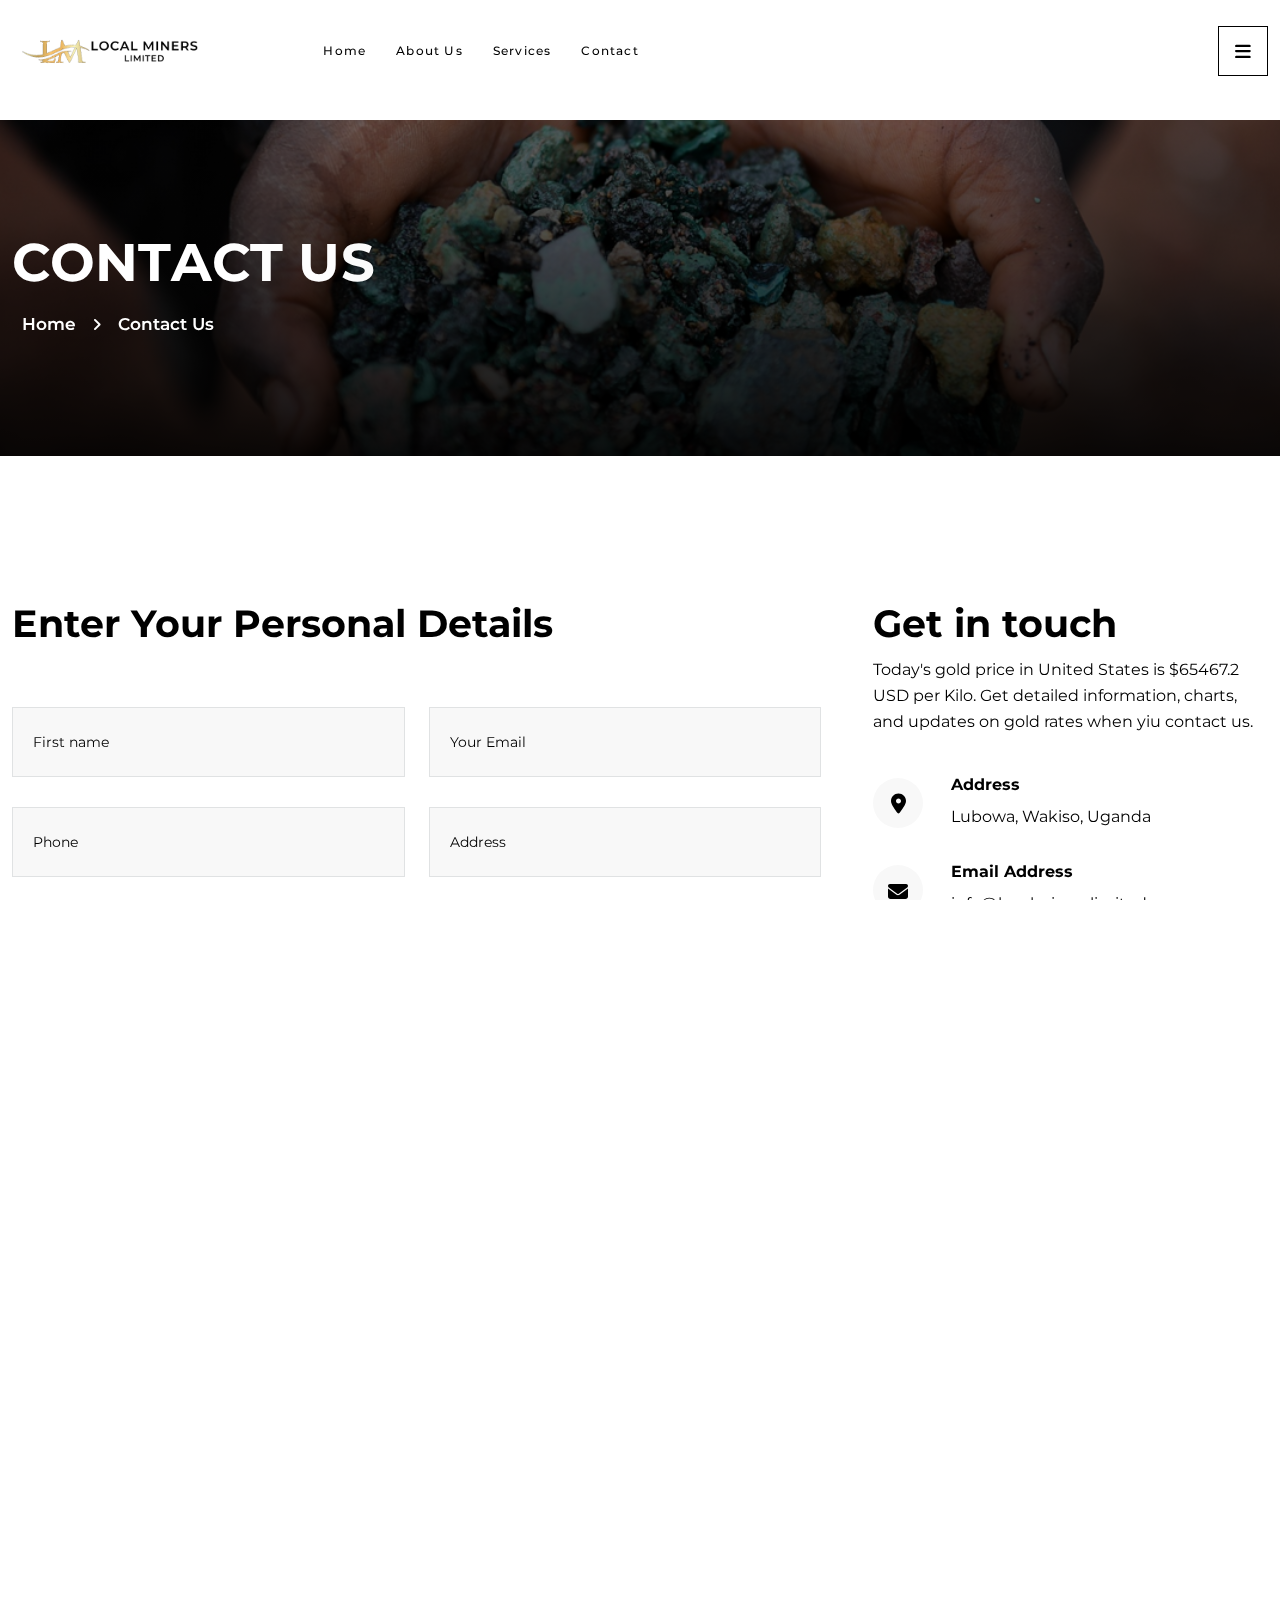
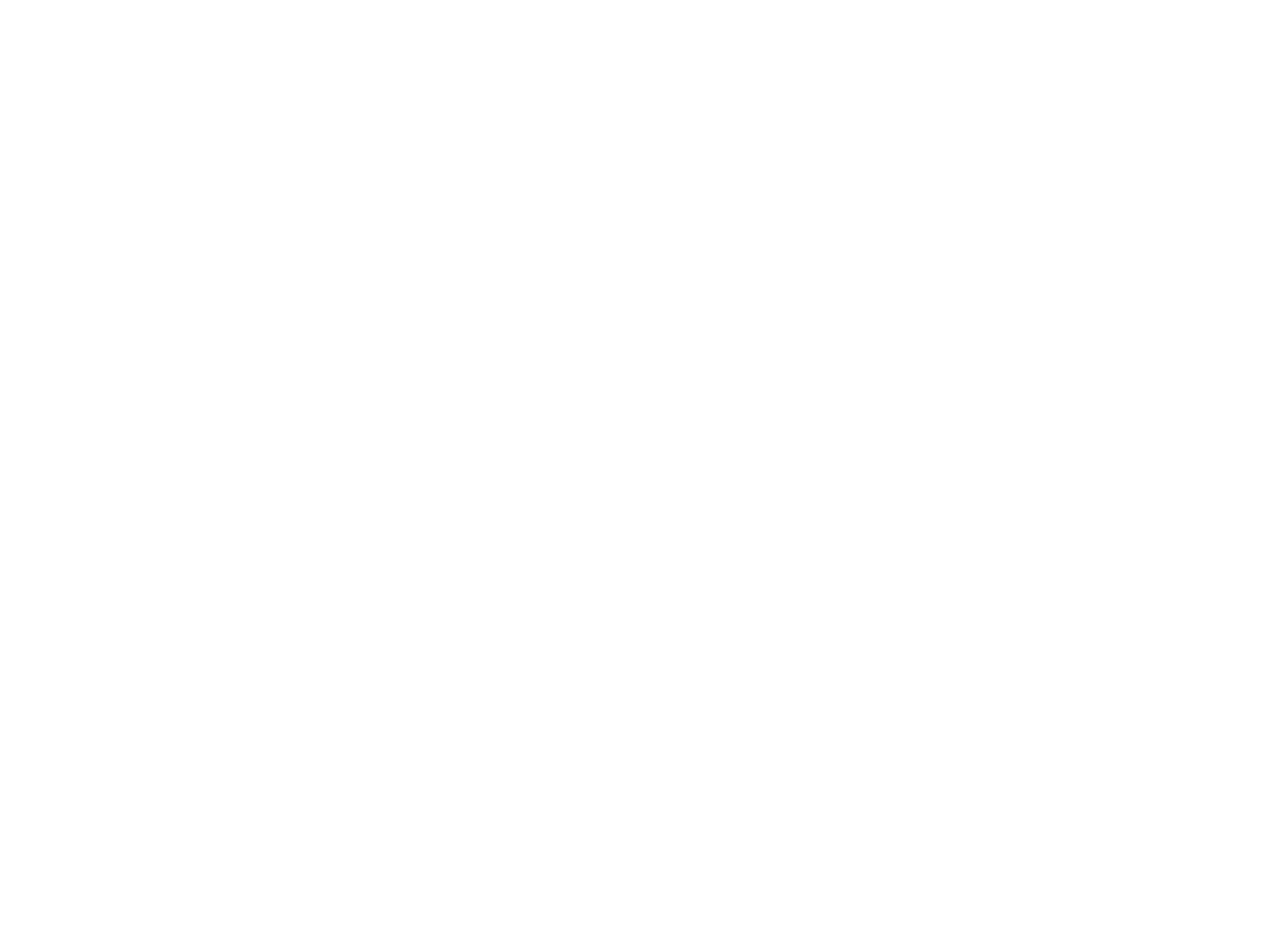
<file: contact.html>
<!doctype html>
<html class="no-js" lang="zxx">
<head>
   <meta charset="utf-8">
   <meta http-equiv="x-ua-compatible" content="ie=edge">
   <title>Local Miners Limited - Uganda's Leading Mineral Miners</title>
   <meta name="description" content="">
   <meta name="viewport" content="width=device-width, initial-scale=1">

   <!-- Place favicon.ico in the root directory -->
   <link rel="shortcut icon" type="image/x-icon" href="assets/img/logo/favicon.png">

   <!-- CSS here -->
   <link rel="stylesheet" href="assets/css/bootstrap.css">
   <link rel="stylesheet" href="assets/css/animate.css">
   <link rel="stylesheet" href="assets/css/swiper-bundle.css">
   <link rel="stylesheet" href="assets/css/slick.css">
   <link rel="stylesheet" href="assets/css/magnific-popup.css">
   <link rel="stylesheet" href="assets/css/font-awesome-pro.css">
   <link rel="stylesheet" href="assets/css/spacing.css">
   <link rel="stylesheet" href="assets/css/custom-animation.css">
   <link rel="stylesheet" href="assets/css/main.css">
   <link rel="stylesheet" href="assets/css/slider.css">
</head>

<body>
   <!--[if lte IE 9]>
      <p class="browserupgrade">You are using an <strong>outdated</strong> browser. Please <a href="https://browsehappy.com/">upgrade your browser</a> to improve your experience and security.</p>
      <![endif]-->


   <!-- pre loader area start -->
   <div id="loading">
      <div id="loading-center">
         <div id="loading-center-absolute">
            <div class="object" id="object_four"></div>
            <div class="object" id="object_three"></div>
            <div class="object" id="object_two"></div>
            <div class="object" id="object_one"></div>
         </div>
      </div>
   </div>
   <!-- pre loader area end -->

   <!-- back to top start -->
   <div class="back-to-top-wrapper">
      <button id="back_to_top" type="button" class="back-to-top-btn">
         <svg width="12" height="7" viewBox="0 0 12 7" fill="none" xmlns="http://www.w3.org/2000/svg">
            <path d="M11 6L6 1L1 6" stroke="currentColor" stroke-width="1.5" stroke-linecap="round"
               stroke-linejoin="round" />
         </svg>
      </button>
   </div>
   <!-- back to top end -->

   <!-- search popup start -->
   <div class="search__popup d-none">
      <div class="container">
         <div class="row">
            <div class="col-xxl-12">
               <div class="search__wrapper">
                  <div class="search__top d-flex justify-content-between align-items-center">
                     <div class="search__logo">
                        <a href="/">
                           <img src="assets/img/logo/logo-white.png" alt="">
                        </a>
                     </div>
                     <div class="search__close">
                        <button type="button" class="search__close-btn search-close-btn">
                           <svg width="18" height="18" viewBox="0 0 18 18" fill="none"
                              xmlns="http://www.w3.org/2000/svg">
                              <path d="M17 1L1 17" stroke="currentColor" stroke-width="1.5" stroke-linecap="round"
                                 stroke-linejoin="round" />
                              <path d="M1 1L17 17" stroke="currentColor" stroke-width="1.5" stroke-linecap="round"
                                 stroke-linejoin="round" />
                           </svg>
                        </button>
                     </div>
                  </div>
                  <div class="search__form">
                     <form action="#">
                        <div class="search__input">
                           <input class="search-input-field" type="text" placeholder="Type here to search...">
                           <span class="search-focus-border"></span>
                           <button type="submit">
                              <svg width="20" height="20" viewBox="0 0 20 20" fill="none"
                                 xmlns="http://www.w3.org/2000/svg">
                                 <path
                                    d="M9.55 18.1C14.272 18.1 18.1 14.272 18.1 9.55C18.1 4.82797 14.272 1 9.55 1C4.82797 1 1 4.82797 1 9.55C1 14.272 4.82797 18.1 9.55 18.1Z"
                                    stroke="currentColor" stroke-width="1.5" stroke-linecap="round"
                                    stroke-linejoin="round" />
                                 <path d="M19.0002 19.0002L17.2002 17.2002" stroke="currentColor" stroke-width="1.5"
                                    stroke-linecap="round" stroke-linejoin="round" />
                              </svg>
                           </button>
                        </div>
                     </form>
                  </div>
               </div>
            </div>
         </div>
      </div>
   </div>
   <!-- search popup end -->

   <!-- tp-offcanvus-area-start -->
   <div class="tpoffcanvas-area">
      <div class="tpoffcanvas">
         <div class="tpoffcanvas__close-btn">
            <button class="close-btn"><i class="fal fa-times"></i></button>
         </div>
             <div class="tpoffcanvas__logo">
            <a href="/">
               <img src="assets/img/logo/logo-white.png" alt="">
            </a>
         </div>
         <div class="tpoffcanvas__title">
            <p>Unearthing Prosperity, Crafting Excellence: Local Miners Uganda Limited, Where Gold Meets Legacy.</p>
         </div>
         <div class="tp-main-menu-mobile d-xl-none"></div>
         <div class="tpoffcanvas__contact-info">
            <div class="tpoffcanvas__contact-title">
               <h5>Contact us</h5>
            </div>
            <ul>
               <li>
                  <i class="fa-light fa-location-dot"></i>
                  <a href="https://www.google.com/maps/@23.8223586,90.3661283,15z" target="_blank">Lubowa, Wakiso - Uganda</a>
               </li>
               <li>
                  <i class="fas fa-envelope"></i>
                  <a href="mailto:info@localminerslimited.com">info@localminerslimited.com</a>
               </li>
               <li>
                  <i class="fal fa-phone-alt"></i>
                  <a href="tel:+256758249294">+256758249294</a>
               </li>
               <li>
                  <i class="fal fa-phone-alt"></i>
                  <a href="tel:+256786409004">+256786409004</a>
               </li>
            </ul>
         </div>
         <div class="tpoffcanvas__input">
            <div class="tpoffcanvas__input-title">
               <h4>Get UPdate</h4>
            </div>
            <form action="#">
               <div class="p-relative">
                  <input type="text" placeholder="Enter mail">
                  <button>
                     <i class="fas fa-paper-plane"></i>
                  </button>
               </div>
            </form>
         </div>
         <div class="tpoffcanvas__social">
            <div class="social-icon">
               <a href="#"><i class="fab fa-twitter"></i></a>
               <a href="#"><i class="fab fa-instagram"></i></a>
               <a href="#"><i class="fab fa-facebook-f"></i></a>
               <a href="#"><i class="fab fa-pinterest-p"></i></a>
            </div>
         </div>
      </div>
   </div>
   <div class="body-overlay"></div>
   <!-- tp-offcanvus-area-end -->

   <header>
      <!-- header area start -->
      <div class="tp-header-2-area tp-header-inner-style z-index-5">
         <div class="container custom-container-3">
            <div class="row align-items-center">
               <div class="col-xl-2 col-lg-4 col-6">
                  <div class="tp-header-logo">
                     <a href="/"><img src="assets/img/logo/logo-black.png" alt=""></a>
                  </div>
               </div>
               <div class="col-xl-8 d-none d-xl-block">
                  <div class="tp-header-menu">
                     <nav class="tp-main-menu-content">
                        <ul>
                           <li >
                              <a href="/">Home</a>
                              
                           </li>
                           <li>
                              <a href="about-us.html">About Us </a>
                           </li>
                           <li >
                              <a href="service.html">Services</a>
                              
                           </li>
                           <li><a href="contact.html">Contact</a></li>
                        </ul>
                     </nav>
                  </div>
               </div>
   
               <div class="col-xl-2 col-lg-8 col-6">
                  <div class="tp-header-right d-flex align-items-center justify-content-end">
                     <div class="tp-header-bar">
                        <button class="tp-menu-bar"><i class="fa-solid fa-bars"></i></button>
                     </div>
                  </div>
               </div>
               
            </div>
         </div>
      </div>
      <!-- header area end -->

      <!-- header area start -->
      <div class="tp-header-2-area tp-header-inner-style z-index-5 tp-int-menu tp-header-sticky-cloned">
         <div class="container custom-container-3">
            <div class="row align-items-center">
               <div class="col-xl-2 col-lg-4 col-6">
                  <div class="tp-header-logo">
                     <a href="/"><img src="assets/img/logo/logo-black.png" alt=""></a>
                  </div>
               </div>
               <div class="col-xl-8 d-none d-xl-block">
                  <div class="tp-header-menu">
                     <nav class="tp-main-menu-content">
                        <ul>
                           <li >
                              <a href="/">Home</a>
                              
                           </li>
                           <li>
                              <a href="about-us.html">About Us </a>
                           </li>
                           <li >
                              <a href="service.html">Services</a>
                              
                           </li>
                           <li><a href="contact.html">Contact</a></li>
                        </ul>
                     </nav>
                  </div>
               </div>
   
               <div class="col-xl-2 col-lg-8 col-6">
                  <div class="tp-header-right d-flex align-items-center justify-content-end">
                     <div class="tp-header-bar">
                        <button class="tp-menu-bar"><i class="fa-solid fa-bars"></i></button>
                     </div>
                  </div>
               </div>
               
            </div>
         </div>
      </div>
      <!-- header area end -->
   </header>

   <div id="smooth-wrapper">
      <div id="smooth-content">

         <main>

            <!-- breadcrumb area start -->
            <div class="breadcrumb__pt">
               <div class="breadcrumb__area breadcrumb__overlay breadcrumb__height p-relative fix"
                  data-background="assets/img/breadcurmb/breadcurmb.jpg">
                  <div class="container">
                     <div class="row">
                        <div class="col-xxl-12">
                           <div class="breadcrumb__content z-index">
                              <div class="breadcrumb__section-title-box mb-20">
                                 <h3 class="breadcrumb__title tp-split-text tp-split-in-right">Contact Us</h3>
                              </div>
                              <div class="breadcrumb__list">
                                 <span><a href="/">Home</a></span>
                                 <span class="dvdr"><i class="fa-solid fa-angle-right"></i></span>
                                 <span>Contact Us</span>
                              </div>
                           </div>
                        </div>
                     </div>
                  </div>
               </div>
            </div>
            <!-- breadcrumb area end -->
      
            <!-- form area start -->
            <div class="tp-form-area pt-145 pb-150">
               <div class="container">
                  <div class="tp-form-top pb-100">
                     <div class="row"> 
                        <div class="col-xl-8 col-lg-8 mb-50">
                           <div class="tp-form-box tp-form-box-style-2">
                              <h4 class="tp-section-title pb-60">Enter Your Personal Details</h4>
                              <form id="contact-form" action="#" method="POST">
                                 <div class="row">
                                    <div class="col-xl-6 col-lg-6 mb-30">
                                       <div class="tp-form-input-box">
                                          <input name="name" type="text" placeholder="First name">
                                       </div>
                                    </div>
                                    <div class="col-xl-6 col-lg-6 mb-30">
                                       <div class="tp-form-input-box">
                                          <input name="email" type="email" placeholder="Your Email">
                                       </div>
                                    </div>
                                    <div class="col-xl-6 col-lg-6 mb-30">
                                       <div class="tp-form-input-box">
                                          <input name="phone" type="text" placeholder="Phone">
                                       </div>
                                    </div>                     
                                    <div class="col-xl-6 col-lg-6 mb-30">
                                       <div class="tp-form-input-box">
                                          <input name="address" type="text" placeholder="Address">
                                       </div>
                                    </div>                     
                                    <div class="col-xl-12 col-lg-12 mb-30">
                                       <div class="tp-form-textarea-box">
                                          <textarea name="message" placeholder="Messege"></textarea>
                                       </div>
                                    </div>
                                 </div>
                                 <button class="tp-btn-theme black-bg" type="submit"><span>Send a messege</span></button>
                                 <p class="ajax-response"></p>
                              </form>
                           </div>                   
                        </div>
                        <div class="col-xl-4 col-lg-4 mb-50">
                           <div class="tp-contact-box">
                              <h4 class="tp-section-title pb-10">Get in touch </h4>
                              <p class="pb-25">Today's gold price in United States is $65467.2 USD per Kilo. Get detailed information, charts, and updates on gold rates when yiu contact us.</p>
                              <ul>
                                 <li>
                                    <div class="tp-contact-item d-flex align-items-center">
                                       <div class="tp-contact-icon-2">
                                          <span>
                                             <svg width="15" height="21" viewBox="0 0 15 21" fill="none" xmlns="http://www.w3.org/2000/svg">
                                                <path d="M6.5625 20.0312C4.53125 17.4922 0 11.4375 0 8C0 3.85938 3.32031 0.5 7.5 0.5C11.6406 0.5 15 3.85938 15 8C15 11.4375 10.4297 17.4922 8.39844 20.0312C7.92969 20.6172 7.03125 20.6172 6.5625 20.0312ZM7.5 10.5C8.86719 10.5 10 9.40625 10 8C10 6.63281 8.86719 5.5 7.5 5.5C6.09375 5.5 5 6.63281 5 8C5 9.40625 6.09375 10.5 7.5 10.5Z" fill="currentcolor"/>
                                             </svg>
                                          </span>
                                       </div>
                                       <div class="tp-contact-content">
                                          <h6>Address</h6>
                                          <a href="" target="_blank">Lubowa, Wakiso, Uganda</a>
                                       </div>
                                    </div>
                                 </li>
                                 <li>
                                    <div class="tp-contact-item d-flex align-items-center">
                                       <div class="tp-contact-icon-2">
                                          <span>
                                             <svg width="20" height="15" viewBox="0 0 20 15" fill="none" xmlns="http://www.w3.org/2000/svg">
                                                <path d="M18.125 0C19.1406 0 20 0.859375 20 1.875C20 2.5 19.6875 3.04688 19.2188 3.39844L10.7422 9.76562C10.2734 10.1172 9.6875 10.1172 9.21875 9.76562L0.742188 3.39844C0.273438 3.04688 0 2.5 0 1.875C0 0.859375 0.820312 0 1.875 0H18.125ZM8.47656 10.7812C9.375 11.4453 10.5859 11.4453 11.4844 10.7812L20 4.375V12.5C20 13.9062 18.8672 15 17.5 15H2.5C1.09375 15 0 13.9062 0 12.5V4.375L8.47656 10.7812Z" fill="currentcolor"/>
                                             </svg>
                                          </span>
                                       </div>
                                       <div class="tp-contact-content">
                                          <h6>Email Address</h6>
                                          <a href="mailto:info@localminerslimited.com">info@localminerslimited.com</a>
                                       </div>
                                    </div>
                                 </li>
                                 <li>
                                    <div class="tp-contact-item d-flex align-items-center">
                                       <div class="tp-contact-icon-2">
                                          <span>
                                             <svg width="21" height="21" viewBox="0 0 21 21" fill="none" xmlns="http://www.w3.org/2000/svg">
                                                <path d="M19.9609 15.6172L19.0234 19.5625C18.9062 20.1484 18.4375 20.5391 17.8516 20.5391C8.00781 20.5 0 12.4922 0 2.64844C0 2.0625 0.351562 1.59375 0.9375 1.47656L4.88281 0.539062C5.42969 0.421875 6.01562 0.734375 6.25 1.24219L8.08594 5.5C8.28125 6.00781 8.16406 6.59375 7.73438 6.90625L5.625 8.625C6.95312 11.3203 9.14062 13.5078 11.875 14.8359L13.5938 12.7266C13.9062 12.3359 14.4922 12.1797 15 12.375L19.2578 14.2109C19.7656 14.4844 20.0781 15.0703 19.9609 15.6172Z" fill="currentcolor"/>
                                             </svg>
                                          </span>
                                       </div>
                                       <div class="tp-contact-content">
                                          <h6>Phone number</h6>
                                          <a href="tel:+256758249294">+256758249294</a>
                                          <a href="tel:+256786409004">+256786409004</a>
                                       </div>
                                    </div>
                                 </li>
                              </ul>
                           </div>
                        </div>
                     </div>
                  </div>
                  <div class="row">
                     <div class="col-12">
                        <div class="tp-map-box">
                           <iframe
                           src="https://www.google.com/maps/embed?pb=!1m18!1m12!1m3!1d15959.147814827516!2d32.562521700000005!3d0.22719319999999998!2m3!1f0!2f0!3f0!3m2!1i1024!2i768!4f13.1!3m3!1m2!1s0x177d9709088ea3d1%3A0x67e8dd7f9c456db3!2sLubowa%2C%20Wakiso!5e0!3m2!1sen!2sug!4v1708758562995!5m2!1sen!2sug"
                           width="600" height="450" style="border:0;" allowfullscreen="" loading="lazy"
                           referrerpolicy="no-referrer-when-downgrade">
                           </iframe>
                        </div>
                     </div>
                  </div>
               </div>
            </div>
      
            <!-- form area end -->

            <!-- brand area start -->
            <div class="tp-brand-area black-bg pt-100 fix pb-100">
               <div class="container custom-container-2">
                  <div class="row">
                     <div class="col-12">
                        <div class="tp-brand-wrapper">
                           <div class="swiper-container tp-brand-active">
                              <div class="swiper-wrapper">
                                 <!-- <div class="swiper-slide">
                                    <div class="tp-brand-item text-center">
                                       <img src="assets/img/brand/brand-2-1.png" alt="">
                                    </div>
                                 </div>
                                 <div class="swiper-slide">
                                    <div class="tp-brand-item text-center">
                                       <img src="assets/img/brand/brand-2-2.png" alt="">
                                    </div>
                                 </div>
                                 <div class="swiper-slide">
                                    <div class="tp-brand-item text-center">
                                       <img src="assets/img/brand/brand-2-3.png" alt="">
                                    </div>
                                 </div>
                                 <div class="swiper-slide">
                                    <div class="tp-brand-item text-center">
                                       <img src="assets/img/brand/brand-2-4.png" alt="">
                                    </div>
                                 </div>
                                 <div class="swiper-slide">
                                    <div class="tp-brand-item text-center">
                                       <img src="assets/img/brand/brand-2-5.png" alt="">
                                    </div>
                                 </div>
                                 <div class="swiper-slide">
                                    <div class="tp-brand-item text-center">
                                       <img src="assets/img/brand/brand-2-6.png" alt="">
                                    </div>
                                 </div>
                                 <div class="swiper-slide">
                                    <div class="tp-brand-item text-center">
                                       <img src="assets/img/brand/brand-2-2.png" alt="">
                                    </div>
                                 </div> -->
                              </div>
                           </div>
                        </div>
                     </div>
                  </div>
               </div>
            </div>
            <!-- brand area end -->
      
         </main>
      
         <footer>
            
            <!-- footer area start -->
            <div class="tp-footer-area pt-95 pb-50">
               <div class="container">
                  <div class="row">
                     <div class="col-xl-4 col-lg-3 col-md-6 col-sm-6 mb-50 wow tpfadeUp" data-wow-duration=".9s" data-wow-delay=".3s">
                        <div class="tp-footer-widget footer-cols-1">
                           <div class="tp-footer-logo">
                              <a href="/">
                                 <img src="assets/img/logo/logo-grey.png" alt="">
                              </a>
                           </div>
                           <div class="tp-footer-text pb-10">
                              <p>Mineral Resource Supply<p>
                           </div>
                           <div class="tp-footer-input-box">
                              <input type="email" placeholder="Email here">
                              <div class="tp-footer-icon">
                                 <span>
                                    <svg width="16" height="15" viewBox="0 0 16 15" fill="none" xmlns="http://www.w3.org/2000/svg">
                                       <path d="M14.9727 1.76172L13.2227 13.1094C13.1953 13.3828 13.0312 13.6289 12.7852 13.7656C12.6484 13.8203 12.5117 13.875 12.3477 13.875C12.2383 13.875 12.1289 13.8477 12.0195 13.793L8.68359 12.3984L7.28906 14.4766C7.17969 14.668 6.98828 14.75 6.79688 14.75C6.49609 14.75 6.25 14.5039 6.25 14.2031V11.5781C6.25 11.3594 6.30469 11.168 6.41406 11.0312L12.375 3.375L4.33594 10.6211L1.51953 9.44531C1.21875 9.30859 1 9.03516 1 8.67969C0.972656 8.29688 1.13672 8.02344 1.4375 7.85938L13.6875 0.886719C13.9609 0.722656 14.3438 0.722656 14.6172 0.914062C14.8906 1.10547 15.0273 1.43359 14.9727 1.76172Z" fill="currentcolor"/>
                                    </svg>
                                 </span>
                              </div>
                           </div>
                        </div>
                     </div>
                    <div class="col-xl-2 col-lg-2 col-md-6 col-sm-6 mb-50 wow tpfadeUp" data-wow-duration=".9s" data-wow-delay=".7s">
                        <div class="tp-footer-widget footer-cols-3">
                           <h4 class="tp-footer-title">Pages</h4>
                           <div class="tp-footer-list">
                              <ul>
                                 <li><a href="about-us.html">About Us</a></li>
                                 <li><a href="service.html">Services</a></li>
                                 <li><a href="contact.html">Contact Us</a></li>
                              </ul>
                           </div>
                        </div>
                     </div>
                     <div class="col-xl-4 col-lg-4 col-md-6 col-sm-6 mb-50 wow tpfadeUp" data-wow-duration=".9s" data-wow-delay=".9s">
                        <div class="tp-footer-widget d-flex justify-content-lg-end footer-cols-4">
                           <div class="tp-footer-contact-box">
                              <h4 class="tp-footer-title">Office Information</h4>
                              <div class="tp-footer-contact">
                                 <ul>
                                    <li>
                                       <span>
                                          <svg width="15" height="15" viewBox="0 0 15 15" fill="none" xmlns="http://www.w3.org/2000/svg">
                                             <path d="M13.9727 11.332L13.3164 14.0938C13.2344 14.5039 12.9062 14.7773 12.4961 14.7773C5.60547 14.75 0 9.14453 0 2.25391C0 1.84375 0.246094 1.51562 0.65625 1.43359L3.41797 0.777344C3.80078 0.695312 4.21094 0.914062 4.375 1.26953L5.66016 4.25C5.79688 4.60547 5.71484 5.01562 5.41406 5.23438L3.9375 6.4375C4.86719 8.32422 6.39844 9.85547 8.3125 10.7852L9.51562 9.30859C9.73438 9.03516 10.1445 8.92578 10.5 9.0625L13.4805 10.3477C13.8359 10.5391 14.0547 10.9492 13.9727 11.332Z" fill="currentcolor"/>
                                          </svg>
                                       </span>
                                       <a href="https://www.google.com/maps/place/United+States/@21.2541411,-83.1622716,7.17z/data=!4m6!3m5!1s0x54eab584e432360b:0x1c3bb99243deb742!8m2!3d37.09024!4d-95.712891!16zL20vMDljN3cw?entry=ttu">Lubowa Wakiso - Uganda</a>
                                    </li>
                                    <li>
                                       <span>
                                          <svg width="11" height="15" viewBox="0 0 11 15" fill="none" xmlns="http://www.w3.org/2000/svg">
                                             <path d="M4.59375 14.4219C3.17188 12.6445 0 8.40625 0 6C0 3.10156 2.32422 0.75 5.25 0.75C8.14844 0.75 10.5 3.10156 10.5 6C10.5 8.40625 7.30078 12.6445 5.87891 14.4219C5.55078 14.832 4.92188 14.832 4.59375 14.4219ZM5.25 7.75C6.20703 7.75 7 6.98438 7 6C7 5.04297 6.20703 4.25 5.25 4.25C4.26562 4.25 3.5 5.04297 3.5 6C3.5 6.98438 4.26562 7.75 5.25 7.75Z" fill="currentcolor"/>
                                          </svg>
                                       </span>
                                       <a href="tel:+256758249294">+256 758 249294</a>
                                       <a href="tel:+256786409004">+256 786 409004</a>
                                    </li>
                                    <li>
                                       <span>
                                          <svg width="14" height="11" viewBox="0 0 14 11" fill="none" xmlns="http://www.w3.org/2000/svg">
                                             <path d="M12.6875 0.5C13.3984 0.5 14 1.10156 14 1.8125C14 2.25 13.7812 2.63281 13.4531 2.87891L7.51953 7.33594C7.19141 7.58203 6.78125 7.58203 6.45312 7.33594L0.519531 2.87891C0.191406 2.63281 0 2.25 0 1.8125C0 1.10156 0.574219 0.5 1.3125 0.5H12.6875ZM5.93359 8.04688C6.5625 8.51172 7.41016 8.51172 8.03906 8.04688L14 3.5625V9.25C14 10.2344 13.207 11 12.25 11H1.75C0.765625 11 0 10.2344 0 9.25V3.5625L5.93359 8.04688Z" fill="currentcolor"/>
                                          </svg>
                                       </span>
                                       <a href="mailto:info@localminerslimited.com">info@localminerslimited.com</a>
                                    </li>
                                 </ul>
                              </div>
                           </div>
                        </div>
                     </div>
                  </div>
               </div>
            </div>
            <!-- footer area end -->
         
            <!-- copyright area start -->
            <div class="tp-copyright-area tp-copyright-border tp-copyright-height">
               <div class="container">
                  <div class="row align-items-center">
                     <div class="col-lg-6 col-md-6 wow tpfadeUp" data-wow-duration=".9s" data-wow-delay=".3s">
                        <div class="tp-copyright-left text-center text-md-start">
                           <p>© Local Miners Limited 2024 | All Rights Reserved</p>
                        </div>
                     </div>
                     
                  </div>
               </div>
            </div>
            <!-- copyright area end -->
         
         </footer>

      </div>
   </div>

   <!-- JS here -->
   <script src="assets/js/vendor/jquery.js"></script>
   <script src="assets/js/three.js"></script>
   <script src="assets/js/gsap.js"></script>
   <script src="assets/js/gsap-scroll-to-plugin.js"></script>
   <script src="assets/js/gsap-scroll-trigger.js"></script>
   <script src="assets/js/gsap-scroll-smoother.js"></script>
   <script src="assets/js/gsap-split-text.js"></script>
   <script src="assets/js/hover-effect.umd.js"></script>
   <script src="assets/js/vendor/waypoints.js"></script>
   <script src="assets/js/bootstrap-bundle.js"></script>
   <script src="assets/js/ajax-form.js"></script>
   <script src="assets/js/imagesloaded-pkgd.js"></script>
   <script src="assets/js/isotope-pkgd.js"></script>
   <script src="assets/js/jarallax.js"></script>
   <script src="assets/js/magnific-popup.js"></script>
   <script src="assets/js/nice-select.js"></script>
   <script src="assets/js/purecounter.js"></script>
   <script src="assets/js/range-slider.js"></script>
   <script src="assets/js/wow.js"></script>
   <script src="assets/js/slick.js"></script>
   <script src="assets/js/swiper-bundle.js"></script>
   <script src="assets/js/main.js"></script>

</body>


<!-- Mirrored from html.hixstudio.net/interno-prev/interno/contact.html by HTTrack Website Copier/3.x [XR&CO'2014], Tue, 13 Feb 2024 16:24:34 GMT -->
</html>
</file>
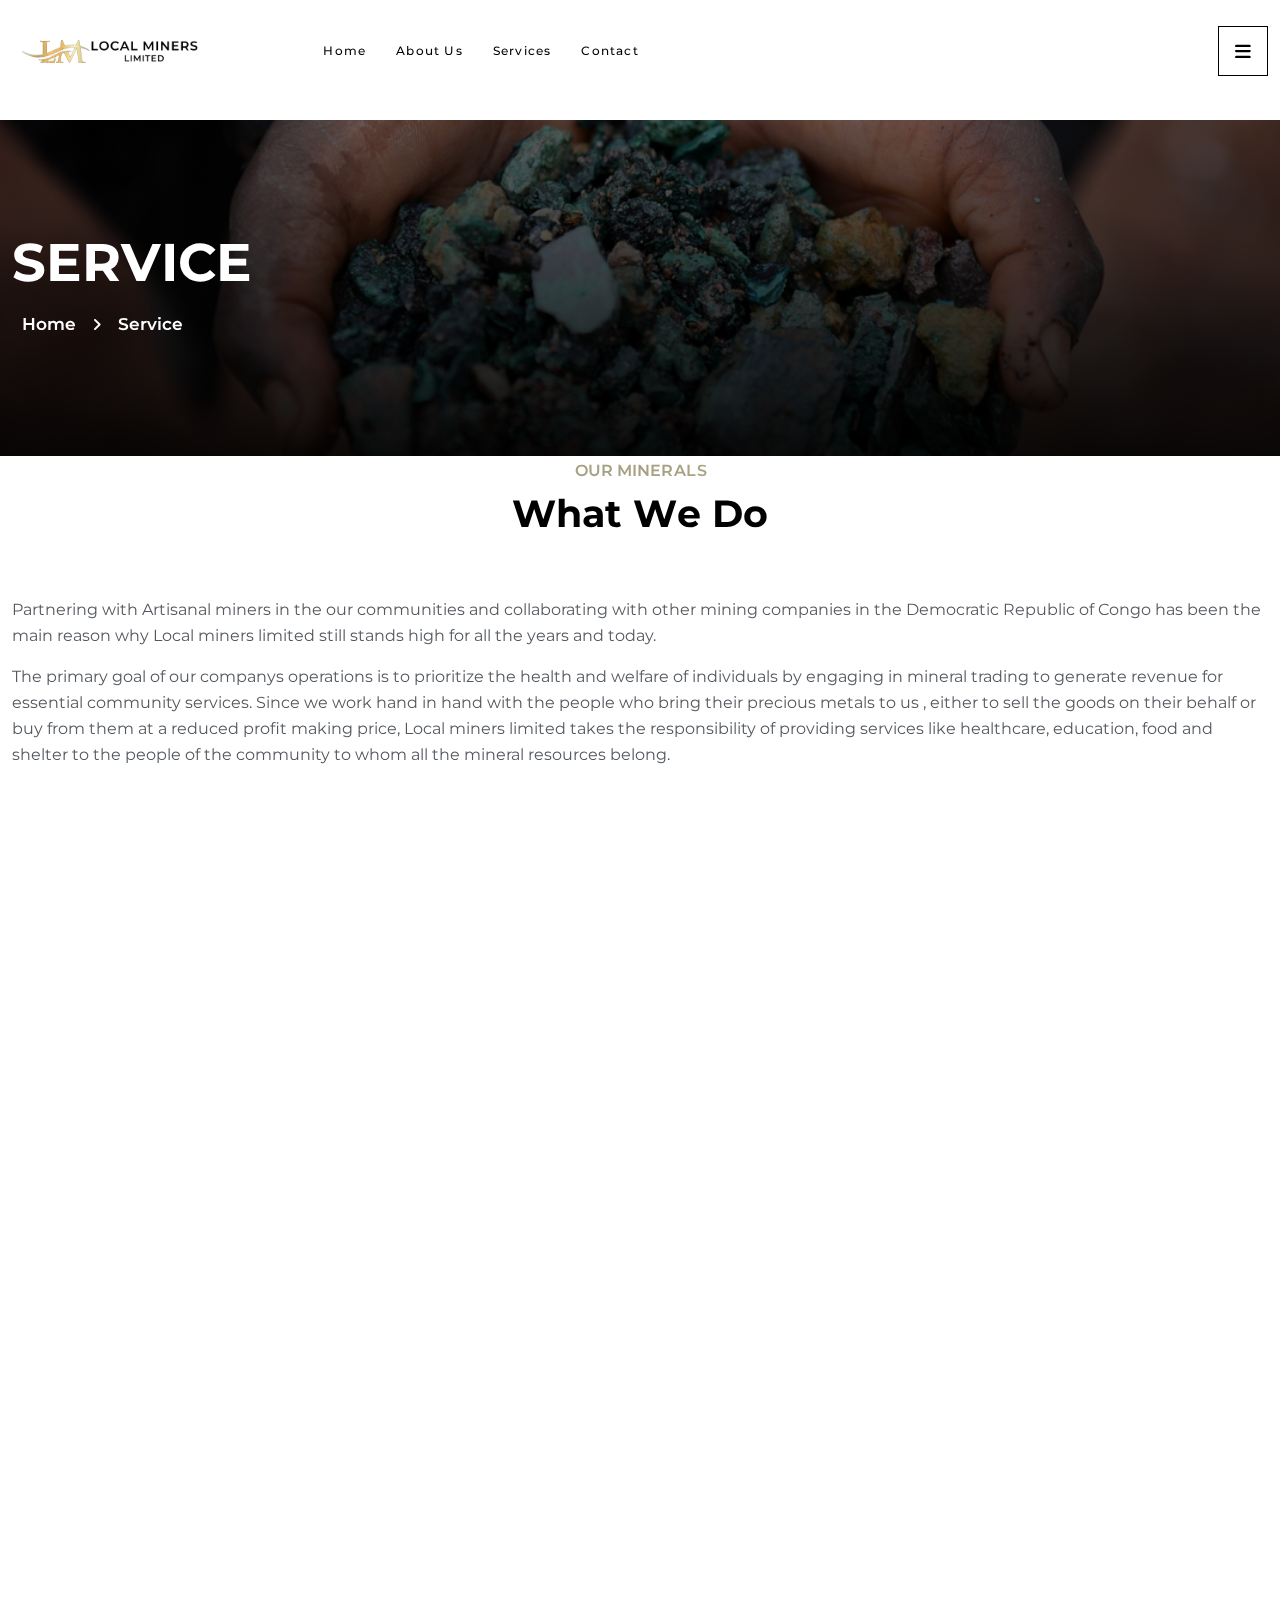
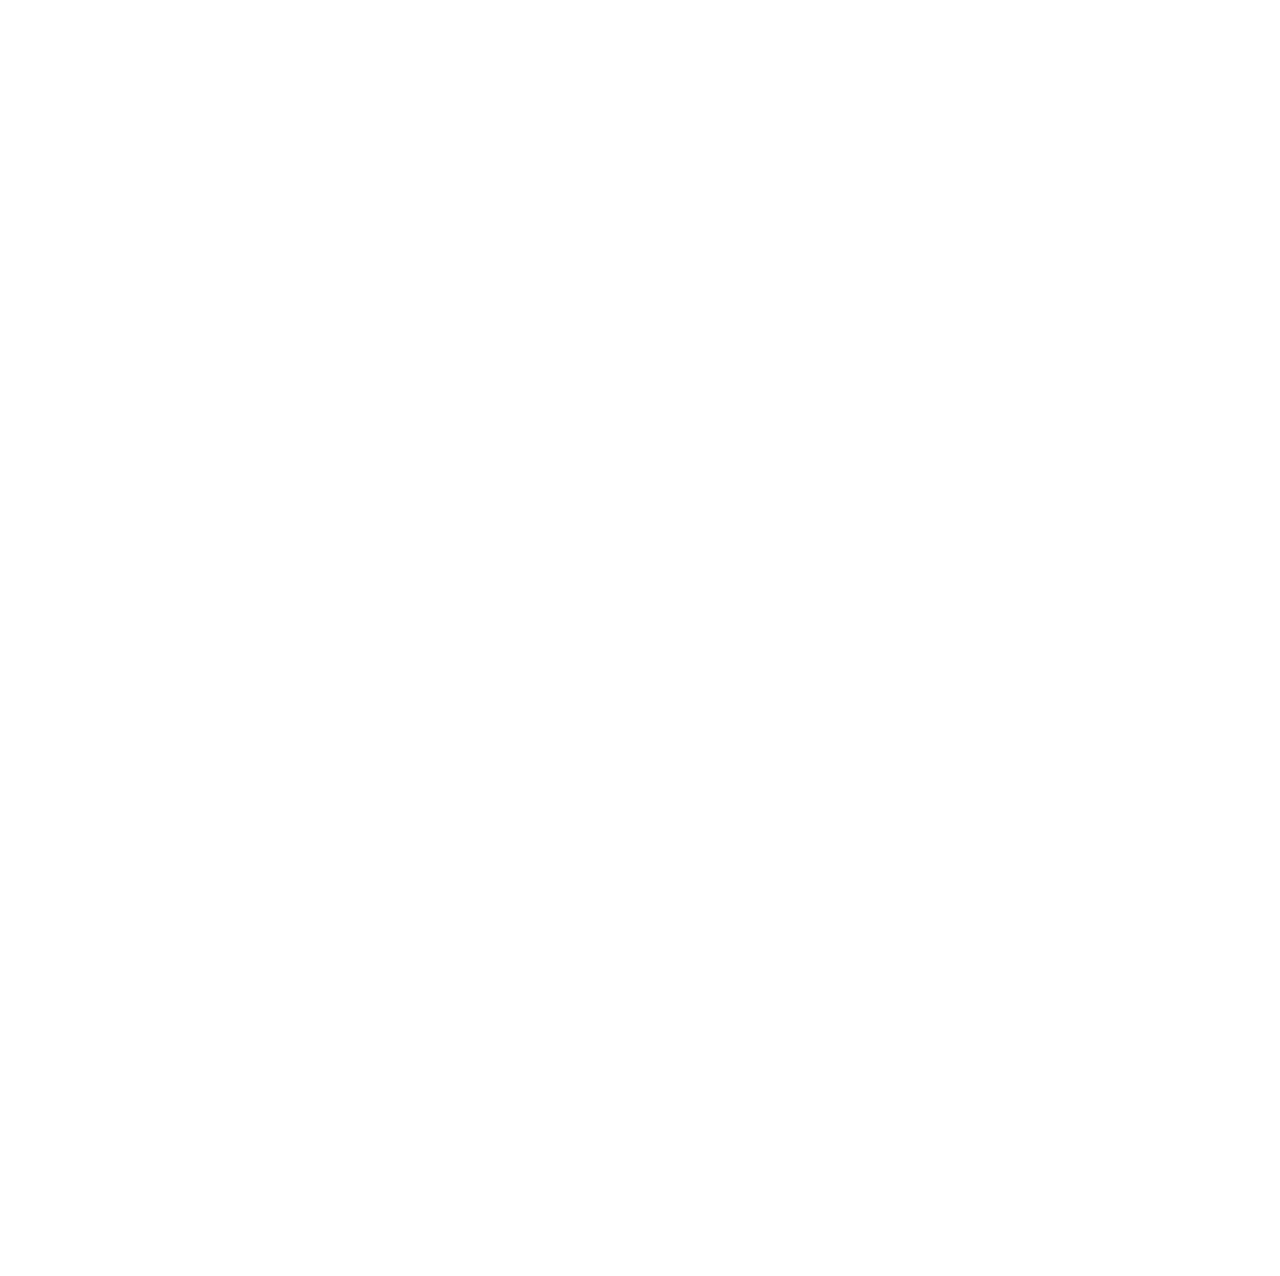
<file: service.html>
<!doctype html>
<html class="no-js" lang="zxx">


<head>
   <meta charset="utf-8">
   <meta http-equiv="x-ua-compatible" content="ie=edge">
   <title>Local Miners Limited - Uganda's Leading Mineral Miners</title>
   <meta name="description" content="">
   <meta name="viewport" content="width=device-width, initial-scale=1">

   <!-- Place favicon.ico in the root directory -->
   <link rel="shortcut icon" type="image/x-icon" href="assets/img/logo/favicon.png">

   <!-- CSS here -->
   <link rel="stylesheet" href="assets/css/bootstrap.css">
   <link rel="stylesheet" href="assets/css/animate.css">
   <link rel="stylesheet" href="assets/css/swiper-bundle.css">
   <link rel="stylesheet" href="assets/css/slick.css">
   <link rel="stylesheet" href="assets/css/magnific-popup.css">
   <link rel="stylesheet" href="assets/css/font-awesome-pro.css">
   <link rel="stylesheet" href="assets/css/spacing.css">
   <link rel="stylesheet" href="assets/css/custom-animation.css">
   <link rel="stylesheet" href="assets/css/main.css">
   <link rel="stylesheet" href="assets/css/slider.css">
</head>

<body>
   <!--[if lte IE 9]>
      <p class="browserupgrade">You are using an <strong>outdated</strong> browser. Please <a href="https://browsehappy.com/">upgrade your browser</a> to improve your experience and security.</p>
      <![endif]-->


   <!-- pre loader area start -->
   <div id="loading">
      <div id="loading-center">
         <div id="loading-center-absolute">
            <div class="object" id="object_four"></div>
            <div class="object" id="object_three"></div>
            <div class="object" id="object_two"></div>
            <div class="object" id="object_one"></div>
         </div>
      </div>
   </div>
   <!-- pre loader area end -->

   <!-- back to top start -->
   <div class="back-to-top-wrapper">
      <button id="back_to_top" type="button" class="back-to-top-btn">
         <svg width="12" height="7" viewBox="0 0 12 7" fill="none" xmlns="http://www.w3.org/2000/svg">
            <path d="M11 6L6 1L1 6" stroke="currentColor" stroke-width="1.5" stroke-linecap="round"
               stroke-linejoin="round" />
         </svg>
      </button>
   </div>
   <!-- back to top end -->

   <!-- search popup start -->
   <div class="search__popup d-none">
      <div class="container">
         <div class="row">
            <div class="col-xxl-12">
               <div class="search__wrapper">
                  <div class="search__top d-flex justify-content-between align-items-center">
                     <div class="search__logo">
                        <a href="/">
                           <img src="assets/img/logo/logo-white.png" alt="">
                        </a>
                     </div>
                     <div class="search__close">
                        <button type="button" class="search__close-btn search-close-btn">
                           <svg width="18" height="18" viewBox="0 0 18 18" fill="none"
                              xmlns="http://www.w3.org/2000/svg">
                              <path d="M17 1L1 17" stroke="currentColor" stroke-width="1.5" stroke-linecap="round"
                                 stroke-linejoin="round" />
                              <path d="M1 1L17 17" stroke="currentColor" stroke-width="1.5" stroke-linecap="round"
                                 stroke-linejoin="round" />
                           </svg>
                        </button>
                     </div>
                  </div>
                  <div class="search__form">
                     <form action="#">
                        <div class="search__input">
                           <input class="search-input-field" type="text" placeholder="Type here to search...">
                           <span class="search-focus-border"></span>
                           <button type="submit">
                              <svg width="20" height="20" viewBox="0 0 20 20" fill="none"
                                 xmlns="http://www.w3.org/2000/svg">
                                 <path
                                    d="M9.55 18.1C14.272 18.1 18.1 14.272 18.1 9.55C18.1 4.82797 14.272 1 9.55 1C4.82797 1 1 4.82797 1 9.55C1 14.272 4.82797 18.1 9.55 18.1Z"
                                    stroke="currentColor" stroke-width="1.5" stroke-linecap="round"
                                    stroke-linejoin="round" />
                                 <path d="M19.0002 19.0002L17.2002 17.2002" stroke="currentColor" stroke-width="1.5"
                                    stroke-linecap="round" stroke-linejoin="round" />
                              </svg>
                           </button>
                        </div>
                     </form>
                  </div>
               </div>
            </div>
         </div>
      </div>
   </div>
   <!-- search popup end -->

   <!-- tp-offcanvus-area-start -->
   <div class="tpoffcanvas-area">
      <div class="tpoffcanvas">
         <div class="tpoffcanvas__close-btn">
            <button class="close-btn"><i class="fal fa-times"></i></button>
         </div>
         <div class="tpoffcanvas__logo">
            <a href="/">
               <img src="assets/img/logo/logo-white.png" alt="">
            </a>
         </div>
         <div class="tpoffcanvas__title">
            <p>Unearthing Prosperity, Crafting Excellence: Local Miners Uganda Limited, Where Gold Meets Legacy.</p>
         </div>
         <div class="tp-main-menu-mobile d-xl-none"></div>
         <div class="tpoffcanvas__contact-info">
            <div class="tpoffcanvas__contact-title">
               <h5>Contact us</h5>
            </div>
            <ul>
               <li>
                  <i class="fa-light fa-location-dot"></i>
                  <a href="https://www.google.com/maps/@23.8223586,90.3661283,15z" target="_blank">Lubowa, Wakiso -
                     Uganda</a>
               </li>
               <li>
                  <i class="fas fa-envelope"></i>
                  <a href="mailto:info@localminerslimited.com">info@localminerslimited.com</a>
               </li>
               <li>
                  <i class="fal fa-phone-alt"></i>
                  <a href="tel:+256758249294">(+256) 758-249294</a>
               </li>
            </ul>
         </div>
         <div class="tpoffcanvas__input">
            <div class="tpoffcanvas__input-title">
               <h4>Get UPdate</h4>
            </div>
            <form action="#">
               <div class="p-relative">
                  <input type="text" placeholder="Enter mail">
                  <button>
                     <i class="fas fa-paper-plane"></i>
                  </button>
               </div>
            </form>
         </div>
         <div class="tpoffcanvas__social">
            <div class="social-icon">
               <a href="#"><i class="fab fa-twitter"></i></a>
               <a href="#"><i class="fab fa-instagram"></i></a>
               <a href="#"><i class="fab fa-facebook-f"></i></a>
               <a href="#"><i class="fab fa-pinterest-p"></i></a>
            </div>
         </div>
      </div>
   </div>
   <div class="body-overlay"></div>
   <!-- tp-offcanvus-area-end -->

   <header>
      <!-- header area start -->
      <div class="tp-header-2-area tp-header-inner-style z-index-5">
         <div class="container custom-container-3">
            <div class="row align-items-center">
               <div class="col-xl-2 col-lg-4 col-6">
                  <div class="tp-header-logo">
                     <a href="/"><img src="assets/img/logo/logo-black.png" alt=""></a>
                  </div>
               </div>
               <div class="col-xl-8 d-none d-xl-block">
                  <div class="tp-header-menu">
                     <nav class="tp-main-menu-content">
                        <ul>
                           <li>
                              <a href="/">Home</a>
                           </li>
                           <li>
                              <a href="about-us.html">About Us </a>
                           </li>
                           <li>
                              <a href="service.html">Services</a>

                           </li>
                           <li><a href="contact.html">Contact</a></li>
                        </ul>
                     </nav>
                  </div>
               </div>

               <div class="col-xl-2 col-lg-8 col-6">
                  <div class="tp-header-right d-flex align-items-center justify-content-end">
                     <div class="tp-header-bar">
                        <button class="tp-menu-bar"><i class="fa-solid fa-bars"></i></button>
                     </div>
                  </div>
               </div>

            </div>
         </div>
      </div>
      <!-- header area end -->

      <!-- header area start -->
      <div class="tp-header-2-area tp-header-inner-style z-index-5 tp-int-menu tp-header-sticky-cloned">
         <div class="container custom-container-3">
            <div class="row align-items-center">
               <div class="col-xl-2 col-lg-4 col-6">
                  <div class="tp-header-logo">
                     <a href="/"><img src="assets/img/logo/logo-black.png" alt=""></a>
                  </div>
               </div>
               <div class="col-xl-8 d-none d-xl-block">
                  <div class="tp-header-menu">
                     <nav class="tp-main-menu-content">
                        <ul>
                           <li>
                              <a href="/">Home</a>

                           </li>
                           <li>
                              <a href="about-us.html">About Us </a>
                           </li>
                           <li>
                              <a href="service.html">Services</a>

                           </li>
                           <li><a href="contact.html">Contact</a></li>
                        </ul>
                     </nav>
                  </div>
               </div>

               <div class="col-xl-2 col-lg-8 col-6">
                  <div class="tp-header-right d-flex align-items-center justify-content-end">
                     <div class="tp-header-bar">
                        <button class="tp-menu-bar"><i class="fa-solid fa-bars"></i></button>
                     </div>
                  </div>
               </div>

            </div>
         </div>
      </div>
      <!-- header area end -->
   </header>

   <div id="smooth-wrapper">
      <div id="smooth-content">

         <main>

            <!-- breadcrumb area start -->
            <div class="breadcrumb__pt">
               <div class="breadcrumb__area breadcrumb__overlay breadcrumb__height p-relative fix"
                  data-background="assets/img/breadcurmb/breadcurmb.jpg">
                  <div class="container">
                     <div class="row">
                        <div class="col-xxl-12">
                           <div class="breadcrumb__content z-index">
                              <div class="breadcrumb__section-title-box mb-20">
                                 <h3 class="breadcrumb__title tp-split-text tp-split-in-right">Service</h3>
                              </div>
                              <div class="breadcrumb__list">
                                 <span><a href="/">Home</a></span>
                                 <span class="dvdr"><i class="fa-solid fa-angle-right"></i></span>
                                 <span>Service</span>
                              </div>
                           </div>
                        </div>
                     </div>
                  </div>
               </div>
            </div>
            <!-- breadcrumb area end -->

            <!-- price area start -->
            <div class="tp-price-area pb-150">
               <div class="container">
                  <div class="row">
                     <div class="col-xl-12">
                        <div class="tp-price-title-box mb-60 text-center">
                           <span class="tp-section-subtitle tp-split-text tp-split-in-right">Our Minerals</span>
                           <h3 class="tp-section-title tp-split-text tp-split-in-right">What We Do</h3>
                        </div>
                     </div>
                     <p>Partnering with Artisanal miners in the our communities and collaborating with other mining
                        companies in the Democratic Republic of Congo has been the main reason why Local miners limited
                        still stands high for all the years and today.</p>
                     <p>The primary goal of our companys operations is to prioritize the health and welfare of
                        individuals by engaging in mineral trading to generate revenue for essential community services.
                        Since we work hand in hand with the people who bring their precious metals to us , either to
                        sell the goods on their behalf or buy from them at a reduced profit making price, Local miners limited takes the responsibility of providing services like healthcare, education, food and shelter
                        to the people of the community to whom all the mineral resources belong.
                     </p>

                  </div>
               </div>
            </div>
            <!-- price area end -->

            <!-- service area start -->
            <div class="tp-service-2-area pt-140 pb-45">
               <div class="container">
                  <div class="row">
                     <div class="col-xl-4 col-lg-4 col-md-6 mb-90  wow tpfadeUp" data-wow-duration=".9s"
                        data-wow-delay=".3s">
                        <div class="tp-service-2-item">
                           <div class="tp-service-2-icon">
                              <!-- <span>
                                 <svg width="65" height="65" viewBox="0 0 65 65" fill="none"
                                    xmlns="http://www.w3.org/2000/svg">
                                    <path
                                       d="M61.9531 26.4062H54.8438C54.4863 26.4062 54.147 26.4794 53.8281 26.5931V5.07812C53.8281 2.27805 51.5501 0 48.75 0H16.25C13.4499 0 11.1719 2.27805 11.1719 5.07812V22.3438C11.1719 22.9044 11.6269 23.3594 12.1875 23.3594C12.7481 23.3594 13.2031 22.9044 13.2031 22.3438V5.07812C13.2031 3.39828 14.5702 2.03125 16.25 2.03125H48.75C50.4298 2.03125 51.7969 3.39828 51.7969 5.07812V29.4531V31.4844V35.2391L51.4038 34.6501C50.3029 32.9987 48.5804 31.913 46.6598 31.593L45.7062 17.2829L46.7137 7.21094C46.7695 6.65234 46.3623 6.15469 45.8037 6.09883C45.3842 6.05617 35.3478 5.09438 19.1699 7.1175C18.8957 7.15203 18.6469 7.29625 18.4813 7.51867C18.3158 7.74109 18.2487 8.02039 18.2934 8.29258L20.2983 20.3125L18.4204 31.5778C16.4663 31.8805 14.7123 32.9753 13.5952 34.6501L13.2031 35.2391V29.4531C13.2031 27.7733 11.8361 26.4062 10.1562 26.4062H3.04688C1.36703 26.4062 0 27.7733 0 29.4531V33.5156C0 35.1955 1.36703 36.5625 3.04688 36.5625H4.0625V58.9062C4.0625 60.5861 5.42953 61.9531 7.10938 61.9531V63.9844C7.10938 64.545 7.56437 65 8.125 65H12.1875C12.7481 65 13.2031 64.545 13.2031 63.9844V61.9531H51.7969V63.9844C51.7969 64.545 52.2519 65 52.8125 65H56.875C57.4356 65 57.8906 64.545 57.8906 63.9844V61.9531C59.5705 61.9531 60.9375 60.5861 60.9375 58.9062V36.5625H61.9531C63.633 36.5625 65 35.1955 65 33.5156V29.4531C65 27.7733 63.633 26.4062 61.9531 26.4062ZM53.8281 39.6094H58.9062V48.75H53.6413C53.755 48.4311 53.8281 48.0919 53.8281 47.7344V39.6094ZM44.589 8.04375L43.677 17.1641C43.6719 17.2199 43.6709 17.2768 43.6749 17.3327L44.6174 31.4844H20.4963L22.3305 20.4801C22.3488 20.3694 22.3488 20.2566 22.3305 20.1459L20.473 9.00453C32.9662 7.5207 41.7249 7.86195 44.589 8.04375ZM15.2344 37.5781H14.0857L15.2862 35.7774C16.2297 34.3616 17.809 33.5156 19.5112 33.5156H45.4888C47.191 33.5156 48.7703 34.3616 49.7138 35.7774L50.9143 37.5781H19.2969C18.7362 37.5781 18.2812 38.0331 18.2812 38.5938C18.2812 39.1544 18.7362 39.6094 19.2969 39.6094H51.7969V47.7344C51.7969 48.294 51.3409 48.75 50.7812 48.75H48.75H16.25H14.2188C13.6591 48.75 13.2031 48.294 13.2031 47.7344V39.6094H15.2344C15.795 39.6094 16.25 39.1544 16.25 38.5938C16.25 38.0331 15.795 37.5781 15.2344 37.5781ZM6.09375 39.6094H11.1719V47.7344C11.1719 48.0919 11.245 48.4311 11.3588 48.75H6.09375V39.6094ZM3.04688 34.5312C2.48727 34.5312 2.03125 34.0752 2.03125 33.5156V29.4531C2.03125 28.8935 2.48727 28.4375 3.04688 28.4375H10.1562C10.7159 28.4375 11.1719 28.8935 11.1719 29.4531V37.5781H6.09375V35.5469C6.09375 34.9863 5.63875 34.5312 5.07812 34.5312H3.04688ZM11.1719 62.9688H9.14062V61.9531H11.1719V62.9688ZM55.8594 62.9688H53.8281V61.9531H55.8594V62.9688ZM57.8906 59.9219H56.875H52.8125H12.1875H8.125H7.10938C6.54977 59.9219 6.09375 59.4659 6.09375 58.9062V50.7812H14.2188H16.25H48.75H50.7812H58.9062V58.9062C58.9062 59.4659 58.4502 59.9219 57.8906 59.9219ZM62.9688 33.5156C62.9688 34.0752 62.5127 34.5312 61.9531 34.5312H59.9219C59.3613 34.5312 58.9062 34.9863 58.9062 35.5469V37.5781H53.8281V31.4844V29.4531C53.8281 28.8935 54.2841 28.4375 54.8438 28.4375H61.9531C62.5127 28.4375 62.9688 28.8935 62.9688 29.4531V33.5156Z"
                                       fill="currentcolor" />
                                    <path
                                       d="M39.64 17.514C39.7557 17.9751 40.1691 18.2828 40.6241 18.2828C40.7064 18.2828 40.7886 18.2737 40.8719 18.2524C41.4163 18.1163 41.7464 17.5648 41.6113 17.0204L40.7043 13.3936L42.4858 10.7205C42.7965 10.2543 42.6706 9.62261 42.2044 9.31183C41.7372 9.00003 41.1065 9.12597 40.7957 9.59316L38.7645 12.64C38.6061 12.8777 38.5543 13.1722 38.6243 13.4495L39.64 17.514Z"
                                       fill="currentcolor" />
                                 </svg>
                              </span> -->
                           </div>
                           <div class="tp-service-2-content">
                              <h4 class="tp-service-2-title"><a href="#"> Cassiterite</a></h4>
                              <div class="tp-service-2-text">
                                 <p>Cassiterite is a tin oxide mineral with a chemical composition of SnO2. It is the most important source of tin, and most of the world’s supply of tin is obtained by mining cassiterite.</p>
                                 <a href="#">Read More</a>
                              </div>
                           </div>
                        </div>
                     </div>
                     <div class="col-xl-4 col-lg-4 col-md-6 mb-90  wow tpfadeUp" data-wow-duration=".9s"
                        data-wow-delay=".5s">
                        <div class="tp-service-2-item active">
                           <div class="tp-service-2-icon">
                              <!-- <span>
                                 <svg width="57" height="65" viewBox="0 0 57 65" fill="none"
                                    xmlns="http://www.w3.org/2000/svg">
                                    <path
                                       d="M1.07812 56.875C0.516484 56.875 0.0625 57.329 0.0625 57.8906V63.9844C0.0625 64.546 0.516484 65 1.07812 65H55.9219C56.4835 65 56.9375 64.546 56.9375 63.9844V57.8906C56.9375 57.329 56.4835 56.875 55.9219 56.875H54.9062V53.8281H55.9219C56.4835 53.8281 56.9375 53.3741 56.9375 52.8125V37.5781V33.5156V5.07812V1.01562C56.9375 0.453984 56.4835 0 55.9219 0H42.7188H9.20312H1.07812C0.516484 0 0.0625 0.453984 0.0625 1.01562V5.07812V33.5156V37.5781V52.8125C0.0625 53.3741 0.516484 53.8281 1.07812 53.8281H2.09375V56.875H1.07812ZM54.9062 62.9688H2.09375V58.9062H54.9062V62.9688ZM2.09375 51.7969V38.5938H6.39188L9.91203 51.7969H2.09375ZM25.0327 6.09375L21.1804 9.94602C20.7833 10.3431 20.7833 10.985 21.1804 11.3821C21.3784 11.5802 21.6384 11.6797 21.8984 11.6797C22.1584 11.6797 22.4184 11.5802 22.6165 11.3821L27.9048 6.09375H38.9569L43.6724 19.2969H19.3594C18.7977 19.2969 18.3438 19.7509 18.3438 20.3125C18.3438 20.8741 18.7977 21.3281 19.3594 21.3281H44.3976L45.1227 23.3594H11.8773L12.6024 21.3281H15.2969C15.8585 21.3281 16.3125 20.8741 16.3125 20.3125C16.3125 19.7509 15.8585 19.2969 15.2969 19.2969H13.3286L18.0441 6.09375H25.0327ZM54.9062 32.5H53.7078L50.1115 14.5173C50.0028 13.9679 49.4716 13.6073 48.9161 13.7211C48.3666 13.8308 48.0091 14.366 48.1198 14.9165L51.6359 32.5H50.5431L41.113 6.09375H54.9062V32.5ZM54.9062 36.5625H50.8438V34.5312H54.9062V36.5625ZM45.527 49.7656H44.1548L32.983 38.5938L35.4865 36.0902C36.6372 34.9395 38.6441 34.9395 39.7948 36.0902L47.1997 43.4952L45.527 49.7656ZM2.09375 36.5625V34.5312H6.15625V36.5625H2.09375ZM11.1521 25.3906H45.8479L48.8125 33.6913V37.4451L47.804 41.2273L41.2309 34.6541C40.4976 33.9209 39.5927 33.4618 38.6441 33.2719C38.5141 29.4653 35.3839 26.4062 31.5469 26.4062C28.5792 26.4062 26.0259 28.1958 24.9636 30.8334C23.0187 29.6959 20.4816 29.9416 18.816 31.6073L9.19602 41.2273L8.1875 37.4451V33.6913L11.1521 25.3906ZM24.5604 33.0434L28.9225 37.4055C27.5971 37.1627 26.2677 37.1445 25.4084 37.7112C24.7828 38.1245 24.4375 38.7979 24.4375 39.6094C24.4375 41.0363 23.7804 41.2364 23.5641 41.3014C22.4276 41.6447 20.3252 40.7499 19.1888 39.0457C18.3113 37.7295 17.4053 37.0449 16.5918 36.7037L20.2521 33.0434C21.4028 31.8927 23.4097 31.8927 24.5604 33.0434ZM26.6475 32.2583C27.2163 30.0544 29.2302 28.4375 31.5469 28.4375C34.2667 28.4375 36.4767 30.5927 36.6016 33.283C35.6663 33.477 34.7745 33.93 34.0504 34.6552L31.5469 37.1577L26.6475 32.2583ZM9.80031 43.4952L14.8358 38.4597C15.2024 38.3713 16.2648 38.3236 17.4977 40.173C18.7957 42.12 21.088 43.4027 23.039 43.4027C23.427 43.4027 23.8007 43.352 24.1511 43.2463C25.6248 42.8005 26.4688 41.4741 26.4688 39.6094C26.4688 39.4459 26.5033 39.4225 26.5266 39.4073C27.198 38.9665 29.9005 39.6073 31.9917 40.4747L41.2827 49.7656H11.473L9.80031 43.4952ZM6.45687 32.5H5.36406L8.88117 14.9165C8.99086 14.366 8.63438 13.8318 8.08492 13.7211C7.52938 13.6063 6.99922 13.9679 6.88953 14.5173L3.29219 32.5H2.09375V6.09375H15.887L6.45687 32.5ZM11.2344 53.8281C11.5502 53.8281 11.8478 53.6809 12.0398 53.431C12.2317 53.1812 12.2967 52.8562 12.2155 52.5505L12.0144 51.7969H44.9856L44.7845 52.5505C44.7033 52.8562 44.7673 53.1812 44.9602 53.431C45.1532 53.6809 45.4498 53.8281 45.7656 53.8281H47.7969V56.875H9.20312V53.8281H11.2344ZM52.875 56.875H49.8281V53.8281H52.875V56.875ZM47.088 51.7969L50.6081 38.5938H54.9062V51.7969H47.088ZM2.09375 2.03125H9.20312H42.7188H54.9062V4.0625H39.6719H17.3281H2.09375V2.03125ZM4.125 53.8281H7.17188V56.875H4.125V53.8281Z"
                                       fill="currentcolor" />
                                    <path
                                       d="M29.5159 11.1721C29.7759 11.1721 30.0359 11.0726 30.2339 10.8746L32.773 8.33549C33.1701 7.93838 33.1701 7.2965 32.773 6.89939C32.3759 6.50229 31.734 6.50229 31.3369 6.89939L28.7978 9.43846C28.4007 9.83557 28.4007 10.4774 28.7978 10.8746C28.9959 11.0726 29.2559 11.1721 29.5159 11.1721Z"
                                       fill="currentcolor" />
                                    <path
                                       d="M26.469 14.219C26.729 14.219 26.989 14.1195 27.1871 13.9214L28.2027 12.9058C28.5998 12.5087 28.5998 11.8668 28.2027 11.4697C27.8056 11.0726 27.1637 11.0726 26.7666 11.4697L25.751 12.4853C25.3538 12.8824 25.3538 13.5243 25.751 13.9214C25.949 14.1195 26.209 14.219 26.469 14.219Z"
                                       fill="currentcolor" />
                                    <path
                                       d="M23.4221 17.2659C23.6821 17.2659 23.9421 17.1663 24.1402 16.9683L25.1558 15.9527C25.5529 15.5556 25.5529 14.9137 25.1558 14.5166C24.7587 14.1195 24.1168 14.1195 23.7197 14.5166L22.7041 15.5322C22.307 15.9293 22.307 16.5712 22.7041 16.9683C22.9021 17.1663 23.1621 17.2659 23.4221 17.2659Z"
                                       fill="currentcolor" />
                                    <path
                                       d="M29.8135 16.9683C30.0115 17.1663 30.2715 17.2659 30.5315 17.2659C30.7915 17.2659 31.0515 17.1663 31.2496 16.9683L38.3589 9.85893C38.756 9.46182 38.756 8.81994 38.3589 8.42283C37.9618 8.02572 37.3199 8.02572 36.9228 8.42283L29.8135 15.5322C29.4163 15.9293 29.4163 16.5712 29.8135 16.9683Z"
                                       fill="currentcolor" />
                                    <path
                                       d="M8.49674 11.6575C8.56377 11.6717 8.6308 11.6778 8.69682 11.6778C9.17111 11.6778 9.59564 11.3447 9.69111 10.8612L10.1989 8.32217C10.3086 7.77171 9.95213 7.23749 9.40268 7.12678C8.85221 7.01202 8.31799 7.37256 8.20728 7.92303L7.69947 10.4621C7.58978 11.0136 7.94728 11.5478 8.49674 11.6575Z"
                                       fill="currentcolor" />
                                    <path
                                       d="M47.3102 10.8615C47.4067 11.3449 47.8312 11.678 48.3045 11.678C48.3695 11.678 48.4375 11.672 48.5046 11.6577C49.054 11.548 49.4115 11.0128 49.3008 10.4623L48.793 7.92328C48.6843 7.37383 48.1552 7.01125 47.5976 7.12703C47.0482 7.23672 46.6907 7.77196 46.8014 8.32242L47.3102 10.8615Z"
                                       fill="currentcolor" />
                                 </svg>
                              </span> -->
                           </div>
                           <div class="tp-service-2-content">
                              <h4 class="tp-service-2-title"><a href="#"> Tourmaline</a>
                              </h4>
                              <div class="tp-service-2-text">
                                 <p>Tourmaline is one of the world's most popular gemstones and it serves as a birthstone for the month of October. Because of its popularity, tourmaline is easy to find in jewellery stores.</p>
                                 <a href="#">Read More</a>
                              </div>
                           </div>
                        </div>
                     </div>
                     <div class="col-xl-4 col-lg-4 col-md-6 mb-90  wow tpfadeUp" data-wow-duration=".9s"
                        data-wow-delay=".7s">
                        <div class="tp-service-2-item">
                           <div class="tp-service-2-icon">
                              <!-- <span>
                                 <svg width="65" height="65" viewBox="0 0 65 65" fill="none"
                                    xmlns="http://www.w3.org/2000/svg">
                                    <path
                                       d="M63.9844 0H1.01562C0.455 0 0 0.453984 0 1.01562V11.1719C0 11.7335 0.455 12.1875 1.01562 12.1875H2.03125V57.8906H1.01562C0.455 57.8906 0 58.3446 0 58.9062V63.9844C0 64.546 0.455 65 1.01562 65H63.9844C64.545 65 65 64.546 65 63.9844V58.9062C65 58.3446 64.545 57.8906 63.9844 57.8906H62.9688V12.1875H63.9844C64.545 12.1875 65 11.7335 65 11.1719V1.01562C65 0.453984 64.545 0 63.9844 0ZM4.0625 12.1875H7.10938V57.8906H4.0625V12.1875ZM55.8594 12.1875V14.2188H12.1875C11.6269 14.2188 11.1719 14.6727 11.1719 15.2344C11.1719 15.796 11.6269 16.25 12.1875 16.25H55.8594V18.2812H9.14062V12.1875H55.8594ZM49.7656 57.8906V54.8438C49.7656 54.794 49.7443 54.7503 49.7372 54.7016L50.6746 52.8176C50.7447 52.6784 50.7812 52.523 50.7812 52.3666V42.4582C50.7812 42.2581 50.7223 42.0621 50.6116 41.8966L49.0923 39.6094H51.7969C52.3575 39.6094 52.8125 39.1554 52.8125 38.5938V35.5469C52.8125 34.9852 52.3575 34.5312 51.7969 34.5312H48.4453C48.1477 34.5312 47.8644 34.6623 47.6714 34.8898L46.7259 36.0019L42.9813 29.5516C42.5791 28.8641 41.8346 28.4375 41.0404 28.4375H23.9596C23.1654 28.4375 22.4209 28.8641 22.0137 29.5567L18.2741 36.0029L17.3276 34.8898C17.1356 34.6623 16.8523 34.5312 16.5547 34.5312H13.2031C12.6425 34.5312 12.1875 34.9852 12.1875 35.5469V38.5938C12.1875 39.1554 12.6425 39.6094 13.2031 39.6094H15.9067L14.3884 41.8966C14.2777 42.0621 14.2188 42.2571 14.2188 42.4582V52.387C14.2188 52.5281 14.2482 52.6663 14.3041 52.7952L15.2344 54.9087V57.8906H9.14062V20.3125H55.8594V57.8906H49.7656ZM46.4516 39.3027C46.4527 39.3037 46.4527 39.3037 46.4516 39.3027L48.75 42.7639V52.127L47.904 53.8281H45.2674L42.8127 49.6681C42.2825 48.6149 41.2648 47.902 40.1009 47.7608C39.9557 47.7435 39.8206 47.7344 39.6774 47.7344H25.3226C24.0104 47.7344 22.7795 48.4941 22.2198 49.6102L19.7326 53.8281H16.9782L16.25 52.1737V42.7639L19.8128 37.3943L23.7687 30.5805C23.8093 30.5124 23.8845 30.4688 23.9606 30.4688H41.0404C41.1166 30.4688 41.1917 30.5124 41.2293 30.5754L45.2207 37.4481L46.4516 39.3027ZM40.3741 53.8281L39.4266 52.2823C39.2427 51.9807 38.9147 51.7969 38.5612 51.7969H26.4387C26.0853 51.7969 25.7573 51.9807 25.5724 52.2823L24.6259 53.8281H22.0898L24.0023 50.5832C24.2511 50.0855 24.7701 49.7656 25.3226 49.7656H39.6774C39.7333 49.7656 39.7841 49.7687 39.848 49.7778C40.3437 49.8377 40.7743 50.1384 41.0302 50.6421L42.9102 53.8281H40.3741ZM17.2656 55.8594H21.3281V57.8906H17.2656V55.8594ZM23.3594 55.8594H25.1946C25.548 55.8594 25.8761 55.6755 26.0609 55.3739L27.0075 53.8281H37.9915L38.9391 55.3739C39.1239 55.6755 39.452 55.8594 39.8054 55.8594H41.6406V57.8906H23.3594V55.8594ZM43.6719 55.8594H47.7344V57.8906H43.6719V55.8594ZM48.0523 37.5781L48.9155 36.5625H50.7812V37.5781H48.0523ZM16.9487 37.5781H14.2188V36.5625H16.0845L16.9487 37.5781ZM62.9688 62.9688H2.03125V59.9219H17.2656H21.3281H43.6719H47.7344H62.9688V62.9688ZM60.9375 57.8906H57.8906V12.1875H60.9375V57.8906ZM62.9688 10.1562H2.03125V2.03125H62.9688V10.1562Z"
                                       fill="currentcolor" />
                                    <path
                                       d="M23.3592 38.5938H41.6405C41.9929 38.5938 42.3189 38.4109 42.5048 38.1113C42.6906 37.8117 42.7069 37.438 42.5484 37.1231L40.2907 32.6117C39.9952 32.0135 39.4264 31.6032 38.7632 31.5077C38.6362 31.4844 38.5316 31.4844 38.4717 31.4844H26.5554C25.7642 31.4844 25.0533 31.9241 24.6998 32.631L22.4512 37.1241C22.2938 37.439 22.3101 37.8127 22.4949 38.1123C22.6798 38.412 23.0068 38.5938 23.3592 38.5938ZM26.5554 33.5156H38.4484L38.4727 33.5187L39.9962 36.5625H25.0116L26.5554 33.5156Z"
                                       fill="currentcolor" />
                                    <path
                                       d="M40.625 40.625C40.0644 40.625 39.6094 41.079 39.6094 41.6406V42.6562H25.3906V41.6406C25.3906 41.079 24.9356 40.625 24.375 40.625H20.3125C19.7519 40.625 19.2969 41.079 19.2969 41.6406V45.7031C19.2969 46.2648 19.7519 46.7188 20.3125 46.7188H24.375C24.9356 46.7188 25.3906 46.2648 25.3906 45.7031V44.6875H39.6094V45.7031C39.6094 46.2648 40.0644 46.7188 40.625 46.7188H44.6875C45.2481 46.7188 45.7031 46.2648 45.7031 45.7031V41.6406C45.7031 41.079 45.2481 40.625 44.6875 40.625H40.625ZM23.3594 44.6875H21.3281V42.6562H23.3594V44.6875ZM43.6719 44.6875H41.6406V42.6562H43.6719V44.6875Z"
                                       fill="currentcolor" />
                                 </svg>
                              </span> -->
                           </div>
                           <div class="tp-service-2-content">
                              <h4 class="tp-service-2-title"><a href="#">Copper (Cu)</a>
                              </h4>
                              <div class="tp-service-2-text">
                                 <p>The world's production (supply) and consumption (demand) of copper have increased dramatically in the past 25 years. As large developing countries have entered the global market, demand for mineral commodities, including copper, has increased.</p>
                                 <a href="#">Read More</a>
                              </div>
                           </div>
                        </div>
                     </div>
                     <div class="col-xl-4 col-lg-4 col-md-6 mb-90  wow tpfadeUp" data-wow-duration=".9s"
                        data-wow-delay=".8s">
                        <div class="tp-service-2-item">
                           <div class="tp-service-2-icon">
                              <!-- <span>
                                 <svg width="65" height="51" viewBox="0 0 65 51" fill="none"
                                    xmlns="http://www.w3.org/2000/svg">
                                    <path
                                       d="M61.9531 17.375H59.9219V8.05969C59.9219 5.96648 59.0728 3.91797 57.593 2.4382C56.1133 0.958438 54.0638 0.109375 51.9716 0.109375H13.0284C10.9362 0.109375 8.88672 0.958438 7.40695 2.4382C5.92719 3.91797 5.07812 5.9675 5.07812 8.05969V17.375H3.04688C1.36703 17.375 0 18.742 0 20.4219V26.5156C0 27.0773 0.453984 27.5312 1.01562 27.5312H10.1562V37.6875C10.1562 39.3673 11.5233 40.7344 13.2031 40.7344H51.7969C53.4767 40.7344 54.8438 39.3673 54.8438 37.6875V27.5312H59.9219V43.7812C59.9219 44.3419 59.4669 44.7969 58.9062 44.7969H6.09375C5.53312 44.7969 5.07812 44.3419 5.07812 43.7812V30.5781C5.07812 30.0165 4.62414 29.5625 4.0625 29.5625C3.50086 29.5625 3.04688 30.0165 3.04688 30.5781V43.7812C3.04688 45.1036 3.89898 46.2208 5.07812 46.6413V49.875C5.07812 50.4366 5.53211 50.8906 6.09375 50.8906H9.14062C9.70227 50.8906 10.1562 50.4366 10.1562 49.875V46.8281H54.8438V49.875C54.8438 50.4366 55.2977 50.8906 55.8594 50.8906H58.9062C59.4679 50.8906 59.9219 50.4366 59.9219 49.875V46.6413C61.101 46.2208 61.9531 45.1036 61.9531 43.7812V27.5312H63.9844C64.546 27.5312 65 27.0773 65 26.5156V20.4219C65 18.742 63.633 17.375 61.9531 17.375ZM8.125 48.8594H7.10938V46.8281H8.125V48.8594ZM56.875 48.8594V46.8281H57.8906V48.8594H56.875ZM7.10938 8.05969C7.10938 6.50172 7.74109 4.97625 8.84305 3.8743C9.945 2.77234 11.4705 2.14062 13.0284 2.14062H51.9716C53.5295 2.14062 55.055 2.77234 56.157 3.8743C57.2589 4.97625 57.8906 6.50172 57.8906 8.05969V17.375H55.8594C54.1795 17.375 52.8125 18.742 52.8125 20.4219V26.0952L52.1412 25.4238C52.3047 25.3639 52.456 25.2766 52.5708 25.1405C52.7638 24.912 52.847 24.6113 52.7983 24.3168L51.4384 16.1573L52.7983 7.99773C52.844 7.72453 52.777 7.44523 52.6104 7.22383C52.4448 7.00141 52.197 6.85719 51.9218 6.82266C40.8342 5.43633 33.9412 6.09852 33.6548 6.12594C33.0962 6.1818 32.6899 6.67945 32.7448 7.23805L33.4313 14.0925L32.8067 23.4688H32.5H32.1933L31.5677 14.0945L32.2542 7.24008C32.3101 6.68148 31.9028 6.18383 31.3442 6.12797C31.0578 6.10055 24.1658 5.43938 13.0772 6.82469C12.802 6.8582 12.5541 7.00344 12.3886 7.22586C12.223 7.44727 12.156 7.72656 12.2007 7.99977L13.5606 16.1593L12.2007 24.3188C12.1509 24.6134 12.2342 24.914 12.4282 25.1425C12.543 25.2786 12.6943 25.3659 12.8578 25.4259L12.1875 26.0952V20.4219C12.1875 18.742 10.8205 17.375 9.14062 17.375H7.10938V8.05969ZM35.4616 13.9757L34.8715 8.07695C37.0673 7.95203 42.7101 7.79563 50.6208 8.71172L49.4081 15.9907C49.3888 16.1004 49.3888 16.2141 49.4081 16.3238L50.5974 23.4688H49.7656H34.843L35.4646 14.1443C35.4687 14.0884 35.4677 14.0326 35.4616 13.9757ZM14.4026 23.4688L15.5929 16.3248C15.6122 16.2152 15.6122 16.1014 15.5929 15.9917L14.3802 8.71375C22.2767 7.79664 27.9307 7.95609 30.1295 8.07797L29.5395 13.9767C29.5334 14.0336 29.5323 14.0884 29.5364 14.1453L30.157 23.4688H15.2344H14.4026ZM2.03125 20.4219C2.03125 19.8612 2.48625 19.4062 3.04688 19.4062H9.14062C9.70125 19.4062 10.1562 19.8612 10.1562 20.4219V25.5H2.03125V20.4219ZM51.7969 38.7031H13.2031C12.6425 38.7031 12.1875 38.2481 12.1875 37.6875V28.9673L15.6548 25.5H31.2437H32.5H33.7563H49.3452L52.8125 28.9673V32.6094H15.2344C14.6727 32.6094 14.2188 33.0634 14.2188 33.625C14.2188 34.1866 14.6727 34.6406 15.2344 34.6406H52.8125V37.6875C52.8125 38.2481 52.3575 38.7031 51.7969 38.7031ZM62.9688 25.5H54.8438V20.4219C54.8438 19.8612 55.2988 19.4062 55.8594 19.4062H61.9531C62.5137 19.4062 62.9688 19.8612 62.9688 20.4219V25.5Z"
                                       fill="currentcolor" />
                                    <path
                                       d="M16.25 29.5625H27.4219C27.9835 29.5625 28.4375 29.1085 28.4375 28.5469C28.4375 27.9852 27.9835 27.5312 27.4219 27.5312H16.25C15.6884 27.5312 15.2344 27.9852 15.2344 28.5469C15.2344 29.1085 15.6884 29.5625 16.25 29.5625Z"
                                       fill="currentcolor" />
                                    <path
                                       d="M35.5469 29.5625H40.625C41.1866 29.5625 41.6406 29.1085 41.6406 28.5469C41.6406 27.9852 41.1866 27.5312 40.625 27.5312H35.5469C34.9852 27.5312 34.5312 27.9852 34.5312 28.5469C34.5312 29.1085 34.9852 29.5625 35.5469 29.5625Z"
                                       fill="currentcolor" />
                                    <path
                                       d="M45.7031 29.5625H47.7344C48.296 29.5625 48.75 29.1085 48.75 28.5469C48.75 27.9852 48.296 27.5312 47.7344 27.5312H45.7031C45.1415 27.5312 44.6875 27.9852 44.6875 28.5469C44.6875 29.1085 45.1415 29.5625 45.7031 29.5625Z"
                                       fill="currentcolor" />
                                 </svg>

                              </span> -->
                           </div>
                           <div class="tp-service-2-content">
                              <h4 class="tp-service-2-title"><a href="#">Diamonds (C)</a></h4>
                              <div class="tp-service-2-text">
                                 <p>Diamonds are the world's most popular gemstones. They are popular because of their optical properties  or how it reacts with light. Other factors include its durability, fashion, custom, and aggressive marketing by we diamond producers.</p>
                                 <a href="#">Read More</a>
                              </div>
                           </div>
                        </div>
                     </div>
                     <div class="col-xl-4 col-lg-4 col-md-6 mb-90  wow tpfadeUp" data-wow-duration=".9s"
                        data-wow-delay="1s">
                        <div class="tp-service-2-item">
                           <div class="tp-service-2-icon">
                              <!-- <span>
                                 <svg width="37" height="65" viewBox="0 0 37 65" fill="none"
                                    xmlns="http://www.w3.org/2000/svg">
                                    <path
                                       d="M36.7812 18.2812C36.7812 8.20117 28.5801 0 18.5 0C8.41992 0 0.21875 8.20117 0.21875 18.2812C0.21875 28.3613 8.41992 36.5625 18.5 36.5625C18.8433 36.5625 19.1774 36.53 19.5156 36.5107V41.6406H17.4844V39.6094C17.4844 39.0477 17.0294 38.5938 16.4688 38.5938C15.9081 38.5938 15.4531 39.0477 15.4531 39.6094V41.6406H14.4375C13.8769 41.6406 13.4219 42.0946 13.4219 42.6562V46.7188C13.4219 47.2804 13.8769 47.7344 14.4375 47.7344H15.4531V58.9062H5.53656C4.37469 58.9062 3.33164 59.5522 2.81164 60.5902C2.33633 61.5418 2.38609 62.6498 2.94469 63.5548C3.50328 64.4597 4.47219 65 5.53656 65H31.4634C32.5268 65 33.4957 64.4597 34.0553 63.5548C34.6149 62.6498 34.6647 61.5418 34.1884 60.5902C33.6694 59.5522 32.6253 58.9062 31.4634 58.9062H21.5469V47.7344H22.5625C23.1231 47.7344 23.5781 47.2804 23.5781 46.7188V42.6562C23.5781 42.0946 23.1231 41.6406 22.5625 41.6406H21.5469V36.2873C30.1787 34.8298 36.7812 27.3213 36.7812 18.2812ZM32.3714 61.4991C32.5999 61.9562 32.4161 62.3421 32.3277 62.4873C32.2373 62.6316 31.9743 62.9688 31.4634 62.9688H5.53656C5.0257 62.9688 4.76266 62.6316 4.67227 62.4863C4.58289 62.3411 4.39906 61.9562 4.62859 61.4981C4.80125 61.1528 5.14961 60.9375 5.53656 60.9375H16.4688H20.5312H31.4634C31.8504 60.9375 32.1988 61.1528 32.3714 61.4991ZM19.5156 58.9062H17.4844V47.7344H19.5156V58.9062ZM21.5469 45.7031H15.4531V43.6719H21.5469V45.7031ZM2.25 18.2812C2.25 9.32141 9.54016 2.03125 18.5 2.03125C27.4598 2.03125 34.75 9.32141 34.75 18.2812C34.75 27.2411 27.4598 34.5312 18.5 34.5312C9.54016 34.5312 2.25 27.2411 2.25 18.2812Z"
                                       fill="currentcolor" />
                                    <path
                                       d="M32.2009 14.492C32.0506 13.9527 31.492 13.6378 30.9517 13.7851L22.0061 16.2602C21.5927 15.5472 20.9772 14.9723 20.2287 14.6179C20.9762 11.8727 22.5474 8.16156 25.5902 8.16156C26.0411 8.16156 26.4382 7.86398 26.5652 7.43031C26.6921 6.99664 26.5175 6.5325 26.1366 6.28977C23.8555 4.83234 21.2159 4.0625 18.5032 4.0625C14.9881 4.0625 11.6111 5.36047 8.99589 7.71773C8.57949 8.09352 8.54597 8.73539 8.92074 9.1518L15.1201 16.0398C14.6925 16.6827 14.4407 17.4525 14.4407 18.2812C14.4407 18.5656 14.4711 18.8419 14.527 19.11C11.8823 20.1602 7.98128 21.127 6.15519 18.7017C5.883 18.3422 5.40668 18.199 4.98519 18.3615C4.56269 18.5199 4.2966 18.9394 4.33113 19.3893C4.53832 22.0878 5.50925 24.6604 7.14035 26.8288C9.25488 29.639 12.3221 31.5565 15.7772 32.2288C15.8422 32.242 15.9072 32.2481 15.9722 32.2481C16.4485 32.2481 16.8731 31.912 16.9675 31.4265L18.7479 22.3184C19.6 22.2666 20.375 21.9548 21.0067 21.4561C23.1293 23.3512 25.7527 26.4184 24.3938 29.1413C24.1917 29.5445 24.281 30.033 24.6121 30.3398C24.8051 30.5185 25.0529 30.6109 25.3028 30.6109C25.4815 30.6109 25.6623 30.5632 25.8238 30.4667C28.1465 29.0763 30.0132 27.0583 31.2259 24.6309C32.795 21.4855 33.1414 17.8841 32.2009 14.492ZM18.5032 6.09375C19.9809 6.09375 21.4332 6.36086 22.7972 6.87578C20.7751 8.04172 19.21 10.5676 18.234 14.2462C17.6602 14.2848 17.1239 14.4402 16.6395 14.693L11.1368 8.57898C13.2514 6.96922 15.831 6.09375 18.5032 6.09375ZM15.177 30.0005C12.6217 29.2784 10.371 27.7428 8.76433 25.607C7.87566 24.4268 7.21652 23.1055 6.80722 21.7059C8.95527 22.622 11.9148 22.3529 15.4421 20.9219C15.8057 21.3434 16.2485 21.6887 16.7553 21.9324L15.177 30.0005ZM18.5032 20.3125C17.3829 20.3125 16.4719 19.4015 16.4719 18.2812C16.4719 17.161 17.3829 16.25 18.5032 16.25C19.6234 16.25 20.5344 17.161 20.5344 18.2812C20.5344 19.4015 19.6234 20.3125 18.5032 20.3125ZM29.4079 23.724C28.7478 25.0463 27.8601 26.2265 26.7907 27.2167C26.6505 24.8899 25.0946 22.3661 22.2478 19.8534C22.4519 19.371 22.5657 18.8388 22.5657 18.2812C22.5657 18.2579 22.5596 18.2366 22.5585 18.2132L30.4743 16.0235C30.9689 18.6337 30.6013 21.3332 29.4079 23.724Z"
                                       fill="currentcolor" />
                                    <path
                                       d="M18.4961 19.043C18.9168 19.043 19.2578 18.7019 19.2578 18.2812C19.2578 17.8606 18.9168 17.5195 18.4961 17.5195C18.0754 17.5195 17.7344 17.8606 17.7344 18.2812C17.7344 18.7019 18.0754 19.043 18.4961 19.043Z"
                                       fill="currentcolor" />
                                 </svg>
                              </span> -->
                           </div>
                           <div class="tp-service-2-content">
                              <h4 class="tp-service-2-title"><a href="#">Gold (Au)</a></h4>
                              <div class="tp-service-2-text">
                                 <p>Gold is a mineral resource that is highly prized by people because of its attractive color, its rarity, resistance to tarnish, and its many special properties some of which are unique to gold.</p>
                                 <a href="#">Read More</a>
                              </div>
                           </div>
                        </div>
                     </div>
                     <div class="col-xl-4 col-lg-4 col-md-6 mb-90  wow tpfadeUp" data-wow-duration=".9s"
                        data-wow-delay="1.2s">
                        <div class="tp-service-2-item">
                           <div class="tp-service-2-icon">
                              <!-- <span>
                                 <svg width="51" height="65" viewBox="0 0 51 65" fill="none"
                                    xmlns="http://www.w3.org/2000/svg">
                                    <path
                                       d="M32.9806 16.5828C33.5341 16.4934 33.9109 15.9724 33.8216 15.4189L32.7836 8.9798C32.6942 8.42628 32.1732 8.04644 31.6197 8.13886C31.0662 8.22823 30.6894 8.74925 30.7787 9.30277L31.8167 15.7418C31.8969 16.2405 32.3286 16.596 32.8181 16.596C32.8719 16.596 32.9258 16.5919 32.9806 16.5828Z"
                                       fill="currentcolor" />
                                    <path
                                       d="M34.4242 19.1519C34.3348 18.5984 33.8138 18.2175 33.2603 18.311C32.7068 18.4004 32.33 18.9214 32.4194 19.4749L32.9089 22.5147C32.9891 23.0133 33.4208 23.3688 33.9103 23.3688C33.9641 23.3688 34.018 23.3647 34.0728 23.3556C34.6263 23.2662 35.0031 22.7452 34.9137 22.1917L34.4242 19.1519Z"
                                       fill="currentcolor" />
                                    <path
                                       d="M3.15625 24.375V31.6712C1.97711 32.0917 1.125 33.2089 1.125 34.5312V36.5625C1.125 38.2423 2.49203 39.6094 4.17188 39.6094H37.9891L33.5346 43.4271C33.3498 43.5855 33.1152 43.6719 32.8734 43.6719H18.1266C17.8848 43.6719 17.6492 43.5855 17.4654 43.4271L14.188 40.6179C13.7645 40.2543 13.1216 40.302 12.757 40.7276C12.3913 41.1531 12.4401 41.795 12.8666 42.1596L16.1441 44.9688C16.6955 45.4431 17.3994 45.7031 18.1266 45.7031H21.4375V51.7969H14.3281C14.058 51.7969 13.8 51.9035 13.6101 52.0945L7.51633 58.1882C7.32539 58.3781 7.21875 58.6371 7.21875 58.9062V59.9219C5.53891 59.9219 4.17188 61.2889 4.17188 62.9688C4.17188 63.5294 4.62586 63.9844 5.1875 63.9844C5.51047 63.9844 5.7857 63.8239 5.97156 63.5893C6.38898 64.4221 7.24109 65 8.23438 65C9.22766 65 10.0798 64.4221 10.4972 63.5893C10.683 63.8239 10.9583 63.9844 11.2812 63.9844C11.8429 63.9844 12.2969 63.5294 12.2969 62.9688C12.2969 62.2355 12.0267 61.5723 11.5941 61.0452L15.7642 56.875H22.4531H22.9183L23.354 60.1443C22.2327 60.5952 21.4375 61.6891 21.4375 62.9688C21.4375 63.5294 21.8915 63.9844 22.4531 63.9844C22.7761 63.9844 23.0513 63.8239 23.2372 63.5893C23.6546 64.4221 24.5067 65 25.5 65C26.4933 65 27.3454 64.4221 27.7628 63.5893C27.9487 63.8239 28.2239 63.9844 28.5469 63.9844C29.1085 63.9844 29.5625 63.5294 29.5625 62.9688C29.5625 61.6891 28.7673 60.5952 27.646 60.1443L28.0817 56.875H28.5469H35.2358L39.4059 61.0452C38.9733 61.5723 38.7031 62.2355 38.7031 62.9688C38.7031 63.5294 39.1571 63.9844 39.7188 63.9844C40.0417 63.9844 40.317 63.8239 40.5028 63.5893C40.9202 64.4221 41.7723 65 42.7656 65C43.7589 65 44.611 64.4221 45.0284 63.5893C45.2143 63.8239 45.4895 63.9844 45.8125 63.9844C46.3741 63.9844 46.8281 63.5294 46.8281 62.9688C46.8281 61.2889 45.4611 59.9219 43.7812 59.9219V58.9062C43.7812 58.6371 43.6746 58.3781 43.4837 58.1882L37.3899 52.0945C37.2 51.9035 36.942 51.7969 36.6719 51.7969H29.5625V45.7031H32.8734C33.6006 45.7031 34.3045 45.4431 34.8559 44.9698L41.1102 39.6094H46.8281C48.508 39.6094 49.875 38.2423 49.875 36.5625V34.5312C49.875 33.2089 49.0229 32.0917 47.8438 31.6712V24.375C49.5236 24.375 50.8906 23.008 50.8906 21.3281C50.8906 19.6483 49.5236 18.2812 47.8438 18.2812H42.5168L40.5323 5.97695C39.9737 2.51367 37.0223 0 33.5143 0H17.4857C13.9777 0 11.0263 2.51367 10.4677 5.97695L8.83766 16.0885C8.74828 16.642 9.12508 17.1641 9.67859 17.2524C10.2291 17.3398 10.7541 16.965 10.8425 16.4115L12.4726 6.29992C12.8717 3.82688 14.9812 2.03125 17.4857 2.03125H33.5133C36.0188 2.03125 38.1273 3.82687 38.5264 6.30094L40.5028 18.5555C39.6436 18.9434 38.9977 19.7163 38.7844 20.6548L36.5216 6.62391C36.2809 5.14008 35.0164 4.0625 33.5143 4.0625H17.4857C15.9836 4.0625 14.7181 5.14008 14.4784 6.62391L12.2156 20.6538C11.9079 19.2979 10.6983 18.2812 9.25 18.2812H3.15625C1.47641 18.2812 0.109375 19.6483 0.109375 21.3281C0.109375 23.008 1.47641 24.375 3.15625 24.375ZM24.6296 54.3359H26.3714L25.6259 59.9219H25.3741L24.6296 54.3359ZM8.23438 62.9688C7.95508 62.9688 7.72656 62.7412 7.72656 62.4609C7.72656 62.1806 7.95508 61.9531 8.23438 61.9531C8.51367 61.9531 8.74219 62.1806 8.74219 62.4609C8.74219 62.7412 8.51367 62.9688 8.23438 62.9688ZM15.3438 54.8438C15.0736 54.8438 14.8156 54.9504 14.6257 55.1413L9.84516 59.9219H9.25V59.3267L14.7486 53.8281H21.4375V54.8438H15.3438ZM25.5 62.9688C25.2207 62.9688 24.9922 62.7412 24.9922 62.4609C24.9922 62.1806 25.2207 61.9531 25.5 61.9531C25.7793 61.9531 26.0078 62.1806 26.0078 62.4609C26.0078 62.7412 25.7793 62.9688 25.5 62.9688ZM42.7656 62.9688C42.4863 62.9688 42.2578 62.7412 42.2578 62.4609C42.2578 62.1806 42.4863 61.9531 42.7656 61.9531C43.0449 61.9531 43.2734 62.1806 43.2734 62.4609C43.2734 62.7412 43.0449 62.9688 42.7656 62.9688ZM36.2514 53.8281L41.75 59.3267V59.9219H41.1548L36.3743 55.1413C36.1844 54.9504 35.9264 54.8438 35.6562 54.8438H29.5625V53.8281H36.2514ZM27.5312 52.3047H23.4688V45.7031H27.5312V52.3047ZM7.21875 24.375V31.4844H5.1875V24.375H7.21875ZM47.8438 36.5625C47.8438 37.1221 47.3887 37.5781 46.8281 37.5781H4.17188C3.61125 37.5781 3.15625 37.1221 3.15625 36.5625V34.5312C3.15625 33.9716 3.61125 33.5156 4.17188 33.5156H8.23438H42.7656H43.7812H46.8281C47.3887 33.5156 47.8438 33.9716 47.8438 34.5312V36.5625ZM45.8125 31.4844H43.7812V24.375H45.8125V31.4844ZM48.8594 21.3281C48.8594 21.8877 48.4044 22.3438 47.8438 22.3438H41.75C41.1894 22.3438 40.7344 21.8877 40.7344 21.3281C40.7344 20.7898 41.1579 20.3592 41.688 20.3247C41.7307 20.3237 41.7734 20.3216 41.816 20.3145C41.818 20.3145 41.8201 20.3125 41.8231 20.3125H47.8438C48.4044 20.3125 48.8594 20.7685 48.8594 21.3281ZM16.4843 6.94688C16.5635 6.45328 16.985 6.09375 17.4857 6.09375H33.5133C34.014 6.09375 34.4355 6.45328 34.5147 6.94688L37.8185 27.4219H13.1815L16.4843 6.94688ZM11.8571 22.882L10.9867 28.276C10.939 28.5695 11.0233 28.8691 11.2163 29.0966C11.4092 29.3231 11.6916 29.4531 11.9891 29.4531H39.0098C39.3074 29.4531 39.5898 29.3231 39.7837 29.0956C39.9757 28.8691 40.06 28.5685 40.0133 28.275L39.1429 22.881C39.6761 23.7717 40.6399 24.375 41.75 24.375V31.4844H9.25V24.375C10.3601 24.375 11.3239 23.7717 11.8571 22.882ZM3.15625 20.3125H9.25C9.81063 20.3125 10.2656 20.7685 10.2656 21.3281C10.2656 21.8877 9.81063 22.3438 9.25 22.3438H3.15625C2.59562 22.3438 2.14062 21.8877 2.14062 21.3281C2.14062 20.7685 2.59562 20.3125 3.15625 20.3125Z"
                                       fill="currentcolor" />
                                 </svg>
                              </span> -->
                           </div>
                           <div class="tp-service-2-content">
                              <h4 class="tp-service-2-title"><a href="#">Silver</a></h4>
                              <div class="tp-service-2-text">
                                 <p>Silver is a soft, white metal that usually occurs in nature in one of four forms as below</p>
                                 <a href="#">Read More</a>
                              </div>
                           </div>
                        </div>
                     </div>
                  </div>
               </div>
            </div>
            <!-- service area end -->

            <!-- contact area start -->
            <div class="tp-contact-area p-relative black-bg fix pt-115 pb-120 z-index">
               <div class="tp-contact-shape-1">
                  <img src="assets/img/contact/shape-1-1.png" alt="">
               </div>
               <div class="container">
                  <div class="row">
                     <div class="col-xl-6 col-lg-6">
                        <div class="tp-contact-left">
                           <div class="tp-contact-title-box mb-20">
                              <span class="tp-section-subtitle tp-split-text tp-split-in-right">Message</span>
                              <h3 class="tp-section-title text-white tp-split-text tp-split-in-right">Please Contact Us
                                 ?</h3>
                           </div>
                           <div class="tp-contact-text">
                              <p>Placing emphasis on the well-being of our community, we take part in and promote
                                 projects that support both our community and environment, acknowledging their value
                                 within our ecosystem.</p>
                           </div>
                        </div>
                     </div>
                     <div class="col-xl-6 col-lg-6">
                        <div class="tp-contact-right">
                           <form action="#">
                              <div class="row">
                                 <div class="col-lg-6 col-md-6 mb-20">
                                    <div class="tp-contact-input-box">
                                       <input type="email" placeholder="Your Email">
                                       <div class="tp-contact-icon">
                                          <span>
                                             <svg width="16" height="15" viewBox="0 0 16 15" fill="none"
                                                xmlns="http://www.w3.org/2000/svg">
                                                <path
                                                   d="M14.9727 1.76172L13.2227 13.1094C13.1953 13.3828 13.0312 13.6289 12.7852 13.7656C12.6484 13.8203 12.5117 13.875 12.3477 13.875C12.2383 13.875 12.1289 13.8477 12.0195 13.793L8.68359 12.3984L7.28906 14.4766C7.17969 14.668 6.98828 14.75 6.79688 14.75C6.49609 14.75 6.25 14.5039 6.25 14.2031V11.5781C6.25 11.3594 6.30469 11.168 6.41406 11.0312L12.375 3.375L4.33594 10.6211L1.51953 9.44531C1.21875 9.30859 1 9.03516 1 8.67969C0.972656 8.29688 1.13672 8.02344 1.4375 7.85938L13.6875 0.886719C13.9609 0.722656 14.3438 0.722656 14.6172 0.914062C14.8906 1.10547 15.0273 1.43359 14.9727 1.76172Z"
                                                   fill="currentcolor" />
                                             </svg>
                                          </span>
                                       </div>
                                    </div>
                                 </div>
                                 <div class="col-lg-6 col-md-6 mb-20">
                                    <div class="tp-contact-input-box">
                                       <input type="text" placeholder="Your Phone">
                                       <div class="tp-contact-icon">
                                          <span>
                                             <svg width="15" height="15" viewBox="0 0 15 15" fill="none"
                                                xmlns="http://www.w3.org/2000/svg">
                                                <path
                                                   d="M13.9727 11.332L13.3164 14.0938C13.2344 14.5039 12.9062 14.7773 12.4961 14.7773C5.60547 14.75 0 9.14453 0 2.25391C0 1.84375 0.246094 1.51562 0.65625 1.43359L3.41797 0.777344C3.80078 0.695312 4.21094 0.914062 4.375 1.26953L5.66016 4.25C5.79688 4.60547 5.71484 5.01562 5.41406 5.23438L3.9375 6.4375C4.86719 8.32422 6.39844 9.85547 8.3125 10.7852L9.51562 9.30859C9.73438 9.03516 10.1445 8.92578 10.5 9.0625L13.4805 10.3477C13.8359 10.5391 14.0547 10.9492 13.9727 11.332Z"
                                                   fill="currentcolor" />
                                             </svg>
                                          </span>
                                       </div>
                                    </div>
                                 </div>
                                 <div class="col-lg-12 mb-20">
                                    <div class="tp-contact-input-box">
                                       <input type="text" placeholder="Your Address">
                                       <div class="tp-contact-icon">
                                          <span>
                                             <svg width="11" height="15" viewBox="0 0 11 15" fill="none"
                                                xmlns="http://www.w3.org/2000/svg">
                                                <path
                                                   d="M4.59375 14.4219C3.17188 12.6445 0 8.40625 0 6C0 3.10156 2.32422 0.75 5.25 0.75C8.14844 0.75 10.5 3.10156 10.5 6C10.5 8.40625 7.30078 12.6445 5.87891 14.4219C5.55078 14.832 4.92188 14.832 4.59375 14.4219ZM5.25 7.75C6.20703 7.75 7 6.98438 7 6C7 5.04297 6.20703 4.25 5.25 4.25C4.26562 4.25 3.5 5.04297 3.5 6C3.5 6.98438 4.26562 7.75 5.25 7.75Z"
                                                   fill="currentcolor" />
                                             </svg>
                                          </span>
                                       </div>
                                    </div>
                                 </div>
                                 <div class="col-lg-12 mb-20">
                                    <div class="tp-contact-textarea-box">
                                       <textarea placeholder="Write Message.."></textarea>
                                       <div class="tp-contact-icon">
                                          <span>
                                             <svg width="14" height="11" viewBox="0 0 14 11" fill="none"
                                                xmlns="http://www.w3.org/2000/svg">
                                                <path
                                                   d="M12.6875 0.5C13.3984 0.5 14 1.10156 14 1.8125C14 2.25 13.7812 2.63281 13.4531 2.87891L7.51953 7.33594C7.19141 7.58203 6.78125 7.58203 6.45312 7.33594L0.519531 2.87891C0.191406 2.63281 0 2.25 0 1.8125C0 1.10156 0.574219 0.5 1.3125 0.5H12.6875ZM5.93359 8.04688C6.5625 8.51172 7.41016 8.51172 8.03906 8.04688L14 3.5625V9.25C14 10.2344 13.207 11 12.25 11H1.75C0.765625 11 0 10.2344 0 9.25V3.5625L5.93359 8.04688Z"
                                                   fill="currentcolor" />
                                             </svg>
                                          </span>
                                       </div>
                                    </div>
                                 </div>
                              </div>
                           </form>
                           <button class="tp-btn-border height w-100"><span>Send Message</span></button>
                        </div>
                     </div>
                  </div>
               </div>
            </div>
            <!-- contact area end -->

         </main>

         <footer>

            <!-- footer area start -->
            <div class="tp-footer-area pt-95 pb-50">
               <div class="container">
                  <div class="row">
                     <div class="col-xl-4 col-lg-3 col-md-6 col-sm-6 mb-50 wow tpfadeUp" data-wow-duration=".9s"
                        data-wow-delay=".3s">
                        <div class="tp-footer-widget footer-cols-1">
                           <div class="tp-footer-logo">
                              <a href="/">
                                 <img src="assets/img/logo/logo-grey.png" alt="">
                              </a>
                           </div>
                           <div class="tp-footer-text pb-10">
                              <p>Mineral Resource Supply
                              <p>
                           </div>
                           <div class="tp-footer-input-box">
                              <input type="email" placeholder="Email here">
                              <div class="tp-footer-icon">
                                 <span>
                                    <svg width="16" height="15" viewBox="0 0 16 15" fill="none"
                                       xmlns="http://www.w3.org/2000/svg">
                                       <path
                                          d="M14.9727 1.76172L13.2227 13.1094C13.1953 13.3828 13.0312 13.6289 12.7852 13.7656C12.6484 13.8203 12.5117 13.875 12.3477 13.875C12.2383 13.875 12.1289 13.8477 12.0195 13.793L8.68359 12.3984L7.28906 14.4766C7.17969 14.668 6.98828 14.75 6.79688 14.75C6.49609 14.75 6.25 14.5039 6.25 14.2031V11.5781C6.25 11.3594 6.30469 11.168 6.41406 11.0312L12.375 3.375L4.33594 10.6211L1.51953 9.44531C1.21875 9.30859 1 9.03516 1 8.67969C0.972656 8.29688 1.13672 8.02344 1.4375 7.85938L13.6875 0.886719C13.9609 0.722656 14.3438 0.722656 14.6172 0.914062C14.8906 1.10547 15.0273 1.43359 14.9727 1.76172Z"
                                          fill="currentcolor" />
                                    </svg>
                                 </span>
                              </div>
                           </div>
                        </div>
                     </div>
                     <div class="col-xl-2 col-lg-2 col-md-6 col-sm-6 mb-50 wow tpfadeUp" data-wow-duration=".9s"
                        data-wow-delay=".7s">
                        <div class="tp-footer-widget footer-cols-3">
                           <h4 class="tp-footer-title">Pages</h4>
                           <div class="tp-footer-list">
                              <ul>
                                 <li><a href="about-us.html">About Us</a></li>
                                 <li><a href="service.html">Services</a></li>
                                 <li><a href="contact.html">Contact Us</a></li>
                              </ul>
                           </div>
                        </div>
                     </div>
                     <div class="col-xl-4 col-lg-4 col-md-6 col-sm-6 mb-50 wow tpfadeUp" data-wow-duration=".9s"
                        data-wow-delay=".9s">
                        <div class="tp-footer-widget d-flex justify-content-lg-end footer-cols-4">
                           <div class="tp-footer-contact-box">
                              <h4 class="tp-footer-title">Office Information</h4>
                              <div class="tp-footer-contact">
                                 <ul>
                                    <li>
                                       <span>
                                          <svg width="15" height="15" viewBox="0 0 15 15" fill="none"
                                             xmlns="http://www.w3.org/2000/svg">
                                             <path
                                                d="M13.9727 11.332L13.3164 14.0938C13.2344 14.5039 12.9062 14.7773 12.4961 14.7773C5.60547 14.75 0 9.14453 0 2.25391C0 1.84375 0.246094 1.51562 0.65625 1.43359L3.41797 0.777344C3.80078 0.695312 4.21094 0.914062 4.375 1.26953L5.66016 4.25C5.79688 4.60547 5.71484 5.01562 5.41406 5.23438L3.9375 6.4375C4.86719 8.32422 6.39844 9.85547 8.3125 10.7852L9.51562 9.30859C9.73438 9.03516 10.1445 8.92578 10.5 9.0625L13.4805 10.3477C13.8359 10.5391 14.0547 10.9492 13.9727 11.332Z"
                                                fill="currentcolor" />
                                          </svg>
                                       </span>
                                       <a
                                          href="https://www.google.com/maps/place/United+States/@21.2541411,-83.1622716,7.17z/data=!4m6!3m5!1s0x54eab584e432360b:0x1c3bb99243deb742!8m2!3d37.09024!4d-95.712891!16zL20vMDljN3cw?entry=ttu">Lubowa
                                          Wakiso - Uganda</a>
                                    </li>
                                    <li>
                                       <span>
                                          <svg width="11" height="15" viewBox="0 0 11 15" fill="none"
                                             xmlns="http://www.w3.org/2000/svg">
                                             <path
                                                d="M4.59375 14.4219C3.17188 12.6445 0 8.40625 0 6C0 3.10156 2.32422 0.75 5.25 0.75C8.14844 0.75 10.5 3.10156 10.5 6C10.5 8.40625 7.30078 12.6445 5.87891 14.4219C5.55078 14.832 4.92188 14.832 4.59375 14.4219ZM5.25 7.75C6.20703 7.75 7 6.98438 7 6C7 5.04297 6.20703 4.25 5.25 4.25C4.26562 4.25 3.5 5.04297 3.5 6C3.5 6.98438 4.26562 7.75 5.25 7.75Z"
                                                fill="currentcolor" />
                                          </svg>
                                       </span>
                                       <a href="tel:+256758249294">(+256) 758-249294</a>
                                    </li>
                                    <li>
                                       <span>
                                          <svg width="14" height="11" viewBox="0 0 14 11" fill="none"
                                             xmlns="http://www.w3.org/2000/svg">
                                             <path
                                                d="M12.6875 0.5C13.3984 0.5 14 1.10156 14 1.8125C14 2.25 13.7812 2.63281 13.4531 2.87891L7.51953 7.33594C7.19141 7.58203 6.78125 7.58203 6.45312 7.33594L0.519531 2.87891C0.191406 2.63281 0 2.25 0 1.8125C0 1.10156 0.574219 0.5 1.3125 0.5H12.6875ZM5.93359 8.04688C6.5625 8.51172 7.41016 8.51172 8.03906 8.04688L14 3.5625V9.25C14 10.2344 13.207 11 12.25 11H1.75C0.765625 11 0 10.2344 0 9.25V3.5625L5.93359 8.04688Z"
                                                fill="currentcolor" />
                                          </svg>
                                       </span>
                                       <a href="mailto:info@localminerslimited.com">info@localminerslimited.com</a>
                                    </li>
                                 </ul>
                              </div>
                           </div>
                        </div>
                     </div>
                  </div>
               </div>
            </div>
            <!-- footer area end -->

            <!-- copyright area start -->
            <div class="tp-copyright-area tp-copyright-border tp-copyright-height">
               <div class="container">
                  <div class="row align-items-center">
                     <div class="col-lg-6 col-md-6 wow tpfadeUp" data-wow-duration=".9s" data-wow-delay=".3s">
                        <div class="tp-copyright-left text-center text-md-start">
                           <p>© Local Miners Limited 2024 | All Rights Reserved</p>
                        </div>
                     </div>

                  </div>
               </div>
            </div>
            <!-- copyright area end -->

         </footer>

      </div>
   </div>


   <!-- JS here -->
   <script src="assets/js/vendor/jquery.js"></script>
   <script src="assets/js/three.js"></script>
   <script src="assets/js/gsap.js"></script>
   <script src="assets/js/gsap-scroll-to-plugin.js"></script>
   <script src="assets/js/gsap-scroll-trigger.js"></script>
   <script src="assets/js/gsap-scroll-smoother.js"></script>
   <script src="assets/js/gsap-split-text.js"></script>
   <script src="assets/js/hover-effect.umd.js"></script>
   <script src="assets/js/vendor/waypoints.js"></script>
   <script src="assets/js/bootstrap-bundle.js"></script>
   <script src="assets/js/ajax-form.js"></script>
   <script src="assets/js/imagesloaded-pkgd.js"></script>
   <script src="assets/js/isotope-pkgd.js"></script>
   <script src="assets/js/jarallax.js"></script>
   <script src="assets/js/magnific-popup.js"></script>
   <script src="assets/js/nice-select.js"></script>
   <script src="assets/js/purecounter.js"></script>
   <script src="assets/js/range-slider.js"></script>
   <script src="assets/js/wow.js"></script>
   <script src="assets/js/slick.js"></script>
   <script src="assets/js/swiper-bundle.js"></script>
   <script src="assets/js/main.js"></script>

</body>


<!-- Mirrored from html.hixstudio.net/interno-prev/interno/service.html by HTTrack Website Copier/3.x [XR&CO'2014], Tue, 13 Feb 2024 16:23:35 GMT -->

</html>
</file>
<file: assets/css/spacing.css>
.mt-5{margin-top:5px !important}.mt-10{margin-top:10px}.mt-15{margin-top:15px}.mt-20{margin-top:20px}.mt-25{margin-top:25px}.mt-30{margin-top:30px}.mt-35{margin-top:35px}.mt-40{margin-top:40px}.mt-45{margin-top:45px}.mt-50{margin-top:50px}.mt-55{margin-top:55px}.mt-60{margin-top:60px}.mt-65{margin-top:65px}.mt-70{margin-top:70px}.mt-75{margin-top:75px}.mt-80{margin-top:80px}.mt-85{margin-top:85px}.mt-90{margin-top:90px}.mt-95{margin-top:95px}.mt-100{margin-top:100px}.mt-105{margin-top:105px}.mt-110{margin-top:110px}.mt-115{margin-top:115px}.mt-120{margin-top:120px}.mt-125{margin-top:125px}.mt-130{margin-top:130px}.mt-135{margin-top:135px}.mt-140{margin-top:140px}.mt-145{margin-top:145px}.mt-150{margin-top:150px}.mt-155{margin-top:155px}.mt-160{margin-top:160px}.mt-165{margin-top:165px}.mt-170{margin-top:170px}.mt-175{margin-top:175px}.mt-180{margin-top:180px}.mt-185{margin-top:185px}.mt-190{margin-top:190px}.mt-195{margin-top:195px}.mt-200{margin-top:200px}.mb-5{margin-bottom:5px !important}.mb-10{margin-bottom:10px}.mb-15{margin-bottom:15px}.mb-20{margin-bottom:20px}.mb-25{margin-bottom:25px}.mb-30{margin-bottom:30px}.mb-35{margin-bottom:35px}.mb-40{margin-bottom:40px}.mb-45{margin-bottom:45px}.mb-50{margin-bottom:50px}.mb-55{margin-bottom:55px}.mb-60{margin-bottom:60px}.mb-65{margin-bottom:65px}.mb-70{margin-bottom:70px}.mb-75{margin-bottom:75px}.mb-80{margin-bottom:80px}.mb-85{margin-bottom:85px}.mb-90{margin-bottom:90px}.mb-95{margin-bottom:95px}.mb-100{margin-bottom:100px}.mb-105{margin-bottom:105px}.mb-110{margin-bottom:110px}.mb-115{margin-bottom:115px}.mb-120{margin-bottom:120px}.mb-125{margin-bottom:125px}.mb-130{margin-bottom:130px}.mb-135{margin-bottom:135px}.mb-140{margin-bottom:140px}.mb-145{margin-bottom:145px}.mb-150{margin-bottom:150px}.mb-155{margin-bottom:155px}.mb-160{margin-bottom:160px}.mb-165{margin-bottom:165px}.mb-170{margin-bottom:170px}.mb-175{margin-bottom:175px}.mb-180{margin-bottom:180px}.mb-185{margin-bottom:185px}.mb-190{margin-bottom:190px}.mb-195{margin-bottom:195px}.mb-200{margin-bottom:200px}.ml-5{margin-left:5px}.ml-10{margin-left:10px}.ml-15{margin-left:15px}.ml-20{margin-left:20px}.ml-25{margin-left:25px}.ml-30{margin-left:30px}.ml-35{margin-left:35px}.ml-40{margin-left:40px}.ml-45{margin-left:45px}.ml-50{margin-left:50px}.ml-55{margin-left:55px}.ml-60{margin-left:60px}.ml-65{margin-left:65px}.ml-70{margin-left:70px}.ml-75{margin-left:75px}.ml-80{margin-left:80px}.ml-85{margin-left:85px}.ml-90{margin-left:90px}.ml-95{margin-left:95px}.ml-100{margin-left:100px}.ml-105{margin-left:105px}.ml-110{margin-left:110px}.ml-115{margin-left:115px}.ml-120{margin-left:120px}.ml-125{margin-left:125px}.ml-130{margin-left:130px}.ml-135{margin-left:135px}.ml-140{margin-left:140px}.ml-145{margin-left:145px}.ml-150{margin-left:150px}.ml-155{margin-left:155px}.ml-160{margin-left:160px}.ml-165{margin-left:165px}.ml-170{margin-left:170px}.ml-175{margin-left:175px}.ml-180{margin-left:180px}.ml-185{margin-left:185px}.ml-190{margin-left:190px}.ml-195{margin-left:195px}.ml-200{margin-left:200px}.mr-5{margin-right:5px}.mr-10{margin-right:10px}.mr-15{margin-right:15px}.mr-20{margin-right:20px}.mr-25{margin-right:25px}.mr-30{margin-right:30px}.mr-35{margin-right:35px}.mr-40{margin-right:40px}.mr-45{margin-right:45px}.mr-50{margin-right:50px}.mr-55{margin-right:55px}.mr-60{margin-right:60px}.mr-65{margin-right:65px}.mr-70{margin-right:70px}.mr-75{margin-right:75px}.mr-80{margin-right:80px}.mr-85{margin-right:85px}.mr-90{margin-right:90px}.mr-95{margin-right:95px}.mr-100{margin-right:100px}.mr-105{margin-right:105px}.mr-110{margin-right:110px}.mr-115{margin-right:115px}.mr-120{margin-right:120px}.mr-125{margin-right:125px}.mr-130{margin-right:130px}.mr-135{margin-right:135px}.mr-140{margin-right:140px}.mr-145{margin-right:145px}.mr-150{margin-right:150px}.mr-155{margin-right:155px}.mr-160{margin-right:160px}.mr-165{margin-right:165px}.mr-170{margin-right:170px}.mr-175{margin-right:175px}.mr-180{margin-right:180px}.mr-185{margin-right:185px}.mr-190{margin-right:190px}.mr-195{margin-right:195px}.mr-200{margin-right:200px}.pt-5{padding-top:5px !important}.pt-10{padding-top:10px}.pt-15{padding-top:15px}.pt-20{padding-top:20px}.pt-25{padding-top:25px}.pt-30{padding-top:30px}.pt-35{padding-top:35px}.pt-40{padding-top:40px}.pt-45{padding-top:45px}.pt-50{padding-top:50px}.pt-55{padding-top:55px}.pt-60{padding-top:60px}.pt-65{padding-top:65px}.pt-70{padding-top:70px}.pt-75{padding-top:75px}.pt-80{padding-top:80px}.pt-85{padding-top:85px}.pt-90{padding-top:90px}.pt-95{padding-top:95px}.pt-100{padding-top:100px}.pt-105{padding-top:105px}.pt-110{padding-top:110px}.pt-115{padding-top:115px}.pt-120{padding-top:120px}.pt-125{padding-top:125px}.pt-130{padding-top:130px}.pt-135{padding-top:135px}.pt-140{padding-top:140px}.pt-145{padding-top:145px}.pt-150{padding-top:150px}.pt-155{padding-top:155px}.pt-160{padding-top:160px}.pt-165{padding-top:165px}.pt-170{padding-top:170px}.pt-175{padding-top:175px}.pt-180{padding-top:180px}.pt-185{padding-top:185px}.pt-190{padding-top:190px}.pt-195{padding-top:195px}.pt-200{padding-top:200px}.pb-5{padding-bottom:5px !important}.pb-10{padding-bottom:10px}.pb-15{padding-bottom:15px}.pb-20{padding-bottom:20px}.pb-25{padding-bottom:25px}.pb-30{padding-bottom:30px}.pb-35{padding-bottom:35px}.pb-40{padding-bottom:40px}.pb-45{padding-bottom:45px}.pb-50{padding-bottom:50px}.pb-55{padding-bottom:55px}.pb-60{padding-bottom:60px}.pb-65{padding-bottom:65px}.pb-70{padding-bottom:70px}.pb-75{padding-bottom:75px}.pb-80{padding-bottom:80px}.pb-85{padding-bottom:85px}.pb-90{padding-bottom:90px}.pb-95{padding-bottom:95px}.pb-100{padding-bottom:100px}.pb-105{padding-bottom:105px}.pb-110{padding-bottom:110px}.pb-115{padding-bottom:115px}.pb-120{padding-bottom:120px}.pb-125{padding-bottom:125px}.pb-130{padding-bottom:130px}.pb-135{padding-bottom:135px}.pb-140{padding-bottom:140px}.pb-145{padding-bottom:145px}.pb-150{padding-bottom:150px}.pb-155{padding-bottom:155px}.pb-160{padding-bottom:160px}.pb-165{padding-bottom:165px}.pb-170{padding-bottom:170px}.pb-175{padding-bottom:175px}.pb-180{padding-bottom:180px}.pb-185{padding-bottom:185px}.pb-190{padding-bottom:190px}.pb-195{padding-bottom:195px}.pb-200{padding-bottom:200px}.pl-5{padding-left:5px}.pl-10{padding-left:10px}.pl-15{padding-left:15px}.pl-20{padding-left:20px}.pl-25{padding-left:25px}.pl-30{padding-left:30px}.pl-35{padding-left:35px}.pl-40{padding-left:40px}.pl-45{padding-left:45px}.pl-50{padding-left:50px}.pl-55{padding-left:55px}.pl-60{padding-left:60px}.pl-65{padding-left:65px}.pl-70{padding-left:70px}.pl-75{padding-left:75px}.pl-80{padding-left:80px}.pl-85{padding-left:85px}.pl-90{padding-left:90px}.pl-95{padding-left:95px}.pl-100{padding-left:100px}.pl-105{padding-left:105px}.pl-110{padding-left:110px}.pl-115{padding-left:115px}.pl-120{padding-left:120px}.pl-125{padding-left:125px}.pl-130{padding-left:130px}.pl-135{padding-left:135px}.pl-140{padding-left:140px}.pl-145{padding-left:145px}.pl-150{padding-left:150px}.pl-155{padding-left:155px}.pl-160{padding-left:160px}.pl-165{padding-left:165px}.pl-170{padding-left:170px}.pl-175{padding-left:175px}.pl-180{padding-left:180px}.pl-185{padding-left:185px}.pl-190{padding-left:190px}.pl-195{padding-left:195px}.pl-200{padding-left:200px}.pr-5{padding-right:5px}.pr-10{padding-right:10px}.pr-15{padding-right:15px}.pr-20{padding-right:20px}.pr-25{padding-right:25px}.pr-30{padding-right:30px}.pr-35{padding-right:35px}.pr-40{padding-right:40px}.pr-45{padding-right:45px}.pr-50{padding-right:50px}.pr-55{padding-right:55px}.pr-60{padding-right:60px}.pr-65{padding-right:65px}.pr-70{padding-right:70px}.pr-75{padding-right:75px}.pr-80{padding-right:80px}.pr-85{padding-right:85px}.pr-90{padding-right:90px}.pr-95{padding-right:95px}.pr-100{padding-right:100px}.pr-105{padding-right:105px}.pr-110{padding-right:110px}.pr-115{padding-right:115px}.pr-120{padding-right:120px}.pr-125{padding-right:125px}.pr-130{padding-right:130px}.pr-135{padding-right:135px}.pr-140{padding-right:140px}.pr-145{padding-right:145px}.pr-150{padding-right:150px}.pr-155{padding-right:155px}.pr-160{padding-right:160px}.pr-165{padding-right:165px}.pr-170{padding-right:170px}.pr-175{padding-right:175px}.pr-180{padding-right:180px}.pr-185{padding-right:185px}.pr-190{padding-right:190px}.pr-195{padding-right:195px}.pr-200{padding-right:200px}
</file>
<file: assets/css/main.css>
@charset "UTF-8";
/*-----------------------------------------------------------------------------------

    Template Name: Interno – Architecture & Interior HTML Template
    Author: Theme_Pure
    Support: https://help.themepure.net/support/
    Description: Interno – Architecture & Interior HTML Template
    Version: 1.0

-----------------------------------------------------------------------------------

/************ TABLE OF CONTENTS ***************

	-----------------
    01. THEME CSS
	-----------------
		1.1 Theme Default
		1.2 Common Classes
		1.3 Default Spacing

	-----------------
    02. COMPONENTS css
	-----------------
		2.1 Back to top
		2.2 Theme Settings
		2.3 Buttons
		2.4 Animations
		2.5 Preloader
		2.6 Background 
		2.7 Carousel
		2.8 Nice Select
		2.9 Pagination
		2.10 Offcanvas
		2.11 Breadcrumb
		2.12 Accordion
		2.13 Tab
		2.14 Modal
		2.15 Section Title
		2.16 Search
		2.17 Hotspot
		2.18 Ragne Slider

	-----------------
    03. HEADER CSS
	-----------------
		3.1 Header Style 1
		3.2 Header Style 2


    ---------------------------------
	04. MENU CSS
	---------------------------------
		4.1 Main menu css

	---------------------------------
	05. BLOG CSS
	---------------------------------
		5.1 Blog css
		5.2 Postbox css
		5.3 Recent Post css
		5.4 Sidebar css

	---------------------------------
	06. FOOTER CSS
	---------------------------------
		6.1 Footer Style 1


	---------------------------------
	07. PAGES CSS
	---------------------------------
		7.1 about css start 
		7.2 appointment css start
		7.3 cart css start
		7.4 checkout css start
		7.5 contact css start
		7.6 error css start
		7.7 feature css start
		7.8 funfact css start
		7.9 gallery css start 
		7.10 hero css start
		7.11 newsletter css 
		7.12 price css start
		7.13 product css start
		7.14 progress css start
		7.15 project css start
		7.16 service css start
		7.17 slider css start
		7.18 team css start
		7.19 testimonial css start



**********************************************/
/*----------------------------------------*/
/*  1.1 Theme Default
/*----------------------------------------*/
@import url('https://fonts.googleapis.com/css2?family=Montserrat:wght@300;400;500;600;700;800;900&family=Montserrat:wght@300;400;500;600;700;800;900&family=Satisfy&family=Poppins:wght@300;400;500;600;700&family=Schoolbell&display=swap" rel="stylesheet');
.tp-product-tab-2 .nav-tabs .nav-link .tp-product-tab-tooltip, .tp-tab-line, .tp-swiper-dot .swiper-pagination-bullet, .tp-swiper-dot-border .swiper-pagination-bullet, .tp-swiper-scrollbar, .back-to-top-wrapper, a,
button,
p,
input,
select,
textarea,
li,
.transition-3 {
  -webkit-transition: all 0.3s 0s ease-out;
  -moz-transition: all 0.3s 0s ease-out;
  -ms-transition: all 0.3s 0s ease-out;
  -o-transition: all 0.3s 0s ease-out;
  transition: all 0.3s 0s ease-out;
}

.tp-hotspot svg, .tp-pagination ul li a svg, .tp-pagination ul li span svg, .tp-swiper-arrow button svg, .tp-theme-toggle-main span svg {
  -webkit-transform: translateY(-2px);
  -moz-transform: translateY(-2px);
  -ms-transform: translateY(-2px);
  -o-transform: translateY(-2px);
  transform: translateY(-2px);
}

/* transform */
.tp-product-tab-2 .nav-tabs .nav-link:not(:first-child)::after {
  -webkit-transform: translateY(-50%);
  -moz-transform: translateY(-50%);
  -ms-transform: translateY(-50%);
  -o-transform: translateY(-50%);
  transform: translateY(-50%);
}

:root {
  /**
  @font family declaration
  */
  --tp-ff-body: 'Montserrat', sans-serif;
  --tp-ff-heading: 'Montserrat', sans-serif;
  --tp-ff-satisfy: 'Satisfy', cursive;
  --tp-ff-poppins: 'Poppins', sans-serif;
  --tp-ff-fontawesome: "Font Awesome 6 Pro";
  /**
  @color declaration
  */
  --tp-common-white: #fff;
  --tp-common-black: #000000;
  --tp-common-black-2: #0D0D0D;
  --tp-grey-1: #F8F8F8;
  --tp-text-body: #54595F;
  --tp-theme-1: #A6A182;
  --loading-back-1: #272727;
}

.container, .container-lg, .container-md, .container-sm, .container-xl, .container-xxl {
  max-width: 1320px;
}

.custom-container-1 {
  max-width: 1830px;
}

.custom-container-2 {
  max-width: 1650px;
}

.custom-container-3 {
  max-width: 1870px;
}

.custom-container-4 {
  max-width: 1750px;
}

* {
  margin: 0;
  padding: 0;
  box-sizing: border-box;
}

/*---------------------------------
	typography css start 
---------------------------------*/
body {
  font-family: var(--tp-ff-body);
  font-size: 16px;
  font-weight: normal;
  color: var(--tp-text-body);
  line-height: 30px;
}

a {
  text-decoration: none;
}

h1,
h2,
h3,
h4,
h5,
h6 {
  font-family: var(--tp-ff-heading);
  color: var(--tp-common-black);
  margin-top: 0px;
  font-weight: 700;
  line-height: 1.2;
  -webkit-transition: color 0.3s 0s ease-out;
  -moz-transition: color 0.3s 0s ease-out;
  -ms-transition: color 0.3s 0s ease-out;
  -o-transition: color 0.3s 0s ease-out;
  transition: color 0.3s 0s ease-out;
}

h1 {
  font-size: 40px;
}

h2 {
  font-size: 36px;
}

h3 {
  font-size: 28px;
}

h4 {
  font-size: 24px;
}

h5 {
  font-size: 20px;
}

h6 {
  font-size: 16px;
}

ul {
  margin: 0px;
  padding: 0px;
}

p {
  font-family: var(--tp-ff-p);
  color: var(--tp-text-body);
  font-weight: 400;
  font-size: 16px;
  line-height: 26px;
  margin-bottom: 15px;
}

img {
  max-width: 100%;
}

a:not([href]):not([class]),
a:not([href]):not([class]):hover {
  color: inherit;
  text-decoration: none;
}

a:focus,
.button:focus {
  text-decoration: none;
  outline: none;
}

a:focus,
a:hover {
  color: inherit;
  text-decoration: none;
}

a,
button {
  color: inherit;
  outline: none;
  border: none;
  background: transparent;
}

button:hover {
  cursor: pointer;
}

button:focus {
  outline: 0;
}

.uppercase {
  text-transform: uppercase;
}

.capitalize {
  text-transform: capitalize;
}

input[type=text],
input[type=email],
input[type=tel],
input[type=number],
input[type=password],
input[type=url],
textarea {
  outline: none;
  height: 65px;
  width: 100%;
  background-color: transparent;
  line-height: 65px;
  font-size: 16px;
  font-family: var(--tp-ff-heading);
  color: var(--tp-common-black);
  padding-left: 20px;
  padding-right: 20px;
  border: 1px solid transparent;
  resize: none;
}
input[type=text]::-webkit-input-placeholder,
input[type=email]::-webkit-input-placeholder,
input[type=tel]::-webkit-input-placeholder,
input[type=number]::-webkit-input-placeholder,
input[type=password]::-webkit-input-placeholder,
input[type=url]::-webkit-input-placeholder,
textarea::-webkit-input-placeholder { /* Chrome/Opera/Safari */
  color: var(--tp-common-black);
}
input[type=text]::-moz-placeholder,
input[type=email]::-moz-placeholder,
input[type=tel]::-moz-placeholder,
input[type=number]::-moz-placeholder,
input[type=password]::-moz-placeholder,
input[type=url]::-moz-placeholder,
textarea::-moz-placeholder { /* Firefox 19+ */
  color: var(--tp-common-black);
}
input[type=text]:-moz-placeholder,
input[type=email]:-moz-placeholder,
input[type=tel]:-moz-placeholder,
input[type=number]:-moz-placeholder,
input[type=password]:-moz-placeholder,
input[type=url]:-moz-placeholder,
textarea:-moz-placeholder { /* Firefox 4-18 */
  color: var(--tp-common-black);
}
input[type=text]:-ms-input-placeholder,
input[type=email]:-ms-input-placeholder,
input[type=tel]:-ms-input-placeholder,
input[type=number]:-ms-input-placeholder,
input[type=password]:-ms-input-placeholder,
input[type=url]:-ms-input-placeholder,
textarea:-ms-input-placeholder { /* IE 10+  Edge*/
  color: var(--tp-common-black);
}
input[type=text]::placeholder,
input[type=email]::placeholder,
input[type=tel]::placeholder,
input[type=number]::placeholder,
input[type=password]::placeholder,
input[type=url]::placeholder,
textarea::placeholder { /* MODERN BROWSER */
  color: var(--tp-common-black);
}
[dir=rtl] input[type=text],
[dir=rtl] input[type=email],
[dir=rtl] input[type=tel],
[dir=rtl] input[type=number],
[dir=rtl] input[type=password],
[dir=rtl] input[type=url],
[dir=rtl] textarea {
  text-align: right;
}
input[type=text]:focus,
input[type=email]:focus,
input[type=tel]:focus,
input[type=number]:focus,
input[type=password]:focus,
input[type=url]:focus,
textarea:focus {
  border-color: var(--tp-theme-1);
}
input[type=text]:focus::placeholder,
input[type=email]:focus::placeholder,
input[type=tel]:focus::placeholder,
input[type=number]:focus::placeholder,
input[type=password]:focus::placeholder,
input[type=url]:focus::placeholder,
textarea:focus::placeholder {
  opacity: 0;
}

textarea {
  line-height: 1.4;
  padding-top: 20px;
  padding-bottom: 17px;
}

input[type=color] {
  appearance: none;
  -moz-appearance: none;
  -webkit-appearance: none;
  background: none;
  border: 0;
  cursor: pointer;
  height: 100%;
  width: 100%;
  padding: 0;
  border-radius: 50%;
}

*::-moz-selection {
  background: var(--tp-common-black);
  color: var(--tp-common-white);
  text-shadow: none;
}

::-moz-selection {
  background: var(--tp-common-black);
  color: var(--tp-common-white);
  text-shadow: none;
}

::selection {
  background: var(--tp-common-black);
  color: var(--tp-common-white);
  text-shadow: none;
}

*::-moz-placeholder {
  color: var(--tp-common-black);
  font-size: 14px;
  opacity: 1;
}

*::placeholder {
  color: var(--tp-common-black);
  font-size: 14px;
  opacity: 1;
}

.z-index {
  position: relative;
  z-index: 1;
}

.z-index-2 {
  position: relative;
  z-index: 2;
}

.z-index-3 {
  position: relative;
  z-index: 3;
}

.z-index-4 {
  position: relative;
  z-index: 4;
}

.z-index-5 {
  position: relative;
  z-index: 5;
}

.z-index-6 {
  position: relative;
  z-index: 6;
}

.z-index-7 {
  position: relative;
  z-index: 7;
}

.z-index-8 {
  position: relative;
  z-index: 8;
}

.z-index-9 {
  position: relative;
  z-index: 9;
}

.gx-5 {
  --bs-gutter-x: 10px;
}

.gx-10 {
  --bs-gutter-x: 10px;
}

.gx-15 {
  --bs-gutter-x: 15px;
}

.gx-20 {
  --bs-gutter-x: 20px;
}

.gx-25 {
  --bs-gutter-x: 25px;
}

.gx-30 {
  --bs-gutter-x: 30px;
}

.gx-35 {
  --bs-gutter-x: 35px;
}

.gx-40 {
  --bs-gutter-x: 40px;
}

.gx-45 {
  --bs-gutter-x: 45px;
}

.gx-50 {
  --bs-gutter-x: 50px;
}

.gx-80 {
  --bs-gutter-x: 80px;
}

/*---------------------------------
    1.2 Common Classes
---------------------------------*/
.w-img img {
  width: 100%;
}

.m-img img {
  max-width: 100%;
}

.fix {
  overflow: hidden;
}

.clear {
  clear: both;
}

.z-index-1 {
  z-index: 1;
}

.z-index-11 {
  z-index: 11;
}

.overflow-y-visible {
  overflow-x: hidden;
  overflow-y: visible;
}

.p-relative {
  position: relative;
}

.p-absolute {
  position: absolute;
}

.include-bg {
  background-position: center;
  background-size: cover;
  background-repeat: no-repeat;
}

.demo {
  -webkit-transition: color 0.3s 0s linear;
  -moz-transition: color 0.3s 0s linear;
  -ms-transition: color 0.3s 0s linear;
  -o-transition: color 0.3s 0s linear;
  transition: color 0.3s 0s linear;
  -webkit-transition: color 0.3s linear, transform 0.2s ease;
  -moz-transition: color 0.3s linear, transform 0.2s ease;
  -ms-transition: color 0.3s linear, transform 0.2s ease;
  -o-transition: color 0.3s linear, transform 0.2s ease;
  transition: color 0.3s linear, transform 0.2s ease;
}
[dir=rtl] .demo {
  margin-left: 0;
  margin-right: 15px;
}
div.demo img {
  margin-left: 10px;
}

[tp-theme=tp-theme-dark] .demo {
  color: yellow;
}

/*----------------------------------------
    Body Overlay 
-----------------------------------------*/
.body-overlay {
  background-color: var(--tp-common-black);
  height: 100%;
  width: 100%;
  position: fixed;
  top: 0;
  z-index: 9999;
  left: 0;
  opacity: 0;
  visibility: hidden;
  -webkit-transition: all 0.3s 0s ease-out;
  -moz-transition: all 0.3s 0s ease-out;
  -ms-transition: all 0.3s 0s ease-out;
  -o-transition: all 0.3s 0s ease-out;
  transition: all 0.3s 0s ease-out;
}
.body-overlay:hover {
  cursor: url("../img/icon/cross-out.html"), pointer;
}

.body-overlay.opened {
  opacity: 0.7;
  visibility: visible;
}

/* dropcap */
.tp-dropcap::first-letter {
  font-size: 90px;
  font-weight: 500;
  float: left;
  text-align: center;
  color: var(--tp-common-black);
  margin-right: 5px;
  line-height: inherit;
  text-transform: capitalize;
}

.class {
  stroke-dasharray: 189px, 191px;
  stroke-dashoffset: 0px;
}

/* gutter for x axis */
.tp-gx-20 {
  --bs-gutter-x: 20px;
}
@media only screen and (min-width: 992px) and (max-width: 1199px) {
  .tp-gx-20 {
    --bs-gutter-x: 20px;
  }
}
@media only screen and (min-width: 768px) and (max-width: 991px) {
  .tp-gx-20 {
    --bs-gutter-x: 20px;
  }
}
@media only screen and (min-width: 576px) and (max-width: 767px) {
  .tp-gx-20 {
    --bs-gutter-x: 15px;
  }
}
@media (max-width: 767px) {
  .tp-gx-20 {
    --bs-gutter-x: 10px;
  }
}
.tp-gx-20 [class*=col-] {
  padding-right: calc(var(--bs-gutter-x) * 0.5);
  padding-left: calc(var(--bs-gutter-x) * 0.5);
  margin-top: var(--bs-gutter-y);
}

/* gutter for x axis */
.tp-gx-30 {
  --bs-gutter-x: 30px;
}
@media only screen and (min-width: 992px) and (max-width: 1199px) {
  .tp-gx-30 {
    --bs-gutter-x: 30px;
  }
}
@media only screen and (min-width: 768px) and (max-width: 991px) {
  .tp-gx-30 {
    --bs-gutter-x: 30px;
  }
}
@media only screen and (min-width: 576px) and (max-width: 767px) {
  .tp-gx-30 {
    --bs-gutter-x: 15px;
  }
}
@media (max-width: 767px) {
  .tp-gx-30 {
    --bs-gutter-x: 10px;
  }
}
.tp-gx-30 [class*=col-] {
  padding-right: calc(var(--bs-gutter-x) * 0.5);
  padding-left: calc(var(--bs-gutter-x) * 0.5);
  margin-top: var(--bs-gutter-y);
}

/* gutter for x axis */
.tp-gx-40 {
  --bs-gutter-x: 40px;
}
@media only screen and (min-width: 992px) and (max-width: 1199px) {
  .tp-gx-40 {
    --bs-gutter-x: 40px;
  }
}
@media only screen and (min-width: 768px) and (max-width: 991px) {
  .tp-gx-40 {
    --bs-gutter-x: 30px;
  }
}
@media only screen and (min-width: 576px) and (max-width: 767px) {
  .tp-gx-40 {
    --bs-gutter-x: 30px;
  }
}
@media (max-width: 767px) {
  .tp-gx-40 {
    --bs-gutter-x: 15px;
  }
}
.tp-gx-40 [class*=col-] {
  padding-right: calc(var(--bs-gutter-x) * 0.5);
  padding-left: calc(var(--bs-gutter-x) * 0.5);
  margin-top: var(--bs-gutter-y);
}

@media (min-width: 1400px) {
  .container-large {
    max-width: 1325px;
  }
}
/*---------------------------------
    1.3 Default Spacing
---------------------------------*/
/*----------------------------------------*/
/*  2.1 Back to top
/*----------------------------------------*/
.back-to-top-wrapper {
  position: fixed;
  right: 50px;
  bottom: 0;
  height: 44px;
  width: 44px;
  cursor: pointer;
  display: block;
  border-radius: 50%;
  z-index: 99;
  opacity: 0;
  visibility: hidden;
}
@media (max-width: 767px) {
  .back-to-top-wrapper {
    right: 20px;
    bottom: 20px;
  }
}
.back-to-top-wrapper.back-to-top-btn-show {
  visibility: visible;
  opacity: 1;
  bottom: 50px;
}

.back-to-top-btn {
  display: inline-block;
  width: 44px;
  height: 44px;
  line-height: 44px;
  text-align: center;
  background: var(--tp-theme-1);
  box-shadow: 0px 8px 16px rgba(3, 4, 28, 0.3);
  color: var(--tp-common-white);
  border-radius: 50%;
  -webkit-transition: all 0.3s 0s ease-out;
  -moz-transition: all 0.3s 0s ease-out;
  -ms-transition: all 0.3s 0s ease-out;
  -o-transition: all 0.3s 0s ease-out;
  transition: all 0.3s 0s ease-out;
}
.back-to-top-btn svg {
  -webkit-transform: translateY(-2px);
  -moz-transform: translateY(-2px);
  -ms-transform: translateY(-2px);
  -o-transform: translateY(-2px);
  transform: translateY(-2px);
}
.back-to-top-btn:hover {
  -webkit-transform: translateY(-4px);
  -moz-transform: translateY(-4px);
  -ms-transform: translateY(-4px);
  -o-transform: translateY(-4px);
  transform: translateY(-4px);
}

/*----------------------------------------*/
/*  2.2 Theme Settings
/*----------------------------------------*/
.tp-theme-settings-area {
  position: fixed;
  top: 50%;
  left: 0;
  width: 240px;
  background-color: #fff;
  border: 1px solid #EAEAEF;
  -webkit-transform: translateY(-50%) translateX(-100%);
  -moz-transform: translateY(-50%) translateX(-100%);
  -ms-transform: translateY(-50%) translateX(-100%);
  -o-transform: translateY(-50%) translateX(-100%);
  transform: translateY(-50%) translateX(-100%);
  z-index: 991;
  direction: ltr;
  border-bottom-right-radius: 4px;
}
.tp-theme-settings-area.settings-opened {
  -webkit-transform: translateY(-50%) translateX(0%);
  -moz-transform: translateY(-50%) translateX(0%);
  -ms-transform: translateY(-50%) translateX(0%);
  -o-transform: translateY(-50%) translateX(0%);
  transform: translateY(-50%) translateX(0%);
}
.tp-theme-settings-area.settings-opened .tp-theme-settings-gear {
  opacity: 0;
}
.tp-theme-settings-area.settings-opened .tp-theme-settings-close {
  opacity: 1;
}
.tp-theme-settings-open {
  position: absolute;
  top: -1px;
  left: 100%;
}
.tp-theme-settings-open button {
  background-color: var(--tp-common-white);
  border: 1px solid #EAEAEF;
  border-left: 0;
  width: 60px;
  height: 60px;
  line-height: 60px;
  text-align: center;
  font-size: 24px;
  color: var(--tp-common-black);
  position: relative;
  border-top-right-radius: 4px;
  border-bottom-right-radius: 4px;
}
.tp-theme-settings-gear {
  display: inline-block;
  -webkit-animation: tp-theme-setting-spin 4s linear infinite;
  -moz-animation: tp-theme-setting-spin 4s linear infinite;
  -ms-animation: tp-theme-setting-spin 4s linear infinite;
  -o-animation: tp-theme-setting-spin 4s linear infinite;
  animation: tp-theme-setting-spin 4s linear infinite;
}
@-webkit-keyframes tp-theme-setting-spin {
  100% {
    -webkit-transform: rotate(360deg);
    transform: rotate(360deg);
  }
}
@-moz-keyframes tp-theme-setting-spin {
  100% {
    -webkit-transform: rotate(360deg);
    transform: rotate(360deg);
  }
}
@-ms-keyframes tp-theme-setting-spin {
  100% {
    -webkit-transform: rotate(360deg);
    transform: rotate(360deg);
  }
}
@keyframes tp-theme-setting-spin {
  100% {
    -webkit-transform: rotate(360deg);
    transform: rotate(360deg);
  }
}
.tp-theme-settings-close {
  display: inline-block;
  position: absolute;
  top: 50%;
  left: 50%;
  -webkit-transform: translate(-50%, -50%);
  -moz-transform: translate(-50%, -50%);
  -ms-transform: translate(-50%, -50%);
  -o-transform: translate(-50%, -50%);
  transform: translate(-50%, -50%);
  opacity: 0;
}
.tp-theme-header-title {
  font-size: 16px;
  font-weight: 600;
  margin-bottom: 30px;
}
.tp-theme-wrapper {
  padding: 20px 30px 30px;
}
.tp-theme-toggle {
  text-align: center;
}
.tp-theme-toggle-main {
  display: inline-block;
  width: 74px;
  margin: auto;
  position: relative;
  z-index: 1;
  background-color: transparent;
  border: 1px solid rgba(255, 255, 255, 0.3);
  padding: 5px;
  border-radius: 100px;
}
.tp-theme-toggle-light, .tp-theme-toggle-dark {
  display: inline-block;
  width: 26px;
  height: 26px;
  line-height: 26px;
  color: #D9D9D9;
}
.tp-theme-toggle-light.active, .tp-theme-toggle-dark.active {
  color: var(--tp-common-black);
}
.tp-theme-toggle input {
  display: none;
}
.tp-theme-toggle:hover {
  cursor: pointer;
}
.tp-theme-toggle label {
  color: var(--tp-common-white);
  font-size: 14px;
  font-weight: 500;
}
.tp-theme-toggle label:hover {
  cursor: pointer;
}
.tp-theme-toggle #tp-theme-toggler {
  display: none;
}
.tp-theme-toggle #tp-theme-toggler:checked + i {
  right: calc(50% - 4px);
}
.tp-theme-toggle-slide {
  position: absolute;
  top: 50%;
  right: 4px;
  -webkit-transform: translateY(-50%);
  -moz-transform: translateY(-50%);
  -ms-transform: translateY(-50%);
  -o-transform: translateY(-50%);
  transform: translateY(-50%);
  width: 50%;
  height: 26px;
  color: var(--tp-common-black);
  background-color: var(--tp-common-white);
  border-radius: 30px;
  -webkit-transform: translate3d(0, 0);
  transform: translate3d(0, 0);
  -webkit-transition: all 0.2s 0s cubic-bezier(0.25, 1, 0.5, 1);
  -moz-transition: all 0.2s 0s cubic-bezier(0.25, 1, 0.5, 1);
  -ms-transition: all 0.2s 0s cubic-bezier(0.25, 1, 0.5, 1);
  -o-transition: all 0.2s 0s cubic-bezier(0.25, 1, 0.5, 1);
  transition: all 0.2s 0s cubic-bezier(0.25, 1, 0.5, 1);
  z-index: -1;
}
.tp-theme-dir {
  text-align: center;
}
.tp-theme-dir-main {
  display: inline-block;
  width: 160px;
  margin: auto;
  position: relative;
  z-index: 1;
  background-color: #f0f0f5;
  padding: 4px;
  border-radius: 20px;
}
.tp-theme-dir-ltr, .tp-theme-dir-rtl {
  display: inline-block;
  width: 48%;
  height: 26px;
  line-height: 26px;
}
.tp-theme-dir input {
  display: none;
}
.tp-theme-dir:hover {
  cursor: pointer;
}
.tp-theme-dir label {
  color: var(--tp-common-black);
  font-size: 14px;
  font-weight: 500;
}
.tp-theme-dir label:hover {
  cursor: pointer;
}
.tp-theme-dir #tp-dir-toggler {
  display: none;
}
.tp-theme-dir #tp-dir-toggler:checked + i {
  right: calc(50% - 4px);
}
.tp-theme-dir-slide {
  position: absolute;
  top: 50%;
  right: 4px;
  -webkit-transform: translateY(-50%);
  -moz-transform: translateY(-50%);
  -ms-transform: translateY(-50%);
  -o-transform: translateY(-50%);
  transform: translateY(-50%);
  width: 50%;
  height: 26px;
  color: var(--tp-common-black);
  background-color: var(--tp-common-white);
  border-radius: 30px;
  -webkit-transform: translate3d(0, 0);
  transform: translate3d(0, 0);
  -webkit-transition: all 0.2s 0s cubic-bezier(0.25, 1, 0.5, 1);
  -moz-transition: all 0.2s 0s cubic-bezier(0.25, 1, 0.5, 1);
  -ms-transition: all 0.2s 0s cubic-bezier(0.25, 1, 0.5, 1);
  -o-transition: all 0.2s 0s cubic-bezier(0.25, 1, 0.5, 1);
  transition: all 0.2s 0s cubic-bezier(0.25, 1, 0.5, 1);
  z-index: -1;
}
.tp-theme-color-item.active button::before {
  opacity: 1;
  visibility: visible;
}
.tp-theme-color-btn {
  width: 100%;
  height: 40px;
  line-height: 40px;
  text-align: center;
  position: relative;
}
.tp-theme-color-btn::before {
  position: absolute;
  content: "\f00c";
  font-weight: 600;
  font-family: var(--tp-ff-fontawesome);
  color: var(--tp-common-white);
  font-size: 16px;
  left: 50%;
  top: 50%;
  -webkit-transform: translate(-50%, -50%);
  -moz-transform: translate(-50%, -50%);
  -ms-transform: translate(-50%, -50%);
  -o-transform: translate(-50%, -50%);
  transform: translate(-50%, -50%);
  -webkit-transition: all 0.3s 0s ease-out;
  -moz-transition: all 0.3s 0s ease-out;
  -ms-transition: all 0.3s 0s ease-out;
  -o-transition: all 0.3s 0s ease-out;
  transition: all 0.3s 0s ease-out;
  opacity: 0;
  visibility: hidden;
}
.tp-theme-color-btn.tp-color-settings-btn[data-color="#F50963"] {
  background-color: #F50963;
}
.tp-theme-color-btn.tp-color-settings-btn[data-color="#008080"] {
  background-color: #008080;
}
.tp-theme-color-btn.tp-color-settings-btn[data-color="#F31E5E"] {
  background-color: #F31E5E;
}
.tp-theme-color-btn.tp-color-settings-btn[data-color="#AB6C56"] {
  background-color: #AB6C56;
  color: black;
}
.tp-theme-color-btn.tp-color-settings-btn[data-color="#4353FF"] {
  background-color: #4353FF;
}
.tp-theme-color-btn.tp-color-settings-btn[data-color="#3661FC"] {
  background-color: #3661FC;
}
.tp-theme-color-btn.tp-color-settings-btn[data-color="#2CAE76"] {
  background-color: #2CAE76;
}
.tp-theme-color-btn.tp-color-settings-btn[data-color="#FF5A1B"] {
  background-color: #FF5A1B;
}
.tp-theme-color-btn.tp-color-settings-btn[data-color="#03041C"] {
  background-color: #03041C;
}
.tp-theme-color-btn.tp-color-settings-btn[data-color="#ED212C"] {
  background-color: #ED212C;
}
.tp-theme-color-input {
  margin-top: 15px;
}
.tp-theme-color-input h6 {
  font-size: 14px;
  font-weight: 600;
  margin-bottom: 5px;
}
.tp-theme-color-input label {
  display: inline-block;
  width: 100%;
  height: 40px;
  line-height: 40px;
  text-align: center;
  background-color: var(--tp-theme-1);
  -webkit-transition: all 0.3s 0s ease-out;
  -moz-transition: all 0.3s 0s ease-out;
  -ms-transition: all 0.3s 0s ease-out;
  -o-transition: all 0.3s 0s ease-out;
  transition: all 0.3s 0s ease-out;
}
.tp-theme-color-input label:hover {
  cursor: pointer;
}
.tp-theme-color-input input {
  display: none;
}

/*----------------------------------------*/
/*  2.3 Buttons
/*----------------------------------------*/
.tp-btn-theme {
  height: 60px;
  line-height: 60px;
  padding: 0 30px;
  display: inline-block;
  font-size: 12px;
  font-style: normal;
  font-weight: 600;
  letter-spacing: 1.2px;
  text-transform: capitalize;
  transition: all 0.3s ease-in-out;
  color: var(--tp-common-white);
  background-color: var(--tp-theme-1);
  text-align: center;
  position: relative;
  z-index: 1;
}
.tp-btn-theme.theme-lg {
  padding: 0 61px;
  height: 70px;
  line-height: 70px;
}
.tp-btn-theme.black-bg {
  padding: 0 61px;
  height: 70px;
  line-height: 70px;
  border-radius: 5px;
}
.tp-btn-theme.height {
  height: 64px;
  line-height: 64px;
  padding: 0 50px;
}
.tp-btn-theme.height-2 {
  height: 50px;
  line-height: 50px;
}
.tp-btn-theme span svg {
  display: inline-block;
  margin-left: 4px;
  color: var(--tp-common-white);
}
.tp-btn-theme:hover {
  color: var(--tp-common-white);
  background-color: var(--tp-common-black);
}

.tp-btn-black {
  height: 50px;
  line-height: 50px;
  padding: 0 38px;
  display: inline-block;
  font-size: 12px;
  font-style: normal;
  font-weight: 600;
  letter-spacing: 1.2px;
  text-transform: capitalize;
  transition: all 0.3s ease-in-out;
  color: var(--tp-common-white);
  background-color: var(--tp-common-black);
  position: relative;
  z-index: 1;
  text-align: center;
}
.tp-btn-black span svg {
  position: absolute;
  top: 50%;
  transform: translateY(-50%);
  right: -25px;
  color: var(--tp-theme-1);
  display: inline-block;
}
.tp-btn-black.height {
  height: 60px;
  line-height: 60px;
}
.tp-btn-black.theme-bg {
  background-color: var(--tp-theme-1);
}
.tp-btn-black.theme-bg svg {
  color: var(--tp-common-black);
}
.tp-btn-black.theme-bg:hover {
  color: var(--tp-common-white);
  background-color: var(--tp-common-black);
}
.tp-btn-black.hover-2 {
  transition: 0.3s;
}
.tp-btn-black.hover-2:hover {
  color: var(--tp-common-black);
  background-color: var(--tp-common-white);
}
.tp-btn-black:hover {
  color: var(--tp-common-white);
  background-color: var(--tp-theme-1);
}

.tp-btn-black-lg {
  height: 50px;
  line-height: 50px;
  padding: 0 44px;
  display: inline-block;
  font-size: 12px;
  font-style: normal;
  font-weight: 600;
  letter-spacing: 1.2px;
  text-transform: capitalize;
  transition: all 0.3s ease-in-out;
  color: var(--tp-common-white);
  background-color: var(--tp-common-black);
  text-align: center;
  position: relative;
  z-index: 1;
}
.tp-btn-black-lg:hover {
  color: var(--tp-common-white);
  background-color: var(--tp-theme-1);
}

.tp-btn-black-sm {
  height: 50px;
  line-height: 50px;
  padding: 0 31px;
  display: inline-block;
  font-size: 12px;
  font-style: normal;
  font-weight: 600;
  letter-spacing: 1.2px;
  text-transform: capitalize;
  transition: all 0.3s ease-in-out;
  color: var(--tp-common-white);
  background-color: var(--tp-common-black);
  text-align: center;
  position: relative;
  z-index: 1;
}
.tp-btn-black-sm span svg {
  position: absolute;
  top: 50%;
  transform: translateY(-50%);
  right: -25px;
  color: var(--tp-theme-1);
  display: inline-block;
}
.tp-btn-black-sm:hover {
  color: var(--tp-common-black);
  background-color: var(--tp-common-white);
}

.tp-btn-border-lg {
  height: 50px;
  line-height: 48px;
  padding: 0 38px;
  display: inline-block;
  font-size: 12px;
  font-style: normal;
  font-weight: 600;
  letter-spacing: 1.2px;
  text-transform: capitalize;
  transition: all 0.3s ease-in-out;
  color: var(--tp-common-black);
  text-align: center;
  border: 1px solid var(--tp-common-black);
  position: relative;
  z-index: 1;
}
.tp-btn-border-lg span svg {
  position: absolute;
  top: 51%;
  transform: translateY(-50%);
  right: -25px;
  color: var(--tp-theme-1);
  display: inline-block;
  z-index: 1;
}
.tp-btn-border-lg.white-border {
  color: var(--tp-common-white);
  border: 1px solid var(--tp-common-white);
}
.tp-btn-border-lg.white-border:hover {
  color: var(--tp-common-white);
  background-color: var(--tp-theme-1);
  border: 1px solid var(--tp-theme-1);
}
.tp-btn-border-lg.grey-border {
  border: 1px solid var(--tp-theme-1);
}
.tp-btn-border-lg.grey-border:hover {
  color: var(--tp-common-white);
  background-color: var(--tp-theme-1);
}
.tp-btn-border-lg.grey-border-2 {
  border-color: #E6E6E6;
}
.tp-btn-border-lg:hover {
  color: var(--tp-common-white);
  background-color: var(--tp-common-black);
}

.tp-btn-border {
  height: 50px;
  line-height: 50px;
  padding: 0 30px;
  display: inline-block;
  font-size: 12px;
  font-style: normal;
  font-weight: 600;
  letter-spacing: 1.2px;
  text-transform: capitalize;
  transition: all 0.3s ease-in-out;
  color: var(--tp-common-black);
  text-align: center;
  border: 1px solid var(--tp-theme-1);
  position: relative;
  z-index: 2;
}
.tp-btn-border span svg {
  position: absolute;
  top: 50%;
  transform: translateY(-50%);
  right: -25px;
  color: var(--tp-theme-1);
  display: inline-block;
}
.tp-btn-border.height {
  height: 65px;
  line-height: 65px;
  border: 2px solid var(--tp-theme-1);
  color: var(--tp-common-white);
}
.tp-btn-border.height:hover {
  color: var(--tp-common-white);
  background-color: var(--tp-theme-1);
  border: 2px solid var(--tp-theme-1);
}
.tp-btn-border.black-border {
  border-color: var(--tp-common-black);
}
.tp-btn-border.black-border:hover {
  color: var(--tp-common-white);
  background-color: var(--tp-common-black);
  border: 1px solid var(--tp-common-black);
}
.tp-btn-border:hover {
  color: var(--tp-common-white);
  background-color: var(--tp-theme-1);
  border: 1px solid var(--tp-theme-1);
}

.tp-btn-border-bottom {
  display: inline-block;
  font-size: 12px;
  font-style: normal;
  font-weight: 600;
  letter-spacing: 1.2px;
  text-transform: capitalize;
  transition: all 0.3s ease-in-out;
  color: var(--tp-common-black);
  text-align: center;
  position: relative;
  z-index: 1;
}
.tp-btn-border-bottom span svg {
  display: inline-block;
  margin-left: 6px;
  color: var(--tp-theme-1);
}
.tp-btn-border-bottom .bottom-line {
  overflow: hidden;
  left: 0;
  bottom: 4px;
  height: 1px;
  width: 107px;
  position: absolute;
  background: var(--tp-theme-1);
  display: block;
  position: relative;
}
.tp-btn-border-bottom .bottom-line::after {
  content: "";
  position: absolute;
  left: 10px;
  top: 0;
  width: 7px;
  height: 1px;
  background-color: #fff;
  animation: lineAnim 1.5s linear infinite;
}

.tp-menu-btn {
  background-color: var(--tp-theme-1);
  color: var(--tp-common-white);
  width: 140px;
  height: 40px;
  line-height: 40px;
  padding: 0 20px;
  overflow: hidden;
  display: inline-block;
  font-size: 12px;
  font-weight: 500;
  letter-spacing: 1.2px;
  text-transform: capitalize;
  text-align: center;
  position: relative;
  z-index: 1;
}
.tp-menu-btn:hover {
  background-color: var(--tp-common-black);
  color: var(--tp-common-white);
}

/*----------------------------------------*/
/*  2.4 Animations
/*----------------------------------------*/
/* pulse effect animation */
@-webkit-keyframes tp-pulse {
  0% {
    -moz-box-shadow: 0 0 0 0 rgba(255, 255, 255, 0.4);
    box-shadow: 0 0 0 0 rgba(255, 255, 255, 0.4);
  }
  70% {
    -moz-box-shadow: 0 0 0 45px rgba(255, 255, 255, 0);
    box-shadow: 0 0 0 45px rgba(255, 255, 255, 0);
  }
  100% {
    -moz-box-shadow: 0 0 0 0 rgba(255, 255, 255, 0);
    box-shadow: 0 0 0 0 rgba(255, 255, 255, 0);
  }
}
@-moz-keyframes tp-pulse {
  0% {
    -moz-box-shadow: 0 0 0 0 rgba(255, 255, 255, 0.4);
    box-shadow: 0 0 0 0 rgba(255, 255, 255, 0.4);
  }
  70% {
    -moz-box-shadow: 0 0 0 45px rgba(255, 255, 255, 0);
    box-shadow: 0 0 0 45px rgba(255, 255, 255, 0);
  }
  100% {
    -moz-box-shadow: 0 0 0 0 rgba(255, 255, 255, 0);
    box-shadow: 0 0 0 0 rgba(255, 255, 255, 0);
  }
}
@-ms-keyframes tp-pulse {
  0% {
    -moz-box-shadow: 0 0 0 0 rgba(255, 255, 255, 0.4);
    box-shadow: 0 0 0 0 rgba(255, 255, 255, 0.4);
  }
  70% {
    -moz-box-shadow: 0 0 0 45px rgba(255, 255, 255, 0);
    box-shadow: 0 0 0 45px rgba(255, 255, 255, 0);
  }
  100% {
    -moz-box-shadow: 0 0 0 0 rgba(255, 255, 255, 0);
    box-shadow: 0 0 0 0 rgba(255, 255, 255, 0);
  }
}
@keyframes tp-pulse {
  0% {
    -moz-box-shadow: 0 0 0 0 rgba(255, 255, 255, 0.4);
    box-shadow: 0 0 0 0 rgba(255, 255, 255, 0.4);
  }
  70% {
    -moz-box-shadow: 0 0 0 45px rgba(255, 255, 255, 0);
    box-shadow: 0 0 0 45px rgba(255, 255, 255, 0);
  }
  100% {
    -moz-box-shadow: 0 0 0 0 rgba(255, 255, 255, 0);
    box-shadow: 0 0 0 0 rgba(255, 255, 255, 0);
  }
}
@-webkit-keyframes tp-pulse-2 {
  0% {
    -moz-box-shadow: 0 0 0 0 rgba(255, 255, 255, 0.4);
    box-shadow: 0 0 0 0 rgba(255, 255, 255, 0.4);
  }
  70% {
    -moz-box-shadow: 0 0 0 45px rgba(255, 255, 255, 0);
    box-shadow: 0 0 0 45px rgba(255, 255, 255, 0);
  }
  100% {
    -moz-box-shadow: 0 0 0 0 rgba(255, 255, 255, 0);
    box-shadow: 0 0 0 0 rgba(255, 255, 255, 0);
  }
}
@-moz-keyframes tp-pulse-2 {
  0% {
    -moz-box-shadow: 0 0 0 0 rgba(255, 255, 255, 0.4);
    box-shadow: 0 0 0 0 rgba(255, 255, 255, 0.4);
  }
  70% {
    -moz-box-shadow: 0 0 0 45px rgba(255, 255, 255, 0);
    box-shadow: 0 0 0 45px rgba(255, 255, 255, 0);
  }
  100% {
    -moz-box-shadow: 0 0 0 0 rgba(255, 255, 255, 0);
    box-shadow: 0 0 0 0 rgba(255, 255, 255, 0);
  }
}
@-ms-keyframes tp-pulse-2 {
  0% {
    -moz-box-shadow: 0 0 0 0 rgba(255, 255, 255, 0.4);
    box-shadow: 0 0 0 0 rgba(255, 255, 255, 0.4);
  }
  70% {
    -moz-box-shadow: 0 0 0 45px rgba(255, 255, 255, 0);
    box-shadow: 0 0 0 45px rgba(255, 255, 255, 0);
  }
  100% {
    -moz-box-shadow: 0 0 0 0 rgba(255, 255, 255, 0);
    box-shadow: 0 0 0 0 rgba(255, 255, 255, 0);
  }
}
@keyframes tp-pulse-2 {
  0% {
    -moz-box-shadow: 0 0 0 0 rgba(255, 255, 255, 0.4);
    box-shadow: 0 0 0 0 rgba(255, 255, 255, 0.4);
  }
  70% {
    -moz-box-shadow: 0 0 0 45px rgba(255, 255, 255, 0);
    box-shadow: 0 0 0 45px rgba(255, 255, 255, 0);
  }
  100% {
    -moz-box-shadow: 0 0 0 0 rgba(255, 255, 255, 0);
    box-shadow: 0 0 0 0 rgba(255, 255, 255, 0);
  }
}
@-webkit-keyframes tp-shake {
  10%, 90% {
    -webkit-transform: translate3d(-1px, 0, 0);
    transform: translate3d(-1px, 0, 0);
  }
  20%, 80% {
    -webkit-transform: translate3d(2px, 0, 0);
    transform: translate3d(2px, 0, 0);
  }
  30%, 50%, 70% {
    -webkit-transform: translate3d(-4px, 0, 0);
    transform: translate3d(-4px, 0, 0);
  }
  40%, 60% {
    -webkit-transform: translate3d(4px, 0, 0);
    transform: translate3d(4px, 0, 0);
  }
}
@-moz-keyframes tp-shake {
  10%, 90% {
    -webkit-transform: translate3d(-1px, 0, 0);
    transform: translate3d(-1px, 0, 0);
  }
  20%, 80% {
    -webkit-transform: translate3d(2px, 0, 0);
    transform: translate3d(2px, 0, 0);
  }
  30%, 50%, 70% {
    -webkit-transform: translate3d(-4px, 0, 0);
    transform: translate3d(-4px, 0, 0);
  }
  40%, 60% {
    -webkit-transform: translate3d(4px, 0, 0);
    transform: translate3d(4px, 0, 0);
  }
}
@-ms-keyframes tp-shake {
  10%, 90% {
    -webkit-transform: translate3d(-1px, 0, 0);
    transform: translate3d(-1px, 0, 0);
  }
  20%, 80% {
    -webkit-transform: translate3d(2px, 0, 0);
    transform: translate3d(2px, 0, 0);
  }
  30%, 50%, 70% {
    -webkit-transform: translate3d(-4px, 0, 0);
    transform: translate3d(-4px, 0, 0);
  }
  40%, 60% {
    -webkit-transform: translate3d(4px, 0, 0);
    transform: translate3d(4px, 0, 0);
  }
}
@keyframes tp-shake {
  10%, 90% {
    -webkit-transform: translate3d(-1px, 0, 0);
    transform: translate3d(-1px, 0, 0);
  }
  20%, 80% {
    -webkit-transform: translate3d(2px, 0, 0);
    transform: translate3d(2px, 0, 0);
  }
  30%, 50%, 70% {
    -webkit-transform: translate3d(-4px, 0, 0);
    transform: translate3d(-4px, 0, 0);
  }
  40%, 60% {
    -webkit-transform: translate3d(4px, 0, 0);
    transform: translate3d(4px, 0, 0);
  }
}
@keyframes float-bob-y {
  0% {
    transform: translateY(-20px);
  }
  50% {
    transform: translateY(-10px);
  }
  100% {
    transform: translateY(-20px);
  }
}
@-webkit-keyframes borderanimate2 {
  0% {
    transform: translate(-50%, -50%) scale(0.8);
  }
  60% {
    opacity: 1;
  }
  100% {
    transform: translate(-50%, -50%) scale(2.5);
    opacity: 0;
  }
}
@-moz-keyframes borderanimate2 {
  0% {
    transform: translate(-50%, -50%) scale(0.8);
  }
  60% {
    opacity: 1;
  }
  100% {
    transform: translate(-50%, -50%) scale(2.5);
    opacity: 0;
  }
}
@-ms-keyframes borderanimate2 {
  0% {
    transform: translate(-50%, -50%) scale(0.8);
  }
  60% {
    opacity: 1;
  }
  100% {
    transform: translate(-50%, -50%) scale(2.5);
    opacity: 0;
  }
}
@keyframes borderanimate2 {
  0% {
    transform: translate(-50%, -50%) scale(0.8);
  }
  60% {
    opacity: 1;
  }
  100% {
    transform: translate(-50%, -50%) scale(2.5);
    opacity: 0;
  }
}
@-webkit-keyframes tp-rotate-center {
  0% {
    -webkit-transform: rotate(0);
    -moz-transform: rotate(0);
    -ms-transform: rotate(0);
    -o-transform: rotate(0);
    transform: rotate(0);
  }
  100% {
    -webkit-transform: rotate(360deg);
    -moz-transform: rotate(360deg);
    -ms-transform: rotate(360deg);
    -o-transform: rotate(360deg);
    transform: rotate(360deg);
  }
}
@-moz-keyframes tp-rotate-center {
  0% {
    -webkit-transform: rotate(0);
    -moz-transform: rotate(0);
    -ms-transform: rotate(0);
    -o-transform: rotate(0);
    transform: rotate(0);
  }
  100% {
    -webkit-transform: rotate(360deg);
    -moz-transform: rotate(360deg);
    -ms-transform: rotate(360deg);
    -o-transform: rotate(360deg);
    transform: rotate(360deg);
  }
}
@-ms-keyframes tp-rotate-center {
  0% {
    -webkit-transform: rotate(0);
    -moz-transform: rotate(0);
    -ms-transform: rotate(0);
    -o-transform: rotate(0);
    transform: rotate(0);
  }
  100% {
    -webkit-transform: rotate(360deg);
    -moz-transform: rotate(360deg);
    -ms-transform: rotate(360deg);
    -o-transform: rotate(360deg);
    transform: rotate(360deg);
  }
}
@keyframes tp-rotate-center {
  0% {
    -webkit-transform: rotate(0);
    -moz-transform: rotate(0);
    -ms-transform: rotate(0);
    -o-transform: rotate(0);
    transform: rotate(0);
  }
  100% {
    -webkit-transform: rotate(360deg);
    -moz-transform: rotate(360deg);
    -ms-transform: rotate(360deg);
    -o-transform: rotate(360deg);
    transform: rotate(360deg);
  }
}
@-webkit-keyframes tp-mobile-view {
  0%, 10% {
    -webkit-transform: translateY(0%);
    -moz-transform: translateY(0%);
    -ms-transform: translateY(0%);
    -o-transform: translateY(0%);
    transform: translateY(0%);
  }
  50%, 60% {
    -webkit-transform: translateY(-57%);
    -moz-transform: translateY(-57%);
    -ms-transform: translateY(-57%);
    -o-transform: translateY(-57%);
    transform: translateY(-57%);
  }
  90%, 100% {
    -webkit-transform: translateY(0%);
    -moz-transform: translateY(0%);
    -ms-transform: translateY(0%);
    -o-transform: translateY(0%);
    transform: translateY(0%);
  }
}
@-moz-keyframes tp-mobile-view {
  0%, 10% {
    -webkit-transform: translateY(0%);
    -moz-transform: translateY(0%);
    -ms-transform: translateY(0%);
    -o-transform: translateY(0%);
    transform: translateY(0%);
  }
  50%, 60% {
    -webkit-transform: translateY(-57%);
    -moz-transform: translateY(-57%);
    -ms-transform: translateY(-57%);
    -o-transform: translateY(-57%);
    transform: translateY(-57%);
  }
  90%, 100% {
    -webkit-transform: translateY(0%);
    -moz-transform: translateY(0%);
    -ms-transform: translateY(0%);
    -o-transform: translateY(0%);
    transform: translateY(0%);
  }
}
@-ms-keyframes tp-mobile-view {
  0%, 10% {
    -webkit-transform: translateY(0%);
    -moz-transform: translateY(0%);
    -ms-transform: translateY(0%);
    -o-transform: translateY(0%);
    transform: translateY(0%);
  }
  50%, 60% {
    -webkit-transform: translateY(-57%);
    -moz-transform: translateY(-57%);
    -ms-transform: translateY(-57%);
    -o-transform: translateY(-57%);
    transform: translateY(-57%);
  }
  90%, 100% {
    -webkit-transform: translateY(0%);
    -moz-transform: translateY(0%);
    -ms-transform: translateY(0%);
    -o-transform: translateY(0%);
    transform: translateY(0%);
  }
}
@keyframes tp-mobile-view {
  0%, 10% {
    -webkit-transform: translateY(0%);
    -moz-transform: translateY(0%);
    -ms-transform: translateY(0%);
    -o-transform: translateY(0%);
    transform: translateY(0%);
  }
  50%, 60% {
    -webkit-transform: translateY(-57%);
    -moz-transform: translateY(-57%);
    -ms-transform: translateY(-57%);
    -o-transform: translateY(-57%);
    transform: translateY(-57%);
  }
  90%, 100% {
    -webkit-transform: translateY(0%);
    -moz-transform: translateY(0%);
    -ms-transform: translateY(0%);
    -o-transform: translateY(0%);
    transform: translateY(0%);
  }
}
@-webkit-keyframes tp-svg-line {
  100% {
    stroke-dashoffset: 350;
  }
}
@-moz-keyframes tp-svg-line {
  100% {
    stroke-dashoffset: 350;
  }
}
@-ms-keyframes tp-svg-line {
  100% {
    stroke-dashoffset: 350;
  }
}
@keyframes tp-svg-line {
  100% {
    stroke-dashoffset: 350;
  }
}
@-webkit-keyframes tp-border-loader {
  0% {
    stroke-dashoffset: -356px;
    stroke-dasharray: 356px, 366px;
  }
  95% {
    stroke-dashoffset: 0;
    stroke-dasharray: 356px, 366px;
  }
  100% {
    stroke-dashoffset: 0;
    stroke-dasharray: 0, 366px;
  }
}
@-moz-keyframes tp-border-loader {
  0% {
    stroke-dashoffset: -356px;
    stroke-dasharray: 356px, 366px;
  }
  95% {
    stroke-dashoffset: 0;
    stroke-dasharray: 356px, 366px;
  }
  100% {
    stroke-dashoffset: 0;
    stroke-dasharray: 0, 366px;
  }
}
@-ms-keyframes tp-border-loader {
  0% {
    stroke-dashoffset: -356px;
    stroke-dasharray: 356px, 366px;
  }
  95% {
    stroke-dashoffset: 0;
    stroke-dasharray: 356px, 366px;
  }
  100% {
    stroke-dashoffset: 0;
    stroke-dasharray: 0, 366px;
  }
}
@keyframes tp-border-loader {
  0% {
    stroke-dashoffset: -356px;
    stroke-dasharray: 356px, 366px;
  }
  95% {
    stroke-dashoffset: 0;
    stroke-dasharray: 356px, 366px;
  }
  100% {
    stroke-dashoffset: 0;
    stroke-dasharray: 0, 366px;
  }
}
@keyframes tfLeftToRight {
  49% {
    transform: translateX(30%);
  }
  50% {
    opacity: 0;
    transform: translateX(-30%);
  }
  51% {
    opacity: 1;
  }
}
@keyframes scrollText-2 {
  from {
    transform: translateX(-50%);
  }
  to {
    transform: translateX(0%);
  }
}
@keyframes headerSlideDown {
  0% {
    margin-top: -150px;
  }
  100% {
    margin-top: 0;
  }
}
@keyframes zoom {
  0% {
    transform: scale(0.5);
  }
  50% {
    transform: scale(1);
  }
  100% {
    transform: scale(0.5);
  }
}
@keyframes moving {
  0% {
    transform: translatey(0px);
  }
  20% {
    transform: translateX(-50px);
  }
  50% {
    transform: translatey(-40px);
  }
  100% {
    transform: translatey(0px);
  }
}
@keyframes rotate2 {
  from {
    transform: rotate(0deg);
  }
  to {
    transform: rotate(360deg);
  }
}
@keyframes sliderShape {
  0%, 100% {
    border-radius: 42% 58% 70% 30%/45% 45% 55% 55%;
    transform: translate3d(0, 0, 0) rotateZ(0.01deg);
  }
  34% {
    border-radius: 70% 30% 46% 54%/30% 29% 71% 70%;
    transform: translate3d(0, 5px, 0) rotateZ(0.01deg);
  }
  50% {
    transform: translate3d(0, 0, 0) rotateZ(0.01deg);
  }
  67% {
    border-radius: 100% 60% 60% 100%/100% 100% 60% 60%;
    transform: translate3d(0, -3px, 0) rotateZ(0.01deg);
  }
}
@keyframes lineAnim {
  0% {
    left: 0;
    opacity: 0;
  }
  10% {
    opacity: 1;
  }
  100% {
    left: 100%;
  }
}
@keyframes shine {
  100% {
    left: 125%;
  }
}
/*----------------------------------------*/
/*  2.5 Preloader
/*----------------------------------------*/
#loading {
  background-color: var(--loading-back-1);
  height: 100%;
  width: 100%;
  position: fixed;
  z-index: 999;
  margin-top: 0px;
  top: 0px;
}

#loading-center {
  width: 100%;
  height: 100%;
  position: relative;
}

#loading-center-absolute {
  position: absolute;
  left: 50%;
  top: 50%;
  height: 200px;
  width: 200px;
  margin-top: -100px;
  margin-left: -100px;
  -ms-transform: rotate(-135deg);
  -webkit-transform: rotate(-135deg);
  transform: rotate(-135deg);
}

.object {
  -moz-border-radius: 50% 50% 50% 50%;
  -webkit-border-radius: 50% 50% 50% 50%;
  border-radius: 50% 50% 50% 50%;
  position: absolute;
  border-top: 5px solid #FFF;
  border-bottom: 5px solid transparent;
  border-left: 5px solid #FFF;
  border-right: 5px solid transparent;
  -webkit-animation: animate 2s infinite;
  animation: animate 2s infinite;
}

#object_one {
  left: 75px;
  top: 75px;
  width: 50px;
  height: 50px;
}

#object_two {
  left: 65px;
  top: 65px;
  width: 70px;
  height: 70px;
  -webkit-animation-delay: 0.2s;
  animation-delay: 0.2s;
}

#object_three {
  left: 55px;
  top: 55px;
  width: 90px;
  height: 90px;
  -webkit-animation-delay: 0.4s;
  animation-delay: 0.4s;
}

#object_four {
  left: 45px;
  top: 45px;
  width: 110px;
  height: 110px;
  -webkit-animation-delay: 0.6s;
  animation-delay: 0.6s;
}

@keyframes animate {
  50% {
    -ms-transform: rotate(360deg) scale(0.8);
    -webkit-transform: rotate(360deg) scale(0.8);
    transform: rotate(360deg) scale(0.8);
  }
}
/*----------------------------------------*/
/*  2.6 Background
/*----------------------------------------*/
.white-bg {
  background-color: var(--tp-common-white);
}

.black-bg {
  background-color: var(--tp-common-black);
}

.theme-bg {
  background-color: var(--tp-theme-1);
}

.grey-bg {
  background-color: var(--tp-grey-1);
}

/*----------------------------------------*/
/*  2.7 Carousel
/*----------------------------------------*/
/* tp range slider css */
.tp-range-slider .inside-slider {
  padding-left: 7px;
  padding-right: 17px;
}
.tp-range-slider .noUi-target {
  background-color: #191C3C;
  border-radius: 12px;
  border: 0;
  box-shadow: none;
}
.tp-range-slider .noUi-connect {
  background-color: var(--tp-theme-primary);
}
.tp-range-slider .noUi-horizontal {
  height: 6px;
}
.tp-range-slider .noUi-handle {
  height: 24px;
  width: 24px;
  background-color: var(--tp-theme-primary);
  border-radius: 50%;
  border: 4px solid var(--tp-common-white);
  box-shadow: 0px 4px 10px rgba(5, 9, 43, 0.3);
  top: -9px;
}
.tp-range-slider .noUi-handle:hover {
  cursor: pointer;
}
.tp-range-slider .noUi-handle::before, .tp-range-slider .noUi-handle::after {
  display: none;
}
.tp-range-slider-dark .noUi-handle {
  border: 4px solid #2D314B;
}

/* tp swiper slider dot */
.tp-swiper-dot {
  line-height: 1;
}
.tp-swiper-dot .swiper-pagination-bullet {
  width: 10px;
  height: 10px;
  background-color: var(--tp-grey-3);
  opacity: 1;
  margin: 0 3px;
  position: relative;
}
.tp-swiper-dot .swiper-pagination-bullet button {
  font-size: 0;
}
.tp-swiper-dot .swiper-pagination-bullet.swiper-pagination-bullet-active {
  background-color: var(--tp-theme-primary);
}
.tp-swiper-dot.tp-swiper-dot-style-darkRed .swiper-pagination-bullet.swiper-pagination-bullet-active {
  background-color: var(--tp-theme-secondary);
}

.tp-swiper-dot-border {
  line-height: 1;
}
.tp-swiper-dot-border .swiper-pagination-bullet {
  width: 12px;
  height: 12px;
  background-color: transparent;
  opacity: 1;
  margin: 0 3px;
  position: relative;
  border: 1px solid rgba(2, 6, 38, 0.4);
}
.tp-swiper-dot-border .swiper-pagination-bullet button {
  font-size: 0;
}
.tp-swiper-dot-border .swiper-pagination-bullet.swiper-pagination-bullet-active {
  background-color: var(--tp-common-black);
  border-color: var(--tp-common-black);
}
.tp-swiper-dot-border .swiper-pagination-bullet:hover {
  border-color: var(--tp-common-black);
}
.tp-swiper-dot-border.tp-swiper-dot-style-darkRed .swiper-pagination-bullet.swiper-pagination-bullet-active {
  background-color: var(--tp-theme-secondary);
}

.tp-swiper-arrow button {
  width: 40px;
  height: 40px;
  line-height: 38px;
  font-size: 20px;
  text-align: center;
  background-color: transparent;
  color: var(--tp-text-2);
  border: 1px solid rgba(2, 6, 38, 0.1);
  border-radius: 50%;
}
.tp-swiper-arrow button:hover {
  background-color: var(--tp-theme-primary);
  color: var(--tp-common-white);
}
/* tp swiper scrollbar */
.tp-swiper-scrollbar {
  background-color: #EDEFF2;
  height: 2px;
}
.tp-swiper-scrollbar .tp-swiper-scrollbar-drag {
  background-color: var(--tp-common-black);
  height: 100%;
}
.tp-swiper-scrollbar .tp-swiper-scrollbar-drag:hover {
  cursor: pointer;
}
.tp-swiper-scrollbar:hover, .tp-swiper-scrollbar:focus {
  -webkit-transform: scaleY(3);
  -moz-transform: scaleY(3);
  -ms-transform: scaleY(3);
  -o-transform: scaleY(3);
  transform: scaleY(3);
}

/* tp slick arrow */
.tp-slick-dot .slick-dots li {
  display: inline-block;
  margin: 0 4px;
}
.tp-slick-dot .slick-dots li.slick-active button {
  background-color: var(--tp-common-white);
}
.tp-slick-dot .slick-dots li button {
  font-size: 0;
  width: 10px;
  height: 10px;
  border-radius: 50%;
  background-color: rgba(255, 255, 255, 0.2);
}
.tp-slick-dot-blue .slick-dots li.slick-active button {
  background-color: var(--tp-theme-primary);
}
.tp-slick-dot-blue .slick-dots li button {
  background-color: var(--tp-grey-3);
}

/*----------------------------------------*/
/*  2.8 Nice Select
/*----------------------------------------*/
.nice-select {
  -webkit-tap-highlight-color: transparent;
  background-color: #fff;
  border: solid 1px #E6E6E6;
  box-sizing: border-box;
  clear: both;
  cursor: pointer;
  display: block;
  float: left;
  color: var(--tp-common-black);
  font-family: var(--tp-ff-heading);
  font-size: 14px;
  font-weight: normal;
  height: 70px;
  line-height: 70px;
  outline: none;
  padding-left: 18px;
  padding-right: 30px;
  position: relative;
  text-align: left !important;
  -webkit-transition: all 0.2s ease-in-out;
  transition: all 0.2s ease-in-out;
  -webkit-user-select: none;
  -moz-user-select: none;
  -ms-user-select: none;
  user-select: none;
  white-space: nowrap;
  width: 100%;
}
.nice-select:active, .nice-select.open, .nice-select:focus {
  border-color: var(--tp-theme-1);
}
.nice-select::after {
  position: absolute;
  content: "\f107";
  top: 50%;
  right: 33px;
  font-size: 18px;
  font-family: var(--tp-ff-fontawesome);
  color: #54595F;
  font-weight: 500;
  pointer-events: none;
  -webkit-transition: all 0.15s ease-in-out;
  transition: all 0.15s ease-in-out;
  margin-top: 0;
  transform-origin: center;
  -webkit-transform: translateY(-50%);
  -moz-transform: translateY(-50%);
  -ms-transform: translateY(-50%);
  -o-transform: translateY(-50%);
  transform: translateY(-50%);
}
.nice-select.open::after {
  -webkit-transform: translateY(-50%) rotate(-180deg);
  -moz-transform: translateY(-50%) rotate(-180deg);
  -ms-transform: translateY(-50%) rotate(-180deg);
  -o-transform: translateY(-50%) rotate(-180deg);
  transform: translateY(-50%) rotate(-180deg);
}
.nice-select.open .list {
  opacity: 1;
  pointer-events: auto;
  -webkit-transform: scale(1) translateY(0);
  -ms-transform: scale(1) translateY(0);
  transform: scale(1) translateY(0);
}
.nice-select.disabled {
  border-color: #ededed;
  color: #999;
  pointer-events: none;
}
.nice-select.disabled::after {
  border-color: #cccccc;
}
.nice-select.wide {
  width: 100%;
}
.nice-select.wide .list {
  left: 0 !important;
  right: 0 !important;
}
.nice-select.right {
  float: right;
}
.nice-select.right .list {
  left: auto;
  right: 0;
}
.nice-select.small {
  font-size: 12px;
  height: 36px;
  line-height: 34px;
}
.nice-select.small::after {
  height: 4px;
  width: 4px;
}
.nice-select.small .option {
  line-height: 34px;
  min-height: 34px;
}
.nice-select .list {
  background-color: #fff;
  border-radius: 5px;
  box-shadow: 0 0 0 1px rgba(68, 68, 68, 0.11);
  box-sizing: border-box;
  margin-top: 4px;
  opacity: 0;
  overflow: hidden;
  padding: 0;
  pointer-events: none;
  position: absolute;
  top: 100%;
  left: 0;
  -webkit-transform-origin: 50% 0;
  -ms-transform-origin: 50% 0;
  transform-origin: 50% 0;
  -webkit-transform: scale(0.75) translateY(-21px);
  -ms-transform: scale(0.75) translateY(-21px);
  transform: scale(0.75) translateY(-21px);
  -webkit-transition: all 0.2s cubic-bezier(0.5, 0, 0, 1.25), opacity 0.15s ease-out;
  transition: all 0.2s cubic-bezier(0.5, 0, 0, 1.25), opacity 0.15s ease-out;
  z-index: 9;
  width: 100%;
  border: 1px solid #E6E6E6;
}
.nice-select .option {
  cursor: pointer;
  font-weight: 400;
  line-height: 40px;
  list-style: none;
  min-height: 40px;
  outline: none;
  padding-left: 18px;
  padding-right: 29px;
  text-align: left;
  -webkit-transition: all 0.2s;
  transition: all 0.2s;
}
.nice-select .option.selected {
  font-weight: bold;
}
.nice-select .option.disabled {
  background-color: transparent;
  color: #999;
  cursor: default;
}

.no-csspointerevents .nice-select .list {
  display: none;
}

.no-csspointerevents .nice-select.open .list {
  display: block;
}

/*----------------------------------------*/
/*  2.9 Pagination
/*----------------------------------------*/
.tp-pagination ul {
  display: -webkit-box;
  display: -moz-box;
  display: -ms-flexbox;
  display: -webkit-flex;
  display: flex;
}
.tp-pagination ul li {
  display: inline-block;
}
.tp-pagination ul li:not(:last-child) {
  margin-right: 6px;
}
.tp-pagination ul li a, .tp-pagination ul li span {
  display: inline-block;
  width: 40px;
  height: 40px;
  line-height: 38px;
  text-align: center;
  border: 1px solid rgba(2, 6, 38, 0.1);
  font-size: 16px;
  font-weight: 500;
  color: var(--tp-text-body);
}
.tp-pagination ul li a:hover, .tp-pagination ul li a.current, .tp-pagination ul li span:hover, .tp-pagination ul li span.current {
  background: var(--tp-theme-primary);
  border-color: var(--tp-theme-primary);
  color: var(--tp-common-white);
}
/*----------------------------------------*/
/*  2.10 Offcanvas
/*----------------------------------------*/
.body-overlay {
  position: fixed;
  top: 0;
  left: 0;
  z-index: 9999;
  width: 100%;
  height: 100%;
  background: rgba(24, 24, 24, 0.8);
  visibility: hidden;
  opacity: 0;
  transition: 0.45s ease-in-out;
}
.body-overlay.apply {
  opacity: 1;
  visibility: visible;
}
.body-overlay:hover {
  cursor: url(../img/cross-out.html), pointer;
}

.tpoffcanvas {
  background-position: center;
  background-size: cover;
  background-repeat: no-repeat;
  position: fixed;
  top: 0;
  right: -100%;
  width: 480px;
  bottom: 0;
  box-shadow: 0 16px -32px 0 rgba(0, 0, 0, 0.8);
  background-color: var(--tp-common-black);
  z-index: 999999;
  padding: 50px;
  scrollbar-width: none;
  opacity: 0;
  visibility: hidden;
  transition: 0.45s ease-in-out;
  overflow-y: scroll;
}
.tpoffcanvas .homemenu {
  margin-bottom: 30px;
}
.tpoffcanvas .homemenu-title {
  color: var(--tp-common-white);
}
.tpoffcanvas .tp-main-menu-mobile {
  margin-bottom: 50px;
}
.tpoffcanvas .tp-main-menu-mobile {
  margin-bottom: 50px;
}
.tpoffcanvas.opened {
  opacity: 1;
  visibility: visible;
}
@media (max-width: 767px) {
  .tpoffcanvas {
    width: 300px;
    padding: 40px 35px;
  }
}
@media only screen and (min-width: 576px) and (max-width: 767px) {
  .tpoffcanvas {
    width: 400px;
    padding: 40px;
  }
}
.tpoffcanvas.opened {
  right: 0;
  -webkit-transition: all 0.4s cubic-bezier(0.785, 0.135, 0.15, 0.86);
  -moz-transition: all 0.4s cubic-bezier(0.785, 0.135, 0.15, 0.86);
  transition: all 0.4s cubic-bezier(0.785, 0.135, 0.15, 0.86);
  transition-duration: 0.6s;
}
.tpoffcanvas__title p {
  font-size: 15px;
  color: rgba(255, 255, 255, 0.49);
  font-weight: 500;
  line-height: 1.6;
  margin-bottom: 50px;
}
.tpoffcanvas__contact-title h5 {
  font-size: 14px;
  color: #888888;
  font-weight: 700;
  text-transform: uppercase;
  letter-spacing: 2px;
  margin-bottom: 30px;
  display: inline-block;
}
.tpoffcanvas__input-title h4 {
  font-size: 14px;
  color: #888888;
  font-weight: 700;
  text-transform: uppercase;
  letter-spacing: 2px;
  margin-bottom: 30px;
  display: inline-block;
}
.tpoffcanvas__input {
  margin-bottom: 100px;
}
.tpoffcanvas__input input {
  background: rgba(118, 118, 130, 0.3);
  border: transparent;
  height: 60px;
  width: 100%;
  padding-left: 20px;
  padding-right: 80px;
  color: var(--tp-common-white);
}
.tpoffcanvas__input input::-webkit-input-placeholder { /* Chrome/Opera/Safari */
  color: var(--tp-common-white);
}
.tpoffcanvas__input input::-moz-placeholder { /* Firefox 19+ */
  color: var(--tp-common-white);
}
.tpoffcanvas__input input:-moz-placeholder { /* Firefox 4-18 */
  color: var(--tp-common-white);
}
.tpoffcanvas__input input:-ms-input-placeholder { /* IE 10+  Edge*/
  color: var(--tp-common-white);
}
.tpoffcanvas__input input::placeholder { /* MODERN BROWSER */
  color: var(--tp-common-white);
}
.tpoffcanvas__input button {
  height: 60px;
  width: 60px;
  background-color: var(--tp-theme-1);
  color: var(--tp-common-white);
  font-size: 16px;
  position: absolute;
  top: 0;
  right: 0;
}
.tpoffcanvas__contact-info {
  margin-bottom: 50px;
}
.tpoffcanvas__contact-info ul li {
  font-size: 14px;
  margin-bottom: 15px;
  list-style-type: none;
  letter-spacing: 1.2px;
  color: var(--tp-common-white);
}
@media (max-width: 767px) {
  .tpoffcanvas__contact-info ul li {
    font-size: 14px;
  }
}
.tpoffcanvas__contact-info ul li:last-child {
  margin-bottom: 0;
}
.tpoffcanvas__contact-info ul li a {
  margin-left: 10px;
  transition: 0.3s;
}
.tpoffcanvas__contact-info ul li a:hover {
  color: var(--tp-theme-1);
}
.tpoffcanvas__logo {
  margin-bottom: 60px;
}
@media only screen and (min-width: 768px) and (max-width: 991px) {
  .tpoffcanvas__logo {
    padding-top: 0;
  }
}
@media (max-width: 767px), only screen and (min-width: 768px) and (max-width: 991px) {
  .tpoffcanvas__logo {
    padding-top: 0;
  }
}
.tpoffcanvas__close-btn button {
  position: absolute;
  right: 30px;
  top: 30px;
  transition: 1s;
  -webkit-transition: all 0.4s cubic-bezier(0.785, 0.135, 0.15, 0.86);
  -moz-transition: all 0.4s cubic-bezier(0.785, 0.135, 0.15, 0.86);
  transition: all 0.4s cubic-bezier(0.785, 0.135, 0.15, 0.86);
  transition-duration: 0.3s;
  height: 40px;
  width: 40px;
  line-height: 45px;
  color: var(--tp-common-white);
}
.tpoffcanvas__close-btn button:hover i {
  transform: rotate(360deg);
}
.tpoffcanvas__close-btn button i {
  font-weight: 300;
  font-size: 20px;
  transition: 0.9s;
}
.tpoffcanvas__social {
  margin-top: 30px;
}
.tpoffcanvas__social .social-icon a {
  height: 55px;
  width: 55px;
  line-height: 58px;
  text-align: center;
  font-size: 16px;
  background-color: rgba(251, 251, 253, 0.08);
  color: var(--tp-common-white);
  margin-right: 15px;
  transition: 0.3s;
  display: inline-block;
  border-radius: 50%;
}
@media (max-width: 767px) {
  .tpoffcanvas__social .social-icon a {
    margin-right: 3px;
    height: 50px;
    width: 50px;
    line-height: 53px;
    font-size: 15px;
  }
}
.tpoffcanvas__social .social-icon a:hover {
  background-color: var(--tp-theme-1);
  color: var(--tp-common-white);
}

/*----------------------------------------*/
/*  2.11 Breadcrumb
/*----------------------------------------*/
.breadcrumb__pt {
  padding-top: 120px;
}
@media only screen and (min-width: 992px) and (max-width: 1199px), only screen and (min-width: 768px) and (max-width: 991px), (max-width: 767px) {
  .breadcrumb__pt {
    padding-top: 90px;
  }
}
.breadcrumb__height {
  height: 336px;
  display: flex;
  align-items: center;
  justify-content: center;
  background-repeat: no-repeat;
  background-size: cover;
  object-fit: cover;
  background-position: bottom;
}
@media only screen and (min-width: 768px) and (max-width: 991px), (max-width: 767px) {
  .breadcrumb__height {
    height: 300px;
  }
}
.breadcrumb__overlay {
  position: relative;
}
.breadcrumb__overlay::after {
  position: absolute;
  top: 0;
  left: 0;
  width: 100%;
  height: 100%;
  content: "";
  background: linear-gradient(180deg, rgba(0, 0, 0, 0.57) 0%, rgba(0, 0, 0, 0.94) 100%);
}
.breadcrumb__title {
  font-weight: 700;
  font-size: 68px;
  text-transform: capitalize;
  color: var(--tp-common-white);
  margin-bottom: 0;
  line-height: 1;
}
@media only screen and (min-width: 1400px) and (max-width: 1599px) {
  .breadcrumb__title {
    font-size: 62px;
  }
}
@media only screen and (min-width: 1200px) and (max-width: 1399px) {
  .breadcrumb__title {
    font-size: 53px;
  }
}
@media only screen and (min-width: 992px) and (max-width: 1199px) {
  .breadcrumb__title {
    font-size: 52px;
  }
}
@media only screen and (min-width: 768px) and (max-width: 991px) {
  .breadcrumb__title {
    font-size: 45px;
  }
}
@media (max-width: 767px) {
  .breadcrumb__title {
    font-size: 35px;
    margin-bottom: 20px;
  }
}
@media only screen and (min-width: 576px) and (max-width: 767px) {
  .breadcrumb__title {
    margin-bottom: 0;
  }
}
.breadcrumb__list {
  display: inline-block;
  padding: 0px 10px;
}
.breadcrumb__list span {
  font-size: 20px;
  font-weight: 600;
  text-transform: capitalize;
  color: var(--tp-common-white);
}
@media only screen and (min-width: 1200px) and (max-width: 1399px), only screen and (min-width: 992px) and (max-width: 1199px), only screen and (min-width: 768px) and (max-width: 991px), (max-width: 767px) {
  .breadcrumb__list span {
    font-size: 17px;
  }
}
.breadcrumb__list span.dvdr i {
  font-size: 15px;
  display: inline-block;
  margin: 0 13px;
}
.breadcrumb__list span a {
  color: var(--tp-common-white);
}
@media (max-width: 767px) {
  .breadcrumb__content {
    flex-wrap: wrap;
  }
}

/*----------------------------------------*/
/*  2.12 Accordion
/*----------------------------------------*/
.tp-custom-accordion .accordion-items {
  margin-bottom: 20px;
}
.tp-custom-accordion .accordion-buttons {
  position: relative;
  width: 100%;
  font-weight: 700;
  font-size: 20px;
  text-align: left;
  padding: 25px 30px;
  padding-right: 55px;
  transition: 0.3s;
  font-family: var(--tp-ff-heading);
  color: var(--tp-common-black);
  background-color: #F8F8F8;
  display: flex;
  align-items: start;
}
@media only screen and (min-width: 1200px) and (max-width: 1399px) {
  .tp-custom-accordion .accordion-buttons {
    font-size: 17px;
  }
}
@media only screen and (min-width: 992px) and (max-width: 1199px) {
  .tp-custom-accordion .accordion-buttons {
    font-size: 16px;
  }
}
@media only screen and (min-width: 768px) and (max-width: 991px) {
  .tp-custom-accordion .accordion-buttons {
    font-size: 18px;
  }
}
@media (max-width: 767px) {
  .tp-custom-accordion .accordion-buttons {
    font-size: 15px;
    padding-left: 20px;
  }
}
@media only screen and (min-width: 576px) and (max-width: 767px) {
  .tp-custom-accordion .accordion-buttons {
    font-size: 17px;
  }
}
.tp-custom-accordion .accordion-buttons::after {
  position: absolute;
  content: "\f068";
  font-family: "Font Awesome 5 Pro";
  top: 21px;
  right: 20px;
  font-weight: 700;
  font-size: 12px;
  opacity: 1;
  transition: 0.3s;
  height: 28px;
  width: 28px;
  line-height: 27px;
  border-radius: 50%;
  text-align: center;
  color: var(--tp-theme-1);
  border: 1px solid var(--tp-theme-1);
}
@media (max-width: 767px) {
  .tp-custom-accordion .accordion-buttons::after {
    right: 20px;
  }
}
.tp-custom-accordion .accordion-buttons span {
  margin-right: 5px;
  display: inline-block;
}
.tp-custom-accordion .accordion-buttons.collapsed::after {
  content: "\f067";
}
.tp-custom-accordion .collapsed {
  position: relative;
  z-index: 99;
}
.tp-custom-accordion .accordion-body {
  padding-top: 17px;
  padding-bottom: 2px;
  position: relative;
  z-index: 1;
  font-weight: 400;
  font-size: 16px;
}
@media only screen and (min-width: 1200px) and (max-width: 1399px) {
  .tp-custom-accordion .accordion-body {
    font-size: 15px;
  }
}
@media only screen and (min-width: 992px) and (max-width: 1199px) {
  .tp-custom-accordion .accordion-body {
    font-size: 14px;
  }
}
@media only screen and (min-width: 768px) and (max-width: 991px) {
  .tp-custom-accordion .accordion-body {
    font-size: 14px;
  }
}
@media (max-width: 767px) {
  .tp-custom-accordion .accordion-body {
    font-size: 13px;
    padding-right: 0;
    line-height: 26px;
  }
}
@media only screen and (min-width: 576px) and (max-width: 767px) {
  .tp-custom-accordion .accordion-body {
    font-size: 14px;
  }
}

/*----------------------------------------*/
/*  2.13 Tab
/*----------------------------------------*/
.tp-tab .nav-tabs {
  padding: 0;
  margin: 0;
  border: 0;
}
.tp-tab .nav-tabs .nav-link {
  padding: 0;
  margin: 0;
  border: 0;
}

.tp-product-tab-2 .nav-tabs .nav-link {
  font-size: 20px;
  color: #A0A2A4;
  position: relative;
}
@media (max-width: 767px) {
  .tp-product-tab-2 .nav-tabs .nav-link {
    font-size: 15px;
  }
}
.tp-product-tab-2 .nav-tabs .nav-link:not(:first-child) {
  margin-left: 28px;
}
.tp-product-tab-2 .nav-tabs .nav-link:not(:first-child)::after {
  position: absolute;
  left: -17px;
  top: 50%;
  content: "";
  width: 6px;
  height: 6px;
  border-radius: 50%;
  background-color: #CED2D6;
}
.tp-product-tab-2 .nav-tabs .nav-link.active {
  color: var(--tp-theme-secondary);
}
.tp-product-tab-2 .nav-tabs .nav-link.active .tp-product-tab-tooltip {
  opacity: 1;
  visibility: visible;
}
.tp-product-tab-2 .nav-tabs .nav-link .tp-product-tab-tooltip {
  position: absolute;
  top: -24px;
  right: 0;
  background-color: var(--tp-theme-secondary);
  color: var(--tp-common-white);
  font-size: 12px;
  line-height: 1;
  display: inline-block;
  padding: 4px 9px;
  border-radius: 4px;
  visibility: hidden;
  opacity: 0;
  font-weight: 700;
}
.tp-product-tab-2 .nav-tabs .nav-link .tp-product-tab-tooltip::after {
  position: absolute;
  content: "";
  bottom: 0;
  bottom: -5px;
  left: 7px;
  width: 13px;
  height: 6px;
  background-color: var(--tp-theme-secondary);
  clip-path: polygon(100% 0, 0 0, 28% 100%);
}
.tp-product-tab-3 .nav-tabs .nav-link {
  font-size: 16px;
  padding: 0 0;
}
@media (max-width: 767px) {
  .tp-product-tab-3 .nav-tabs .nav-link {
    font-size: 15px;
  }
}
.tp-product-tab-3 .nav-tabs .nav-link:not(:first-child) {
  margin-left: 23px;
}
.tp-product-tab-3 .nav-tabs .nav-link:not(:first-child)::after {
  width: 4px;
  height: 4px;
  left: -14px;
}
.tp-product-tab-3 .nav-tabs .nav-link.active {
  color: var(--tp-common-black);
}
.tp-product-tab-3 .nav-tabs .nav-link.active .tp-product-tab-tooltip {
  opacity: 1;
  visibility: visible;
}
.tp-product-tab-3 .nav-tabs .nav-link .tp-product-tab-tooltip {
  background-color: var(--tp-theme-primary);
}
.tp-product-tab-3 .nav-tabs .nav-link .tp-product-tab-tooltip::after {
  background-color: var(--tp-theme-primary);
}
.tp-product-tab-5 .nav-tabs .nav-link {
  padding: 0 5px;
}
@media (max-width: 767px) {
  .tp-product-tab-5 .nav-tabs .nav-link {
    font-size: 15px;
  }
}
.tp-product-tab-5 .nav-tabs .nav-link:not(:last-child)::after {
  left: -15px;
}
.tp-product-tab-5 .nav-tabs .nav-link:not(:first-child) {
  margin-left: 22px;
}
.tp-product-tab-5 .nav-tabs .nav-link.active {
  color: var(--tp-common-black);
}
.tp-product-tab-5 .nav-tabs .nav-link.active .tp-product-tab-tooltip {
  opacity: 1;
  visibility: visible;
}
.tp-product-tab-5 .nav-tabs .nav-link .tp-product-tab-tooltip {
  background-color: var(--tp-theme-green);
}
.tp-product-tab-5 .nav-tabs .nav-link .tp-product-tab-tooltip::after {
  background-color: var(--tp-theme-green);
}

.tp-tab-line {
  position: absolute;
  content: "";
  left: 0;
  bottom: -1px;
  width: 38%;
  height: 2px;
  background-color: var(--tp-common-black);
}

/*----------------------------------------*/
/*  2.14 Modal
/*----------------------------------------*/
/*----------------------------------------*/
/*  2.15 Section Title
/*----------------------------------------*/
.tp-section-subtitle {
  color: var(--tp-theme-1);
  font-size: 18px;
  font-style: normal;
  font-weight: 600;
  display: inline-block;
  text-transform: capitalize;
  padding-bottom: 5px;
}
@media only screen and (min-width: 1200px) and (max-width: 1399px), only screen and (min-width: 992px) and (max-width: 1199px), only screen and (min-width: 768px) and (max-width: 991px) {
  .tp-section-subtitle {
    font-size: 16px;
  }
}
@media (max-width: 767px) {
  .tp-section-subtitle {
    font-size: 14px;
  }
}

.tp-section-title {
  font-size: 48px;
  line-height: 1.2;
  margin-bottom: 0;
}
@media only screen and (min-width: 1400px) and (max-width: 1599px) {
  .tp-section-title {
    font-size: 42px;
  }
}
@media only screen and (min-width: 1200px) and (max-width: 1399px) {
  .tp-section-title {
    font-size: 38px;
  }
}
@media only screen and (min-width: 992px) and (max-width: 1199px) {
  .tp-section-title {
    font-size: 32px;
  }
}
@media only screen and (min-width: 768px) and (max-width: 991px) {
  .tp-section-title {
    font-size: 38px;
  }
  .tp-section-title br {
    display: none;
  }
}
@media (max-width: 767px) {
  .tp-section-title {
    font-size: 29px;
  }
  .tp-section-title br {
    display: none;
  }
}
@media only screen and (min-width: 576px) and (max-width: 767px) {
  .tp-section-title {
    font-size: 34px;
  }
  .tp-section-title br {
    display: none;
  }
}

/*----------------------------------------*/
/*  2.16 Search css start
/*----------------------------------------*/
.search__popup {
  padding: 70px;
  padding-top: 70px;
  padding-bottom: 100px;
  position: fixed;
  top: 0;
  left: 0;
  right: 0;
  width: 100%;
  height: 55%;
  background-color: rgba(0, 0, 0, 0.8);
  z-index: 99999;
  -webkit-backdrop-filter: blur(16px);
  backdrop-filter: blur(16px);
  -webkit-transform: translateY(calc(-100% - 80px));
  -moz-transform: translateY(calc(-100% - 80px));
  -ms-transform: translateY(calc(-100% - 80px));
  -o-transform: translateY(calc(-100% - 80px));
  transform: translateY(calc(-100% - 80px));
  -webkit-transition: transform 0.6s ease-in-out, opacity 0.6s ease-in-out;
  -moz-transition: transform 0.6s ease-in-out, opacity 0.6s ease-in-out;
  transition: transform 0.6s ease-in-out, opacity 0.6s ease-in-out;
  transition-delay: 0.7s;
}
.search__popup.search-opened {
  -webkit-transform: translateY(0%);
  -moz-transform: translateY(0%);
  -ms-transform: translateY(0%);
  -o-transform: translateY(0%);
  transform: translateY(0%);
  transition-delay: 0s;
}
.search__popup.search-opened .search__input {
  -webkit-transform: translateY(0px);
  -moz-transform: translateY(0px);
  -ms-transform: translateY(0px);
  -o-transform: translateY(0px);
  transform: translateY(0px);
  opacity: 1;
  transition-delay: 0.3s;
}
.search__popup.search-opened .search__input::after {
  width: 100%;
  transition-delay: 0.5s;
}
.search__popup-2 {
  background-color: var(--tp-common-black-13);
}
.search__popup-2 .search__input .search-input-field ~ .search-focus-border {
  background-color: var(--tp-theme-8);
}
.search__popup-3 .search__input .search-input-field ~ .search-focus-border {
  background-color: var(--tp-theme-10);
}
.search__top {
  margin-bottom: 80px;
}
.search__input {
  position: relative;
  height: 80px;
  transition: all 0.3s ease-out 0s;
  transition-delay: 0.5s;
  opacity: 0;
}
.search__input::after {
  position: absolute;
  content: "";
  left: 0;
  bottom: 0;
  width: 0%;
  height: 1px;
  background-color: rgba(255, 255, 255, 0.3);
  transition: all 0.3s ease-out 0s;
  transition-delay: 0.3s;
}
.search__input input {
  width: 100%;
  height: 100%;
  background-color: transparent;
  border: 0;
  outline: 0;
  font-size: 24px;
  color: var(--tp-common-white);
  border-bottom: 1px solid transparent;
  padding: 0;
  padding-right: 30px;
}
.search__input input::-webkit-input-placeholder { /* Chrome/Opera/Safari */
  color: rgba(255, 255, 255, 0.5);
  font-size: 24px;
}
.search__input input::-moz-placeholder { /* Firefox 19+ */
  color: rgba(255, 255, 255, 0.5);
  font-size: 24px;
}
.search__input input:-moz-placeholder { /* Firefox 4-18 */
  color: rgba(255, 255, 255, 0.5);
  font-size: 24px;
}
.search__input input:-ms-input-placeholder { /* IE 10+  Edge*/
  color: rgba(255, 255, 255, 0.5);
  font-size: 24px;
}
.search__input input::placeholder { /* MODERN BROWSER */
  color: rgba(255, 255, 255, 0.5);
  font-size: 24px;
}
.search__input button {
  position: absolute;
  top: 50%;
  right: 0;
  -webkit-transform: translateY(-50%);
  -moz-transform: translateY(-50%);
  -ms-transform: translateY(-50%);
  -o-transform: translateY(-50%);
  transform: translateY(-50%);
  font-size: 18px;
  color: var(--tp-common-white);
}
.search__input .search-input-field ~ .search-focus-border {
  position: absolute;
  bottom: 0;
  left: auto;
  right: 0;
  width: 0;
  height: 1px;
  background-color: var(--tp-common-orange);
  -webkit-transition: 0.5s 0.3s 0s ease-out;
  -moz-transition: 0.5s 0.3s 0s ease-out;
  -ms-transition: 0.5s 0.3s 0s ease-out;
  -o-transition: 0.5s 0.3s 0s ease-out;
  transition: 0.5s 0.3s 0s ease-out;
}
.search__input .search-input-field:focus ~ .search-focus-border {
  width: 100%;
  left: 0;
  right: auto;
  -webkit-transition: 0.5s 0.3s 0s ease-out;
  -moz-transition: 0.5s 0.3s 0s ease-out;
  -ms-transition: 0.5s 0.3s 0s ease-out;
  -o-transition: 0.5s 0.3s 0s ease-out;
  transition: 0.5s 0.3s 0s ease-out;
}

.search__close-btn {
  font-size: 25px;
  color: rgba(255, 255, 255, 0.3);
}
.search__close-btn:hover {
  color: var(--tp-common-white);
}

/*----------------------------------------*/
/*  2.17 Hostspot css start
/*----------------------------------------*/
.tp-hotspot {
  display: inline-block;
  width: 44px;
  height: 44px;
  line-height: 44px;
  text-align: center;
  font-size: 16px;
  color: var(--tp-common-black);
  border-radius: 50%;
  background-color: var(--tp-common-white);
  position: absolute;
  z-index: 1;
}
.tp-hotspot:hover {
  cursor: pointer;
}

/*----------------------------------------*/
/*  2.178 Range Slider css start
/*----------------------------------------*/
.ui-button-icon-only, .ui-controlgroup-vertical .ui-controlgroup-item {
  box-sizing: border-box;
}

.ui-checkboxradio-disabled, .ui-state-disabled {
  pointer-events: none;
}

.ui-datepicker .ui-icon, .ui-icon {
  text-indent: -99999px;
  background-repeat: no-repeat;
}

.ui-helper-reset, .ui-menu {
  outline: 0;
  list-style: none;
}

.ui-helper-hidden, .ui-resizable-autohide .ui-resizable-handle, .ui-resizable-disabled .ui-resizable-handle {
  display: none;
}

.ui-helper-hidden-accessible {
  border: 0;
  clip: rect(0 0 0 0);
  height: 1px;
  margin: -1px;
  overflow: hidden;
  padding: 0;
  position: absolute;
  width: 1px;
}

.ui-helper-reset {
  margin: 0;
  padding: 0;
  border: 0;
  line-height: 1.3;
  text-decoration: none;
  font-size: 100%;
}

.ui-helper-clearfix:after, .ui-helper-clearfix:before {
  content: "";
  display: table;
  border-collapse: collapse;
}

.ui-helper-clearfix:after {
  clear: both;
}

.ui-helper-zfix {
  width: 100%;
  height: 100%;
  top: 0;
  left: 0;
  position: absolute;
  opacity: 0;
  filter: Alpha(Opacity=0);
}

.ui-front {
  z-index: 100;
}

.ui-state-disabled {
  cursor: default !important;
}

.ui-icon {
  display: inline-block;
  vertical-align: middle;
  margin-top: -0.25em;
  position: relative;
  overflow: hidden;
}

.ui-widget-icon-block {
  left: 50%;
  margin-left: -8px;
  display: block;
}

.ui-widget-overlay {
  position: fixed;
  top: 0;
  left: 0;
  width: 100%;
  height: 100%;
}

.ui-accordion .ui-accordion-header {
  display: block;
  cursor: pointer;
  position: relative;
  margin: 2px 0 0;
  padding: 0.5em 0.5em 0.5em 0.7em;
  font-size: 100%;
}

.ui-autocomplete, .ui-menu .ui-menu {
  position: absolute;
}

.ui-accordion .ui-accordion-content {
  padding: 1em 2.2em;
  border-top: 0;
  overflow: auto;
}

.ui-autocomplete {
  top: 0;
  left: 0;
  cursor: default;
}

.ui-menu {
  padding: 0;
  margin: 0;
  display: block;
}

.ui-button, .ui-controlgroup {
  display: inline-block;
  vertical-align: middle;
}

.ui-button, .ui-menu-icons, .ui-resizable {
  position: relative;
}

.ui-menu .ui-menu-item {
  margin: 0;
  cursor: pointer;
  list-style-image: url("[data-uri]");
}

.ui-menu .ui-menu-item-wrapper {
  position: relative;
  padding: 3px 1em 3px 0.4em;
}

.ui-menu .ui-menu-divider {
  margin: 5px 0;
  height: 0;
  font-size: 0;
  line-height: 0;
  border-width: 1px 0 0;
}

.ui-menu .ui-state-active, .ui-menu .ui-state-focus {
  margin: -1px;
}

.ui-menu-icons .ui-menu-item-wrapper {
  padding-left: 2em;
}

.ui-button, .ui-controlgroup .ui-controlgroup-label {
  padding: 0.4em 1em;
}

.ui-menu .ui-icon {
  position: absolute;
  top: 0;
  bottom: 0;
  left: 0.2em;
  margin: auto 0;
}

.ui-menu .ui-menu-icon {
  left: auto;
  right: 0;
}

.ui-button {
  line-height: normal;
  margin-right: 0.1em;
  cursor: pointer;
  text-align: center;
  -webkit-user-select: none;
  -moz-user-select: none;
  -ms-user-select: none;
  user-select: none;
  overflow: visible;
}

.ui-button, .ui-button:active, .ui-button:hover, .ui-button:link, .ui-button:visited {
  text-decoration: none;
}

.ui-button-icon-only {
  width: 2em;
  text-indent: -9999px;
  white-space: nowrap;
}

input.ui-button.ui-button-icon-only {
  text-indent: 0;
}

.ui-button-icon-only .ui-icon {
  position: absolute;
  top: 50%;
  left: 50%;
  margin-top: -8px;
  margin-left: -8px;
}

.ui-button.ui-icon-notext .ui-icon {
  padding: 0;
  width: 2.1em;
  height: 2.1em;
  text-indent: -9999px;
  white-space: nowrap;
}

input.ui-button.ui-icon-notext .ui-icon {
  width: auto;
  height: auto;
  text-indent: 0;
  white-space: normal;
  padding: 0.4em 1em;
}

button.ui-button::-moz-focus-inner, input.ui-button::-moz-focus-inner {
  border: 0;
  padding: 0;
}

.ui-controlgroup > .ui-controlgroup-item {
  float: left;
  margin-left: 0;
  margin-right: 0;
}

.ui-controlgroup > .ui-controlgroup-item.ui-visual-focus, .ui-controlgroup > .ui-controlgroup-item:focus {
  z-index: 9999;
}

.ui-controlgroup-vertical > .ui-controlgroup-item {
  display: block;
  float: none;
  width: 100%;
  margin-top: 0;
  margin-bottom: 0;
  text-align: left;
}

.ui-controlgroup .ui-controlgroup-label span {
  font-size: 80%;
}

.ui-controlgroup-horizontal .ui-controlgroup-label + .ui-controlgroup-item {
  border-left: none;
}

.ui-controlgroup-vertical .ui-controlgroup-label + .ui-controlgroup-item {
  border-top: none;
}

.ui-controlgroup-horizontal .ui-controlgroup-label.ui-widget-content {
  border-right: none;
}

.ui-controlgroup-vertical .ui-controlgroup-label.ui-widget-content {
  border-bottom: none;
}

.ui-controlgroup-vertical .ui-spinner-input {
  width: 75%;
  width: calc(100% - 2.4em);
}

.ui-controlgroup-vertical .ui-spinner .ui-spinner-up {
  border-top-style: solid;
}

.ui-checkboxradio-label .ui-icon-background {
  box-shadow: inset 1px 1px 1px #ccc;
  border-radius: 0.12em;
  border: none;
}

.ui-checkboxradio-radio-label .ui-icon-background {
  width: 16px;
  height: 16px;
  border-radius: 1em;
  overflow: visible;
  border: none;
}

.ui-checkboxradio-radio-label.ui-checkboxradio-checked .ui-icon, .ui-checkboxradio-radio-label.ui-checkboxradio-checked:hover .ui-icon {
  background-image: none;
  width: 8px;
  height: 8px;
  border-width: 4px;
  border-style: solid;
}

.ui-datepicker {
  width: 17em;
  padding: 0.2em 0.2em 0;
  display: none;
}

.ui-datepicker .ui-datepicker-header {
  position: relative;
  padding: 0.2em 0;
}

.ui-datepicker .ui-datepicker-next, .ui-datepicker .ui-datepicker-prev {
  position: absolute;
  top: 2px;
  width: 1.8em;
  height: 1.8em;
}

.ui-datepicker .ui-datepicker-next-hover, .ui-datepicker .ui-datepicker-prev-hover {
  top: 1px;
}

.ui-datepicker .ui-datepicker-prev {
  left: 2px;
}

.ui-datepicker .ui-datepicker-next {
  right: 2px;
}

.ui-datepicker .ui-datepicker-prev-hover {
  left: 1px;
}

.ui-datepicker .ui-datepicker-next-hover {
  right: 1px;
}

.ui-datepicker .ui-datepicker-next span, .ui-datepicker .ui-datepicker-prev span {
  display: block;
  position: absolute;
  left: 50%;
  margin-left: -8px;
  top: 50%;
  margin-top: -8px;
}

.ui-datepicker .ui-datepicker-title {
  margin: 0 2.3em;
  line-height: 1.8em;
  text-align: center;
}

.ui-datepicker .ui-datepicker-title select {
  font-size: 1em;
  margin: 1px 0;
}

.ui-datepicker select.ui-datepicker-month, .ui-datepicker select.ui-datepicker-year {
  width: 45%;
}

.ui-datepicker table {
  width: 100%;
  font-size: 0.9em;
  border-collapse: collapse;
  margin: 0 0 0.4em;
}

.ui-datepicker th {
  padding: 0.7em 0.3em;
  text-align: center;
  font-weight: 700;
  border: 0;
}

.ui-datepicker td {
  border: 0;
  padding: 1px;
}

.ui-datepicker td a, .ui-datepicker td span {
  display: block;
  padding: 0.2em;
  text-align: right;
  text-decoration: none;
}

.ui-datepicker .ui-datepicker-buttonpane {
  background-image: none;
  margin: 0.7em 0 0;
  padding: 0 0.2em;
  border-left: 0;
  border-right: 0;
  border-bottom: 0;
}

.ui-datepicker .ui-datepicker-buttonpane button {
  float: right;
  margin: 0.5em 0.2em 0.4em;
  cursor: pointer;
  padding: 0.2em 0.6em 0.3em;
  width: auto;
  overflow: visible;
}

.ui-datepicker .ui-datepicker-buttonpane button.ui-datepicker-current, .ui-datepicker-multi .ui-datepicker-group, .ui-datepicker-rtl .ui-datepicker-buttonpane button {
  float: left;
}

.ui-datepicker.ui-datepicker-multi {
  width: auto;
}

.ui-datepicker-multi .ui-datepicker-group table {
  width: 95%;
  margin: 0 auto 0.4em;
}

.ui-datepicker-multi-2 .ui-datepicker-group {
  width: 50%;
}

.ui-datepicker-multi-3 .ui-datepicker-group {
  width: 33.3%;
}

.ui-datepicker-multi-4 .ui-datepicker-group {
  width: 25%;
}

.ui-datepicker-multi .ui-datepicker-group-last .ui-datepicker-header, .ui-datepicker-multi .ui-datepicker-group-middle .ui-datepicker-header {
  border-left-width: 0;
}

.ui-datepicker-multi .ui-datepicker-buttonpane {
  clear: left;
}

.ui-datepicker-row-break {
  clear: both;
  width: 100%;
  font-size: 0;
}

.ui-datepicker-rtl {
  direction: rtl;
}

.ui-datepicker-rtl .ui-datepicker-prev {
  right: 2px;
  left: auto;
}

.ui-datepicker-rtl .ui-datepicker-next {
  left: 2px;
  right: auto;
}

.ui-datepicker-rtl .ui-datepicker-prev:hover {
  right: 1px;
  left: auto;
}

.ui-datepicker-rtl .ui-datepicker-next:hover {
  left: 1px;
  right: auto;
}

.ui-datepicker-rtl .ui-datepicker-buttonpane {
  clear: right;
}

.ui-datepicker-rtl .ui-datepicker-buttonpane button.ui-datepicker-current, .ui-datepicker-rtl .ui-datepicker-group, .ui-dialog .ui-dialog-buttonpane .ui-dialog-buttonset {
  float: right;
}

.ui-datepicker-rtl .ui-datepicker-group-last .ui-datepicker-header, .ui-datepicker-rtl .ui-datepicker-group-middle .ui-datepicker-header {
  border-right-width: 0;
  border-left-width: 1px;
}

.ui-datepicker .ui-icon {
  display: block;
  overflow: hidden;
  left: 0.5em;
  top: 0.3em;
}

.ui-dialog {
  position: absolute;
  top: 0;
  left: 0;
  padding: 0.2em;
  outline: 0;
}

.ui-dialog .ui-dialog-titlebar {
  padding: 0.4em 1em;
  position: relative;
}

.ui-dialog .ui-dialog-title {
  float: left;
  margin: 0.1em 0;
  white-space: nowrap;
  width: 90%;
  overflow: hidden;
  text-overflow: ellipsis;
}

.ui-dialog .ui-dialog-titlebar-close {
  position: absolute;
  right: 0.3em;
  top: 50%;
  width: 20px;
  margin: -10px 0 0;
  padding: 1px;
  height: 20px;
}

.ui-dialog .ui-dialog-content {
  position: relative;
  border: 0;
  padding: 0.5em 1em;
  background: 0 0;
  overflow: auto;
}

.ui-dialog .ui-dialog-buttonpane {
  text-align: left;
  border-width: 1px 0 0;
  background-image: none;
  margin-top: 0.5em;
  padding: 0.3em 1em 0.5em 0.4em;
}

.ui-dialog .ui-dialog-buttonpane button {
  margin: 0.5em 0.4em 0.5em 0;
  cursor: pointer;
}

.ui-dialog .ui-resizable-n {
  height: 2px;
  top: 0;
}

.ui-dialog .ui-resizable-e {
  width: 2px;
  right: 0;
}

.ui-dialog .ui-resizable-s {
  height: 2px;
  bottom: 0;
}

.ui-dialog .ui-resizable-w {
  width: 2px;
  left: 0;
}

.ui-dialog .ui-resizable-ne, .ui-dialog .ui-resizable-nw, .ui-dialog .ui-resizable-se, .ui-dialog .ui-resizable-sw {
  width: 7px;
  height: 7px;
}

.ui-dialog .ui-resizable-se {
  right: 0;
  bottom: 0;
}

.ui-dialog .ui-resizable-sw {
  left: 0;
  bottom: 0;
}

.ui-dialog .ui-resizable-ne {
  right: 0;
  top: 0;
}

.ui-dialog .ui-resizable-nw {
  left: 0;
  top: 0;
}

.ui-draggable .ui-dialog-titlebar {
  cursor: move;
}

.ui-draggable-handle, .ui-selectable, .ui-sortable-handle {
  -ms-touch-action: none;
  touch-action: none;
}

.ui-resizable-handle {
  position: absolute;
  font-size: 0.1px;
  display: block;
  -ms-touch-action: none;
  touch-action: none;
}

.ui-resizable-n {
  cursor: n-resize;
  height: 7px;
  width: 100%;
  top: -5px;
  left: 0;
}

.ui-resizable-s {
  cursor: s-resize;
  height: 7px;
  width: 100%;
  bottom: -5px;
  left: 0;
}

.ui-resizable-e {
  cursor: e-resize;
  width: 7px;
  right: -5px;
  top: 0;
  height: 100%;
}

.ui-resizable-w {
  cursor: w-resize;
  width: 7px;
  left: -5px;
  top: 0;
  height: 100%;
}

.ui-resizable-se {
  cursor: se-resize;
  width: 12px;
  height: 12px;
  right: 1px;
  bottom: 1px;
}

.ui-resizable-sw {
  cursor: sw-resize;
  width: 9px;
  height: 9px;
  left: -5px;
  bottom: -5px;
}

.ui-resizable-nw {
  cursor: nw-resize;
  width: 9px;
  height: 9px;
  left: -5px;
  top: -5px;
}

.ui-resizable-ne {
  cursor: ne-resize;
  width: 9px;
  height: 9px;
  right: -5px;
  top: -5px;
}

.ui-progressbar {
  height: 2em;
  text-align: left;
  overflow: hidden;
}

.ui-progressbar .ui-progressbar-value {
  margin: -1px;
  height: 100%;
}

.ui-progressbar .ui-progressbar-overlay {
  background: url("[data-uri]");
  height: 100%;
  opacity: 0.25;
}

.ui-progressbar-indeterminate .ui-progressbar-value {
  background-image: none;
}

.ui-selectable-helper {
  position: absolute;
  z-index: 100;
  border: 1px dotted #000;
}

.ui-selectmenu-menu {
  padding: 0;
  margin: 0;
  position: absolute;
  top: 0;
  left: 0;
  display: none;
}

.ui-selectmenu-menu .ui-menu {
  overflow: auto;
  overflow-x: hidden;
  padding-bottom: 1px;
}

.ui-selectmenu-menu .ui-menu .ui-selectmenu-optgroup {
  font-size: 1em;
  font-weight: 700;
  line-height: 1.5;
  padding: 2px 0.4em;
  margin: 0.5em 0 0;
  height: auto;
  border: 0;
}

.ui-selectmenu-open {
  display: block;
}

.ui-selectmenu-text {
  display: block;
  margin-right: 20px;
  overflow: hidden;
  text-overflow: ellipsis;
}

.ui-selectmenu-button.ui-button {
  text-align: left;
  white-space: nowrap;
  width: 14em;
}

.ui-selectmenu-icon.ui-icon {
  float: right;
  margin-top: 0;
}

.ui-slider {
  position: relative;
  text-align: left;
}

.ui-slider .ui-slider-handle {
  position: absolute;
  z-index: 2;
  width: 1.2em;
  height: 1.2em;
  cursor: default;
  -ms-touch-action: none;
  touch-action: none;
}

.ui-slider .ui-slider-range {
  position: absolute;
  z-index: 1;
  font-size: 0.7em;
  display: block;
  border: 0;
  background-position: 0 0;
}

.ui-slider.ui-state-disabled .ui-slider-handle, .ui-slider.ui-state-disabled .ui-slider-range {
  filter: inherit;
}

.ui-slider-horizontal {
  height: 0.8em;
}

.ui-slider-horizontal .ui-slider-handle {
  top: -0.3em;
  margin-left: -0.6em;
}

.ui-slider-horizontal .ui-slider-range {
  top: 0;
  height: 100%;
}

.ui-slider-horizontal .ui-slider-range-min {
  left: 0;
}

.ui-slider-horizontal .ui-slider-range-max {
  right: 0;
}

.ui-slider-vertical {
  width: 0.8em;
  height: 100px;
}

.ui-slider-vertical .ui-slider-handle {
  left: -0.3em;
  margin-left: 0;
  margin-bottom: -0.6em;
}

.ui-slider-vertical .ui-slider-range {
  left: 0;
  width: 100%;
}

.ui-slider-vertical .ui-slider-range-min, .ui-spinner-down {
  bottom: 0;
}

.ui-slider-vertical .ui-slider-range-max, .ui-spinner-up {
  top: 0;
}

.ui-spinner {
  position: relative;
  display: inline-block;
  overflow: hidden;
  padding: 0;
  vertical-align: middle;
}

.ui-spinner-input {
  border: none;
  background: 0 0;
  color: inherit;
  padding: 0.222em 0;
  margin: 0.2em 2em 0.2em 0.4em;
  vertical-align: middle;
}

.ui-spinner-button {
  width: 1.6em;
  height: 50%;
  font-size: 0.5em;
  padding: 0;
  margin: 0;
  text-align: center;
  position: absolute;
  cursor: default;
  display: block;
  overflow: hidden;
  right: 0;
}

.ui-spinner a.ui-spinner-button {
  border-top-style: none;
  border-bottom-style: none;
  border-right-style: none;
}

.ui-tabs {
  position: relative;
  padding: 0.2em;
}

.ui-tabs .ui-tabs-nav {
  margin: 0;
  padding: 0.2em 0.2em 0;
}

.ui-tabs .ui-tabs-nav li {
  list-style: none;
  float: left;
  position: relative;
  top: 0;
  margin: 1px 0.2em 0 0;
  border-bottom-width: 0;
  padding: 0;
  white-space: nowrap;
}

.ui-tabs .ui-tabs-nav .ui-tabs-anchor {
  float: left;
  padding: 0.5em 1em;
  text-decoration: none;
}

.ui-tabs .ui-tabs-nav li.ui-tabs-active {
  margin-bottom: -1px;
  padding-bottom: 1px;
}

.ui-tabs .ui-tabs-nav li.ui-state-disabled .ui-tabs-anchor, .ui-tabs .ui-tabs-nav li.ui-tabs-active .ui-tabs-anchor, .ui-tabs .ui-tabs-nav li.ui-tabs-loading .ui-tabs-anchor {
  cursor: text;
}

.ui-tabs-collapsible .ui-tabs-nav li.ui-tabs-active .ui-tabs-anchor {
  cursor: pointer;
}

.ui-tabs .ui-tabs-panel {
  display: block;
  border-width: 0;
  padding: 1em 1.4em;
  background: 0 0;
}

.ui-tooltip {
  padding: 8px;
  position: absolute;
  z-index: 9999;
  max-width: 300px;
}

body .ui-tooltip {
  border-width: 2px;
}

.ui-widget, .ui-widget button, .ui-widget input, .ui-widget select, .ui-widget textarea {
  font-family: Arial, Helvetica, sans-serif;
  font-size: 1em;
}

.ui-widget .ui-widget {
  font-size: 1em;
}

.ui-widget.ui-widget-content {
  border: 1px solid #c5c5c5;
}

.ui-widget-content {
  border: 1px solid #ddd;
  background: #fff;
  color: #333;
}

.ui-widget-content a, .ui-widget-header a {
  color: #333;
}

.ui-widget-header {
  border: 1px solid #ddd;
  background: #e9e9e9;
  color: #333;
  font-weight: 700;
}

.ui-button, .ui-state-default, .ui-widget-content .ui-state-default, .ui-widget-header .ui-state-default, html .ui-button.ui-state-disabled:active, html .ui-button.ui-state-disabled:hover {
  border: 1px solid #c5c5c5;
  background: #f6f6f6;
  font-weight: 400;
  color: #454545;
}

.ui-button, .ui-state-default a, .ui-state-default a:link, .ui-state-default a:visited, a.ui-button, a:link.ui-button, a:visited.ui-button {
  color: #454545;
  text-decoration: none;
}

.ui-button:focus, .ui-button:hover, .ui-state-focus, .ui-state-hover, .ui-widget-content .ui-state-focus, .ui-widget-content .ui-state-hover, .ui-widget-header .ui-state-focus, .ui-widget-header .ui-state-hover {
  border: 1px solid #ccc;
  background: #ededed;
  font-weight: 400;
  color: #2b2b2b;
}

.ui-state-focus a, .ui-state-focus a:hover, .ui-state-focus a:link, .ui-state-focus a:visited, .ui-state-hover a, .ui-state-hover a:hover, .ui-state-hover a:link, .ui-state-hover a:visited, a.ui-button:focus, a.ui-button:hover {
  color: #2b2b2b;
  text-decoration: none;
}

.ui-visual-focus {
  box-shadow: 0 0 3px 1px #5e9ed6;
}

.ui-button.ui-state-active:hover, .ui-button:active, .ui-state-active, .ui-widget-content .ui-state-active, .ui-widget-header .ui-state-active, a.ui-button:active {
  border: 1px solid #003eff;
  background: #007fff;
  font-weight: 400;
  color: #fff;
}

.ui-icon-background, .ui-state-active .ui-icon-background {
  border: #003eff;
  background-color: #fff;
}

.ui-state-active a, .ui-state-active a:link, .ui-state-active a:visited {
  color: #fff;
  text-decoration: none;
}

.ui-state-highlight, .ui-widget-content .ui-state-highlight, .ui-widget-header .ui-state-highlight {
  border: 1px solid #dad55e;
  background: #fffa90;
  color: #777620;
}

.ui-state-checked {
  border: 1px solid #dad55e;
  background: #fffa90;
}

.ui-state-highlight a, .ui-widget-content .ui-state-highlight a, .ui-widget-header .ui-state-highlight a {
  color: #777620;
}

.ui-state-error, .ui-widget-content .ui-state-error, .ui-widget-header .ui-state-error {
  border: 1px solid #f1a899;
  background: #fddfdf;
  color: #5f3f3f;
}

.ui-state-error a, .ui-state-error-text, .ui-widget-content .ui-state-error a, .ui-widget-content .ui-state-error-text, .ui-widget-header .ui-state-error a, .ui-widget-header .ui-state-error-text {
  color: #5f3f3f;
}

.ui-priority-primary, .ui-widget-content .ui-priority-primary, .ui-widget-header .ui-priority-primary {
  font-weight: 700;
}

.ui-priority-secondary, .ui-widget-content .ui-priority-secondary, .ui-widget-header .ui-priority-secondary {
  opacity: 0.7;
  filter: Alpha(Opacity=70);
  font-weight: 400;
}

.ui-state-disabled, .ui-widget-content .ui-state-disabled, .ui-widget-header .ui-state-disabled {
  opacity: 0.35;
  filter: Alpha(Opacity=35);
  background-image: none;
}

.ui-state-disabled .ui-icon {
  filter: Alpha(Opacity=35);
}

.ui-icon {
  width: 16px;
  height: 16px;
}

.ui-icon, .ui-widget-content .ui-icon, .ui-widget-header .ui-icon {
  background-image: url("images/ui-icons_444444_256x240.html");
}

.ui-button:focus .ui-icon, .ui-button:hover .ui-icon, .ui-state-focus .ui-icon, .ui-state-hover .ui-icon {
  background-image: url("images/ui-icons_555555_256x240.html");
}

.ui-button:active .ui-icon, .ui-state-active .ui-icon {
  background-image: url("images/ui-icons_ffffff_256x240.html");
}

.ui-button .ui-state-highlight.ui-icon, .ui-state-highlight .ui-icon {
  background-image: url("images/ui-icons_777620_256x240.html");
}

.ui-state-error .ui-icon, .ui-state-error-text .ui-icon {
  background-image: url("images/ui-icons_cc0000_256x240.html");
}

.ui-button .ui-icon {
  background-image: url("images/ui-icons_777777_256x240.html");
}

.ui-icon-blank {
  background-position: 16px 16px;
}

.ui-icon-caret-1-n {
  background-position: 0 0;
}

.ui-icon-caret-1-ne {
  background-position: -16px 0;
}

.ui-icon-caret-1-e {
  background-position: -32px 0;
}

.ui-icon-caret-1-se {
  background-position: -48px 0;
}

.ui-icon-caret-1-s {
  background-position: -65px 0;
}

.ui-icon-caret-1-sw {
  background-position: -80px 0;
}

.ui-icon-caret-1-w {
  background-position: -96px 0;
}

.ui-icon-caret-1-nw {
  background-position: -112px 0;
}

.ui-icon-caret-2-n-s {
  background-position: -128px 0;
}

.ui-icon-caret-2-e-w {
  background-position: -144px 0;
}

.ui-icon-triangle-1-n {
  background-position: 0 -16px;
}

.ui-icon-triangle-1-ne {
  background-position: -16px -16px;
}

.ui-icon-triangle-1-e {
  background-position: -32px -16px;
}

.ui-icon-triangle-1-se {
  background-position: -48px -16px;
}

.ui-icon-triangle-1-s {
  background-position: -65px -16px;
}

.ui-icon-triangle-1-sw {
  background-position: -80px -16px;
}

.ui-icon-triangle-1-w {
  background-position: -96px -16px;
}

.ui-icon-triangle-1-nw {
  background-position: -112px -16px;
}

.ui-icon-triangle-2-n-s {
  background-position: -128px -16px;
}

.ui-icon-triangle-2-e-w {
  background-position: -144px -16px;
}

.ui-icon-arrow-1-n {
  background-position: 0 -32px;
}

.ui-icon-arrow-1-ne {
  background-position: -16px -32px;
}

.ui-icon-arrow-1-e {
  background-position: -32px -32px;
}

.ui-icon-arrow-1-se {
  background-position: -48px -32px;
}

.ui-icon-arrow-1-s {
  background-position: -65px -32px;
}

.ui-icon-arrow-1-sw {
  background-position: -80px -32px;
}

.ui-icon-arrow-1-w {
  background-position: -96px -32px;
}

.ui-icon-arrow-1-nw {
  background-position: -112px -32px;
}

.ui-icon-arrow-2-n-s {
  background-position: -128px -32px;
}

.ui-icon-arrow-2-ne-sw {
  background-position: -144px -32px;
}

.ui-icon-arrow-2-e-w {
  background-position: -160px -32px;
}

.ui-icon-arrow-2-se-nw {
  background-position: -176px -32px;
}

.ui-icon-arrowstop-1-n {
  background-position: -192px -32px;
}

.ui-icon-arrowstop-1-e {
  background-position: -208px -32px;
}

.ui-icon-arrowstop-1-s {
  background-position: -224px -32px;
}

.ui-icon-arrowstop-1-w {
  background-position: -240px -32px;
}

.ui-icon-arrowthick-1-n {
  background-position: 1px -48px;
}

.ui-icon-arrowthick-1-ne {
  background-position: -16px -48px;
}

.ui-icon-arrowthick-1-e {
  background-position: -32px -48px;
}

.ui-icon-arrowthick-1-se {
  background-position: -48px -48px;
}

.ui-icon-arrowthick-1-s {
  background-position: -64px -48px;
}

.ui-icon-arrowthick-1-sw {
  background-position: -80px -48px;
}

.ui-icon-arrowthick-1-w {
  background-position: -96px -48px;
}

.ui-icon-arrowthick-1-nw {
  background-position: -112px -48px;
}

.ui-icon-arrowthick-2-n-s {
  background-position: -128px -48px;
}

.ui-icon-arrowthick-2-ne-sw {
  background-position: -144px -48px;
}

.ui-icon-arrowthick-2-e-w {
  background-position: -160px -48px;
}

.ui-icon-arrowthick-2-se-nw {
  background-position: -176px -48px;
}

.ui-icon-arrowthickstop-1-n {
  background-position: -192px -48px;
}

.ui-icon-arrowthickstop-1-e {
  background-position: -208px -48px;
}

.ui-icon-arrowthickstop-1-s {
  background-position: -224px -48px;
}

.ui-icon-arrowthickstop-1-w {
  background-position: -240px -48px;
}

.ui-icon-arrowreturnthick-1-w {
  background-position: 0 -64px;
}

.ui-icon-arrowreturnthick-1-n {
  background-position: -16px -64px;
}

.ui-icon-arrowreturnthick-1-e {
  background-position: -32px -64px;
}

.ui-icon-arrowreturnthick-1-s {
  background-position: -48px -64px;
}

.ui-icon-arrowreturn-1-w {
  background-position: -64px -64px;
}

.ui-icon-arrowreturn-1-n {
  background-position: -80px -64px;
}

.ui-icon-arrowreturn-1-e {
  background-position: -96px -64px;
}

.ui-icon-arrowreturn-1-s {
  background-position: -112px -64px;
}

.ui-icon-arrowrefresh-1-w {
  background-position: -128px -64px;
}

.ui-icon-arrowrefresh-1-n {
  background-position: -144px -64px;
}

.ui-icon-arrowrefresh-1-e {
  background-position: -160px -64px;
}

.ui-icon-arrowrefresh-1-s {
  background-position: -176px -64px;
}

.ui-icon-arrow-4 {
  background-position: 0 -80px;
}

.ui-icon-arrow-4-diag {
  background-position: -16px -80px;
}

.ui-icon-extlink {
  background-position: -32px -80px;
}

.ui-icon-newwin {
  background-position: -48px -80px;
}

.ui-icon-refresh {
  background-position: -64px -80px;
}

.ui-icon-shuffle {
  background-position: -80px -80px;
}

.ui-icon-transfer-e-w {
  background-position: -96px -80px;
}

.ui-icon-transferthick-e-w {
  background-position: -112px -80px;
}

.ui-icon-folder-collapsed {
  background-position: 0 -96px;
}

.ui-icon-folder-open {
  background-position: -16px -96px;
}

.ui-icon-document {
  background-position: -32px -96px;
}

.ui-icon-document-b {
  background-position: -48px -96px;
}

.ui-icon-note {
  background-position: -64px -96px;
}

.ui-icon-mail-closed {
  background-position: -80px -96px;
}

.ui-icon-mail-open {
  background-position: -96px -96px;
}

.ui-icon-suitcase {
  background-position: -112px -96px;
}

.ui-icon-comment {
  background-position: -128px -96px;
}

.ui-icon-person {
  background-position: -144px -96px;
}

.ui-icon-print {
  background-position: -160px -96px;
}

.ui-icon-trash {
  background-position: -176px -96px;
}

.ui-icon-locked {
  background-position: -192px -96px;
}

.ui-icon-unlocked {
  background-position: -208px -96px;
}

.ui-icon-bookmark {
  background-position: -224px -96px;
}

.ui-icon-tag {
  background-position: -240px -96px;
}

.ui-icon-home {
  background-position: 0 -112px;
}

.ui-icon-flag {
  background-position: -16px -112px;
}

.ui-icon-calendar {
  background-position: -32px -112px;
}

.ui-icon-cart {
  background-position: -48px -112px;
}

.ui-icon-pencil {
  background-position: -64px -112px;
}

.ui-icon-clock {
  background-position: -80px -112px;
}

.ui-icon-disk {
  background-position: -96px -112px;
}

.ui-icon-calculator {
  background-position: -112px -112px;
}

.ui-icon-zoomin {
  background-position: -128px -112px;
}

.ui-icon-zoomout {
  background-position: -144px -112px;
}

.ui-icon-search {
  background-position: -160px -112px;
}

.ui-icon-wrench {
  background-position: -176px -112px;
}

.ui-icon-gear {
  background-position: -192px -112px;
}

.ui-icon-heart {
  background-position: -208px -112px;
}

.ui-icon-star {
  background-position: -224px -112px;
}

.ui-icon-link {
  background-position: -240px -112px;
}

.ui-icon-cancel {
  background-position: 0 -128px;
}

.ui-icon-plus {
  background-position: -16px -128px;
}

.ui-icon-plusthick {
  background-position: -32px -128px;
}

.ui-icon-minus {
  background-position: -48px -128px;
}

.ui-icon-minusthick {
  background-position: -64px -128px;
}

.ui-icon-close {
  background-position: -80px -128px;
}

.ui-icon-closethick {
  background-position: -96px -128px;
}

.ui-icon-key {
  background-position: -112px -128px;
}

.ui-icon-lightbulb {
  background-position: -128px -128px;
}

.ui-icon-scissors {
  background-position: -144px -128px;
}

.ui-icon-clipboard {
  background-position: -160px -128px;
}

.ui-icon-copy {
  background-position: -176px -128px;
}

.ui-icon-contact {
  background-position: -192px -128px;
}

.ui-icon-image {
  background-position: -208px -128px;
}

.ui-icon-video {
  background-position: -224px -128px;
}

.ui-icon-script {
  background-position: -240px -128px;
}

.ui-icon-alert {
  background-position: 0 -144px;
}

.ui-icon-info {
  background-position: -16px -144px;
}

.ui-icon-notice {
  background-position: -32px -144px;
}

.ui-icon-help {
  background-position: -48px -144px;
}

.ui-icon-check {
  background-position: -64px -144px;
}

.ui-icon-bullet {
  background-position: -80px -144px;
}

.ui-icon-radio-on {
  background-position: -96px -144px;
}

.ui-icon-radio-off {
  background-position: -112px -144px;
}

.ui-icon-pin-w {
  background-position: -128px -144px;
}

.ui-icon-pin-s {
  background-position: -144px -144px;
}

.ui-icon-play {
  background-position: 0 -160px;
}

.ui-icon-pause {
  background-position: -16px -160px;
}

.ui-icon-seek-next {
  background-position: -32px -160px;
}

.ui-icon-seek-prev {
  background-position: -48px -160px;
}

.ui-icon-seek-end {
  background-position: -64px -160px;
}

.ui-icon-seek-first, .ui-icon-seek-start {
  background-position: -80px -160px;
}

.ui-icon-stop {
  background-position: -96px -160px;
}

.ui-icon-eject {
  background-position: -112px -160px;
}

.ui-icon-volume-off {
  background-position: -128px -160px;
}

.ui-icon-volume-on {
  background-position: -144px -160px;
}

.ui-icon-power {
  background-position: 0 -176px;
}

.ui-icon-signal-diag {
  background-position: -16px -176px;
}

.ui-icon-signal {
  background-position: -32px -176px;
}

.ui-icon-battery-0 {
  background-position: -48px -176px;
}

.ui-icon-battery-1 {
  background-position: -64px -176px;
}

.ui-icon-battery-2 {
  background-position: -80px -176px;
}

.ui-icon-battery-3 {
  background-position: -96px -176px;
}

.ui-icon-circle-plus {
  background-position: 0 -192px;
}

.ui-icon-circle-minus {
  background-position: -16px -192px;
}

.ui-icon-circle-close {
  background-position: -32px -192px;
}

.ui-icon-circle-triangle-e {
  background-position: -48px -192px;
}

.ui-icon-circle-triangle-s {
  background-position: -64px -192px;
}

.ui-icon-circle-triangle-w {
  background-position: -80px -192px;
}

.ui-icon-circle-triangle-n {
  background-position: -96px -192px;
}

.ui-icon-circle-arrow-e {
  background-position: -112px -192px;
}

.ui-icon-circle-arrow-s {
  background-position: -128px -192px;
}

.ui-icon-circle-arrow-w {
  background-position: -144px -192px;
}

.ui-icon-circle-arrow-n {
  background-position: -160px -192px;
}

.ui-icon-circle-zoomin {
  background-position: -176px -192px;
}

.ui-icon-circle-zoomout {
  background-position: -192px -192px;
}

.ui-icon-circle-check {
  background-position: -208px -192px;
}

.ui-icon-circlesmall-plus {
  background-position: 0 -208px;
}

.ui-icon-circlesmall-minus {
  background-position: -16px -208px;
}

.ui-icon-circlesmall-close {
  background-position: -32px -208px;
}

.ui-icon-squaresmall-plus {
  background-position: -48px -208px;
}

.ui-icon-squaresmall-minus {
  background-position: -64px -208px;
}

.ui-icon-squaresmall-close {
  background-position: -80px -208px;
}

.ui-icon-grip-dotted-vertical {
  background-position: 0 -224px;
}

.ui-icon-grip-dotted-horizontal {
  background-position: -16px -224px;
}

.ui-icon-grip-solid-vertical {
  background-position: -32px -224px;
}

.ui-icon-grip-solid-horizontal {
  background-position: -48px -224px;
}

.ui-icon-gripsmall-diagonal-se {
  background-position: -64px -224px;
}

.ui-icon-grip-diagonal-se {
  background-position: -80px -224px;
}

.ui-corner-all, .ui-corner-left, .ui-corner-tl, .ui-corner-top {
  border-top-left-radius: 3px;
}

.ui-corner-all, .ui-corner-right, .ui-corner-top, .ui-corner-tr {
  border-top-right-radius: 3px;
}

.ui-corner-all, .ui-corner-bl, .ui-corner-bottom, .ui-corner-left {
  border-bottom-left-radius: 3px;
}

.ui-corner-all, .ui-corner-bottom, .ui-corner-br, .ui-corner-right {
  border-bottom-right-radius: 3px;
}

.ui-widget-overlay {
  background: #aaa;
  opacity: 0.3;
  filter: Alpha(Opacity=30);
}

.ui-widget-shadow {
  -webkit-box-shadow: 0 0 5px #666;
  box-shadow: 0 0 5px #666;
}

/*----------------------------------------*/
/*  3.1 Header Style 1
/*----------------------------------------*/
.tp-onepage-header.header-sticky {
  position: fixed;
  top: 0;
  left: 0;
  right: 0;
  opacity: 1;
  width: 100%;
  z-index: 999;
  visibility: visible;
  background-color: var(--tp-common-white);
  box-shadow: rgba(149, 157, 165, 0.2) 0px 8px 24px;
  -webkit-animation: 0.95s ease 0s normal forwards 1 running headerSlideDown;
  -khtml-animation: 0.95s ease 0s normal forwards 1 running headerSlideDown;
  -moz-animation: 0.95s ease 0s normal forwards 1 running headerSlideDown;
  -ms-animation: 0.95s ease 0s normal forwards 1 running headerSlideDown;
  -o-animation: 0.95s ease 0s normal forwards 1 running headerSlideDown;
  animation: 0.95s ease 0s normal forwards 1 running headerSlideDown;
}
.tp-onepage-header.header-sticky.sticky-bg {
  background-color: var(--tp-common-black);
}
.tp-onepage-header.header-sticky .tp-header-2-pt {
  padding-top: 0;
}
.tp-onepage-header.header-sticky .tp-header-menu > nav > ul > li > a {
  padding: 20px 0;
}
.tp-onepage-header.header-sticky.tp-header-style-4 .tp-header-menu > nav > ul > li > a::after {
  bottom: 34%;
}
.tp-onepage-header.header-sticky.tp-header-style-4 .tp-header-icon a.cart-icon {
  color: var(--tp-theme-1);
}
.tp-onepage-header.header-sticky.tp-header-style-4 .tp-header-bar button {
  color: var(--tp-theme-1);
  border-color: var(--tp-theme-1);
}
.tp-onepage-header.header-sticky.tp-header-style-5.background-bg {
  background-color: var(--tp-common-black);
}

.tp-header-area.tp-header-sticky-cloned {
  position: fixed;
  top: 0;
  left: 0;
  right: 0;
  z-index: 999;
  visibility: hidden;
  transform: translateY(-100%);
  background-color: rgb(255, 255, 255);
  box-shadow: rgba(149, 157, 165, 0.2) 0px 8px 24px;
  transition: transform 500ms ease, visibility 500ms ease;
  transform: perspective(300px) rotateX(0deg) perspective(300px) rotateX(-90deg);
  transform-origin: top;
  transition: all 0.5s ease-in-out;
}
.tp-header-area.tp-header-sticky-cloned .tp-header-menu > nav > ul > li > a {
  padding: 25px 0;
}
.tp-header-area.tp-header-sticky-cloned .tp-header-bar button {
  border-radius: 0;
  color: var(--tp-common-black);
  border-color: var(--tp-common-black);
}
.tp-header-area.tp-header-sticky-cloned .tp-header-icon a.cart-icon svg {
  color: var(--tp-common-black);
}
.tp-header-area.tp-header-sticky-cloned .tp-header-icon a.cart-icon span svg {
  color: var(--tp-common-black);
}
.tp-header-area.tp-header-sticky-cloned.tp-header-style-4 .tp-header-menu > nav > ul > li > a::after {
  bottom: 38%;
}
.tp-header-area.tp-header-sticky-cloned.tp-header-style-4 .tp-header-icon a.cart-icon {
  color: var(--tp-theme-1);
}
.tp-header-area.tp-header-sticky-cloned.tp-header-style-4 .tp-header-icon a.cart-icon span {
  background-color: var(--tp-common-black);
}
.tp-header-area.tp-header-sticky-cloned.tp-header-style-4 .tp-header-icon a.cart-icon span::after {
  background-color: var(--tp-common-white);
}
.tp-header-area.tp-header-sticky-cloned.tp-header-style-4 .tp-header-icon a.cart-icon span i {
  color: var(--tp-common-white);
}
.tp-header-area.tp-header-pinned {
  transform: translateY(0%);
  visibility: visible;
}

.tp-header-2-area.tp-header-sticky-cloned {
  position: fixed;
  top: 0;
  left: 0;
  right: 0;
  z-index: 999;
  visibility: hidden;
  transform: translateY(-100%);
  background-color: rgb(255, 255, 255);
  transition: transform 500ms ease, visibility 500ms ease;
  box-shadow: rgba(149, 157, 165, 0.2) 0px 8px 24px;
  transform: perspective(300px) rotateX(0deg) perspective(300px) rotateX(-90deg);
  transform-origin: top;
  transition: all 0.5s ease-in-out;
}
.tp-header-2-area.tp-header-sticky-cloned .tp-header-2-menu > nav > ul > li > a {
  padding: 25px 0;
  color: var(--tp-common-black);
}
.tp-header-2-area.tp-header-sticky-cloned .tp-header-2-menu > nav > ul > li > a::before {
  background-color: var(--tp-common-black);
}
.tp-header-2-area.tp-header-sticky-cloned .tp-header-2-menu > nav > ul > li.has-dropdown::after {
  color: var(--tp-common-black);
}
.tp-header-2-area.tp-header-sticky-cloned .tp-header-2-bar button svg {
  color: var(--tp-common-black);
}
.tp-header-2-area.tp-header-sticky-cloned .tp-header-2-icon button svg {
  color: var(--tp-common-black);
}
.tp-header-2-area.tp-header-sticky-cloned .tp-header-2-icon > a.cart-icon svg {
  color: var(--tp-common-black);
}
.tp-header-2-area.tp-header-sticky-cloned .tp-header-2-icon > a.cart-icon > span svg {
  color: var(--tp-common-black);
}
.tp-header-2-area.tp-header-sticky-cloned.tp-header-inner-style .tp-header-2-menu > nav > ul > li > a {
  padding: 25px 0;
  padding-top: 35px;
}
.tp-header-2-area.tp-header-sticky-cloned.tp-header-inner-style .tp-header-2-menu > nav > ul > li > a::after {
  top: 36%;
}
.tp-header-2-area.tp-header-sticky-cloned.tp-header-inner-style .tp-header-icon.cart:hover .minicart {
  top: 151%;
}
.tp-header-2-area.tp-header-pinned {
  transform: translateY(0%) perspective(300px) rotateX(0deg);
  visibility: visible;
}
.tp-header-2-area.tp-header-2-pt {
  padding-top: 0;
}

.tp-header-style-5.tp-header-sticky-cloned .tp-header-menu > nav > ul > li > a {
  padding: 25px 0;
  color: var(--tp-common-black);
}
.tp-header-style-5.tp-header-sticky-cloned .tp-header-menu > nav > ul > li > a::after {
  background-color: var(--tp-common-black);
}

.tp-header-tranparent {
  position: absolute;
  top: 0;
  left: 0;
  right: 0;
  z-index: 2;
}

.tp-header-top-height {
  padding: 10px 0;
}
.tp-header-top-left ul li {
  display: inline-block;
  list-style-type: none;
}
.tp-header-top-left ul li:not(:last-child) {
  margin-right: 18px;
}
.tp-header-top-left ul li i {
  margin-right: 5px;
  color: var(--tp-common-white);
}
.tp-header-top-left ul li a {
  color: var(--tp-common-white);
  position: relative;
  text-transform: capitalize;
}
.tp-header-top-left ul li a::after {
  content: "";
  position: absolute;
  bottom: 0px;
  right: 0;
  left: auto;
  height: 1px;
  width: 0;
  background-color: var(--tp-common-white);
  transition: 0.7s;
  display: inline-block;
}
.tp-header-top-left ul li a:hover::after {
  width: 100%;
  right: auto;
  left: 0;
}
.tp-header-top-social a {
  font-size: 16px;
  display: inline-block;
  color: var(--tp-common-white);
  transition: 0.3s;
}
.tp-header-top-social a:hover {
  color: var(--tp-common-black);
}
.tp-header-top-social a:not(:last-child) {
  margin-right: 21px;
}
.tp-header-menu {
  padding-left: 285px;
}
@media only screen and (min-width: 1600px) and (max-width: 1700px) {
  .tp-header-menu {
    padding-left: 200px;
  }
}
@media only screen and (min-width: 1400px) and (max-width: 1599px) {
  .tp-header-menu {
    padding-left: 150px;
  }
}
@media only screen and (min-width: 1200px) and (max-width: 1399px) {
  .tp-header-menu {
    padding-left: 85px;
  }
}
.tp-header-menu > nav > ul > li {
  display: inline-block;
  margin: 0px 13px;
  position: relative;
}
.tp-header-menu > nav > ul > li > a {
  font-size: 12px;
  font-weight: 500;
  letter-spacing: 1.2px;
  display: inline-block;
  padding: 36px 0;
  color: var(--tp-common-black);
  position: relative;
}
.tp-header-menu > nav > ul > li > a::after {
  content: "";
  position: absolute;
  bottom: 40%;
  right: 0;
  left: auto;
  height: 1px;
  width: 0;
  background-color: var(--tp-common-white);
  transition: 0.7s;
  display: inline-block;
}
.tp-header-menu > nav > ul > li > .submenu {
  position: absolute;
  top: 100%;
  left: 0px;
  width: 200px;
  z-index: 999;
  padding: 20px 30px;
  opacity: 0;
  visibility: hidden;
  transition: 0.4s;
  transform: translate3d(15px, 0px, 0px);
  transform-origin: top center;
  text-align: start;
  background-color: rgb(255, 255, 255);
  border-top: 3px solid var(--tp-theme-1);
  backdrop-filter: blur(12.5px);
  box-shadow: rgba(149, 157, 165, 0.2) 0px 8px 24px;
}
.tp-header-menu > nav > ul > li > .submenu > li {
  margin: 0;
  margin-bottom: 0px;
  display: block;
}
.tp-header-menu > nav > ul > li > .submenu > li > a {
  font-size: 12px;
  font-weight: 500;
  letter-spacing: 1.2px;
  padding: 0;
  text-transform: capitalize;
  color: var(--tp-common-black);
  position: relative;
}
.tp-header-menu > nav > ul > li > .submenu > li > a::after {
  content: "";
  position: absolute;
  bottom: 0px;
  right: 0;
  left: auto;
  height: 1px;
  width: 0;
  background-color: var(--tp-theme-1);
  transition: 0.7s;
  display: inline-block;
}
.tp-header-menu > nav > ul > li > .submenu > li:hover > a::after {
  width: 100%;
  right: auto;
  left: 0;
  background-color: var(--tp-common-black);
}
.tp-header-menu > nav > ul > li:hover > a::after {
  width: 100%;
  right: auto;
  left: 0;
  background-color: var(--tp-common-black);
}
.tp-header-menu > nav > ul > li:hover .submenu {
  opacity: 1;
  visibility: visible;
  transform: translate3d(0px, 0px, 0px);
}
.tp-header-icon {
  position: relative;
}
.tp-header-icon .cart-icon {
  display: inline-block;
  margin-right: 42px;
  color: var(--tp-theme-1);
  font-size: 22px;
  position: relative;
}
.tp-header-icon .cart-icon span {
  position: absolute;
  top: -2px;
  right: 0px;
  height: 13.5px;
  width: 13.5px;
  line-height: 6.5px;
  border-radius: 50%;
  text-align: center;
  background-color: var(--tp-common-black);
}
.tp-header-icon .cart-icon span::after {
  display: inline-block;
  content: "";
  height: 100%;
  width: 100%;
  background-color: var(--tp-common-white);
  transform: scale(1.4);
  border-radius: 50%;
  z-index: -1;
  position: absolute;
  left: 0;
  top: 0;
}
.tp-header-icon .cart-icon span i {
  font-size: 9px;
  font-weight: 700;
  color: var(--tp-common-white);
}
.tp-header-icon .cart-icon .shopping-cart {
  position: relative;
  z-index: -1;
}
.tp-header-icon.cart:hover .minicart {
  opacity: 1;
  visibility: visible;
  top: 176%;
}
.tp-header-bar button {
  height: 50px;
  width: 50px;
  line-height: 50px;
  margin: 15px 0;
  margin-left: 20px;
  font-size: 18px;
  color: var(--tp-common-black);
  border: 1px solid var(--tp-common-black);
}

.tp-header-menu > nav > ul.tp-onepage-menu > li > a.active::after {
  width: 100%;
  right: auto;
  left: 0;
  background-color: var(--tp-common-black);
}

.tp-header-2-pt .tp-header-2-menu > nav > ul.tp-onepage-menu > li > a.active::before {
  width: 100%;
  right: auto;
  left: 0;
  background-color: var(--tp-common-white);
}

.tp-header-style-5 .tp-header-menu > nav > ul.tp-onepage-menu > li > a.active::after {
  background-color: var(--tp-common-white);
}

.minicart {
  background: #fff;
  padding: 25px;
  position: absolute;
  right: 61%;
  top: 250%;
  transition: all 0.3s ease 0s;
  width: 350px;
  z-index: 9;
  box-shadow: 0px 8px 20px rgba(61, 110, 168, 0.3);
  visibility: hidden;
  opacity: 0;
}

.cart-thumb {
  padding-right: 15px;
}
.cart-title {
  font-size: 15px;
}
.cart-title a {
  display: inline-block;
  position: relative;
}
.cart-title a::after {
  content: "";
  position: absolute;
  bottom: 0px;
  right: 0;
  left: auto;
  height: 1px;
  width: 0;
  background-color: var(--tp-theme-1);
  transition: 0.7s;
  display: inline-block;
}
.cart-title a:hover::after {
  width: 100%;
  right: auto;
  left: 0;
  background-color: var(--tp-common-black);
}
.cart-del-icon {
  font-weight: 700;
  color: var(--tp-common-black);
}
.cart-del-icon span {
  transition: 0.3s;
}
.cart-del-icon span:hover {
  cursor: pointer;
  color: red;
}
.cart-content {
  text-align: start;
}
.cart-content span {
  font-size: 14px;
  color: #747691;
}
.cart-content span del {
  color: #a5a7bc;
  font-size: 13px;
}
.cart-content-wrap {
  padding-bottom: 7px;
}
.cart-total-price {
  border-top: 1px solid #cacadb;
  padding-top: 15px;
  margin-top: 10px;
  margin-bottom: 25px;
}
.cart-total-price span {
  color: #747691;
  font-weight: 700;
  font-size: 16px;
}

/*----------------------------------------*/
/*  3.2 Header Style 2
/*----------------------------------------*/
.tp-header-2-pt {
  padding-top: 35px;
}
@media only screen and (min-width: 992px) and (max-width: 1199px), only screen and (min-width: 768px) and (max-width: 991px), (max-width: 767px) {
  .tp-header-2-pt {
    padding-top: 0;
  }
}
.tp-header-2-menu {
  padding-left: 60px;
}
@media only screen and (min-width: 1200px) and (max-width: 1399px) {
  .tp-header-2-menu {
    padding-left: 36px;
  }
}
.tp-header-2-menu > nav > ul {
  counter-reset: count;
}
.tp-header-2-menu > nav > ul > li {
  display: inline-block;
  margin: 0px 18px;
  position: relative;
}
.tp-header-2-menu > nav > ul > li > a {
  font-size: 12px;
  font-weight: 500;
  letter-spacing: 1.2px;
  display: inline-block;
  padding: 30px 0;
  color: var(--tp-common-white);
  position: relative;
}
.tp-header-2-menu > nav > ul > li > a::after {
  position: absolute;
  counter-increment: count;
  content: counter(count, decimal-leading-zero);
  left: 0;
  top: 10px;
  font-size: 12px;
  font-weight: 500;
}
.tp-header-2-menu > nav > ul > li > a::before {
  position: absolute;
  content: "";
  bottom: 30px;
  left: 0;
  width: 0;
  height: 1px;
  background-color: var(--tp-common-white);
  transition: 0.3s;
}
.tp-header-2-menu > nav > ul > li > .submenu {
  position: absolute;
  top: 100%;
  left: 0px;
  width: 200px;
  z-index: 999;
  padding: 20px 30px;
  opacity: 0;
  visibility: hidden;
  transition: 0.4s;
  transform: translate3d(15px, 0px, 0px);
  transform-origin: top center;
  text-align: start;
  background-color: rgb(255, 255, 255);
  border-top: 3px solid var(--tp-theme-1);
  box-shadow: rgba(149, 157, 165, 0.2) 0px 8px 24px;
}
.tp-header-2-menu > nav > ul > li > .submenu > li {
  margin: 0;
  margin-bottom: 0px;
  display: block;
}
.tp-header-2-menu > nav > ul > li > .submenu > li > a {
  font-size: 12px;
  font-weight: 500;
  letter-spacing: 1.2px;
  padding: 0;
  text-transform: capitalize;
  color: var(--tp-common-black);
  position: relative;
}
.tp-header-2-menu > nav > ul > li > .submenu > li > a::after {
  content: "";
  position: absolute;
  bottom: 0px;
  right: 0;
  left: auto;
  height: 1px;
  width: 0;
  background-color: var(--tp-common-black);
  transition: 0.7s;
  display: inline-block;
}
.tp-header-2-menu > nav > ul > li > .submenu > li:hover > a::after {
  width: 100%;
  right: auto;
  left: 0;
  background-color: var(--tp-common-black);
}
.tp-header-2-menu > nav > ul > li.has-dropdown::after {
  content: "\f107";
  font-family: "Font Awesome 6 Pro";
  display: inline-block;
  font-size: 12px;
  font-weight: 500;
  transition: 0.3s;
  margin-left: 5px;
  transform: translateY(2px);
  color: var(--tp-common-white);
}
.tp-header-2-menu > nav > ul > li:hover.has-dropdown::after {
  transform: rotate(-180deg);
}
.tp-header-2-menu > nav > ul > li:hover > a::before {
  width: 100%;
}
.tp-header-2-menu > nav > ul > li:hover .submenu {
  opacity: 1;
  visibility: visible;
  -webkit-transform: scaleY(1);
  -moz-transform: scaleY(1);
  -ms-transform: scaleY(1);
  -o-transform: scaleY(1);
  transform: scaleY(1);
}
.tp-header-2-right ul li {
  display: inline-block;
  list-style-type: none;
}
.tp-header-2-right ul li:not(:last-child) {
  margin-right: 28px;
}
.tp-header-2-icon {
  position: relative;
}
.tp-header-2-icon > a svg {
  color: var(--tp-common-white);
}
.tp-header-2-icon button svg {
  color: var(--tp-common-white);
}
.tp-header-2-icon.cart:hover .minicart {
  opacity: 1;
  visibility: visible;
  top: 176%;
}
.tp-header-2-icon .minicart {
  right: 0%;
  top: 250%;
}
@media only screen and (min-width: 992px) and (max-width: 1199px), only screen and (min-width: 768px) and (max-width: 991px), (max-width: 767px) {
  .tp-header-2-bar {
    margin: 20px 0;
  }
}
.tp-header-2-bar button svg {
  color: var(--tp-common-white);
}

.tp-header-style-3 .tp-header-menu {
  padding-left: 280px;
}
@media only screen and (min-width: 1600px) and (max-width: 1700px) {
  .tp-header-style-3 .tp-header-menu {
    padding-left: 220px;
  }
}
@media only screen and (min-width: 1400px) and (max-width: 1599px) {
  .tp-header-style-3 .tp-header-menu {
    padding-left: 155px;
  }
}
@media only screen and (min-width: 1200px) and (max-width: 1399px) {
  .tp-header-style-3 .tp-header-menu {
    padding-left: 80px;
  }
}
.tp-header-style-3 .tp-header-menu > nav > ul > li > a {
  padding: 36px 0;
}

.tp-header-style-4 .tp-header-menu {
  padding-left: 165px;
}
@media only screen and (min-width: 1600px) and (max-width: 1700px) {
  .tp-header-style-4 .tp-header-menu {
    padding-left: 115px;
  }
}
@media only screen and (min-width: 1400px) and (max-width: 1599px) {
  .tp-header-style-4 .tp-header-menu {
    padding-left: 85px;
  }
}
@media only screen and (min-width: 1200px) and (max-width: 1399px) {
  .tp-header-style-4 .tp-header-menu {
    padding-left: 25px;
  }
}
.tp-header-style-4 .tp-header-menu > nav > ul > li > a {
  padding: 52px 0;
}
@media only screen and (min-width: 1400px) and (max-width: 1599px) {
  .tp-header-style-4 .tp-header-menu > nav > ul > li > a {
    padding: 35px 0;
  }
}
.tp-header-style-4 .tp-header-bar button {
  height: 40px;
  width: 40px;
  border-radius: 50%;
  line-height: 40px;
  color: var(--tp-common-white);
  border-color: var(--tp-common-white);
}
@media only screen and (min-width: 768px) and (max-width: 991px), (max-width: 767px) {
  .tp-header-style-4 .tp-header-bar button {
    border-radius: 0;
    color: var(--tp-common-black);
    border-color: var(--tp-common-black);
  }
}
.tp-header-style-4 .tp-header-icon a.cart-icon {
  margin-right: 20px;
  color: var(--tp-common-white);
}
.tp-header-style-4 .tp-header-icon a.cart-icon span {
  background-color: var(--tp-common-white);
}
.tp-header-style-4 .tp-header-icon a.cart-icon span::after {
  background-color: var(--tp-theme-1);
}
.tp-header-style-4 .tp-header-icon a.cart-icon span i {
  color: var(--tp-theme-1);
}
.tp-header-style-4 .tp-header-icon .minicart {
  right: 49%;
}

.tp-header-style-5 .tp-header-menu {
  padding-left: 335px;
}
@media only screen and (min-width: 1600px) and (max-width: 1700px) {
  .tp-header-style-5 .tp-header-menu {
    padding-left: 230px;
  }
}
@media only screen and (min-width: 1400px) and (max-width: 1599px) {
  .tp-header-style-5 .tp-header-menu {
    padding-left: 200px;
  }
}
@media only screen and (min-width: 1200px) and (max-width: 1399px) {
  .tp-header-style-5 .tp-header-menu {
    padding-left: 120px;
  }
}
.tp-header-style-5 .tp-header-menu > nav > ul > li > a {
  color: var(--tp-common-white);
  padding: 42px 0;
}
.tp-header-style-5 .tp-header-menu > nav > ul > li > a::after {
  background-color: var(--tp-common-white);
}
.tp-header-style-5 .tp-header-bar button {
  border-color: rgba(255, 255, 255, 0.2);
}
@media only screen and (min-width: 768px) and (max-width: 991px), (max-width: 767px) {
  .tp-header-style-5 .tp-header-bar button {
    border-radius: 50%;
    color: var(--tp-common-white);
  }
}
.tp-header-style-5 .tp-header-icon a.cart-icon span::after {
  background-color: var(--tp-common-black);
}
.tp-header-style-5 .tp-header-icon a.cart-icon span i {
  color: var(--tp-common-black);
}
.tp-header-style-5 .tp-header-icon .pdf-icon {
  color: var(--tp-theme-1);
  margin-left: 17px;
}

@media only screen and (min-width: 1200px) and (max-width: 1399px) {
  .tp-header-inner-style .tp-header-right {
    margin-left: -20px;
  }
}
.tp-header-inner-style .tp-header-right ul li {
  display: inline-block;
  list-style-type: none;
}
.tp-header-inner-style .tp-header-icon .cart-icon {
  height: 45px;
  width: 45px;
  line-height: 45px;
  text-align: center;
  border-radius: 50%;
  display: inline-block;
  margin-right: 28px;
  background-color: rgba(166, 161, 130, 0.1);
  color: var(--tp-common-black);
}
.tp-header-inner-style .tp-header-icon .cart-icon span {
  top: -3px;
  height: 18px;
  width: 18px;
  line-height: 18px;
  text-align: center;
  border-radius: 50%;
  display: inline-block;
  font-weight: 600;
  background-color: var(--tp-theme-1);
  color: var(--tp-common-white);
}
.tp-header-inner-style .tp-header-icon > a {
  color: var(--tp-common-black);
  font-size: 12px;
  font-weight: 600;
  letter-spacing: 1.2px;
  text-transform: capitalize;
}
.tp-header-inner-style .tp-header-icon .pdf-icon {
  color: var(--tp-theme-1);
  margin-left: 17px;
}
.tp-header-inner-style .tp-header-icon .minicart {
  right: 41%;
}
@media only screen and (min-width: 992px) and (max-width: 1199px), only screen and (min-width: 768px) and (max-width: 991px), (max-width: 767px) {
  .tp-header-inner-style .tp-header-2-bar {
    margin: 20px 0;
  }
}
.tp-header-inner-style .tp-header-2-bar button > svg {
  color: var(--tp-common-black);
}
.tp-header-inner-style .tp-header-2-menu {
  padding-left: 195px;
}
@media only screen and (min-width: 1600px) and (max-width: 1700px) {
  .tp-header-inner-style .tp-header-2-menu {
    padding-left: 150px;
  }
}
@media only screen and (min-width: 1400px) and (max-width: 1599px) {
  .tp-header-inner-style .tp-header-2-menu {
    padding-left: 75px;
  }
}
@media only screen and (min-width: 1200px) and (max-width: 1399px) {
  .tp-header-inner-style .tp-header-2-menu {
    padding-left: 20px;
  }
}
@media only screen and (min-width: 1200px) and (max-width: 1399px) {
  .tp-header-inner-style .tp-header-2-menu > nav > ul > li {
    margin: 0 14px;
  }
}
.tp-header-inner-style .tp-header-2-menu > nav > ul > li > a {
  padding-top: 55px;
  padding-bottom: 35px;
  color: var(--tp-common-black);
}
.tp-header-inner-style .tp-header-2-menu > nav > ul > li > a::before {
  bottom: 34%;
  transform: translate(0, -50%);
  background-color: var(--tp-common-black);
}
.tp-header-inner-style .tp-header-2-menu > nav > ul > li > a::after {
  left: 0;
  top: 42%;
  transform: translate(0, -50%);
}
.tp-header-inner-style .tp-header-2-menu > nav > ul > li .submenu > ul > li > a {
  padding: 0;
}
.tp-header-inner-style .tp-header-2-menu > nav > ul > li.has-dropdown::after {
  color: var(--tp-common-black);
}

/* HEADER CSS */
/*----------------------------------------*/
/*  4.1 Main menu css
/*----------------------------------------*/
.tp-header-menu nav ul li .has-homemenu {
  width: 1100px;
  opacity: 0;
  left: -250px;
  visibility: hidden;
  padding: 30px 30px 10px 30px;
  box-shadow: rgba(149, 157, 165, 0.2) 0px 8px 24px;
}
.tp-header-menu nav ul li .has-homemenu .homemenu {
  padding: 0px 10px;
  position: relative;
  margin-bottom: 20px;
}
@media only screen and (min-width: 1400px) and (max-width: 1599px) {
  .tp-header-menu nav ul li .has-homemenu {
    left: -150px;
    width: 1000px;
  }
}
@media only screen and (min-width: 1200px) and (max-width: 1399px) {
  .tp-header-menu nav ul li .has-homemenu {
    left: -150px;
    width: 1000px;
  }
}
@media only screen and (min-width: 1200px) and (max-width: 1399px) {
  .tp-header-menu nav ul li .has-homemenu {
    left: -100px;
    width: 900px;
  }
}

.tp-header-2-menu nav ul li .has-homemenu {
  width: 1100px;
  opacity: 0;
  left: -105px;
  visibility: hidden;
  padding: 30px 30px 10px 30px;
  box-shadow: rgba(149, 157, 165, 0.2) 0px 8px 24px;
}
.tp-header-2-menu nav ul li .has-homemenu .homemenu {
  padding: 0px 10px;
  position: relative;
  margin-bottom: 20px;
}
@media only screen and (min-width: 1200px) and (max-width: 1399px) {
  .tp-header-2-menu nav ul li .has-homemenu {
    width: 900px;
  }
}

.homemenu-btn {
  position: absolute;
  bottom: 20%;
  left: 0;
  right: 0;
  text-align: center;
  opacity: 0;
  visibility: hidden;
  transition: 0.4s;
}

.homemenu-title {
  font-size: 12px;
  margin-bottom: 0;
  color: var(--tp-common-black);
  display: inline-block;
  font-weight: 500;
  position: relative;
}
.homemenu-title::after {
  content: "";
  position: absolute;
  bottom: 0px;
  right: 0;
  left: auto;
  height: 1px;
  width: 0;
  background-color: var(--tp-theme-1);
  transition: 0.7s;
  display: inline-block;
}
.homemenu-title:hover::after {
  width: 100%;
  right: auto;
  left: 0;
  background-color: var(--tp-common-black);
}

.homemenu-thumb {
  position: relative;
  border: 1px solid rgba(0, 0, 0, 0.1);
}
.homemenu-thumb:hover .homemenu-btn {
  opacity: 1;
  visibility: visible;
  bottom: 50%;
  transform: translateY(50%);
}

.tp-main-menu-mobile .tp-submenu {
  display: none;
}
.tp-main-menu-mobile .header-icon {
  display: none;
}
.tp-main-menu-mobile ul {
  position: static;
  display: block;
  box-shadow: none;
}
.tp-main-menu-mobile ul li {
  list-style: none;
  position: relative;
  width: 100%;
  padding: 0;
}
.tp-main-menu-mobile ul li:not(:last-child) a {
  border-bottom: 1px solid rgba(6, 7, 40, 0.1);
}
.tp-main-menu-mobile ul li.has-dropdown > a .dropdown-toggle-btn {
  position: absolute;
  right: 0;
  top: 21%;
  -webkit-transform: translateY(-2px);
  -moz-transform: translateY(-2px);
  -ms-transform: translateY(-2px);
  -o-transform: translateY(-2px);
  transform: translateY(-2px);
  font-size: 18px;
  color: #7F8387;
  font-family: "Font Awesome 5 Pro";
  transition: all 0.3s ease-in-out;
  z-index: 1;
  width: 25px;
  height: 25px;
  line-height: 22px;
  text-align: center;
  border: 1px solid rgba(255, 255, 255, 0.12);
  transition: background-color 0.3s ease-in-out, border-color 0.3s ease-in-out, color 0.3s ease-in-out;
}
.tp-main-menu-mobile ul li.has-dropdown > a .dropdown-toggle-btn i {
  transition: all 0.3s ease-in-out;
}
.tp-main-menu-mobile ul li.has-dropdown > a .dropdown-toggle-btn.dropdown-opened i {
  -webkit-transform: rotate(90deg);
  -moz-transform: rotate(90deg);
  -ms-transform: rotate(90deg);
  -o-transform: rotate(90deg);
  transform: rotate(90deg);
}
.tp-main-menu-mobile ul li.has-dropdown > a .dropdown-toggle-btn:hover {
  background-color: var(--tp-theme-1);
  border-color: var(--tp-theme-1);
  color: var(--tp-common-white);
}
.tp-main-menu-mobile ul li.has-dropdown > a .dropdown-toggle-btn:hover i {
  color: var(--tp-common-white);
}
.tp-main-menu-mobile ul li.has-dropdown > a.expanded {
  color: var(--tp-theme-1);
}
.tp-main-menu-mobile ul li.has-dropdown > a.expanded .dropdown-toggle-btn.dropdown-opened {
  background-color: var(--tp-theme-1);
  border-color: var(--tp-theme-1);
  color: var(--tp-common-white);
}
.tp-main-menu-mobile ul li.has-dropdown > a.expanded .dropdown-toggle-btn.dropdown-opened i {
  color: var(--tp-common-white);
}
.tp-main-menu-mobile ul li.has-dropdown:hover > a::after {
  color: var(--tp-theme-green);
}
.tp-main-menu-mobile ul li.has-dropdown-2 > a .dropdown-toggle-btn {
  position: absolute;
  right: 0;
  top: 21%;
  -webkit-transform: translateY(-2px);
  -moz-transform: translateY(-2px);
  -ms-transform: translateY(-2px);
  -o-transform: translateY(-2px);
  transform: translateY(-2px);
  font-size: 18px;
  color: #7F8387;
  font-family: "Font Awesome 5 Pro";
  transition: all 0.3s ease-in-out;
  z-index: 1;
  width: 25px;
  height: 25px;
  line-height: 22px;
  text-align: center;
  border: 1px solid rgba(255, 255, 255, 0.12);
  transition: background-color 0.3s ease-in-out, border-color 0.3s ease-in-out, color 0.3s ease-in-out;
}
.tp-main-menu-mobile ul li.has-dropdown-2 > a .dropdown-toggle-btn i {
  transition: all 0.3s ease-in-out;
}
.tp-main-menu-mobile ul li.has-dropdown-2 > a .dropdown-toggle-btn.dropdown-opened i {
  -webkit-transform: rotate(90deg);
  -moz-transform: rotate(90deg);
  -ms-transform: rotate(90deg);
  -o-transform: rotate(90deg);
  transform: rotate(90deg);
}
.tp-main-menu-mobile ul li.has-dropdown-2 > a .dropdown-toggle-btn:hover {
  background-color: var(--tp-theme-1);
  border-color: var(--tp-theme-1);
  color: var(--tp-common-white);
}
.tp-main-menu-mobile ul li.has-dropdown-2 > a .dropdown-toggle-btn:hover i {
  color: var(--tp-common-white);
}
.tp-main-menu-mobile ul li.has-dropdown-2 > a.expanded {
  color: var(--tp-theme-1);
}
.tp-main-menu-mobile ul li.has-dropdown-2 > a.expanded .dropdown-toggle-btn.dropdown-opened {
  background-color: var(--tp-theme-1);
  border-color: var(--tp-theme-1);
  color: var(--tp-common-white);
}
.tp-main-menu-mobile ul li.has-dropdown-2 > a.expanded .dropdown-toggle-btn.dropdown-opened i {
  color: var(--tp-common-white);
}
.tp-main-menu-mobile ul li.has-dropdown-2:hover > a::after {
  color: var(--tp-theme-green);
}
.tp-main-menu-mobile ul li:last-child a span {
  border-bottom: 0;
}
.tp-main-menu-mobile ul li > a {
  display: block;
  font-size: 12px;
  font-weight: 500;
  letter-spacing: 1.2px;
  color: var(--tp-common-white);
  position: relative;
  padding: 7px 0;
  padding-right: 20px;
}
.tp-main-menu-mobile ul li > a svg {
  -webkit-transform: translateY(-2px);
  -moz-transform: translateY(-2px);
  -ms-transform: translateY(-2px);
  -o-transform: translateY(-2px);
  transform: translateY(-2px);
}
.tp-main-menu-mobile ul li > a > i {
  display: inline-block;
  width: 11%;
  margin-right: 13px;
  -webkit-transform: translateY(4px);
  -moz-transform: translateY(4px);
  -ms-transform: translateY(4px);
  -o-transform: translateY(4px);
  transform: translateY(4px);
  font-size: 21px;
  line-height: 1;
}
.tp-main-menu-mobile ul li > a .menu-text {
  font-size: 16px;
  line-height: 11px;
  border-bottom: 1px solid #EAEBED;
  width: 82%;
  display: inline-block;
  padding: 19px 0 17px;
}
.tp-main-menu-mobile ul li img {
  width: 100%;
}
.tp-main-menu-mobile ul li ul {
  padding: 0;
}
.tp-main-menu-mobile ul li ul li {
  padding: 0;
}
.tp-main-menu-mobile ul li ul li a {
  margin-left: auto;
  width: 93%;
  padding: 10px 5%;
  text-shadow: none !important;
  visibility: visible;
  padding-left: 0;
  padding-right: 20px;
}
.tp-main-menu-mobile ul li ul li li a {
  width: 88%;
  padding: 10px 7%;
  padding-left: 0;
  padding-right: 20px;
}
.tp-main-menu-mobile ul li ul li li li a {
  width: 83%;
  padding: 10px 9%;
  padding-left: 0;
  padding-right: 20px;
}
.tp-main-menu-mobile ul li ul li li li li a {
  width: 68%;
  padding: 10px 11%;
  padding-left: 0;
  padding-right: 20px;
}
.tp-main-menu-mobile ul li:hover > a {
  color: var(--tp-theme-1);
}
.tp-main-menu-mobile ul li:hover > a::after {
  color: var(--tp-theme-1);
}
.tp-main-menu-mobile ul li:hover > a .dropdown-toggle-btn i {
  color: var(--tp-theme-1);
}
.tp-main-menu-mobile ul li:hover .mega-menu {
  visibility: visible;
  opacity: 1;
  top: 0;
}
.tp-main-menu-mobile ul li .mega-menu, .tp-main-menu-mobile ul li .submenu {
  position: static;
  min-width: 100%;
  padding: 0;
  box-shadow: none;
  visibility: visible;
  opacity: 1;
  display: none;
}
.tp-main-menu-mobile ul li .mega-menu li, .tp-main-menu-mobile ul li .submenu li {
  float: none;
  display: block;
  width: 100%;
  padding: 0;
}
.tp-main-menu-mobile ul li .mega-menu li:hover a .dropdown-toggle-btn, .tp-main-menu-mobile ul li .submenu li:hover a .dropdown-toggle-btn {
  color: var(--tp-theme-1);
}
.tp-main-menu-mobile .tp-main-menu-content ul li:not(:last-child) .home-menu-title a {
  border-bottom: none;
}
.tp-main-menu-mobile * ul, .tp-main-menu-mobile * li {
  transition: none !important;
}

.tp-onepage-menu li a span {
  display: block;
}

/*----------------------------------------*/
/*  5.2 Postbox css
/*----------------------------------------*/
.postbox__wrapper {
  margin-right: 35px;
}
@media only screen and (min-width: 992px) and (max-width: 1199px), only screen and (min-width: 768px) and (max-width: 991px), (max-width: 767px) {
  .postbox__wrapper {
    margin-right: 0;
  }
}
.postbox__thumb {
  position: relative;
}
.postbox__thumb .play-btn {
  position: absolute;
  top: 38%;
  left: 44%;
  z-index: 1;
}
.postbox__thumb .play-btn a {
  height: 85px;
  width: 85px;
  line-height: 87px;
}
.postbox__thumb .play-btn a::after {
  display: none;
}
.postbox__thumb-text {
  position: absolute;
  bottom: 0;
  right: 0;
  z-index: 2;
}
.postbox__thumb-text-2 {
  position: absolute;
  left: 30px;
  top: 30px;
}
.postbox__thumb-text-2 > span {
  font-size: 14px;
  font-weight: 500;
  display: inline-block;
  padding: 7px 20px;
  color: var(--tp-common-white);
  background-color: var(--tp-theme-1);
}
.postbox__item-single:hover {
  box-shadow: none;
}
.postbox__meta span:not(:last-child) {
  margin-right: 25px;
}
.postbox__meta span svg, .postbox__meta span i {
  margin-right: 4px;
  display: inline-block;
}
.postbox__tag {
  position: absolute;
  bottom: 0px;
  left: 0;
}
.postbox__tag p {
  margin-bottom: 0;
  font-weight: 700;
  font-size: 12px;
  text-align: center;
  text-transform: uppercase;
  color: #fff;
  letter-spacing: 0.135em;
  background: var(--tp-theme-1);
  clip-path: polygon(0px 0px, 100% 0px, 92.7% 53.45%, 100% 100%, 0px 100%, 0px 50%);
  width: 130px;
}
.postbox__content-single {
  padding-left: 0;
  padding-right: 0;
  border: none;
}
@media (max-width: 767px) {
  .postbox__content-thumb {
    flex-wrap: wrap;
  }
}
@media (max-width: 767px) {
  .postbox__content-thumb img {
    margin-bottom: 20px;
  }
}
.postbox__title {
  font-weight: 700;
  font-size: 28px;
  color: var(--tp-common-black);
  margin-bottom: 22px;
}
@media (max-width: 767px) {
  .postbox__title {
    font-size: 25px;
  }
}
.postbox__title a:hover {
  color: var(--tp-theme-1);
}
.postbox__blockquote > blockquote {
  padding-left: 30px;
}
.postbox__blockquote > blockquote::after {
  position: absolute;
  content: "";
  top: 9px;
  height: 100px;
  width: 2px;
  left: 0;
  background: var(--tp-theme-1);
}
.postbox__blockquote > blockquote > p {
  font-family: var(--tp-ff-heading);
  font-weight: 500;
  font-size: 26px;
  color: var(--tp-common-black);
  margin-bottom: 15px;
  line-height: 35px;
}
@media only screen and (min-width: 1200px) and (max-width: 1399px), only screen and (min-width: 992px) and (max-width: 1199px), only screen and (min-width: 768px) and (max-width: 991px) {
  .postbox__blockquote > blockquote > p {
    font-size: 22px;
  }
  .postbox__blockquote > blockquote > p br {
    display: none;
  }
}
@media (max-width: 767px) {
  .postbox__blockquote > blockquote > p {
    font-size: 17px;
    line-height: 24px;
  }
  .postbox__blockquote > blockquote > p br {
    display: none;
  }
}
.postbox__blockquote > blockquote cite {
  font-weight: 400;
  font-size: 16px;
  font-style: inherit;
  position: relative;
}
.postbox-details-desc-thumb-caption {
  font-size: 18px;
  font-weight: 500;
  color: #807A7A;
  font-style: italic;
  text-align: center;
  display: block;
  margin-top: 30px;
  margin-bottom: 50px;
}
.postbox__list {
  margin-bottom: 60px;
}
.postbox__list-title {
  font-weight: 600;
  font-size: 28px;
  color: #121D2C;
  margin-bottom: 50px;
}
.postbox__list-content ul li {
  list-style: none;
  font-weight: 400;
  font-size: 16px;
  color: #445658;
  margin-bottom: 24px;
  position: relative;
  padding-left: 40px;
}
.postbox__list-content ul li span {
  height: 27px;
  width: 27px;
  line-height: 25px;
  border-radius: 50%;
  display: inline-block;
  text-align: center;
  background-color: var(--tp-common-white);
  color: var(--tp-theme-1);
  box-shadow: 0px 0px 9px rgba(0, 0, 0, 0.06);
  position: absolute;
  top: 0;
  left: 0;
}
.postbox__list-content ul li span.active {
  background-color: var(--tp-theme-1);
  color: var(--tp-common-white);
}
.postbox__details-share-wrapper {
  padding-top: 20px;
  padding-bottom: 30px;
  border-bottom: 1px solid #e7e6e8;
}
.postbox__details-share span {
  font-size: 20px;
  font-weight: 500;
  color: #121416;
  margin-right: 15px;
}
.postbox__details-share a {
  height: 37px;
  width: 37px;
  text-align: center;
  line-height: 37px;
  display: inline-block;
  border: 1px solid var(--tp-theme-1);
  color: var(--tp-theme-1);
  margin-right: 10px;
  transition: all 0.3s ease-in-out;
}
@media only screen and (min-width: 992px) and (max-width: 1199px) {
  .postbox__details-share a {
    margin-bottom: 10px;
    height: 30px;
    width: 30px;
    line-height: 30px;
    margin-right: 8px;
  }
}
.postbox__details-share a:hover {
  color: var(--tp-common-black);
  border-color: var(--tp-common-black);
}
.postbox__details-tag span {
  font-size: 20px;
  font-weight: 500;
  color: #121416;
  margin-right: 6px;
}
@media only screen and (min-width: 992px) and (max-width: 1199px) {
  .postbox__details-tag span {
    font-size: 16px;
  }
}
.postbox__read-more .postbox-btn {
  position: relative;
  font-weight: 500;
  font-size: 14px;
  text-transform: uppercase;
  color: #132047;
}
.postbox__read-more .postbox-btn span {
  margin-left: 5px;
}
.postbox__read-more .postbox-btn span::before {
  position: absolute;
  content: "";
  top: 1px;
  right: -10px;
  border: 1px solid #E8F2F9;
  height: 28px;
  width: 28px;
  display: inline-block;
  border-radius: 50%;
}
.postbox__text-2 {
  border-bottom: 1px solid #E6E6E6;
}
.postbox__text-2 p {
  margin-bottom: 0;
}
@media only screen and (min-width: 992px) and (max-width: 1199px), only screen and (min-width: 768px) and (max-width: 991px), (max-width: 767px) {
  .postbox__text-2 p {
    font-size: 14px;
  }
}
.postbox__text img {
  max-width: 100%;
}
@media only screen and (min-width: 1200px) and (max-width: 1399px), only screen and (min-width: 992px) and (max-width: 1199px) {
  .postbox__text img {
    width: 48.5%;
  }
}
@media only screen and (min-width: 768px) and (max-width: 991px), (max-width: 767px) {
  .postbox__text img {
    width: 100%;
  }
}
.postbox__text p {
  font-weight: 400;
  font-size: 16px;
  margin-bottom: 0;
}
@media only screen and (min-width: 992px) and (max-width: 1199px), only screen and (min-width: 768px) and (max-width: 991px), (max-width: 767px) {
  .postbox__text p {
    font-size: 14px;
  }
}
.postbox__text-single p {
  margin-bottom: 15px;
}
.postbox__slider button {
  position: absolute;
  left: 50px;
  top: 50%;
  -webkit-transform: translateY(-50%);
  -moz-transform: translateY(-50%);
  -ms-transform: translateY(-50%);
  -o-transform: translateY(-50%);
  transform: translateY(-50%);
  z-index: 1;
  font-size: 30px;
  color: var(--tp-common-white);
}
.postbox__slider button.postbox-slider-button-next {
  left: auto;
  right: 50px;
}
@media (max-width: 767px) {
  .postbox__slider button.postbox-slider-button-next {
    right: 10px;
  }
}
@media (max-width: 767px) {
  .postbox__slider button {
    left: 10px;
  }
}
.postbox__tag span {
  font-size: 16px;
  margin-bottom: 17px;
  color: var(--tp-common-black);
  margin-right: 10px;
}
.postbox__play-btn a {
  height: 85px;
  width: 85px;
  line-height: 85px;
  background-color: var(--tp-common-white);
  color: var(--tp-theme-1);
  position: absolute;
  top: 50%;
  left: 50%;
  transform: translate(-50%, -50%);
  text-align: center;
  border-radius: 50%;
  animation: pulse 2s infinite;
}
@media (max-width: 767px) {
  .postbox__play-btn a {
    height: 70px;
    width: 70px;
    line-height: 70px;
  }
}
.postbox__author {
  padding: 45px 60px;
}
@media only screen and (min-width: 992px) and (max-width: 1199px), only screen and (min-width: 768px) and (max-width: 991px) {
  .postbox__author {
    padding: 45px 40px;
  }
}
@media (max-width: 767px) {
  .postbox__author {
    padding: 45px 20px;
  }
}
.postbox__author-title {
  font-size: 18px;
  font-weight: 700;
  margin-bottom: 20px;
  color: var(--tp-common-white);
}
.postbox__author-thumb {
  flex: 0 0 auto;
  margin-right: 25px;
}
@media (max-width: 767px) {
  .postbox__author-thumb {
    margin-bottom: 30px;
  }
}
.postbox__author-content p {
  color: #9898a0;
}
@media only screen and (min-width: 992px) and (max-width: 1199px), only screen and (min-width: 768px) and (max-width: 991px), (max-width: 767px) {
  .postbox__author-content p {
    font-size: 14px;
  }
  .postbox__author-content p br {
    display: none;
  }
}
.postbox__author-social a {
  color: var(--tp-common-white);
  margin-right: 20px;
  display: inline-block;
  transition: 0.3s;
}
.postbox__author-social a:hover {
  color: var(--tp-theme-1);
}
.postbox__comment ul li {
  margin-bottom: 10px;
  list-style: none;
  border-bottom: 1px solid #e7e6e8;
}
.postbox__comment ul li.children {
  margin-left: 65px;
}
@media (max-width: 767px) {
  .postbox__comment ul li.children {
    margin-left: 15px;
  }
}
.postbox__comment-wrap ul li:last-child {
  border-bottom: none;
  padding-bottom: 0;
}
.postbox__comment-wrap .postbox__comment-reply span {
  font-size: 16px;
  font-weight: 600;
  margin-right: 90px;
  display: inline-block;
  color: var(--tp-theme-1);
}
.postbox__comment-wrap .postbox__comment-reply a {
  font-size: 16px;
  font-weight: 600;
  display: inline-block;
  color: var(--tp-common-black);
}
.postbox__comment-form-title {
  font-size: 26px;
  font-weight: 600;
  margin-bottom: 40px;
}
@media (max-width: 767px) {
  .postbox__comment-form-title {
    font-size: 22px;
    margin-bottom: 15px;
  }
}
.postbox__comment-input {
  position: relative;
  margin-bottom: 20px;
}
.postbox__comment-input span {
  font-weight: 600;
  color: var(--tp-common-black);
  margin-bottom: 12px;
  display: block;
}
.postbox__comment-input input, .postbox__comment-input textarea {
  height: 55px;
  padding: 0 20px;
  width: 100%;
  font-size: 14px;
  color: var(--tp-common-black);
  outline: none;
  background: #FFFFFF;
  border: 1px solid #E5E5E5;
  box-shadow: 0px 15px 10px rgba(242, 242, 242, 0.18);
}
.postbox__comment-input input:focus, .postbox__comment-input textarea:focus {
  border: 1px solid var(--tp-theme-1);
}
.postbox__comment-input input:focus::placeholder, .postbox__comment-input textarea:focus::placeholder {
  font-size: 0;
}
.postbox__comment-input textarea {
  height: 175px;
  resize: none;
  padding-top: 20px;
  padding-bottom: 20px;
}
.postbox__comment-title {
  font-size: 28px;
  color: #121416;
  font-weight: 600;
  margin-bottom: 20px;
}
.postbox__comment-box {
  padding-top: 20px;
  padding-bottom: 60px;
}
.postbox__comment-avater {
  flex: 0 0 auto;
}
.postbox__comment-avater img {
  border-radius: 50%;
}
@media (max-width: 767px) {
  .postbox__comment-avater {
    margin-bottom: 30px;
  }
}
.postbox__comment-name {
  margin-bottom: 5px;
}
.postbox__comment-name h5 {
  font-weight: 600;
  font-size: 18px;
  line-height: 1;
  color: var(--tp-common-black);
}
.postbox__comment-name span {
  font-weight: 500;
  font-size: 12px;
  color: #949392;
}
@media (max-width: 767px) {
  .postbox__comment-text {
    margin-left: 0;
    margin-top: 15px;
  }
}
.postbox__comment-text p {
  font-size: 16px;
  margin-bottom: 15px;
}
@media only screen and (min-width: 992px) and (max-width: 1199px), only screen and (min-width: 768px) and (max-width: 991px), (max-width: 767px) {
  .postbox__comment-text p {
    font-size: 14px;
  }
  .postbox__comment-text p br {
    display: none;
  }
}
.postbox__comment-reply a {
  position: relative;
  font-weight: 700;
  font-size: 14px;
  display: block;
  padding-left: 25px;
  color: var(--tp-theme-1);
}
.postbox__comment-reply a i {
  position: absolute;
  top: 10px;
  left: 0;
}
.postbox__comment-agree {
  padding-left: 5px;
}
.postbox__comment-agree input {
  margin: 0;
  appearance: none;
  -moz-appearance: none;
  display: block;
  width: 16px;
  height: 16px;
  background: var(--tp-common-white);
  border: 1px solid #949392;
  outline: none;
  flex: 0 0 auto;
  -webkit-transform: translateY(-1px);
  -moz-transform: translateY(-1px);
  -ms-transform: translateY(-1px);
  -o-transform: translateY(-1px);
  transform: translateY(-1px);
}
.postbox__comment-agree input:checked {
  position: relative;
  background-color: var(--tp-theme-1);
  border-color: transparent;
}
.postbox__comment-agree input:checked::after {
  box-sizing: border-box;
  content: "\f00c";
  position: absolute;
  font-family: var(--tp-ff-fontawesome);
  font-size: 10px;
  color: var(--tp-common-white);
  top: 47%;
  left: 50%;
  -webkit-transform: translate(-50%, -50%);
  -moz-transform: translate(-50%, -50%);
  -ms-transform: translate(-50%, -50%);
  -o-transform: translate(-50%, -50%);
  transform: translate(-50%, -50%);
}
.postbox__comment-agree input:hover {
  cursor: pointer;
}
.postbox__comment-agree label {
  padding-left: 8px;
  color: #838383;
  line-height: 1;
}
.postbox__comment-agree label a {
  color: var(--tp-common-black);
  font-weight: 600;
  padding-left: 4px;
}
.postbox__comment-agree label a:hover {
  color: var(--tp-theme-1);
}
.postbox__comment-agree label:hover {
  cursor: pointer;
}
@media (max-width: 767px) {
  .postbox__comment-info {
    flex-wrap: wrap;
  }
}

.postbox__slider-arrow-wrap button {
  height: 50px;
  width: 50px;
  line-height: 50px;
  background-color: var(--tp-common-white);
  color: var(--tp-common-black);
  text-align: center;
  font-size: 18px;
  transition: 0.3s;
}
.postbox__slider-arrow-wrap button:hover {
  color: var(--tp-theme-1);
}
.postbox__slider-arrow-wrap .postbox-arrow-prev {
  position: absolute;
  top: 50%;
  transform: translateY(-50%);
  left: 0;
  z-index: 9;
}
.postbox__slider-arrow-wrap .postbox-arrow-next {
  position: absolute;
  top: 50%;
  transform: translateY(-50%);
  right: 0;
  z-index: 9;
}
.postbox__wrapper .postbox__content {
  padding: 0;
  padding-top: 30px;
  background-color: transparent;
}
.postbox__wrapper .postbox__meta {
  margin-bottom: 15px;
}
.postbox__wrapper .postbox__meta span {
  font-weight: 400;
  font-size: 14px;
}
@media (max-width: 767px) {
  .postbox__wrapper .postbox__meta span {
    font-size: 12px;
  }
}
.postbox__wrapper .postbox__meta span:not(:last-child) {
  margin-right: 20px;
}
@media (max-width: 767px) {
  .postbox__wrapper .postbox__meta span:not(:last-child) {
    margin-right: 17px;
  }
}
.postbox__wrapper .postbox__meta span i {
  color: var(--tp-theme-1);
  margin-right: 10px;
}
.postbox__wrapper .postbox__meta span i.tag {
  transform: rotate(90deg);
  display: inline-block;
}
.postbox__wrapper .postbox__text > p {
  padding-right: 20px;
  margin-bottom: 20px;
}
@media only screen and (min-width: 992px) and (max-width: 1199px), only screen and (min-width: 768px) and (max-width: 991px), (max-width: 767px) {
  .postbox__wrapper .postbox__text > p {
    font-size: 14px;
  }
}
@media (max-width: 767px) {
  .postbox__details-tag {
    margin-bottom: 25px;
  }
}
.postbox__details-tag.tagcloud a {
  padding: 2px 15px;
  background-color: #f5f5f8;
}
@media only screen and (min-width: 1200px) and (max-width: 1399px), only screen and (min-width: 992px) and (max-width: 1199px), (max-width: 767px) {
  .postbox__details-tag.tagcloud a {
    font-size: 12px;
  }
}
.postbox__more-content p {
  font-size: 18px;
  margin-bottom: 13px;
}
@media only screen and (min-width: 992px) and (max-width: 1199px), only screen and (min-width: 768px) and (max-width: 991px), (max-width: 767px) {
  .postbox__more-content p {
    font-size: 15px;
  }
}
.postbox__more-content h4 {
  font-size: 18px;
  transition: 0.3s;
  margin-bottom: 0;
}
@media only screen and (min-width: 992px) and (max-width: 1199px), only screen and (min-width: 768px) and (max-width: 991px), (max-width: 767px) {
  .postbox__more-content h4 {
    font-size: 15px;
  }
}
.postbox__more-content h4:hover {
  color: var(--tp-theme-1);
}
.postbox__more-icon {
  position: absolute;
  top: 0;
}
.postbox__more-icon a {
  font-size: 24px;
  transition: 0.3s;
}
.postbox__more-icon:hover a {
  color: var(--tp-theme-1);
}
.postbox__more-left {
  padding-left: 40px;
}
.postbox__more-left .postbox__more-icon {
  left: 0;
}
.postbox__more-right {
  padding-right: 40px;
}
.postbox__more-right .postbox__more-icon {
  right: 0;
}

.basic-pagination ul li {
  list-style: none;
  display: inline-block;
  margin-right: 14px;
}
@media (max-width: 767px) {
  .basic-pagination ul li {
    margin-right: 5px;
  }
}
.basic-pagination ul li:hover a {
  color: var(--tp-common-white);
  background-color: var(--tp-theme-1);
}
.basic-pagination ul li.active a {
  color: var(--tp-common-white);
  background-color: var(--tp-theme-1);
}
.basic-pagination ul li > a {
  height: 60px;
  width: 60px;
  border-radius: 5px;
  display: inline-block;
  line-height: 60px;
  color: var(--tp-theme-1);
  font-size: 12px;
  font-weight: 600;
  text-transform: capitalize;
  letter-spacing: 1.2px;
  text-align: center;
  background-color: #E6E6E6;
  transform: translateY(3px);
  transition: all 0.3s ease-in-out;
}
.basic-pagination ul li > a.current {
  height: 50px;
  width: 50px;
  display: inline-block;
  line-height: 50px;
  text-align: center;
  font-weight: 900;
  font-size: 18px;
  color: var(--tp-common-white);
  background-color: var(--tp-theme-1);
  transition: all 0.3s ease-in-out;
  border: none;
}

/*----------------------------------------*/
/*  5.3 Recent Post css
/*----------------------------------------*/
.rc__post:hover .rc__post-thumb::after {
  opacity: 1;
  visibility: visible;
  width: 100%;
  right: auto;
  left: 0;
}
.rc__post ul li:not(:last-child) {
  margin-bottom: 15px;
}
.rc__post-title {
  font-weight: 700;
  font-size: 16px;
  margin-right: -20px;
  line-height: 22px;
  margin-bottom: 0;
  color: var(--tp-common-black);
}
@media only screen and (min-width: 992px) and (max-width: 1199px) {
  .rc__post-title {
    font-size: 13px;
  }
  .rc__post-title br {
    display: none;
  }
}
@media only screen and (min-width: 768px) and (max-width: 991px), (max-width: 767px) {
  .rc__post-title {
    font-size: 14px;
  }
  .rc__post-title br {
    display: none;
  }
}
.rc__post-title a:hover {
  color: var(--tp-theme-1);
}
.rc__meta span {
  font-weight: 400;
  font-size: 16px;
  display: block;
  margin-bottom: 7px;
}
@media only screen and (min-width: 992px) and (max-width: 1199px), only screen and (min-width: 768px) and (max-width: 991px), (max-width: 767px) {
  .rc__meta span {
    font-size: 14px;
  }
}
.rc__meta span i {
  transform: translateY(-2px);
  margin-right: 3px;
  color: var(--tp-theme-1);
}
.rc__post-thumb {
  flex: 0 0 auto;
}
.rc__post-thumb img {
  width: 70px;
  height: 70px;
}

/*----------------------------------------*/
/*  5.4 Sidebar css
/*----------------------------------------*/
.sidebar__widget {
  padding: 50px;
  background: #F4F6F8;
}
@media only screen and (min-width: 992px) and (max-width: 1199px), only screen and (min-width: 768px) and (max-width: 991px), (max-width: 767px) {
  .sidebar__widget {
    padding: 30px 25px;
  }
}
.sidebar__widget-title {
  position: relative;
  display: inline-block;
  font-weight: 600;
  font-size: 22px;
  margin-bottom: 30px;
  color: var(--tp-common-black);
}
.sidebar__widget ul li {
  list-style: none;
  height: 56px;
  line-height: 56px;
  border-radius: 2px;
  padding: 0 30px;
  box-shadow: 0px 4px 20px 0px rgba(30, 22, 22, 0.06);
  background: var(--tp-common-white);
}
.sidebar__widget ul li:hover {
  background-color: var(--tp-theme-1);
}
.sidebar__widget ul li:hover a {
  color: var(--tp-common-white);
}
.sidebar__widget ul li.active {
  background-color: var(--tp-theme-1);
}
.sidebar__widget ul li.active a {
  color: var(--tp-common-white);
}
.sidebar__widget ul li:last-child {
  margin-bottom: 10px;
}
.sidebar__widget ul li a {
  position: relative;
  font-weight: 700;
  font-size: 16px;
  color: var(--tp-common-black);
  display: block;
}
.sidebar__widget ul li a span {
  float: right;
}
.sidebar__about {
  padding: 37px 0 38px 0;
}
.sidebar__thumb img {
  border-radius: 50%;
  margin-bottom: 20px;
}
.sidebar__content-title {
  font-weight: 700;
  font-size: 16px;
  text-transform: uppercase;
  color: var(--tp-common-black);
  margin-bottom: 6px;
}
.sidebar__content-designation {
  font-weight: 400;
  font-size: 14px;
  color: #727A7D;
  display: block;
  margin-bottom: 13px;
}
.sidebar__content p {
  font-size: 16px;
  color: #838383;
  margin-bottom: 27px;
}
.sidebar__content-social a {
  height: 37px;
  width: 42px;
  line-height: 37px;
  text-align: center;
  display: inline-block;
  border: 1px solid #E8E8E8;
  margin-right: 12px;
}
.sidebar__content-social a i {
  transition: 0.3s;
}
.sidebar__content-social a:hover {
  border: 1px solid var(--tp-theme-1);
  background-color: var(--tp-theme-1);
}
.sidebar__content-social a:hover i {
  color: var(--tp-common-white);
}
.sidebar__search {
  position: relative;
}
.sidebar__search input {
  font-size: 14px;
  width: 100%;
  height: 60px;
  line-height: 60px;
  padding: 0 25px;
  text-transform: capitalize;
  border: 1px solid #fff;
  outline: none;
  padding-right: 70px;
  border: 1px solid #e0dddc;
  background: var(--tp-common-white);
  color: var(--tp-common-black);
}
.sidebar__search input::-webkit-input-placeholder { /* Chrome/Opera/Safari */
  color: #000;
}
.sidebar__search input::-moz-placeholder { /* Firefox 19+ */
  color: #000;
}
.sidebar__search input:-moz-placeholder { /* Firefox 4-18 */
  color: #000;
}
.sidebar__search input:-ms-input-placeholder { /* IE 10+  Edge*/
  color: #000;
}
.sidebar__search input::placeholder { /* MODERN BROWSER */
  color: #000;
}
.sidebar__search input:focus {
  border: 1px solid var(--tp-theme-1);
}
.sidebar__search button {
  font-size: 16px;
  position: absolute;
  top: 0;
  right: 0px;
  width: 60px;
  height: 100%;
  line-height: 60px;
  color: var(--tp-common-white);
  background-color: var(--tp-theme-1);
}
.sidebar__banner::after {
  position: absolute;
  content: "";
  left: 0;
  top: 0;
  width: 100%;
  height: 100%;
  background: rgba(0, 0, 0, 0.5);
}
.sidebar__banner-content {
  position: absolute;
  top: 50%;
  left: 50%;
  -webkit-transform: translate(-50%, -50%);
  -moz-transform: translate(-50%, -50%);
  -ms-transform: translate(-50%, -50%);
  -o-transform: translate(-50%, -50%);
  transform: translate(-50%, -50%);
  z-index: 1;
  background: var(--tp-common-white);
}
.sidebar__banner-content h4 {
  padding: 15px 20px;
  font-size: 24px;
  color: var(--tp-common-black);
  text-transform: uppercase;
  margin-bottom: 0;
}

.tagcloud a {
  font-weight: 400;
  font-size: 16px;
  text-transform: capitalize;
  padding: 2px 15px;
  margin-right: 5px;
  background-color: var(--tp-common-white);
  margin-bottom: 14px;
  display: inline-block;
}
.tagcloud a:hover {
  color: var(--tp-common-white);
  background-color: var(--tp-theme-1);
}
.tagcloud a.active {
  color: var(--tp-common-white);
  background-color: var(--tp-theme-1);
}

/*----------------------------------------*/
/*  5.1 blog css
/*----------------------------------------*/
.tp-blog-item {
  height: 100%;
  line-height: 0;
  background-color: var(--tp-common-white);
}
@media only screen and (min-width: 992px) and (max-width: 1199px), (max-width: 767px) {
  .tp-blog-item {
    flex-wrap: wrap;
  }
}
.tp-blog-item:hover .tp-blog-thumb img {
  transform: scale(1.2) rotate(-2deg);
}
.tp-blog-item:hover .tp-blog-thumb::after {
  left: 0;
  right: 0;
  opacity: 0;
  -webkit-transition: all 400ms linear;
  transition: all 400ms linear;
}
.tp-blog-thumb {
  overflow: hidden;
  position: relative;
  height: 100%;
  flex: 0 0 auto;
}
@media only screen and (min-width: 992px) and (max-width: 1199px), (max-width: 767px) {
  .tp-blog-thumb {
    width: 100%;
  }
}
.tp-blog-thumb img {
  transition: 1.3s all ease;
  height: 100%;
  width: 100%;
  object-fit: cover;
}
@media only screen and (min-width: 992px) and (max-width: 1199px), (max-width: 767px) {
  .tp-blog-thumb img {
    width: 100%;
  }
}
.tp-blog-thumb::after {
  background: rgba(255, 255, 255, 0.3);
  bottom: 0;
  content: "";
  left: 50%;
  position: absolute;
  right: 51%;
  top: 0;
  opacity: 1;
  pointer-events: none;
  -webkit-transition: all 400ms linear;
  transition: all 400ms linear;
}
.tp-blog-meta span {
  font-size: 12px;
  font-weight: 500;
  letter-spacing: 1.2px;
  color: var(--tp-common-black);
}
@media only screen and (min-width: 1200px) and (max-width: 1399px), only screen and (min-width: 768px) and (max-width: 991px) {
  .tp-blog-meta span {
    font-size: 10px;
  }
}
@media (max-width: 767px) {
  .tp-blog-meta span {
    font-size: 9px;
  }
}
@media only screen and (min-width: 576px) and (max-width: 767px) {
  .tp-blog-meta span {
    font-size: 12px;
  }
}
.tp-blog-meta span:not(:last-child) {
  margin-right: 30px;
}
@media only screen and (min-width: 1200px) and (max-width: 1399px), only screen and (min-width: 992px) and (max-width: 1199px), only screen and (min-width: 768px) and (max-width: 991px), (max-width: 767px) {
  .tp-blog-meta span:not(:last-child) {
    margin-right: 20px;
  }
}
.tp-blog-meta span svg {
  display: inline-block;
  margin-right: 5px;
  transform: translateY(-3px);
}
.tp-blog-title {
  margin-right: 50px;
  font-size: 28px;
  font-style: normal;
  font-weight: 700;
  line-height: 1.4;
}
@media only screen and (min-width: 1400px) and (max-width: 1599px) {
  .tp-blog-title {
    font-size: 25px;
  }
}
@media only screen and (min-width: 1200px) and (max-width: 1399px) {
  .tp-blog-title {
    font-size: 21px;
  }
}
@media only screen and (min-width: 992px) and (max-width: 1199px) {
  .tp-blog-title {
    font-size: 22px;
  }
  .tp-blog-title br {
    display: none;
  }
}
@media only screen and (min-width: 768px) and (max-width: 991px) {
  .tp-blog-title {
    font-size: 25px;
  }
  .tp-blog-title br {
    display: none;
  }
}
@media (max-width: 767px) {
  .tp-blog-title {
    font-size: 19px;
    margin-right: 0px;
  }
  .tp-blog-title br {
    display: none;
  }
}
@media only screen and (min-width: 440px) and (max-width: 575px) {
  .tp-blog-title {
    font-size: 22px;
  }
}
.tp-blog-title a {
  background-repeat: no-repeat;
  background-size: 0% 1px, 0 1px;
  background-position: 100% 100%, 0 100%;
  transition: background-size 0.6s linear;
  background-image: linear-gradient(#000000, #000000), linear-gradient(#000000, #000000);
}
.tp-blog-title a:hover {
  background-size: 0% 1px, 100% 1px;
}
.tp-blog-content {
  padding: 27px;
}
@media only screen and (min-width: 992px) and (max-width: 1199px) {
  .tp-blog-content {
    padding: 27px;
    padding-bottom: 40px;
  }
}
.tp-blog-big-text {
  position: absolute;
  content: "";
  top: 25%;
  right: 10.6%;
}
@media only screen and (min-width: 1400px) and (max-width: 1599px) {
  .tp-blog-big-text {
    right: 9.6%;
  }
}
@media only screen and (min-width: 1200px) and (max-width: 1399px) {
  .tp-blog-big-text {
    right: 7.6%;
  }
}
.tp-blog-big-text h6 {
  color: var(--tp-theme-1);
  font-size: 148px;
  font-style: normal;
  font-weight: 700;
  opacity: 0.05;
}
@media only screen and (min-width: 1200px) and (max-width: 1399px) {
  .tp-blog-big-text h6 {
    font-size: 130px;
  }
}
.tp-blog-big-text-2 {
  position: absolute;
  content: "";
  bottom: 5%;
  left: 8.6%;
}
@media only screen and (min-width: 1600px) and (max-width: 1700px) {
  .tp-blog-big-text-2 {
    left: 3%;
  }
}
@media only screen and (min-width: 1400px) and (max-width: 1599px) {
  .tp-blog-big-text-2 {
    left: 1%;
    bottom: 3%;
  }
}
@media only screen and (min-width: 1200px) and (max-width: 1399px) {
  .tp-blog-big-text-2 {
    left: 1%;
  }
}
.tp-blog-big-text-2 h6 {
  color: var(--tp-theme-1);
  font-size: 148px;
  font-style: normal;
  font-weight: 700;
  opacity: 0.05;
}
@media only screen and (min-width: 1200px) and (max-width: 1399px) {
  .tp-blog-big-text-2 h6 {
    font-size: 130px;
  }
}
.tp-blog-big-text-3 {
  position: absolute;
  content: "";
  top: 3%;
  left: 5.6%;
}
@media only screen and (min-width: 1600px) and (max-width: 1700px) {
  .tp-blog-big-text-3 {
    left: 2%;
  }
}
@media only screen and (min-width: 1400px) and (max-width: 1599px) {
  .tp-blog-big-text-3 {
    left: 0.5%;
  }
}
.tp-blog-big-text-3 h6 {
  color: var(--tp-theme-1);
  font-size: 118px;
  font-style: normal;
  font-weight: 700;
  opacity: 0.05;
}
.tp-blog-arrow-box {
  position: absolute;
  top: -27%;
  right: 0;
  z-index: 9;
}
@media only screen and (min-width: 992px) and (max-width: 1199px) {
  .tp-blog-arrow-box {
    top: -9%;
  }
}
.tp-blog-arrow-box button {
  color: var(--tp-common-black);
}
.tp-blog-arrow-box button.blog-prev {
  margin-right: 75px;
  position: relative;
}
.tp-blog-arrow-box button.blog-prev::after {
  position: absolute;
  content: "";
  top: 50%;
  right: -20px;
  height: 40px;
  width: 40px;
  border-radius: 50%;
  border: 1px solid var(--tp-common-black);
  transform: translateY(-50%);
}
.tp-blog-arrow-box button.blog-next {
  position: relative;
}
.tp-blog-arrow-box button.blog-next::after {
  position: absolute;
  content: "";
  top: 50%;
  left: -20px;
  height: 40px;
  width: 40px;
  border-radius: 50%;
  border: 1px solid var(--tp-common-black);
  transform: translateY(-50%);
}

.tp-blog-2-item {
  padding: 20px 0;
  border-top: 1px solid rgba(166, 161, 130, 0.4);
}
.tp-blog-2-item.item-border {
  border-bottom: 1px solid rgba(166, 161, 130, 0.4);
}
.tp-blog-2-item:hover .tp-blog-2-thumb img {
  transform: scale(1.2) rotate(-2deg);
}
.tp-blog-2-item:hover .tp-blog-2-thumb::after {
  left: 0;
  right: 0;
  opacity: 0;
  -webkit-transition: all 400ms linear;
  transition: all 400ms linear;
}
@media only screen and (min-width: 768px) and (max-width: 991px), (max-width: 767px) {
  .tp-blog-2-title-box {
    margin-bottom: 30px;
  }
}
.tp-blog-2-title {
  font-size: 28px;
  font-weight: 700;
  margin-bottom: 0;
  line-height: 1.3;
}
@media only screen and (min-width: 1200px) and (max-width: 1399px) {
  .tp-blog-2-title {
    font-size: 22px;
  }
  .tp-blog-2-title br {
    display: none;
  }
}
@media only screen and (min-width: 992px) and (max-width: 1199px) {
  .tp-blog-2-title {
    font-size: 18px;
  }
  .tp-blog-2-title br {
    display: none;
  }
}
@media only screen and (min-width: 768px) and (max-width: 991px) {
  .tp-blog-2-title {
    font-size: 27px;
  }
}
@media (max-width: 767px) {
  .tp-blog-2-title {
    font-size: 22px;
  }
  .tp-blog-2-title br {
    display: none;
  }
}
.tp-blog-2-title a {
  background-repeat: no-repeat;
  background-size: 0% 1px, 0 1px;
  background-position: 100% 100%, 0 100%;
  transition: background-size 0.6s linear;
  background-image: linear-gradient(#000000, #000000), linear-gradient(#000000, #000000);
}
.tp-blog-2-title a:hover {
  background-size: 0% 1px, 100% 1px;
}
.tp-blog-2-middle-box {
  margin-left: -40px;
  padding-right: 10px;
}
@media only screen and (min-width: 1200px) and (max-width: 1399px) {
  .tp-blog-2-middle-box {
    margin-left: 30px;
    margin-right: -30px;
  }
}
@media only screen and (min-width: 992px) and (max-width: 1199px) {
  .tp-blog-2-middle-box {
    margin-left: 0;
    padding-right: 0;
    margin-right: 0;
    text-align: center;
  }
}
@media only screen and (min-width: 768px) and (max-width: 991px) {
  .tp-blog-2-middle-box {
    margin-left: 0;
    padding-right: 0px;
    margin-right: 0px;
    margin-bottom: 30px;
  }
}
@media (max-width: 767px) {
  .tp-blog-2-middle-box {
    margin-left: 0;
    padding-right: 0px;
    margin-right: 0px;
    margin-bottom: 30px;
    flex-wrap: wrap;
  }
}
@media (max-width: 767px) {
  .tp-blog-2-middle-box .tp-blog-meta {
    margin-bottom: 30px;
  }
}
.tp-blog-2-middle-box .tp-blog-meta span {
  display: block;
}
@media only screen and (min-width: 1200px) and (max-width: 1399px) {
  .tp-blog-2-middle-box .tp-blog-meta span {
    display: inline-block;
    font-size: 13px;
  }
}
@media only screen and (min-width: 992px) and (max-width: 1199px) {
  .tp-blog-2-middle-box .tp-blog-meta span {
    display: inline-block;
    margin-right: 5px;
  }
}
@media only screen and (min-width: 768px) and (max-width: 991px) {
  .tp-blog-2-middle-box .tp-blog-meta span {
    font-size: 14px;
  }
}
@media (max-width: 767px) {
  .tp-blog-2-middle-box .tp-blog-meta span {
    font-size: 12px;
  }
}
.tp-blog-2-middle-box .tp-blog-meta span:not(:last-child) {
  margin-bottom: 20px;
}
@media only screen and (min-width: 1200px) and (max-width: 1399px) {
  .tp-blog-2-middle-box .tp-blog-meta span:not(:last-child) {
    margin-bottom: 8px;
  }
}
@media only screen and (min-width: 992px) and (max-width: 1199px), (max-width: 767px) {
  .tp-blog-2-middle-box .tp-blog-meta span:not(:last-child) {
    margin-bottom: 0px;
  }
}
@media only screen and (min-width: 1200px) and (max-width: 1399px), only screen and (min-width: 992px) and (max-width: 1199px), only screen and (min-width: 768px) and (max-width: 991px), (max-width: 767px) {
  .tp-blog-2-top-text p {
    font-size: 14px;
  }
}
.tp-blog-2-thumb {
  overflow: hidden;
  position: relative;
}
.tp-blog-2-thumb a {
  display: inline-block;
}
.tp-blog-2-thumb img {
  transition: 0.7s all ease;
}
.tp-blog-2-thumb::after {
  background: rgba(255, 255, 255, 0.3);
  bottom: 0;
  content: "";
  left: 50%;
  position: absolute;
  right: 51%;
  top: 0;
  opacity: 1;
  pointer-events: none;
  -webkit-transition: all 400ms linear;
  transition: all 400ms linear;
}

.tp-blog-style-2 .tp-blog-item {
  flex-wrap: wrap;
  background-color: transparent;
  overflow: hidden;
}
.tp-blog-style-2 .tp-blog-content {
  padding: 22px 0;
  background-color: transparent;
}
.tp-blog-style-2 .tp-blog-title {
  margin-right: 0;
}
@media only screen and (min-width: 992px) and (max-width: 1199px) {
  .tp-blog-style-2 .tp-blog-title {
    font-size: 20px;
  }
}
@media (max-width: 767px) {
  .tp-blog-style-2 .tp-blog-title {
    font-size: 21px;
  }
}
.tp-blog-style-2 .tp-btn-border-lg.grey-border-2:hover {
  background-color: var(--tp-common-black);
}
.tp-blog-style-2 .tp-btn-border-lg.grey-border-2:hover span {
  color: var(--tp-common-white);
}
.tp-blog-style-2 .tp-blog-meta span {
  position: relative;
  padding-left: 110px;
}
@media only screen and (min-width: 992px) and (max-width: 1199px), only screen and (min-width: 576px) and (max-width: 767px) {
  .tp-blog-style-2 .tp-blog-meta span {
    padding-left: 90px;
  }
}
.tp-blog-style-2 .tp-blog-meta span::after {
  position: absolute;
  content: "";
  top: 5px;
  left: 0;
  width: 96px;
  height: 1px;
  background-color: var(--tp-theme-1);
}
@media only screen and (min-width: 992px) and (max-width: 1199px), only screen and (min-width: 576px) and (max-width: 767px) {
  .tp-blog-style-2 .tp-blog-meta span::after {
    width: 65px;
  }
}

.tp-blog-style-3 .tp-blog-meta span {
  padding-left: 0;
  display: inline-block;
}
@media only screen and (min-width: 992px) and (max-width: 1199px), only screen and (min-width: 768px) and (max-width: 991px), (max-width: 767px) {
  .tp-blog-style-3 .tp-blog-meta span {
    font-size: 11px;
  }
}
.tp-blog-style-3 .tp-blog-meta span::after {
  display: none;
}
.tp-blog-style-3 .tp-blog-item:hover .tp-blog-thumb img {
  transform: scale(1.04) translateX(1.5%);
}
.tp-blog-style-3 .tp-blog-thumb {
  flex: auto;
  margin-right: 0;
}
.tp-blog-style-3 .tp-blog-thumb img {
  transform: scale(1.04) translateX(-1.5%);
  transition: transform 0.6s cubic-bezier(0.65, 0, 0.35, 1);
}
.tp-blog-style-3 .tp-blog-title {
  font-size: 28px;
}
@media only screen and (min-width: 1400px) and (max-width: 1599px) {
  .tp-blog-style-3 .tp-blog-title {
    font-size: 26px;
  }
}
@media only screen and (min-width: 1200px) and (max-width: 1399px) {
  .tp-blog-style-3 .tp-blog-title {
    font-size: 25px;
  }
}
@media only screen and (min-width: 992px) and (max-width: 1199px) {
  .tp-blog-style-3 .tp-blog-title {
    font-size: 20px;
  }
}
@media only screen and (min-width: 768px) and (max-width: 991px) {
  .tp-blog-style-3 .tp-blog-title {
    font-size: 22px;
  }
}
@media (max-width: 767px) {
  .tp-blog-style-3 .tp-blog-title {
    font-size: 21px;
  }
}
@media only screen and (min-width: 576px) and (max-width: 767px) {
  .tp-blog-style-3 .tp-blog-title {
    font-size: 24px;
  }
}
.tp-blog-style-3 .tp-blog-link a {
  color: var(--tp-common-black);
  font-size: 12px;
  font-weight: 600;
  letter-spacing: 1.2px;
  text-transform: capitalize;
  display: inline-block;
  line-height: 28px;
}

/*----------------------------------------*/
/*  6.1 Footer Style 1
/*----------------------------------------*/
.tp-footer-logo {
  padding-bottom: 28px;
}
.tp-footer-input-box {
  position: relative;
}
.tp-footer-input-box input {
  height: 56px;
  line-height: 56px;
  color: #54595F;
  padding-right: 70px;
  border: 1px solid rgba(0, 0, 0, 0.2);
}
.tp-footer-input-box input::-webkit-input-placeholder { /* Chrome/Opera/Safari */
  color: var(--tp-common-black);
}
.tp-footer-input-box input::-moz-placeholder { /* Firefox 19+ */
  color: var(--tp-common-black);
}
.tp-footer-input-box input:-moz-placeholder { /* Firefox 4-18 */
  color: var(--tp-common-black);
}
.tp-footer-input-box input:-ms-input-placeholder { /* IE 10+  Edge*/
  color: var(--tp-common-black);
}
.tp-footer-input-box input::placeholder { /* MODERN BROWSER */
  color: var(--tp-common-black);
}
.tp-footer-icon {
  position: absolute;
  top: 0;
  right: 0;
}
.tp-footer-icon span {
  height: 56px;
  width: 54px;
  line-height: 56px;
  display: inline-block;
  text-align: center;
  color: var(--tp-common-white);
  background-color: var(--tp-theme-1);
}
@media only screen and (min-width: 1200px) and (max-width: 1399px) {
  .tp-footer-text p {
    font-size: 15px;
  }
}
@media only screen and (min-width: 992px) and (max-width: 1199px) {
  .tp-footer-text p {
    margin-right: -20px;
    font-size: 14px;
  }
}
@media only screen and (min-width: 768px) and (max-width: 991px), (max-width: 767px) {
  .tp-footer-text p {
    font-size: 14px;
  }
}
@media only screen and (min-width: 1200px) and (max-width: 1399px) {
  .tp-footer-text-2 p {
    font-size: 15px;
  }
}
@media only screen and (min-width: 992px) and (max-width: 1199px), only screen and (min-width: 768px) and (max-width: 991px), (max-width: 767px) {
  .tp-footer-text-2 p {
    font-size: 14px;
  }
}
.tp-footer-list ul li {
  list-style-type: none;
}
.tp-footer-list ul li:not(:last-child) {
  margin-bottom: 10px;
}
.tp-footer-list ul li a {
  font-size: 16px;
  font-style: normal;
  font-weight: 400;
  display: inline-block;
  position: relative;
  margin-left: 20px;
  transform: 0.3s;
}
@media only screen and (min-width: 992px) and (max-width: 1199px), only screen and (min-width: 768px) and (max-width: 991px), (max-width: 767px) {
  .tp-footer-list ul li a {
    font-size: 14px;
  }
}
.tp-footer-list ul li a::after {
  position: absolute;
  content: "";
  top: 50%;
  left: -20px;
  height: 8px;
  width: 8px;
  border-radius: 50%;
  transform: translateY(-50%);
  background-color: rgba(84, 89, 95, 0.2);
}
.tp-footer-list ul li a::before {
  position: absolute;
  content: "";
  top: 50%;
  left: -20px;
  height: 8px;
  width: 8px;
  border-radius: 50%;
  transform: translateY(-50%) scale(0);
  background-color: var(--tp-common-black);
  transition: 0.3s;
}
.tp-footer-list ul li a:hover::before {
  transform: translateY(-50%) scale(1);
}
.tp-footer-title {
  font-size: 24px;
  font-style: normal;
  font-weight: 600;
  padding-top: 10px;
  margin-bottom: 28px;
}
@media only screen and (min-width: 1200px) and (max-width: 1399px) {
  .tp-footer-title {
    font-size: 21px;
  }
}
@media only screen and (min-width: 992px) and (max-width: 1199px), only screen and (min-width: 768px) and (max-width: 991px), (max-width: 767px) {
  .tp-footer-title {
    font-size: 20px;
  }
}
.tp-footer-contact ul li {
  list-style-type: none;
  position: relative;
  padding-left: 23px;
}
.tp-footer-contact ul li:not(:last-child) {
  margin-bottom: 12px;
}
.tp-footer-contact ul li span {
  position: absolute;
  top: 0;
  left: 0;
  color: var(--tp-theme-1);
}
.tp-footer-contact ul li a {
  font-size: 16px;
  font-weight: 400;
  line-height: 26px;
  background-repeat: no-repeat;
  background-size: 0% 1px, 0 1px;
  background-position: 100% 100%, 0 100%;
  transition: background-size 0.5s linear;
  background-image: linear-gradient(#A6A182, #A6A182), linear-gradient(#A6A182, #A6A182);
}
@media only screen and (min-width: 992px) and (max-width: 1199px), only screen and (min-width: 768px) and (max-width: 991px), (max-width: 767px) {
  .tp-footer-contact ul li a {
    font-size: 14px;
  }
}
.tp-footer-contact ul li a:hover {
  background-size: 0% 1px, 100% 1px;
}

.tp-footer-style-2 .tp-footer-title {
  color: var(--tp-common-white);
}
.tp-footer-style-2 .tp-footer-text p {
  color: rgba(255, 255, 255, 0.7);
}
@media only screen and (min-width: 992px) and (max-width: 1199px) {
  .tp-footer-style-2 .tp-footer-text p {
    padding-right: 75px;
  }
}
.tp-footer-style-2 .tp-footer-text-2 p {
  color: rgba(255, 255, 255, 0.7);
}
.tp-footer-style-2 .tp-footer-contact ul li a {
  color: rgba(255, 255, 255, 0.7);
  background-image: linear-gradient(rgba(255, 255, 255, 0.7), rgba(255, 255, 255, 0.7)), linear-gradient(rgba(255, 255, 255, 0.7), rgba(255, 255, 255, 0.7));
}
@media only screen and (min-width: 992px) and (max-width: 1199px), only screen and (min-width: 768px) and (max-width: 991px), (max-width: 767px) {
  .tp-footer-style-2 .tp-footer-contact ul li a {
    font-size: 14px;
  }
}
.tp-footer-style-2 .tp-footer-list ul li {
  position: relative;
}
.tp-footer-style-2 .tp-footer-list ul li a {
  padding-left: 20px;
  margin-left: 0;
  color: rgba(255, 255, 255, 0.7);
}
.tp-footer-style-2 .tp-footer-list ul li a i {
  position: absolute;
  top: 7px;
  left: 0;
  font-size: 14px;
  color: var(--tp-theme-1);
  font-weight: 400;
  transition: 0.3s;
}
@media only screen and (min-width: 992px) and (max-width: 1199px), only screen and (min-width: 768px) and (max-width: 991px), (max-width: 767px) {
  .tp-footer-style-2 .tp-footer-list ul li a {
    font-size: 14px;
  }
}
.tp-footer-style-2 .tp-footer-list ul li a::after {
  display: none;
}
.tp-footer-style-2 .tp-footer-list ul li a::before {
  display: none;
}
.tp-footer-style-2 .tp-footer-list ul li a:hover i {
  color: var(--tp-common-white);
}
.tp-footer-style-2 .tp-footer-input-box {
  position: relative;
  width: 244px;
}
.tp-footer-style-2 .tp-footer-input-box input {
  border: 1px solid #54595F;
  color: var(--tp-common-white);
}
.tp-footer-style-2 .tp-footer-input-box input::-webkit-input-placeholder { /* Chrome/Opera/Safari */
  color: var(--tp-common-white);
}
.tp-footer-style-2 .tp-footer-input-box input::-moz-placeholder { /* Firefox 19+ */
  color: var(--tp-common-white);
}
.tp-footer-style-2 .tp-footer-input-box input:-moz-placeholder { /* Firefox 4-18 */
  color: var(--tp-common-white);
}
.tp-footer-style-2 .tp-footer-input-box input:-ms-input-placeholder { /* IE 10+  Edge*/
  color: var(--tp-common-white);
}
.tp-footer-style-2 .tp-footer-input-box input::placeholder { /* MODERN BROWSER */
  color: var(--tp-common-white);
}
.tp-footer-style-2 .tp-footer-logo {
  position: relative;
  display: inline-block;
  padding-bottom: 20px;
  margin-bottom: 30px;
}
.tp-footer-style-2 .tp-footer-logo::after {
  content: "";
  position: absolute;
  bottom: 0;
  left: 0;
  height: 1px;
  width: 122%;
  background-color: var(--tp-theme-1);
}
.tp-footer-style-2 .tp-footer-title {
  position: relative;
  display: inline-block;
  padding-bottom: 21px;
  margin-bottom: 28px;
  overflow: hidden;
}
.tp-footer-style-2 .tp-footer-title::after {
  content: "";
  position: absolute;
  bottom: 0;
  left: 0;
  height: 1px;
  width: 110%;
  background-color: var(--tp-theme-1);
}

.tp-footer-style-3 .tp-footer-logo::after {
  display: none;
}
.tp-footer-style-3 .tp-footer-title::after {
  position: absolute;
  content: "";
  top: 25px;
  left: -37px;
  height: 1px;
  width: 28px;
  background-color: var(--tp-theme-1);
}
.tp-footer-style-3 .tp-footer-list ul li a {
  padding-left: 0;
}
.tp-footer-style-3 .tp-footer-list ul li a:hover {
  color: var(--tp-common-white);
}
@media only screen and (min-width: 1200px) and (max-width: 1399px) {
  .tp-footer-style-3 .tp-footer-text p {
    margin-right: -20px;
  }
}
@media only screen and (min-width: 992px) and (max-width: 1199px) {
  .tp-footer-style-3 .tp-footer-text p {
    padding-right: 15px;
    margin-right: 0;
  }
}
.tp-footer-style-3 .tp-footer-contact ul li {
  padding-left: 0;
}
.tp-footer-style-3 .tp-footer-social {
  padding-top: 20px;
  position: relative;
}
.tp-footer-style-3 .tp-footer-social::after {
  position: absolute;
  content: "";
  top: 0;
  left: 0;
  height: 1px;
  width: 202px;
  background-color: rgba(166, 161, 130, 0.6);
}
.tp-footer-style-3 .tp-footer-social a {
  width: 30px;
  height: 30px;
  line-height: 30px;
  display: inline-block;
  margin-right: 7px;
  color: var(--tp-common-white);
  text-align: center;
  background-color: rgba(255, 255, 255, 0.1);
  transition: 0.3s;
}
.tp-footer-style-3 .tp-footer-social a:hover {
  background-color: var(--tp-theme-1);
}

.tp-footer-style-4 .tp-footer-title {
  padding-bottom: 0;
  margin-bottom: 30px;
}
.tp-footer-style-4 .tp-footer-title::after {
  display: none;
}
.tp-footer-style-4 .tp-footer-input-box {
  width: 100%;
}
@media only screen and (min-width: 992px) and (max-width: 1199px) {
  .tp-footer-style-4 .tp-footer-text p {
    padding-right: 60px;
  }
}
.tp-footer-style-4 .tp-footer-widge-style-2 .tp-footer-list ul li a {
  padding-left: 0;
}
.tp-footer-style-4 .tp-footer-widge-style-2 .tp-footer-list ul li a:hover {
  color: var(--tp-common-white);
}
.tp-footer-style-4 .tp-footer-widge-style-2 .tp-footer-contact ul li {
  padding-left: 80px;
  position: relative;
}
.tp-footer-style-4 .tp-footer-widge-style-2 .tp-footer-contact ul li:nth-child(2) {
  padding-left: 70px;
}
.tp-footer-style-4 .tp-footer-widge-style-2 .tp-footer-contact ul li:nth-child(3) {
  padding-left: 50px;
}
.tp-footer-style-4 .tp-footer-widge-style-2 .tp-footer-contact ul li:not(:last-child) {
  margin-bottom: 15px;
}
.tp-footer-style-4 .tp-footer-widge-style-2 .tp-footer-contact ul li span {
  position: absolute;
  top: 0;
  left: 0;
  color: var(--tp-common-white);
}

.tp-footer-style-5 .tp-footer-list ul li a {
  padding-left: 0;
}
.tp-footer-style-5 .tp-footer-list ul li a:hover {
  color: var(--tp-common-white);
}
.tp-footer-style-5 .tp-footer-title {
  padding-top: 6px;
  margin-bottom: 30px;
  padding-bottom: 0;
}
.tp-footer-style-5 .tp-footer-title::after {
  display: none;
}
.tp-footer-style-5 .tp-footer-logo {
  padding-bottom: 0;
}
.tp-footer-style-5 .tp-footer-logo::after {
  display: none;
}
.tp-footer-style-5 .tp-footer-contact ul li {
  padding-left: 0px;
}
.tp-footer-style-5 .tp-footer-input-box {
  width: 100%;
}
@media only screen and (min-width: 768px) and (max-width: 991px) {
  .tp-footer-style-5 .tp-footer-text p {
    padding-right: 76px;
  }
}

.tp-copyright-border {
  border-top: 1px solid rgba(84, 89, 95, 0.2);
}
.tp-copyright-height {
  padding: 17px 0;
}
.tp-copyright-left p {
  font-size: 12px;
  font-weight: 500;
  letter-spacing: 1.2px;
  margin-bottom: 0;
}
.tp-copyright-right a {
  font-size: 12px;
  font-weight: 500;
  letter-spacing: 1.2px;
  transition: 0.3s;
  position: relative;
}
.tp-copyright-right a::after {
  content: "";
  position: absolute;
  bottom: 0px;
  right: 0;
  left: auto;
  height: 1px;
  width: 0;
  background-color: var(--tp-theme-1);
  transition: 0.7s;
  display: inline-block;
}
.tp-copyright-right a:hover::after {
  width: 100%;
  right: auto;
  left: 0;
}
.tp-copyright-right a:not(:last-child) {
  margin-right: 60px;
}
@media only screen and (min-width: 992px) and (max-width: 1199px) {
  .tp-copyright-right a:not(:last-child) {
    margin-right: 30px;
  }
}
@media only screen and (min-width: 768px) and (max-width: 991px) {
  .tp-copyright-right a:not(:last-child) {
    margin-right: 20px;
  }
}
@media (max-width: 767px) {
  .tp-copyright-right a:not(:last-child) {
    margin-right: 30px;
  }
}
@media only screen and (min-width: 768px) and (max-width: 991px) {
  .tp-copyright-left-pt {
    margin-bottom: 10px;
  }
}

.tp-copyright-style-2.tp-copyright-border {
  border-top: 1px solid rgba(255, 255, 255, 0.2);
}
.tp-copyright-style-2.tp-copyright-height {
  padding: 27px 0;
}
.tp-copyright-style-2.tp-copyright-height-2 {
  padding: 30px 0;
}
.tp-copyright-style-2 .tp-copyright-left p {
  font-size: 16px;
  color: rgba(255, 255, 255, 0.6);
}
@media only screen and (min-width: 992px) and (max-width: 1199px), only screen and (min-width: 768px) and (max-width: 991px), (max-width: 767px) {
  .tp-copyright-style-2 .tp-copyright-left p {
    font-size: 14px;
  }
}
.tp-copyright-style-2 .tp-copyright-right a {
  font-size: 16px;
  color: rgba(255, 255, 255, 0.72);
}
@media only screen and (min-width: 992px) and (max-width: 1199px), only screen and (min-width: 768px) and (max-width: 991px), (max-width: 767px) {
  .tp-copyright-style-2 .tp-copyright-right a {
    font-size: 14px;
  }
}
.tp-copyright-style-2 .tp-copyright-right a::after {
  background-color: rgba(255, 255, 255, 0.72);
}
.tp-copyright-style-2 .tp-copyright-right a:not(:last-child) {
  margin-right: 45px;
}
@media only screen and (min-width: 992px) and (max-width: 1199px) {
  .tp-copyright-style-2 .tp-copyright-right a:not(:last-child) {
    margin-right: 30px;
  }
}
@media only screen and (min-width: 768px) and (max-width: 991px), (max-width: 767px) {
  .tp-copyright-style-2 .tp-copyright-right a:not(:last-child) {
    margin-right: 20px;
  }
}
@media (max-width: 767px) {
  .tp-copyright-style-2 .tp-copyright-logo {
    margin-bottom: 20px;
  }
}

.footer-cols-1 {
  margin-right: 116px;
}
@media only screen and (min-width: 1200px) and (max-width: 1399px) {
  .footer-cols-1 {
    margin-right: 95px;
  }
}
@media only screen and (min-width: 992px) and (max-width: 1199px) {
  .footer-cols-1 {
    margin-right: 0px;
  }
}
@media only screen and (min-width: 768px) and (max-width: 991px) {
  .footer-cols-1 {
    margin-right: 60px;
  }
}
@media (max-width: 767px) {
  .footer-cols-1 {
    margin-right: 0px;
  }
}

.footer-cols-2 {
  margin-left: 35px;
}
@media only screen and (min-width: 992px) and (max-width: 1199px) {
  .footer-cols-2 {
    margin-left: 77px;
  }
}
@media only screen and (min-width: 768px) and (max-width: 991px), (max-width: 767px) {
  .footer-cols-2 {
    margin-left: 0px;
  }
}
@media only screen and (min-width: 576px) and (max-width: 767px) {
  .footer-cols-2 {
    margin-left: 30px;
  }
}

.footer-cols-3 {
  transform: translateX(100px);
}
@media only screen and (min-width: 992px) and (max-width: 1199px) {
  .footer-cols-3 {
    transform: translateX(70px);
  }
}
@media only screen and (min-width: 768px) and (max-width: 991px), (max-width: 767px) {
  .footer-cols-3 {
    transform: translateX(0px);
  }
}

@media only screen and (min-width: 576px) and (max-width: 767px) {
  .footer-cols-4 {
    margin-left: 30px;
  }
}

.footer-cols-2-2 {
  padding-left: 92px;
}
@media only screen and (min-width: 992px) and (max-width: 1199px) {
  .footer-cols-2-2 {
    padding-left: 0;
    margin-left: -30px;
  }
}
@media only screen and (min-width: 768px) and (max-width: 991px), (max-width: 767px) {
  .footer-cols-2-2 {
    padding-left: 0;
  }
}

.footer-cols-2-3 {
  margin-left: 15px;
}
@media only screen and (min-width: 992px) and (max-width: 1199px) {
  .footer-cols-2-3 {
    margin-left: -20px;
  }
}
@media only screen and (min-width: 768px) and (max-width: 991px), (max-width: 767px) {
  .footer-cols-2-3 {
    margin-left: 0px;
  }
}

.footer-cols-3-2 {
  padding-left: 145px;
}
@media only screen and (min-width: 1200px) and (max-width: 1399px) {
  .footer-cols-3-2 {
    padding-left: 112px;
  }
}
@media only screen and (min-width: 992px) and (max-width: 1199px) {
  .footer-cols-3-2 {
    padding-left: 20px;
  }
}
@media only screen and (min-width: 768px) and (max-width: 991px) {
  .footer-cols-3-2 {
    padding-left: 40px;
  }
}
@media (max-width: 767px) {
  .footer-cols-3-2 {
    padding-left: 0px;
  }
}

.footer-cols-3-3 {
  padding-left: 110px;
}
@media only screen and (min-width: 1200px) and (max-width: 1399px) {
  .footer-cols-3-3 {
    padding-left: 95px;
  }
}
@media only screen and (min-width: 992px) and (max-width: 1199px) {
  .footer-cols-3-3 {
    padding-left: 70px;
  }
}
@media only screen and (min-width: 768px) and (max-width: 991px), (max-width: 767px) {
  .footer-cols-3-3 {
    padding-left: 0px;
  }
}

@media only screen and (min-width: 768px) and (max-width: 991px) {
  .footer-cols-3-4 {
    padding-left: 40px;
  }
}
@media (max-width: 767px) {
  .footer-cols-3-4 {
    padding-left: 0px;
  }
}

.footer-cols-4-2 {
  padding-left: 130px;
}
@media only screen and (min-width: 992px) and (max-width: 1199px) {
  .footer-cols-4-2 {
    padding-left: 40px;
  }
}
@media only screen and (min-width: 768px) and (max-width: 991px) {
  .footer-cols-4-2 {
    padding-left: 50px;
  }
}
@media (max-width: 767px) {
  .footer-cols-4-2 {
    padding-left: 0px;
  }
}
@media only screen and (min-width: 576px) and (max-width: 767px) {
  .footer-cols-4-2 {
    padding-left: 30px;
  }
}

.footer-cols-4-3 {
  padding-left: 70px;
}
@media only screen and (min-width: 992px) and (max-width: 1199px) {
  .footer-cols-4-3 {
    padding-left: 50px;
  }
}
@media only screen and (min-width: 768px) and (max-width: 991px), (max-width: 767px) {
  .footer-cols-4-3 {
    padding-left: 0px;
  }
}

@media only screen and (min-width: 768px) and (max-width: 991px) {
  .footer-cols-4-4 {
    padding-left: 50px;
  }
}
@media (max-width: 767px) {
  .footer-cols-4-4 {
    padding-left: 0px;
  }
}
@media only screen and (min-width: 576px) and (max-width: 767px) {
  .footer-cols-4-4 {
    padding-left: 30px;
  }
}

.footer-cols-5-2 {
  padding-left: 80px;
}
@media only screen and (min-width: 768px) and (max-width: 991px), (max-width: 767px) {
  .footer-cols-5-2 {
    padding-left: 0;
  }
}

.footer-cols-5-3 {
  margin-left: -25px;
}
@media only screen and (min-width: 768px) and (max-width: 991px), (max-width: 767px) {
  .footer-cols-5-3 {
    margin-left: 0;
  }
}

/*----------------------------------------*/
/*  7.17 slider css start
/*----------------------------------------*/
.tp-slider-height {
  padding-top: 315px;
  padding-bottom: 270px;
  position: relative;
}
@media only screen and (min-width: 1600px) and (max-width: 1700px) {
  .tp-slider-height {
    padding-top: 280px;
    padding-bottom: 230px;
  }
}
@media only screen and (min-width: 1400px) and (max-width: 1599px) {
  .tp-slider-height {
    padding-top: 270px;
    padding-bottom: 240px;
  }
}
@media only screen and (min-width: 1200px) and (max-width: 1399px) {
  .tp-slider-height {
    padding-top: 260px;
    padding-bottom: 200px;
  }
}
@media only screen and (min-width: 992px) and (max-width: 1199px) {
  .tp-slider-height {
    padding-top: 220px;
    padding-bottom: 200px;
  }
}
@media only screen and (min-width: 768px) and (max-width: 991px) {
  .tp-slider-height {
    padding-top: 180px;
    padding-bottom: 180px;
  }
}
@media (max-width: 767px) {
  .tp-slider-height {
    padding-top: 120px;
    padding-bottom: 120px;
  }
}
@media only screen and (min-width: 576px) and (max-width: 767px) {
  .tp-slider-height {
    padding-top: 160px;
    padding-bottom: 140px;
  }
}
.tp-slider-height::after {
  position: absolute;
  content: "";
  top: 0;
  left: 0;
  height: 100%;
  width: 100%;
  opacity: 0.6;
  background: #000;
  z-index: -1;
}
.tp-slider-title {
  font-size: 68px;
  font-weight: 700;
  line-height: 1.1;
  color: var(--tp-common-white);
}
@media only screen and (min-width: 1400px) and (max-width: 1599px) {
  .tp-slider-title {
    font-size: 64px;
  }
}
@media only screen and (min-width: 1200px) and (max-width: 1399px) {
  .tp-slider-title {
    font-size: 60px;
  }
}
@media only screen and (min-width: 992px) and (max-width: 1199px) {
  .tp-slider-title {
    font-size: 53px;
  }
}
@media only screen and (min-width: 768px) and (max-width: 991px) {
  .tp-slider-title {
    font-size: 54px;
  }
  .tp-slider-title br {
    display: none;
  }
}
@media (max-width: 767px) {
  .tp-slider-title {
    font-size: 34px;
  }
  .tp-slider-title br {
    display: none;
  }
}
@media only screen and (min-width: 576px) and (max-width: 767px) {
  .tp-slider-title {
    font-size: 48px;
  }
}
@media only screen and (min-width: 440px) and (max-width: 575px) {
  .tp-slider-title {
    font-size: 40px;
  }
}
.tp-slider-title span {
  color: var(--tp-theme-1);
}
.tp-slider-content p {
  color: var(--tp-common-white);
}
@media only screen and (min-width: 1200px) and (max-width: 1399px) {
  .tp-slider-content p {
    font-size: 15px;
    margin-right: 190px;
  }
  .tp-slider-content p br {
    display: none;
  }
}
@media only screen and (min-width: 992px) and (max-width: 1199px) {
  .tp-slider-content p {
    font-size: 14px;
    margin-right: 40px;
  }
  .tp-slider-content p br {
    display: none;
  }
}
@media only screen and (min-width: 768px) and (max-width: 991px) {
  .tp-slider-content p {
    font-size: 14px;
    margin-right: 140px;
  }
  .tp-slider-content p br {
    display: none;
  }
}
@media (max-width: 767px) {
  .tp-slider-content p {
    font-size: 12px;
  }
  .tp-slider-content p br {
    display: none;
  }
}
@media only screen and (min-width: 576px) and (max-width: 767px) {
  .tp-slider-content p {
    font-size: 14px;
    margin-right: 100px;
  }
}
.tp-slider-icon {
  position: absolute;
  right: 455px;
  bottom: 345px;
  z-index: 2;
}
@media only screen and (min-width: 1600px) and (max-width: 1700px) {
  .tp-slider-icon {
    right: 290px;
  }
}
@media only screen and (min-width: 1400px) and (max-width: 1599px) {
  .tp-slider-icon {
    right: 230px;
    transform: scale(0.9);
  }
}
@media only screen and (min-width: 1200px) and (max-width: 1399px) {
  .tp-slider-icon {
    bottom: 340px;
    right: 140px;
    transform: scale(0.8);
  }
}
@media only screen and (min-width: 992px) and (max-width: 1199px) {
  .tp-slider-icon {
    bottom: 340px;
    right: 140px;
    transform: scale(0.7);
  }
}
@media only screen and (min-width: 768px) and (max-width: 991px), (max-width: 767px) {
  .tp-slider-icon {
    display: none;
  }
}
.tp-slider-icon span {
  height: 133px;
  width: 133px;
  line-height: 133px;
  text-align: center;
  border-radius: 50%;
  display: inline-block;
  background-color: var(--tp-theme-1);
  position: relative;
  animation: tp-rotate-center 1.9s infinite alternate;
}
.tp-slider-icon span::after {
  position: absolute;
  content: "";
  left: 50%;
  top: 50%;
  width: 60%;
  height: 60%;
  border: 1px solid var(--tp-theme-1);
  animation: borderanimate2 2.3s linear infinite;
  border-radius: 50%;
}
.tp-slider-icon span svg {
  color: var(--tp-common-white);
}
.tp-slider-funfact-wrap {
  position: absolute;
  right: 315px;
  bottom: 40px;
  z-index: 2;
}
@media only screen and (min-width: 1600px) and (max-width: 1700px) {
  .tp-slider-funfact-wrap {
    right: 150px;
  }
}
@media only screen and (min-width: 1400px) and (max-width: 1599px) {
  .tp-slider-funfact-wrap {
    right: 80px;
  }
}
@media only screen and (min-width: 1200px) and (max-width: 1399px) {
  .tp-slider-funfact-wrap {
    right: 60px;
  }
}
@media only screen and (min-width: 992px) and (max-width: 1199px) {
  .tp-slider-funfact-wrap {
    right: 60px;
  }
}
@media only screen and (min-width: 768px) and (max-width: 991px) {
  .tp-slider-funfact-wrap {
    right: -30px;
    transform: scale(0.7);
  }
}
@media (max-width: 767px) {
  .tp-slider-funfact-wrap {
    display: none;
  }
}
@media only screen and (min-width: 576px) and (max-width: 767px) {
  .tp-slider-funfact-wrap {
    display: none;
  }
}
.tp-slider-funfact {
  padding: 60px 45px;
  padding-right: 0;
  width: 230px;
  border: 2px solid rgba(255, 255, 255, 0.22);
}
@media only screen and (min-width: 1200px) and (max-width: 1399px), only screen and (min-width: 992px) and (max-width: 1199px) {
  .tp-slider-funfact {
    padding: 40px 25px;
    padding-right: 0;
    width: 200px;
  }
}
.tp-slider-funfact h5 {
  color: var(--tp-common-white);
  font-size: 28px;
  font-weight: 700;
  margin-bottom: 5px;
}
@media only screen and (min-width: 1200px) and (max-width: 1399px) {
  .tp-slider-funfact h5 {
    font-size: 20px;
  }
}
.tp-slider-funfact h5 i {
  font-style: normal;
}
.tp-slider-funfact span {
  color: var(--tp-common-white);
  font-family: Montserrat;
  font-size: 16px;
  font-weight: 400;
}
@media only screen and (min-width: 1200px) and (max-width: 1399px) {
  .tp-slider-funfact span {
    font-size: 14px;
  }
}

@media only screen and (min-width: 768px) and (max-width: 991px), (max-width: 767px) {
  .tp-slider-2-content {
    margin-bottom: 80px;
  }
}
.tp-slider-2-content .tp-slider-title {
  line-height: 1.1;
}
@media only screen and (min-width: 1200px) and (max-width: 1399px) {
  .tp-slider-2-content .tp-slider-title {
    font-size: 58px;
  }
}
@media only screen and (min-width: 992px) and (max-width: 1199px) {
  .tp-slider-2-content .tp-slider-title {
    font-size: 44px;
  }
}
@media only screen and (min-width: 768px) and (max-width: 991px) {
  .tp-slider-2-content .tp-slider-title {
    font-size: 51px;
  }
}
@media (max-width: 767px) {
  .tp-slider-2-content .tp-slider-title {
    font-size: 30px;
  }
}
@media only screen and (min-width: 576px) and (max-width: 767px) {
  .tp-slider-2-content .tp-slider-title {
    font-size: 45px;
  }
}
@media only screen and (min-width: 440px) and (max-width: 575px) {
  .tp-slider-2-content .tp-slider-title {
    font-size: 34px;
  }
}
.tp-slider-2-content .tp-hero-2-funfact-box {
  margin-right: 100px;
}
@media only screen and (min-width: 768px) and (max-width: 991px) {
  .tp-slider-2-content .tp-hero-2-funfact-box {
    margin-right: 200px;
  }
}
@media (max-width: 767px) {
  .tp-slider-2-content .tp-hero-2-funfact-box {
    margin-right: 0px;
  }
}
@media only screen and (min-width: 576px) and (max-width: 767px) {
  .tp-slider-2-content .tp-hero-2-funfact-box {
    margin-right: 140px;
  }
}
@media only screen and (min-width: 1200px) and (max-width: 1399px) {
  .tp-slider-2-content .tp-hero-2-funfact h5 {
    font-size: 40px;
  }
}
@media only screen and (min-width: 992px) and (max-width: 1199px), only screen and (min-width: 768px) and (max-width: 991px) {
  .tp-slider-2-content .tp-hero-2-funfact h5 {
    font-size: 30px;
  }
}
@media (max-width: 767px) {
  .tp-slider-2-content .tp-hero-2-funfact h5 {
    font-size: 24px;
    margin-bottom: 0;
  }
}
@media only screen and (min-width: 576px) and (max-width: 767px) {
  .tp-slider-2-content .tp-hero-2-funfact h5 {
    font-size: 30px;
    margin-bottom: 0;
  }
}
@media only screen and (min-width: 992px) and (max-width: 1199px) {
  .tp-slider-2-content .tp-hero-2-funfact span {
    font-size: 13px;
  }
}
@media (max-width: 767px) {
  .tp-slider-2-content .tp-hero-2-funfact span {
    font-size: 11px;
  }
}
@media only screen and (min-width: 576px) and (max-width: 767px) {
  .tp-slider-2-content .tp-hero-2-funfact span {
    font-size: 13px;
  }
}
.tp-slider-2-content p {
  margin-right: 120px;
}
@media only screen and (min-width: 1200px) and (max-width: 1399px) {
  .tp-slider-2-content p {
    margin-right: 70px;
  }
}
@media only screen and (min-width: 992px) and (max-width: 1199px) {
  .tp-slider-2-content p {
    margin-right: 40px;
    font-size: 14px;
  }
}
@media only screen and (min-width: 768px) and (max-width: 991px), (max-width: 767px) {
  .tp-slider-2-content p {
    margin-right: 0px;
    font-size: 14px;
  }
}
.tp-slider-2-height {
  padding-top: 200px;
  padding-bottom: 145px;
}
@media only screen and (min-width: 1200px) and (max-width: 1399px) {
  .tp-slider-2-height {
    padding-top: 190px;
    padding-bottom: 170px;
  }
}
@media only screen and (min-width: 992px) and (max-width: 1199px) {
  .tp-slider-2-height {
    padding-top: 120px;
    padding-bottom: 120px;
  }
}
@media only screen and (min-width: 768px) and (max-width: 991px) {
  .tp-slider-2-height {
    padding-top: 150px;
    padding-bottom: 120px;
  }
}
@media (max-width: 767px) {
  .tp-slider-2-height {
    padding-top: 120px;
    padding-bottom: 120px;
  }
}
.tp-slider-2-bg {
  position: relative;
}
.tp-slider-2-bg::after {
  position: absolute;
  content: "";
  top: 0;
  right: 0;
  height: 100%;
  width: 30%;
  background-color: var(--tp-theme-1);
}
@media only screen and (min-width: 992px) and (max-width: 1199px) {
  .tp-slider-2-bg::after {
    width: 32%;
  }
}
@media only screen and (min-width: 768px) and (max-width: 991px), (max-width: 767px) {
  .tp-slider-2-bg::after {
    display: none;
  }
}
.tp-slider-2-active {
  margin-right: -545px;
}
@media only screen and (min-width: 1400px) and (max-width: 1599px) {
  .tp-slider-2-active {
    margin-right: -480px;
  }
}
@media only screen and (min-width: 1200px) and (max-width: 1399px), only screen and (min-width: 992px) and (max-width: 1199px) {
  .tp-slider-2-active {
    margin-right: 0px;
  }
}
@media only screen and (min-width: 768px) and (max-width: 991px) {
  .tp-slider-2-active {
    margin-right: -370px;
  }
}
@media (max-width: 767px) {
  .tp-slider-2-active {
    margin-right: -205px;
  }
}
@media only screen and (min-width: 576px) and (max-width: 767px) {
  .tp-slider-2-active {
    margin-right: -405px;
  }
}
.tp-slider-2-wrapper {
  position: relative;
}
@media only screen and (min-width: 768px) and (max-width: 991px) {
  .tp-slider-2-wrapper {
    margin-left: 30px;
  }
}
@media (max-width: 767px) {
  .tp-slider-2-wrapper {
    margin-left: 15px;
    padding-left: 7px;
  }
}
@media only screen and (min-width: 576px) and (max-width: 767px) {
  .tp-slider-2-wrapper {
    margin-left: 25px;
    padding-left: 0px;
  }
}
.tp-slider-2-wrapper::after {
  position: absolute;
  content: "";
  top: 0;
  left: 0;
  height: 100%;
  width: 100%;
  transform: scale(1.08);
  border: 4px solid var(--tp-theme-1);
}
.tp-slider-2-wrapper .tp-slider-icon {
  right: -10%;
  bottom: 6%;
}
@media only screen and (min-width: 1400px) and (max-width: 1599px) {
  .tp-slider-2-wrapper .tp-slider-icon {
    right: -5%;
  }
}
@media only screen and (min-width: 1200px) and (max-width: 1399px) {
  .tp-slider-2-wrapper .tp-slider-icon {
    right: 4%;
    bottom: -10%;
  }
}
@media only screen and (min-width: 992px) and (max-width: 1199px) {
  .tp-slider-2-wrapper .tp-slider-icon {
    right: 4%;
    bottom: -10%;
  }
}
@media only screen and (min-width: 768px) and (max-width: 991px) {
  .tp-slider-2-wrapper .tp-slider-icon {
    display: block;
    right: 18%;
  }
}
.tp-slider-2-wrapper .tp-slider-icon span {
  height: 100px;
  width: 100px;
  line-height: 100px;
  background-color: var(--tp-common-white);
}
@media only screen and (min-width: 768px) and (max-width: 991px) {
  .tp-slider-2-wrapper .tp-slider-icon span {
    height: 85px;
    width: 85px;
    line-height: 85px;
  }
}
.tp-slider-2-wrapper .tp-slider-icon span::after {
  border-color: var(--tp-common-white);
}
.tp-slider-2-wrapper .tp-slider-icon span svg {
  color: var(--tp-theme-1);
}
@media only screen and (min-width: 768px) and (max-width: 991px) {
  .tp-slider-2-wrapper .tp-slider-icon span svg {
    width: 30px;
  }
}

.tp-slider-3-bg {
  position: absolute;
  top: 0;
  left: 0;
  width: 100%;
  height: 100%;
  background-position: left center;
  -webkit-transform: scale(1);
  transform: scale(1);
  -webkit-transition: opacity 2500ms ease-in, -webkit-transform 9000ms ease;
  transition: opacity 2500ms ease-in, -webkit-transform 9000ms ease;
  transition: transform 9000ms ease, opacity 2500ms ease-in;
  transition: transform 9000ms ease, opacity 2500ms ease-in, -webkit-transform 9000ms ease;
}
.tp-slider-3-overlay::after {
  position: absolute;
  top: 0;
  left: 0;
  width: 100%;
  height: 100%;
  content: "";
  background-color: rgba(0, 0, 0, 0.6);
}
.tp-slider-3-height {
  padding-top: 227px;
  padding-bottom: 222px;
}
@media only screen and (min-width: 1600px) and (max-width: 1700px) {
  .tp-slider-3-height {
    padding-top: 180px;
    padding-bottom: 220px;
  }
}
@media only screen and (min-width: 1400px) and (max-width: 1599px) {
  .tp-slider-3-height {
    padding-top: 170px;
    padding-bottom: 200px;
  }
}
@media only screen and (min-width: 1200px) and (max-width: 1399px) {
  .tp-slider-3-height {
    padding-top: 180px;
    padding-bottom: 180px;
    background-position: right;
  }
}
@media only screen and (min-width: 992px) and (max-width: 1199px) {
  .tp-slider-3-height {
    padding-top: 170px;
    padding-bottom: 180px;
    background-position: left;
  }
}
@media only screen and (min-width: 768px) and (max-width: 991px) {
  .tp-slider-3-height {
    padding-top: 170px;
    padding-bottom: 180px;
    background-position: center;
  }
}
@media (max-width: 767px) {
  .tp-slider-3-height {
    padding-top: 150px;
    padding-bottom: 160px;
    background-position: left;
  }
}
.tp-slider-3-height .tp-hero-2-funfact-box {
  position: absolute;
  right: 115px;
  bottom: 120px;
  padding-top: 0;
  display: flex;
  flex-direction: column;
  z-index: 2;
}
@media only screen and (min-width: 1200px) and (max-width: 1399px) {
  .tp-slider-3-height .tp-hero-2-funfact-box {
    right: 5%;
  }
}
@media only screen and (min-width: 992px) and (max-width: 1199px) {
  .tp-slider-3-height .tp-hero-2-funfact-box {
    right: 2%;
  }
}
@media only screen and (min-width: 768px) and (max-width: 991px) {
  .tp-slider-3-height .tp-hero-2-funfact-box {
    right: 2%;
    bottom: 160px;
  }
}
@media (max-width: 767px) {
  .tp-slider-3-height .tp-hero-2-funfact-box {
    display: none;
  }
}
.tp-slider-3-height .tp-hero-2-funfact-box::after {
  content: "";
  position: absolute;
  top: -5%;
  left: -43%;
  height: 111%;
  width: 1px;
  background-color: rgba(255, 255, 255, 0.3);
}
@media only screen and (min-width: 768px) and (max-width: 991px) {
  .tp-slider-3-height .tp-hero-2-funfact-box::after {
    left: -30%;
  }
}
.tp-slider-3-height .tp-hero-2-funfact:not(:last-child) {
  margin-bottom: 118px;
}
@media only screen and (min-width: 1200px) and (max-width: 1399px) {
  .tp-slider-3-height .tp-hero-2-funfact:not(:last-child) {
    margin-bottom: 80px;
  }
}
@media only screen and (min-width: 992px) and (max-width: 1199px) {
  .tp-slider-3-height .tp-hero-2-funfact:not(:last-child) {
    margin-bottom: 90px;
  }
}
@media only screen and (min-width: 768px) and (max-width: 991px), (max-width: 767px) {
  .tp-slider-3-height .tp-hero-2-funfact:not(:last-child) {
    margin-bottom: 65px;
  }
}
.tp-slider-3-height .tp-hero-2-funfact h5 {
  color: var(--tp-common-white);
}
@media only screen and (min-width: 1600px) and (max-width: 1700px) {
  .tp-slider-3-height .tp-hero-2-funfact h5 {
    font-size: 45px;
  }
}
@media only screen and (min-width: 1400px) and (max-width: 1599px) {
  .tp-slider-3-height .tp-hero-2-funfact h5 {
    font-size: 41px;
  }
}
@media only screen and (min-width: 1200px) and (max-width: 1399px) {
  .tp-slider-3-height .tp-hero-2-funfact h5 {
    font-size: 36px;
  }
}
@media only screen and (min-width: 992px) and (max-width: 1199px) {
  .tp-slider-3-height .tp-hero-2-funfact h5 {
    font-size: 35px;
  }
}
@media only screen and (min-width: 768px) and (max-width: 991px), (max-width: 767px) {
  .tp-slider-3-height .tp-hero-2-funfact h5 {
    font-size: 29px;
  }
}
.tp-slider-3-height .tp-hero-2-funfact span {
  color: var(--tp-common-white);
}
@media only screen and (min-width: 768px) and (max-width: 991px), (max-width: 767px) {
  .tp-slider-3-height .tp-hero-2-funfact span {
    font-size: 14px;
  }
}
.tp-slider-3-title {
  color: var(--tp-common-white);
  font-size: 110px;
  font-weight: 400;
}
@media only screen and (min-width: 1600px) and (max-width: 1700px) {
  .tp-slider-3-title {
    font-size: 100px;
  }
}
@media only screen and (min-width: 1400px) and (max-width: 1599px) {
  .tp-slider-3-title {
    font-size: 85px;
  }
}
@media only screen and (min-width: 1200px) and (max-width: 1399px) {
  .tp-slider-3-title {
    font-size: 80px;
  }
}
@media only screen and (min-width: 992px) and (max-width: 1199px) {
  .tp-slider-3-title {
    font-size: 72px;
  }
}
@media only screen and (min-width: 768px) and (max-width: 991px) {
  .tp-slider-3-title {
    font-size: 65px;
  }
}
@media (max-width: 767px) {
  .tp-slider-3-title {
    font-size: 51px;
  }
}
.tp-slider-3-content {
  transform: translateY(200px);
  opacity: 0;
}
.tp-slider-3-content p {
  color: rgba(255, 255, 255, 0.7);
  font-size: 16px;
  font-weight: 400;
  line-height: 26px;
}
@media only screen and (min-width: 768px) and (max-width: 991px) {
  .tp-slider-3-content p {
    font-size: 14px;
  }
}
@media (max-width: 767px) {
  .tp-slider-3-content p {
    font-size: 14px;
  }
  .tp-slider-3-content p br {
    display: none;
  }
}
.tp-slider-3-content .tp-btn-black span svg {
  color: var(--tp-common-white);
}
.tp-slider-3-big-text {
  color: var(--tp-theme-1);
  font-family: Satisfy;
  font-size: 115px;
  font-weight: 400;
  margin-left: -70px;
  text-transform: capitalize;
  margin-bottom: 3px;
  font-family: var(--tp-ff-satisfy);
}
@media only screen and (min-width: 1600px) and (max-width: 1700px) {
  .tp-slider-3-big-text {
    font-size: 105px;
  }
}
@media only screen and (min-width: 1400px) and (max-width: 1599px) {
  .tp-slider-3-big-text {
    margin-left: -40px;
    font-size: 90px;
  }
}
@media only screen and (min-width: 1200px) and (max-width: 1399px) {
  .tp-slider-3-big-text {
    margin-left: 0px;
    font-size: 90px;
  }
}
@media only screen and (min-width: 992px) and (max-width: 1199px) {
  .tp-slider-3-big-text {
    margin-left: 0px;
    font-size: 85px;
  }
}
@media only screen and (min-width: 768px) and (max-width: 991px) {
  .tp-slider-3-big-text {
    margin-left: 0px;
    font-size: 65px;
  }
}
@media (max-width: 767px) {
  .tp-slider-3-big-text {
    margin-left: 0px;
    font-size: 58px;
  }
}
.tp-slider-3-social {
  position: absolute;
  left: 50px;
  bottom: 40px;
  z-index: 2;
}
@media only screen and (min-width: 1400px) and (max-width: 1599px) {
  .tp-slider-3-social {
    left: 52px;
    bottom: 0px;
  }
}
.tp-slider-3-social::after {
  display: inline-block;
  content: "";
  height: 110px;
  width: 1px;
  background-color: rgba(255, 255, 255, 0.7);
  transform: translateX(7px);
}
@media only screen and (min-width: 1400px) and (max-width: 1599px) {
  .tp-slider-3-social::after {
    height: 40px;
  }
}
.tp-slider-3-social a {
  font-size: 20px;
  display: block;
  color: rgba(255, 255, 255, 0.5);
  margin: 19px 0;
  transition: 0.3s;
}
@media only screen and (min-width: 1400px) and (max-width: 1599px) {
  .tp-slider-3-social a {
    font-size: 14px;
    margin: 4px 0;
  }
}
.tp-slider-3-social a:hover {
  color: var(--tp-common-white);
}
.tp-slider-3-title-box {
  transform: translateY(-200px);
  opacity: 0;
}
.tp-slider-3-wrapper .swiper-slide-active .tp-slider-3-bg {
  -webkit-transform: scale(1.2);
  transform: scale(1.2);
}
.tp-slider-3-wrapper .swiper-slide-active .tp-slider-3-title-box {
  opacity: 1;
  transform: translateY(0px);
  transition: all 2500ms ease;
}
.tp-slider-3-wrapper .swiper-slide-active .tp-slider-3-content {
  opacity: 1;
  transform: translateY(0px);
  transition: all 2500ms ease;
}

.tp-slider-dots {
  position: absolute;
  bottom: 62px;
  left: 50%;
  transform: translateX(-50%);
  z-index: 2;
}
.tp-slider-dots .swiper-pagination-bullet {
  height: 2px;
  width: 100px;
  position: relative;
  display: inline-block;
  background-color: rgba(217, 217, 217, 0.3);
  margin: 0 5px;
  opacity: 1;
  border-radius: 0;
  transition: 0.4s;
}
@media (max-width: 767px) {
  .tp-slider-dots .swiper-pagination-bullet {
    width: 38px;
  }
}
.tp-slider-dots .swiper-pagination-bullet-active {
  background-color: #d9d9d9;
}
.tp-slider-dots .swiper-pagination-bullet-active::after {
  opacity: 1;
  visibility: visible;
}

/*----------------------------------------*/
/*  7.10 hero css start
/*----------------------------------------*/
.tp-hero-pt {
  padding-top: 190px;
}
.tp-hero-thumb {
  position: relative;
  overflow: hidden;
}
.tp-hero-thumb:hover::after {
  height: 100%;
  opacity: 0;
  -webkit-transition: all 400ms linear;
  transition: all 400ms linear;
}
.tp-hero-thumb::after {
  background: rgba(255, 255, 255, 0.3);
  content: "";
  position: absolute;
  left: 0;
  top: 0;
  width: 100%;
  height: 0;
  opacity: 1;
  pointer-events: none;
}
.tp-hero-title {
  font-size: 68px;
  font-weight: 700;
  line-height: 1.1;
  padding-bottom: 57px;
  color: rgba(0, 0, 0, 0.8);
}
@media only screen and (min-width: 1400px) and (max-width: 1599px) {
  .tp-hero-title {
    font-size: 60px;
  }
}
@media only screen and (min-width: 1200px) and (max-width: 1399px) {
  .tp-hero-title {
    font-size: 54px;
  }
}
@media only screen and (min-width: 992px) and (max-width: 1199px) {
  .tp-hero-title {
    font-size: 45px;
  }
}
@media only screen and (min-width: 768px) and (max-width: 991px) {
  .tp-hero-title {
    font-size: 36px;
  }
}
@media (max-width: 767px) {
  .tp-hero-title {
    font-size: 32px;
    padding-bottom: 30px;
  }
  .tp-hero-title br {
    display: none;
  }
}
@media only screen and (min-width: 576px) and (max-width: 767px) {
  .tp-hero-title {
    font-size: 35px;
  }
}
.tp-hero-title span {
  padding: 0 50px;
  height: 55px;
  border-radius: 40px;
  display: inline-block;
  transform: translateY(12px);
  background-color: var(--tp-theme-1);
  color: var(--tp-common-white);
}
@media only screen and (min-width: 1200px) and (max-width: 1399px) {
  .tp-hero-title span {
    padding: 0 38px;
    height: 45px;
  }
}
@media only screen and (min-width: 992px) and (max-width: 1199px) {
  .tp-hero-title span {
    padding: 0 32px;
    height: 41px;
    transform: translateY(5px);
  }
}
@media only screen and (min-width: 768px) and (max-width: 991px) {
  .tp-hero-title span {
    padding: 0 28px;
    height: 30px;
    transform: translateY(5px);
  }
}
@media (max-width: 767px) {
  .tp-hero-title span {
    padding: 0 25px;
    height: 28px;
    transform: translateY(5px);
  }
}
.tp-hero-title span svg {
  transform: translateY(-16px);
}
@media only screen and (min-width: 1400px) and (max-width: 1599px) {
  .tp-hero-title span svg {
    transform: translateY(-11px);
  }
}
@media only screen and (min-width: 1200px) and (max-width: 1399px) {
  .tp-hero-title span svg {
    width: 27px;
    transform: translateY(-12px);
  }
}
@media only screen and (min-width: 992px) and (max-width: 1199px) {
  .tp-hero-title span svg {
    width: 22px;
    transform: translateY(-9px);
  }
}
@media only screen and (min-width: 768px) and (max-width: 991px) {
  .tp-hero-title span svg {
    width: 16px;
    transform: translateY(-9px);
  }
}
@media (max-width: 767px) {
  .tp-hero-title span svg {
    width: 16px;
    transform: translateY(-7px);
  }
}
@media only screen and (min-width: 576px) and (max-width: 767px) {
  .tp-hero-title span svg {
    transform: translateY(-9px);
  }
}
.tp-hero-contact-box {
  animation: jumpTwo 4s infinite linear;
  padding: 25px 26px;
  padding-left: 42px;
  padding-bottom: 30px;
  background-color: var(--tp-common-white);
  border-top: 4px solid var(--tp-theme-1);
  box-shadow: 0px 6px 25px 0px rgba(0, 0, 0, 0.05);
}
.tp-hero-contact-box span {
  display: block;
  color: #184037;
  font-size: 16px;
  font-weight: 400;
  padding-bottom: 10px;
}
.tp-hero-contact-box a {
  display: block;
  color: #184037;
  font-size: 16px;
  font-weight: 700;
  position: relative;
}
.tp-hero-contact-box a::after {
  content: "";
  position: absolute;
  bottom: 3px;
  right: 0;
  left: auto;
  height: 1px;
  width: 0;
  background-color: #184037;
  transition: 0.7s;
  display: inline-block;
}
.tp-hero-contact-box a:hover::after {
  width: 100%;
  right: auto;
  left: 0;
}
.tp-hero-contact-wrap {
  position: absolute;
  top: 58px;
  right: 5px;
}
@media only screen and (min-width: 992px) and (max-width: 1199px) {
  .tp-hero-contact-wrap {
    transform: scale(0.9);
    top: 20px;
  }
}
@media only screen and (min-width: 768px) and (max-width: 991px) {
  .tp-hero-contact-wrap {
    transform: scale(0.8);
    top: 20px;
  }
}
@media (max-width: 767px) {
  .tp-hero-contact-wrap {
    transform: scale(0.5);
    top: 69px;
    right: -15%;
  }
}
@media only screen and (min-width: 576px) and (max-width: 767px) {
  .tp-hero-contact-wrap {
    transform: scale(0.7);
    top: 199px;
    right: -4%;
  }
}
@media only screen and (min-width: 440px) and (max-width: 575px) {
  .tp-hero-contact-wrap {
    top: 103px;
    right: -10%;
    transform: scale(0.6);
  }
}
.tp-hero-funfact-box {
  padding: 40px 33px;
  padding-bottom: 30px;
  background-color: var(--tp-common-white);
  animation: tptranslateX2 2.5s infinite alternate;
  box-shadow: 0px 6px 25px 0px rgba(0, 0, 0, 0.05);
}
.tp-hero-funfact-wrap {
  position: absolute;
  bottom: 25px;
  left: 0;
}
@media only screen and (min-width: 992px) and (max-width: 1199px) {
  .tp-hero-funfact-wrap {
    transform: scale(0.9);
    bottom: 0px;
  }
}
@media only screen and (min-width: 768px) and (max-width: 991px) {
  .tp-hero-funfact-wrap {
    transform: scale(0.8);
    bottom: 0px;
  }
}
@media (max-width: 767px) {
  .tp-hero-funfact-wrap {
    transform: scale(0.5);
    bottom: -90%;
    left: -11%;
  }
}
@media only screen and (min-width: 576px) and (max-width: 767px) {
  .tp-hero-funfact-wrap {
    transform: scale(0.7);
    bottom: -44%;
    left: -1%;
  }
}
@media only screen and (min-width: 440px) and (max-width: 575px) {
  .tp-hero-funfact-wrap {
    bottom: -51%;
    left: -8%;
    transform: scale(0.6);
  }
}
.tp-hero-funfact h5 {
  color: var(--tp-theme-1);
  font-size: 28px;
  font-weight: 700;
  margin-bottom: 0;
}
.tp-hero-funfact h5 i {
  font-style: normal;
}
.tp-hero-funfact span {
  color: var(--tp-common-black);
  font-size: 16px;
  font-weight: 400;
}

.tp-hero-2-height {
  padding-top: 185px;
  padding-bottom: 72px;
}
@media only screen and (min-width: 768px) and (max-width: 991px) {
  .tp-hero-2-height .tp-slider-title {
    font-size: 56px;
  }
}
.tp-hero-2-shape-1 {
  position: absolute;
  bottom: 0;
  left: -2%;
  z-index: 1;
  animation: tptranslateX2 2.5s infinite alternate;
}
@media (max-width: 767px) {
  .tp-hero-2-shape-1 {
    left: -11%;
  }
}
.tp-hero-2-shape-2 {
  position: absolute;
  bottom: 46px;
  left: 30px;
}
.tp-hero-2-shape-3 {
  position: absolute;
  bottom: 70px;
  right: 20px;
  animation: tpswing 1s forwards infinite alternate;
  transform-origin: top center;
}
@media (max-width: 767px) {
  .tp-hero-2-shape-3 {
    right: 0;
  }
}
@media (max-width: 767px) {
  .tp-hero-2-shape-3 img {
    transform: scale(0.6);
  }
}
@media only screen and (min-width: 576px) and (max-width: 767px) {
  .tp-hero-2-shape-3 img {
    transform: scale(0.8);
  }
}
.tp-hero-2-content {
  padding-top: 16px;
}
@media only screen and (min-width: 768px) and (max-width: 991px), (max-width: 767px) {
  .tp-hero-2-content {
    margin-bottom: 70px;
  }
}
@media only screen and (min-width: 768px) and (max-width: 991px) {
  .tp-hero-2-content p {
    font-size: 14px;
    padding-right: 180px;
  }
}
@media (max-width: 767px) {
  .tp-hero-2-content p {
    font-size: 14px;
  }
}
@media (max-width: 767px) {
  .tp-hero-2-funfact {
    margin-bottom: 30px;
  }
}
@media only screen and (min-width: 576px) and (max-width: 767px) {
  .tp-hero-2-funfact {
    margin-bottom: 0px;
  }
}
.tp-hero-2-funfact h5 {
  font-size: 48px;
  font-weight: 700;
}
@media only screen and (min-width: 992px) and (max-width: 1199px), only screen and (min-width: 768px) and (max-width: 991px) {
  .tp-hero-2-funfact h5 {
    font-size: 40px;
  }
}
@media (max-width: 767px) {
  .tp-hero-2-funfact h5 {
    font-size: 30px;
  }
}
.tp-hero-2-funfact h5 i {
  font-style: normal;
}
.tp-hero-2-funfact span {
  color: rgba(0, 0, 0, 0.7);
  font-size: 16px;
  font-weight: 400;
  line-height: 26px;
}
.tp-hero-2-funfact-box {
  padding-top: 60px;
}
@media only screen and (min-width: 1400px) and (max-width: 1599px) {
  .tp-hero-2-funfact-box {
    padding-top: 50px;
  }
}
@media only screen and (min-width: 1200px) and (max-width: 1399px) {
  .tp-hero-2-funfact-box {
    padding-top: 40px;
  }
}
@media only screen and (min-width: 992px) and (max-width: 1199px), only screen and (min-width: 768px) and (max-width: 991px) {
  .tp-hero-2-funfact-box {
    padding-top: 40px;
  }
}
@media (max-width: 767px) {
  .tp-hero-2-funfact-box {
    padding-top: 40px;
    flex-wrap: wrap;
  }
}
.tp-hero-2-thumb img {
  border-radius: 62% 47% 82% 35%/45% 45% 80% 66%;
  will-change: border-radius, transform, opacity;
  display: inline-block;
}

/*----------------------------------------*/
/*  7.15 project css start
/*----------------------------------------*/
.tp-project-filter button {
  color: #24231D;
  font-size: 12px;
  font-weight: 600;
  letter-spacing: 1.2px;
  text-transform: capitalize;
  height: 60px;
  line-height: 60px;
  padding: 0 30px;
  margin: 0 12px;
  border: 1px solid var(--tp-theme-1);
}
@media only screen and (min-width: 992px) and (max-width: 1199px) {
  .tp-project-filter button {
    height: 50px;
    line-height: 50px;
    padding: 0 24px;
    margin: 0 5px;
  }
}
@media only screen and (min-width: 768px) and (max-width: 991px) {
  .tp-project-filter button {
    height: 50px;
    line-height: 50px;
    padding: 0 20px;
    margin: 0 5px;
  }
}
@media (max-width: 767px) {
  .tp-project-filter button {
    height: 45px;
    line-height: 45px;
    padding: 0 20px;
    margin: 0 5px;
    margin-bottom: 15px;
  }
}
@media only screen and (min-width: 576px) and (max-width: 767px) {
  .tp-project-filter button {
    padding: 0 35px;
  }
}
.tp-project-filter button:hover {
  color: var(--tp-common-white);
  background-color: var(--tp-theme-1);
}
.tp-project-filter button.active {
  color: var(--tp-common-white);
  background-color: var(--tp-theme-1);
}
.tp-project-title {
  font-size: 20px;
  font-weight: 600;
  color: var(--tp-common-white);
}
.tp-project-title a {
  background-repeat: no-repeat;
  background-size: 0% 1px, 0 1px;
  background-position: 100% 100%, 0 100%;
  transition: background-size 0.6s linear;
  background-image: linear-gradient(#fff, #fff), linear-gradient(#fff, #fff);
}
.tp-project-title a:hover {
  background-size: 0% 1px, 100% 1px;
}
.tp-project-content {
  position: absolute;
  bottom: -16%;
  left: 5%;
  padding: 45px 40px;
  padding-right: 47px;
  transition: 0.5s;
  opacity: 0;
  visibility: hidden;
  transition: 0.5s;
}
.tp-project-content p {
  color: var(--tp-common-white);
  font-size: 16px;
  font-weight: 400;
  margin-bottom: 20px;
}
.tp-project-item-wrap {
  margin-bottom: 80px;
}
.tp-project-item-wrap:hover .tp-project-content {
  opacity: 1;
  visibility: visible;
}

.tp-project-style-2 .tp-project-content {
  padding: 32px 27px;
  padding-bottom: 30px;
  display: inline-block;
  left: auto;
  right: 0;
  -webkit-transform-origin: right;
  -khtml-transform-origin: right;
  -moz-transform-origin: right;
  -ms-transform-origin: right;
  -o-transform-origin: right;
  transform-origin: right;
  -webkit-transform: translateY(-50%) perspective(250px) rotateY(-90deg);
  -khtml-transform: translateY(-50%) perspective(250px) rotateY(-90deg);
  -moz-transform: translateY(-50%) perspective(250px) rotateY(-90deg);
  -ms-transform: translateY(-50%) perspective(250px) rotateY(-90deg);
  -o-transform: translateY(-50%) perspective(250px) rotateY(-90deg);
  transform: translateY(-50%) perspective(250px) rotateY(-90deg);
  bottom: -8%;
}
@media (max-width: 767px) {
  .tp-project-style-2 .tp-project-item-wrap {
    margin-bottom: 30px;
  }
}
.tp-project-style-2 .tp-project-item-wrap:hover .tp-project-content {
  -webkit-transform: translateY(-50%) perspective(250px) rotateY(0deg);
  -khtml-transform: translateY(-50%) perspective(250px) rotateY(0deg);
  -moz-transform: translateY(-50%) perspective(250px) rotateY(0deg);
  -ms-transform: translateY(-50%) perspective(250px) rotateY(0deg);
  -o-transform: translateY(-50%) perspective(250px) rotateY(0deg);
  transform: translateY(-50%) perspective(250px) rotateY(0deg);
}
.tp-project-style-2 .tp-project-item-wrap:hover .tp-project-thumb {
  width: 87%;
}
.tp-project-style-2 .tp-project-item-wrap:hover .tp-project-thumb img {
  transform: scale(1.1);
  -webkit-filter: brightness(0.8) contrast(1.1) saturate(1.2);
  filter: brightness(0.8) contrast(1.1) saturate(1.2);
}
.tp-project-style-2 .tp-project-thumb {
  width: 100%;
  height: 100%;
  width: calc(100% - 0px);
  transition: 0.9s;
}
.tp-project-style-2 .tp-project-thumb img {
  transition: 0.9s;
  height: 520px;
}
@media only screen and (min-width: 1400px) and (max-width: 1599px) {
  .tp-project-style-2 .tp-project-thumb img {
    height: 480px;
  }
}
@media only screen and (min-width: 1200px) and (max-width: 1399px) {
  .tp-project-style-2 .tp-project-thumb img {
    height: 450px;
  }
}
@media only screen and (min-width: 992px) and (max-width: 1199px) {
  .tp-project-style-2 .tp-project-thumb img {
    height: 420px;
  }
}
@media only screen and (min-width: 768px) and (max-width: 991px) {
  .tp-project-style-2 .tp-project-thumb img {
    height: 370px;
  }
}
@media (max-width: 767px) {
  .tp-project-style-2 .tp-project-thumb img {
    height: 300px;
  }
}
.tp-project-style-2 .tp-project-item {
  overflow: hidden;
  position: relative;
}
.tp-project-style-2 .tp-project-title {
  margin-bottom: 30px;
}

.tp-project-2-title a {
  font-size: 20px;
  font-weight: 600;
  display: inline-block;
  background-repeat: no-repeat;
  background-size: 0% 1px, 0 1px;
  background-position: 100% 100%, 0 100%;
  transition: background-size 0.5s linear;
  background-image: linear-gradient(#000, #000), linear-gradient(#000, #000);
}
@media only screen and (min-width: 992px) and (max-width: 1199px), only screen and (min-width: 768px) and (max-width: 991px), (max-width: 767px) {
  .tp-project-2-title a {
    font-size: 18px;
  }
}
.tp-project-2-title a:hover {
  background-size: 0% 1px, 100% 1px;
}
.tp-project-2-item {
  transition: 0.5s;
}
.tp-project-2-item:hover .tp-project-2-thumb img {
  transform: scale(1.1);
}
.tp-project-2-thumb {
  overflow: hidden;
  position: relative;
}
.tp-project-2-thumb img {
  transition: 1.3s all ease;
}
.tp-project-2-thumb::after {
  position: absolute;
  top: 0;
  left: -80%;
  z-index: 2;
  display: block;
  content: "";
  width: 50%;
  height: 100%;
  background: -o-linear-gradient(left, rgba(255, 255, 255, 0) 0%, rgba(255, 255, 255, 0.3) 100%);
  background: -webkit-gradient(linear, left top, right top, from(rgba(255, 255, 255, 0)), to(rgba(255, 255, 255, 0.3)));
  background: linear-gradient(to right, rgba(255, 255, 255, 0) 0%, rgba(255, 255, 255, 0.3) 100%);
  -webkit-transform: skewX(-25deg);
  -ms-transform: skewX(-25deg);
  transform: skewX(-25deg);
  z-index: 1;
}
.tp-project-2-thumb:hover::after {
  -webkit-animation: shine 1s;
  animation: shine 1s;
}
.tp-project-2-active {
  padding: 50px 0;
  margin: -50px 0;
}
.tp-project-2-active .swiper-slide.swiper-slide-active .tp-project-2-item {
  transform: translateY(40px);
}

.tp-project-dots .swiper-pagination-bullet {
  height: 10px;
  width: 10px;
  border-radius: 50%;
  position: relative;
  display: inline-block;
  background-color: var(--tp-common-black);
  margin: 0 7px;
  opacity: 1;
}
.tp-project-dots .swiper-pagination-bullet::after {
  position: absolute;
  content: "";
  top: 45%;
  left: 50%;
  height: 100%;
  width: 100%;
  border-radius: 50%;
  border: 1px solid var(--tp-theme-1);
  transform: translate(-50%, -50%) scale(2);
  opacity: 0;
  visibility: hidden;
  transition: 0.3s;
}
.tp-project-dots .swiper-pagination-bullet-active {
  background-color: var(--tp-theme-1);
}
.tp-project-dots .swiper-pagination-bullet-active::after {
  opacity: 1;
  visibility: visible;
}

.tp-project-3-item {
  overflow: hidden;
}
.tp-project-3-item.active .tp-project-3-content {
  transform: perspective(400px) rotateX(0deg);
}
.tp-project-3-item.active .tp-project-3-thumb::after {
  height: 100%;
  opacity: 0;
  -webkit-transition: all 400ms linear;
  transition: all 400ms linear;
}
.tp-project-3-item.active .tp-project-3-thumb img {
  transform: scale(1.1);
}
.tp-project-3-thumb {
  overflow: hidden;
}
.tp-project-3-thumb img {
  width: 100%;
  -webkit-transition: all 600ms linear;
  transition: all 600ms linear;
}
.tp-project-3-thumb::after {
  background: rgba(255, 255, 255, 0.3);
  content: "";
  position: absolute;
  left: 0;
  top: 0;
  width: 100%;
  height: 0;
  opacity: 1;
  pointer-events: none;
}
.tp-project-3-title {
  color: var(--tp-common-white);
  font-size: 24px;
  font-weight: 600;
}
@media only screen and (min-width: 992px) and (max-width: 1199px) {
  .tp-project-3-title {
    font-size: 16px;
  }
}
@media only screen and (min-width: 768px) and (max-width: 991px) {
  .tp-project-3-title {
    font-size: 20px;
  }
}
@media (max-width: 767px) {
  .tp-project-3-title {
    font-size: 18px;
  }
}
.tp-project-3-title a {
  background-repeat: no-repeat;
  background-size: 0% 1px, 0 1px;
  background-position: 100% 100%, 0 100%;
  transition: background-size 0.6s linear;
  background-image: linear-gradient(#fff, #fff), linear-gradient(#fff, #fff);
}
.tp-project-3-title a:hover {
  background-size: 0% 1px, 100% 1px;
}
@media only screen and (min-width: 768px) and (max-width: 991px), (max-width: 767px) {
  .tp-project-3-title-box {
    margin-bottom: 30px;
  }
}
.tp-project-3-content {
  position: absolute;
  bottom: 20px;
  left: 0px;
  right: 0;
  margin: 0 20px;
  padding: 25px 30px;
  background-color: var(--tp-common-black);
  margin-top: 0px;
  transform: perspective(400px) rotateX(-90deg);
  transform-origin: center;
  transition: all 0.5s ease-in-out;
}
@media only screen and (min-width: 992px) and (max-width: 1199px) {
  .tp-project-3-content {
    padding: 25px 15px;
  }
}
@media only screen and (min-width: 768px) and (max-width: 991px), (max-width: 767px) {
  .tp-project-3-content {
    padding: 25px 20px;
  }
}
.tp-project-3-content span {
  color: var(--tp-common-white);
  font-size: 16px;
  font-weight: 400;
  display: inline-block;
  padding-left: 50px;
  position: relative;
}
@media only screen and (min-width: 992px) and (max-width: 1199px) {
  .tp-project-3-content span {
    font-size: 12px;
  }
}
@media only screen and (min-width: 768px) and (max-width: 991px), (max-width: 767px) {
  .tp-project-3-content span {
    font-size: 14px;
  }
}
.tp-project-3-content span::before {
  position: absolute;
  content: "";
  left: 0;
  top: 18px;
  height: 1px;
  width: 40px;
  margin-right: 12px;
  border-radius: 5px;
  transform: translateY(-4px);
  background-color: var(--tp-theme-1);
}
@media only screen and (min-width: 992px) and (max-width: 1199px), only screen and (min-width: 768px) and (max-width: 991px), (max-width: 767px) {
  .tp-project-3-top-text p {
    font-size: 14px;
  }
}

.tp-project-4-item {
  margin-bottom: 35px;
  overflow: hidden;
  line-height: 0;
}
.tp-project-4-item.active .tp-project-4-content {
  transform: perspective(400px) rotateX(0deg);
}
.tp-project-4-item.active .tp-project-4-thumb::after {
  height: 100%;
  opacity: 0;
  -webkit-transition: all 400ms linear;
  transition: all 400ms linear;
}
.tp-project-4-item.active .tp-project-4-thumb img {
  transform: scale(1.1);
}
.tp-project-4-thumb {
  overflow: hidden;
}
.tp-project-4-thumb img {
  width: 100%;
  -webkit-transition: all 600ms linear;
  transition: all 600ms linear;
}
.tp-project-4-thumb::after {
  background: rgba(255, 255, 255, 0.3);
  content: "";
  position: absolute;
  left: 0;
  top: 0;
  width: 100%;
  height: 0;
  opacity: 1;
  pointer-events: none;
}
.tp-project-4-title {
  color: var(--tp-common-white);
  font-size: 24px;
  font-weight: 600;
  padding-bottom: 4px;
}
@media only screen and (min-width: 992px) and (max-width: 1199px), only screen and (min-width: 768px) and (max-width: 991px), (max-width: 767px) {
  .tp-project-4-title {
    font-size: 22px;
  }
}
.tp-project-4-title a {
  background-repeat: no-repeat;
  background-size: 0% 1px, 0 1px;
  background-position: 100% 100%, 0 100%;
  transition: background-size 0.6s linear;
  background-image: linear-gradient(#fff, #fff), linear-gradient(#fff, #fff);
}
.tp-project-4-title a:hover {
  background-size: 0% 1px, 100% 1px;
}
@media only screen and (min-width: 768px) and (max-width: 991px), (max-width: 767px) {
  .tp-project-4-title-box {
    margin-bottom: 30px;
  }
}
.tp-project-4-content {
  position: absolute;
  bottom: 0px;
  left: 0px;
  padding: 40px;
  margin: 25px;
  padding-bottom: 45px;
  display: inline-block;
  background-color: var(--tp-common-black);
  transform: perspective(400px) rotateX(-90deg);
  transform-origin: center;
  transition: all 0.5s ease-in-out;
}
@media only screen and (min-width: 992px) and (max-width: 1199px), only screen and (min-width: 768px) and (max-width: 991px), (max-width: 767px) {
  .tp-project-4-content {
    padding: 25px;
    margin: 20px;
  }
}
.tp-project-4-content p {
  max-width: 290px;
  padding-bottom: 2px;
  color: var(--tp-common-white);
}
@media only screen and (min-width: 992px) and (max-width: 1199px), only screen and (min-width: 768px) and (max-width: 991px), (max-width: 767px) {
  .tp-project-4-content p {
    font-size: 14px;
  }
}

.tp-project-5-item {
  transition: 0.6s;
  padding-top: 70px;
}
.tp-project-5-thumb {
  overflow: hidden;
}
.tp-project-5-thumb img {
  width: 100%;
  transition: 1.3s all ease;
}
.tp-project-5-thumb:hover img {
  transform: scale(1.2);
}
.tp-project-5-title {
  color: var(--tp-common-white);
  font-size: 20px;
  font-weight: 600;
}
.tp-project-5-title a {
  background-repeat: no-repeat;
  background-size: 0% 1px, 0 1px;
  background-position: 100% 100%, 0 100%;
  transition: background-size 0.6s linear;
  background-image: linear-gradient(#fff, #fff), linear-gradient(#fff, #fff);
}
.tp-project-5-title a:hover {
  background-size: 0% 1px, 100% 1px;
}
.tp-project-5-content {
  position: absolute;
  bottom: -19%;
  left: 20px;
  right: 20px;
  padding: 45px 38px;
  transform: perspective(400px) rotateY(-90deg);
  transform-origin: center;
  transition: all 0.5s ease-in-out;
}
@media only screen and (min-width: 992px) and (max-width: 1199px), only screen and (min-width: 768px) and (max-width: 991px), (max-width: 767px) {
  .tp-project-5-content {
    padding: 25px 29px;
  }
}
@media only screen and (min-width: 440px) and (max-width: 575px) {
  .tp-project-5-content {
    bottom: -10%;
  }
}
.tp-project-5-content p {
  font-size: 16px;
  font-weight: 400;
  margin-bottom: 20px;
  color: var(--tp-common-white);
}
@media only screen and (min-width: 992px) and (max-width: 1199px), only screen and (min-width: 768px) and (max-width: 991px), (max-width: 767px) {
  .tp-project-5-content p {
    font-size: 14px;
  }
}
@media only screen and (min-width: 440px) and (max-width: 575px) {
  .tp-project-5-content p {
    padding-right: 60px;
  }
}
.tp-project-5-active {
  margin: -60px -120px;
  padding: 60px 0;
}
@media only screen and (min-width: 1200px) and (max-width: 1399px) {
  .tp-project-5-active {
    margin: -40px -40px;
    padding: 40px 0;
  }
}
@media only screen and (min-width: 992px) and (max-width: 1199px), only screen and (min-width: 768px) and (max-width: 991px), (max-width: 767px) {
  .tp-project-5-active {
    margin: -40px 0px;
    padding: 40px 0;
  }
}
.tp-project-5-active .swiper-slide.swiper-slide-active .tp-project-5-content {
  transform: perspective(400px) rotateY(0deg);
}
.tp-project-5-active .swiper-slide.swiper-slide-active .tp-project-5-item {
  transform: translateY(-70px);
}
.tp-project-5-active .swiper-slide.swiper-slide-active .tp-project-5-thumb img {
  transform: scale(1.1);
}
.tp-project-5-big-text {
  position: absolute;
  content: "";
  top: 57%;
  left: 1.6%;
}
@media only screen and (min-width: 1400px) and (max-width: 1599px) {
  .tp-project-5-big-text {
    left: 0.6%;
  }
}
@media only screen and (min-width: 1200px) and (max-width: 1399px) {
  .tp-project-5-big-text {
    left: 1%;
    top: 87%;
  }
}
.tp-project-5-big-text h6 {
  color: var(--tp-theme-1);
  font-size: 148px;
  font-style: normal;
  font-weight: 700;
  opacity: 0.05;
  text-transform: capitalize;
}
@media only screen and (min-width: 1400px) and (max-width: 1599px) {
  .tp-project-5-big-text h6 {
    font-size: 125px;
  }
}
@media only screen and (min-width: 1200px) and (max-width: 1399px) {
  .tp-project-5-big-text h6 {
    font-size: 100px;
  }
}

.tp-project-details-left-box {
  margin-top: -35px;
  margin-left: 30px;
  padding: 50px 34px;
  position: relative;
  z-index: 9;
  background-color: var(--tp-common-white);
  box-shadow: 0px 6px 25px rgba(0, 0, 0, 0.05);
}
@media (max-width: 767px) {
  .tp-project-details-left-box {
    margin-top: 30px;
    margin-left: 0;
    padding: 20px 34px;
  }
}
.tp-project-details-left-box ul li {
  position: relative;
  padding-left: 35px;
  color: var(--tp-common-black);
  list-style: none;
}
@media only screen and (min-width: 992px) and (max-width: 1199px), only screen and (min-width: 768px) and (max-width: 991px), (max-width: 767px) {
  .tp-project-details-left-box ul li {
    font-size: 14px;
  }
}
.tp-project-details-left-box ul li:not(:last-child) {
  margin-bottom: 19px;
}
@media (max-width: 767px) {
  .tp-project-details-left-box ul li:not(:last-child) {
    margin-bottom: 5px;
  }
}
.tp-project-details-left-box ul li span {
  position: absolute;
  top: -2px;
  left: 0;
  color: var(--tp-theme-1);
}
.tp-project-details-title {
  font-size: 28px;
}
.tp-project-details-list ul {
  display: inline-block;
}
.tp-project-details-list ul li {
  padding-left: 22px;
  list-style-type: none;
  position: relative;
  width: 50%;
  float: left;
  margin-bottom: 13px;
}
@media only screen and (min-width: 992px) and (max-width: 1199px), only screen and (min-width: 768px) and (max-width: 991px) {
  .tp-project-details-list ul li {
    font-size: 14px;
  }
}
@media (max-width: 767px) {
  .tp-project-details-list ul li {
    font-size: 14px;
    width: 100%;
  }
}
.tp-project-details-list ul li::after {
  position: absolute;
  content: "";
  height: 8px;
  width: 8px;
  border-radius: 50%;
  top: 11px;
  left: 0;
  background-color: var(--tp-theme-1);
}
.tp-project-details-social span {
  display: inline-block;
  margin-right: 25px;
}
@media (max-width: 767px) {
  .tp-project-details-social span {
    margin-right: 10px;
  }
}
.tp-project-details-social a {
  width: 65px;
  height: 40px;
  line-height: 36px;
  display: inline-block;
  text-align: center;
  margin: 0 2px;
  border: 1px solid rgba(84, 89, 95, 0.2);
  transition: 0.3s;
}
@media (max-width: 767px) {
  .tp-project-details-social a {
    width: 44px;
    height: 34px;
    line-height: 30px;
  }
}
.tp-project-details-social a svg {
  color: var(--tp-theme-1);
  transition: 0.3s;
}
@media (max-width: 767px) {
  .tp-project-details-social a svg {
    width: 15px;
  }
}
.tp-project-details-social a:hover svg {
  color: var(--tp-common-black);
}
@media only screen and (min-width: 992px) and (max-width: 1199px), only screen and (min-width: 768px) and (max-width: 991px), (max-width: 767px) {
  .tp-project-details-content p {
    font-size: 14px;
  }
}
@media only screen and (min-width: 992px) and (max-width: 1199px), only screen and (min-width: 768px) and (max-width: 991px), (max-width: 767px) {
  .tp-project-details-text p {
    font-size: 14px;
  }
}

.grid-sizer-2 {
  width: 33.33%;
}

/*----------------------------------------*/
/*  7.16 service css start
/*----------------------------------------*/
.tp-service-item:hover .tp-service-thumb img {
  transform: scale(1.2);
}
.tp-service-item:hover .tp-service-thumb::after {
  left: 0;
  right: 0;
  opacity: 0;
}
.tp-service-item:hover .tp-service-icon span {
  transform: scaleX(-1);
  -webkit-transform: scaleX(-1);
  color: var(--tp-common-black);
}
.tp-service-item:hover .tp-service-icon-box span svg {
  transform: scaleX(-1);
  -webkit-transform: scaleX(-1);
  color: var(--tp-common-black);
}
.tp-service-thumb {
  overflow: hidden;
}
.tp-service-thumb img {
  width: 100%;
  transition: 1.3s all ease;
}
.tp-service-thumb::after {
  background: rgba(255, 255, 255, 0.3);
  bottom: 0;
  content: "";
  left: 50%;
  position: absolute;
  right: 51%;
  top: 0;
  opacity: 1;
  pointer-events: none;
  -webkit-transition: all 500ms ease;
  transition: all 500ms ease;
}
.tp-service-icon {
  position: absolute;
  top: 50%;
  left: 50%;
  transform: translate(-50%, -50%);
}
.tp-service-icon span {
  width: 100px;
  height: 103px;
  line-height: 103px;
  display: inline-block;
  text-align: center;
  background-color: var(--tp-common-white);
  -webkit-transition: all 500ms ease;
  transition: all 500ms ease;
  color: var(--tp-theme-1);
}
.tp-service-icon-box span {
  display: inline-block;
}
.tp-service-icon-box span svg {
  width: 65px;
  height: 66px;
  color: var(--tp-theme-1);
  -webkit-transition: all 500ms ease;
  transition: all 500ms ease;
}
.tp-service-title {
  font-size: 20px;
  font-weight: 600;
  margin-bottom: 20px;
}
.tp-service-title a {
  background-repeat: no-repeat;
  background-size: 0% 1px, 0 1px;
  background-position: 100% 100%, 0 100%;
  transition: background-size 0.6s linear;
  background-image: linear-gradient(#000000, #000000), linear-gradient(#000000, #000000);
}
.tp-service-title a:hover {
  background-size: 0% 1px, 100% 1px;
}
.tp-service-content {
  padding: 40px 40px;
  padding-bottom: 25px;
  background-color: var(--tp-common-white);
  box-shadow: 0px 6px 25px 0px rgba(0, 0, 0, 0.05);
}
@media only screen and (min-width: 992px) and (max-width: 1199px), only screen and (min-width: 768px) and (max-width: 991px), (max-width: 767px) {
  .tp-service-content {
    padding: 35px 20px;
  }
}
.tp-service-content p {
  margin-bottom: 10px;
}
@media only screen and (min-width: 992px) and (max-width: 1199px), only screen and (min-width: 768px) and (max-width: 991px), (max-width: 767px) {
  .tp-service-content p {
    font-size: 14px;
  }
}
.tp-service-link a {
  color: var(--tp-common-black);
  font-size: 12px;
  font-weight: 600;
  letter-spacing: 1.2px;
  text-transform: capitalize;
}

.tp-service-style-2 .tp-service-content {
  padding: 50px 20px;
  padding-bottom: 45px;
}

.tp-service-2-item:hover .tp-service-2-icon span {
  transform: scaleX(-1);
  -webkit-transform: scaleX(-1);
  color: var(--tp-common-black);
}
.tp-service-2-icon {
  color: var(--tp-theme-1);
  padding-bottom: 30px;
}
.tp-service-2-icon span {
  display: inline-block;
  -webkit-transition: all 500ms ease;
  transition: all 500ms ease;
  width: 65px;
  height: 66px;
  text-align: center;
}
.tp-service-2-title {
  font-size: 24px;
  font-style: normal;
  font-weight: 600;
  padding-bottom: 10px;
  -webkit-transition: all 500ms ease;
  transition: all 500ms ease;
}
@media only screen and (min-width: 1200px) and (max-width: 1399px) {
  .tp-service-2-title {
    font-size: 21px;
  }
}
@media only screen and (min-width: 992px) and (max-width: 1199px) {
  .tp-service-2-title {
    font-size: 20px;
  }
}
@media only screen and (min-width: 768px) and (max-width: 991px), (max-width: 767px) {
  .tp-service-2-title {
    font-size: 22px;
  }
}
.tp-service-2-title a {
  background-repeat: no-repeat;
  background-size: 0% 1px, 0 1px;
  background-position: 100% 100%, 0 100%;
  transition: background-size 0.6s linear;
  background-image: linear-gradient(#000000, #000000), linear-gradient(#000000, #000000);
}
.tp-service-2-title a:hover {
  background-size: 0% 1px, 100% 1px;
}
.tp-service-2-text p {
  margin-bottom: 11px;
  -webkit-transition: all 500ms ease;
  transition: all 500ms ease;
}
@media only screen and (min-width: 1200px) and (max-width: 1399px) {
  .tp-service-2-text p {
    font-size: 14px;
  }
}
@media only screen and (min-width: 992px) and (max-width: 1199px) {
  .tp-service-2-text p {
    font-size: 13px;
  }
}
@media only screen and (min-width: 768px) and (max-width: 991px), (max-width: 767px) {
  .tp-service-2-text p {
    font-size: 14px;
  }
}
.tp-service-2-text a {
  font-size: 12px;
  font-weight: 700;
  letter-spacing: 1.2px;
  text-transform: capitalize;
  color: var(--tp-common-black);
  position: relative;
  -webkit-transition: all 500ms ease;
  transition: all 500ms ease;
}
.tp-service-2-text a:hover {
  color: var(--tp-theme-1);
}
.tp-service-2-top-text p {
  margin-bottom: 0;
  padding-left: 80px;
}
@media only screen and (min-width: 992px) and (max-width: 1199px), only screen and (min-width: 768px) and (max-width: 991px), (max-width: 767px) {
  .tp-service-2-top-text p {
    padding-left: 0;
    font-size: 14px;
  }
}

.tp-service-style-3 .tp-service-2-item {
  padding: 40px 35px;
  background-color: #F8F8F8;
}
@media (max-width: 767px) {
  .tp-service-style-3 .tp-service-2-item {
    padding: 40px 25px;
  }
}
@media (max-width: 767px) {
  .tp-service-style-3 .tp-service-2-text p {
    font-size: 13px;
  }
}
.tp-service-style-3 .tp-service-2-icon {
  margin-right: 20px;
}
.tp-service-style-3 .tp-service-2-title {
  line-height: 1.2;
}
@media only screen and (min-width: 576px) and (max-width: 767px) {
  .tp-service-style-3 .tp-service-2-title br {
    display: none;
  }
}

.tp-service-style-4 .tp-service-2-item {
  padding: 40px 38px;
  position: relative;
}
@media only screen and (min-width: 992px) and (max-width: 1199px) {
  .tp-service-style-4 .tp-service-2-item {
    flex-wrap: wrap;
  }
}
@media only screen and (min-width: 768px) and (max-width: 991px) {
  .tp-service-style-4 .tp-service-2-item {
    padding: 40px 25px;
  }
}
@media (max-width: 767px) {
  .tp-service-style-4 .tp-service-2-item {
    flex-wrap: wrap;
  }
}
@media only screen and (min-width: 576px) and (max-width: 767px) {
  .tp-service-style-4 .tp-service-2-item {
    padding: 40px 28px;
  }
}
.tp-service-style-4 .tp-service-2-item::after {
  content: "";
  position: absolute;
  left: 0;
  top: 0;
  right: 0;
  bottom: 0;
  display: block;
  opacity: 0;
  -webkit-transform: scaleY(0);
  transform: scaleY(0);
  -webkit-transform-origin: top;
  transform-origin: top;
  -webkit-transition: all 500ms ease;
  transition: all 500ms ease;
  visibility: hidden;
  background-size: cover;
  background-color: var(--tp-common-black);
}
.tp-service-style-4 .tp-service-2-item.active::after {
  opacity: 1;
  visibility: visible;
  -webkit-transform: scaleY(1);
  transform: scaleY(1);
}
.tp-service-style-4 .tp-service-2-item.active .tp-service-2-icon span {
  color: var(--tp-common-white);
}
.tp-service-style-4 .tp-service-2-item.active .tp-service-2-title {
  color: var(--tp-common-white);
}
.tp-service-style-4 .tp-service-2-item.active .tp-service-2-text p {
  color: var(--tp-common-white);
}
.tp-service-style-4 .tp-service-2-item.active .tp-service-2-text a {
  color: var(--tp-common-white);
}
.tp-service-style-4 .tp-service-2-icon {
  margin-right: 30px;
  padding-bottom: 0;
  position: relative;
  z-index: 1;
}
@media only screen and (min-width: 992px) and (max-width: 1199px), (max-width: 767px) {
  .tp-service-style-4 .tp-service-2-icon {
    padding-bottom: 30px;
  }
}
.tp-service-style-4 .tp-service-2-content {
  position: relative;
  z-index: 1;
}

.tp-service-style-5 .tp-service-2-item {
  border: 1px solid #E6E6E6;
  background-color: transparent;
  -webkit-transition: all 500ms ease;
  transition: all 500ms ease;
  position: relative;
}
@media only screen and (min-width: 992px) and (max-width: 1199px) {
  .tp-service-style-5 .tp-service-2-item {
    padding: 40px 26px;
  }
}
.tp-service-style-5 .tp-service-2-item.active::after {
  opacity: 1;
  visibility: visible;
  -webkit-transform: scaleY(1);
  transform: scaleY(1);
}
.tp-service-style-5 .tp-service-2-item.active .tp-service-2-title {
  color: var(--tp-common-white);
}
.tp-service-style-5 .tp-service-2-item.active .tp-service-2-content p {
  color: var(--tp-common-white);
}
.tp-service-style-5 .tp-service-2-item.active .tp-btn-border-lg {
  color: var(--tp-common-white);
}
.tp-service-style-5 .tp-service-2-item.active .tp-service-2-icon span {
  color: var(--tp-common-white);
}
.tp-service-style-5 .tp-service-2-item::after {
  content: "";
  position: absolute;
  left: 0;
  top: 0;
  right: 0;
  bottom: 0;
  display: block;
  opacity: 0;
  -webkit-transform: scaleY(0);
  transform: scaleY(0);
  -webkit-transform-origin: top;
  transform-origin: top;
  -webkit-transition: all 500ms ease;
  transition: all 500ms ease;
  visibility: hidden;
  background-size: cover;
  background-color: var(--tp-common-black);
  z-index: -1;
}
.tp-service-style-5 .tp-service-2-icon {
  margin-right: 30px;
}
@media (max-width: 767px) {
  .tp-service-style-5 .tp-service-2-title-box {
    margin-bottom: 30px;
  }
}
.tp-service-style-5 .tp-service-2-title a {
  background-image: linear-gradient(#fff, #fff), linear-gradient(#fff, #fff);
}
.tp-service-style-5 .tp-service-2-big-text {
  position: absolute;
  content: "";
  top: 30%;
  right: 18%;
}
@media only screen and (min-width: 1400px) and (max-width: 1599px) {
  .tp-service-style-5 .tp-service-2-big-text {
    top: 31%;
    right: 7%;
  }
}
.tp-service-style-5 .tp-service-2-big-text h6 {
  color: var(--tp-theme-1);
  font-size: 118px;
  font-style: normal;
  font-weight: 700;
  opacity: 0.05;
  text-transform: capitalize;
}
@media only screen and (min-width: 1400px) and (max-width: 1599px) {
  .tp-service-style-5 .tp-service-2-big-text h6 {
    font-size: 100px;
  }
}
@media only screen and (min-width: 1200px) and (max-width: 1399px) {
  .tp-service-style-5 .tp-service-2-big-text h6 {
    left: 30%;
  }
}

.tp-link {
  position: relative;
  display: inline-block;
}
.tp-link .bottom-line {
  overflow: hidden;
  left: 0;
  bottom: 4px;
  height: 1px;
  width: 100%;
  position: absolute;
  background: var(--tp-theme-1);
  display: block;
  position: relative;
}
.tp-link .bottom-line::after {
  content: "";
  position: absolute;
  left: 10px;
  top: 0;
  width: 5px;
  height: 1px;
  background-color: #fff;
  animation: lineAnim 1.5s linear infinite;
}

/*---details css start here---*/
.tp-sv-sidebar-widget ul li {
  list-style-type: none;
}
.tp-sv-sidebar-widget ul li:not(:last-child) {
  margin-bottom: 20px;
}
.tp-sv-sidebar-widget ul li a {
  padding-right: 6px;
  display: block;
  color: var(--tp-theme-1);
  padding: 16px 20px;
  border: 1px solid var(--tp-grey-1);
  transition: 0.3s;
}
.tp-sv-sidebar-widget ul li:hover a {
  background-color: #F8F8F8;
  border-color: transparent;
}
.tp-sv-sidebar-widget ul li.active a {
  background-color: #F8F8F8;
  border-color: transparent;
}
.tp-sv-sidebar-author-info {
  padding: 30px 30px;
  padding-bottom: 20px;
  border-radius: 5px;
  box-shadow: 0px 4.4px 20px -1px rgba(19, 16, 34, 0.05);
}
.tp-sv-sidebar-author-info h5 {
  font-size: 20px;
  margin-bottom: 3px;
}
@media (max-width: 767px) {
  .tp-sv-sidebar-author-info h5 {
    font-size: 17px;
  }
}
@media only screen and (min-width: 992px) and (max-width: 1199px), only screen and (min-width: 768px) and (max-width: 991px), (max-width: 767px) {
  .tp-sv-sidebar-author-info p {
    font-size: 14px;
  }
}

@media (max-width: 767px) {
  .tp-sv-details-text {
    flex-wrap: wrap;
  }
}
@media only screen and (min-width: 576px) and (max-width: 767px) {
  .tp-sv-details-text {
    flex-wrap: nowrap;
  }
}
.tp-sv-details-text p {
  padding-right: 10px;
}
@media only screen and (min-width: 992px) and (max-width: 1199px), only screen and (min-width: 768px) and (max-width: 991px), (max-width: 767px) {
  .tp-sv-details-text p {
    padding-right: 0;
    font-size: 14px;
  }
}
.tp-sv-details-text span {
  height: 60px;
  width: 60px;
  line-height: 60px;
  border-radius: 5px;
  display: inline-block;
  text-align: center;
  flex: 0 0 auto;
  margin-right: 45px;
  background-color: var(--tp-theme-1);
  color: var(--tp-common-white);
}
@media (max-width: 767px) {
  .tp-sv-details-text span {
    margin-bottom: 30px;
  }
}
@media only screen and (min-width: 576px) and (max-width: 767px) {
  .tp-sv-details-text span {
    margin-bottom: 0;
  }
}
@media (max-width: 767px) {
  .tp-sv-details-left-wrap {
    margin-bottom: 30px;
  }
}
.tp-sv-details-left h6 {
  position: relative;
  padding-left: 30px;
  font-size: 20px;
  color: var(--tp-text-body);
}
@media (max-width: 767px) {
  .tp-sv-details-left h6 {
    font-size: 16px;
  }
}
.tp-sv-details-left h6 i {
  position: absolute;
  top: 3px;
  left: 0;
  font-size: 18px;
  color: var(--tp-theme-1);
}
@media only screen and (min-width: 992px) and (max-width: 1199px), only screen and (min-width: 768px) and (max-width: 991px), (max-width: 767px) {
  .tp-sv-details-left p {
    font-size: 14px;
  }
  .tp-sv-details-left p br {
    display: none;
  }
}
.tp-sv-details-left-box h6 {
  font-size: 20px;
}
.tp-sv-details-left-box p {
  margin-right: -35px;
}
@media only screen and (min-width: 1200px) and (max-width: 1399px) {
  .tp-sv-details-left-box p {
    margin-right: 0px;
  }
}
@media only screen and (min-width: 992px) and (max-width: 1199px), only screen and (min-width: 768px) and (max-width: 991px), (max-width: 767px) {
  .tp-sv-details-left-box p {
    margin-right: 0px;
    font-size: 14px;
  }
}
@media (max-width: 767px) {
  .tp-sv-details-thumb img {
    width: 100%;
  }
}

/*----------------------------------------*/
/*  7.7 feature css start
/*----------------------------------------*/
.tp-feature-item {
  padding: 40px 25px;
  padding-bottom: 35px;
  background-color: #0A0A0A;
  position: relative;
}
.tp-feature-item::after {
  content: "";
  position: absolute;
  left: 0;
  top: 0;
  right: 0;
  bottom: 0;
  display: block;
  opacity: 0;
  -webkit-transform: scaleY(0);
  transform: scaleY(0);
  -webkit-transform-origin: top;
  transform-origin: top;
  -webkit-transition: all 600ms ease;
  transition: all 600ms ease;
  visibility: hidden;
  background-size: cover;
  background-color: var(--tp-common-white);
}
.tp-feature-item.active::after {
  opacity: 1;
  visibility: visible;
  -webkit-transform: scaleY(1);
  transform: scaleY(1);
}
.tp-feature-item.active .tp-feature-icon span svg {
  transform: scaleX(-1);
  -webkit-transform: scaleX(-1);
  color: var(--tp-common-black);
}
.tp-feature-item.active .tp-feature-title {
  color: var(--tp-common-black);
}
.tp-feature-item.active .tp-feature-text p {
  color: var(--tp-common-black);
}
.tp-feature-title {
  font-size: 24px;
  -webkit-transition: all 600ms ease;
  transition: all 600ms ease;
  color: var(--tp-common-white);
  position: relative;
  z-index: 1;
}
@media only screen and (min-width: 992px) and (max-width: 1199px), only screen and (min-width: 768px) and (max-width: 991px), (max-width: 767px) {
  .tp-feature-title {
    font-size: 18px;
  }
}
.tp-feature-title a {
  background-repeat: no-repeat;
  background-size: 0% 1px, 0 1px;
  background-position: 100% 100%, 0 100%;
  transition: background-size 0.6s linear;
  background-image: linear-gradient(#000, #000), linear-gradient(#000, #000);
}
.tp-feature-title a:hover {
  background-size: 0% 1px, 100% 1px;
}
.tp-feature-icon {
  position: relative;
  z-index: 1;
}
.tp-feature-icon span svg {
  color: var(--tp-theme-1);
  -webkit-transition: all 600ms ease;
  transition: all 600ms ease;
}
@media only screen and (min-width: 768px) and (max-width: 991px), (max-width: 767px) {
  .tp-feature-left {
    margin-bottom: 50px;
  }
}
.tp-feature-text {
  position: relative;
  z-index: 1;
}
.tp-feature-text p {
  margin-bottom: 0;
  color: var(--tp-common-white);
  -webkit-transition: all 600ms ease;
  transition: all 600ms ease;
}
@media only screen and (min-width: 992px) and (max-width: 1199px), only screen and (min-width: 768px) and (max-width: 991px), (max-width: 767px) {
  .tp-feature-text p {
    font-size: 14px;
  }
  .tp-feature-text p br {
    display: none;
  }
}
.tp-feature-shape-1 {
  position: absolute;
  bottom: 0;
  left: -2%;
  z-index: -1;
  animation: tptranslateX2 2.5s infinite alternate;
}

@media only screen and (min-width: 1200px) and (max-width: 1399px) {
  .tp-exp-fea-wrap {
    margin-right: 80px;
  }
}
@media only screen and (min-width: 576px) and (max-width: 767px) {
  .tp-exp-fea-wrap {
    margin-right: 80px;
  }
}
.tp-exp-fea-text p {
  color: var(--tp-common-black);
  font-size: 16px;
  font-weight: 400;
}
@media only screen and (min-width: 1200px) and (max-width: 1399px), only screen and (min-width: 992px) and (max-width: 1199px), only screen and (min-width: 768px) and (max-width: 991px), (max-width: 767px) {
  .tp-exp-fea-text p {
    font-size: 14px;
  }
}
.tp-exp-fea-list ul li {
  font-size: 16px;
  font-weight: 400;
  line-height: 26px;
  position: relative;
  padding-left: 33px;
  list-style-type: none;
  color: var(--tp-common-black);
}
@media only screen and (min-width: 1200px) and (max-width: 1399px), only screen and (min-width: 992px) and (max-width: 1199px), only screen and (min-width: 768px) and (max-width: 991px), (max-width: 767px) {
  .tp-exp-fea-list ul li {
    font-size: 14px;
  }
}
.tp-exp-fea-list ul li:not(:last-child) {
  margin-bottom: 11px;
}
.tp-exp-fea-list ul li i {
  position: absolute;
  top: 4px;
  left: 0;
  color: var(--tp-theme-1);
}
.tp-exp-fea-canva-box {
  padding: 35px 55px;
  background-color: #F8F8F8;
}
@media only screen and (min-width: 1200px) and (max-width: 1399px), only screen and (min-width: 992px) and (max-width: 1199px), only screen and (min-width: 768px) and (max-width: 991px) {
  .tp-exp-fea-canva-box {
    padding: 35px 27px;
  }
}
@media (max-width: 767px) {
  .tp-exp-fea-canva-box {
    padding: 35px 20px;
  }
}
@media only screen and (min-width: 576px) and (max-width: 767px) {
  .tp-exp-fea-canva-box {
    padding: 35px 55px;
  }
}
@media only screen and (min-width: 440px) and (max-width: 576px) {
  .tp-exp-fea-canva-box {
    padding: 35px 40px;
  }
}
.tp-exp-fea-canva-box span {
  font-size: 16px;
  font-weight: 400;
  color: var(--tp-common-black);
}
@media (max-width: 767px) {
  .tp-exp-fea-canva-box span {
    font-size: 14px;
  }
}
.tp-exp-fea-thumb {
  position: relative;
  overflow: hidden;
  margin-right: 35px;
}
@media only screen and (min-width: 992px) and (max-width: 1199px) {
  .tp-exp-fea-thumb {
    margin-right: 20px;
  }
}
@media only screen and (min-width: 768px) and (max-width: 991px), (max-width: 767px) {
  .tp-exp-fea-thumb {
    margin-right: 0;
    margin-bottom: 30px;
  }
}
.tp-exp-fea-thumb img {
  width: 100%;
  transition: 1.3s all ease;
}
.tp-exp-fea-thumb-2 {
  position: relative;
  overflow: hidden;
  margin-left: 35px;
}
@media only screen and (min-width: 992px) and (max-width: 1199px) {
  .tp-exp-fea-thumb-2 {
    margin-left: 20px;
  }
}
@media only screen and (min-width: 768px) and (max-width: 991px), (max-width: 767px) {
  .tp-exp-fea-thumb-2 {
    margin-left: 0;
    margin-bottom: 30px;
  }
}
.tp-exp-fea-thumb-2 img {
  width: 100%;
  transition: 1.3s all ease;
}
.tp-exp-fea-thumb-2:hover::after {
  height: 100%;
  opacity: 0;
}
.tp-exp-fea-big-text {
  position: absolute;
  content: "";
  top: 46%;
  right: -8.4%;
}
@media only screen and (min-width: 1400px) and (max-width: 1599px) {
  .tp-exp-fea-big-text {
    right: -7.6%;
  }
}
@media only screen and (min-width: 1200px) and (max-width: 1399px) {
  .tp-exp-fea-big-text {
    right: 7.6%;
  }
}
.tp-exp-fea-big-text h6 {
  color: var(--tp-theme-1);
  font-size: 148px;
  font-style: normal;
  font-weight: 700;
  opacity: 0.05;
}
@media only screen and (min-width: 1200px) and (max-width: 1399px) {
  .tp-exp-fea-big-text h6 {
    font-size: 130px;
  }
}
@media (max-width: 767px) {
  .tp-exp-fea-right {
    margin-bottom: 30px;
  }
}

.tp-progress {
  height: 72px;
  width: 72px;
  text-align: center;
  line-height: 72px;
  display: flex;
  justify-content: center;
  align-items: center;
  margin: auto;
  margin-bottom: 10px;
}
.tp-progress input {
  color: #000 !important;
  font-size: 16px !important;
  height: 72px !important;
  margin-top: 0 !important;
}

/*----------------------------------------*/
/*  7.1 about css start
/*----------------------------------------*/
.tp-about-bg {
  position: relative;
  z-index: 2;
}
.tp-about-bg::after {
  content: "";
  position: absolute;
  top: 0;
  left: 0;
  width: 100%;
  height: 13.5%;
  background-color: var(--tp-common-white);
  z-index: -1;
}
@media only screen and (min-width: 992px) and (max-width: 1199px) {
  .tp-about-bg::after {
    height: 7.5%;
  }
}
@media only screen and (min-width: 768px) and (max-width: 991px), (max-width: 767px) {
  .tp-about-bg::after {
    height: 100%;
  }
}
.tp-about-list ul li {
  font-size: 20px;
  font-style: normal;
  font-weight: 600;
  padding-left: 30px;
  position: relative;
  color: var(--tp-common-black);
  list-style-type: none;
  margin-bottom: 15px;
}
@media only screen and (min-width: 1200px) and (max-width: 1399px) {
  .tp-about-list ul li {
    font-size: 17px;
  }
}
@media only screen and (min-width: 992px) and (max-width: 1199px) {
  .tp-about-list ul li {
    font-size: 15px;
    margin-bottom: 6px;
  }
}
@media only screen and (min-width: 768px) and (max-width: 991px), (max-width: 767px) {
  .tp-about-list ul li {
    font-size: 17px;
  }
}
.tp-about-list ul li i {
  position: absolute;
  left: 0;
  top: 8px;
  font-size: 16px;
  color: var(--tp-theme-1);
}
.tp-about-big-text {
  position: absolute;
  content: "";
  top: 0;
  right: 20.6%;
}
@media only screen and (min-width: 1400px) and (max-width: 1599px) {
  .tp-about-big-text {
    right: 9.6%;
  }
}
@media only screen and (min-width: 1200px) and (max-width: 1399px) {
  .tp-about-big-text {
    right: 7.6%;
  }
}
.tp-about-big-text h6 {
  color: var(--tp-theme-1);
  font-size: 148px;
  font-style: normal;
  font-weight: 700;
  opacity: 0.05;
}
@media only screen and (min-width: 1200px) and (max-width: 1399px) {
  .tp-about-big-text h6 {
    font-size: 130px;
  }
}
@media only screen and (min-width: 1200px) and (max-width: 1399px), only screen and (min-width: 992px) and (max-width: 1199px), only screen and (min-width: 768px) and (max-width: 991px), (max-width: 767px) {
  .tp-about-text p {
    font-size: 14px;
  }
}
.tp-about-thumb-box {
  margin-right: 35px;
  width: 100%;
}
@media only screen and (min-width: 768px) and (max-width: 991px), (max-width: 767px) {
  .tp-about-thumb-box {
    margin-top: 50px;
    margin-right: 0;
  }
}
.tp-about-thumb img {
  width: 100%;
}

.tp-about-2-right {
  padding-top: 45px;
  padding-bottom: 20px;
  margin-left: 9px;
}
@media only screen and (min-width: 992px) and (max-width: 1199px), only screen and (min-width: 768px) and (max-width: 991px), (max-width: 767px) {
  .tp-about-2-right {
    margin-left: 0;
    padding-top: 0;
    padding-bottom: 0;
  }
}
.tp-about-2-thumb {
  position: absolute;
  top: 0;
  left: 0;
  height: 100%;
  width: 46.2%;
  background-repeat: no-repeat;
  background-size: cover;
  background-position: center;
}
@media only screen and (min-width: 768px) and (max-width: 991px), (max-width: 767px) {
  .tp-about-2-thumb {
    position: static;
    margin-top: 50px;
    height: 100%;
    width: 100%;
  }
}
.tp-about-2-icon span {
  position: relative;
  display: inline-block;
}
.tp-about-2-icon span svg {
  color: var(--tp-theme-1);
}
@media only screen and (min-width: 992px) and (max-width: 1199px) {
  .tp-about-2-icon span svg {
    width: 45px;
  }
}
.tp-about-2-icon span::after {
  position: absolute;
  content: "";
  top: 0;
  left: -10px;
  height: 65px;
  width: 65px;
  border-radius: 50%;
  background-color: #F8F8F8;
  z-index: -1;
}
@media only screen and (min-width: 992px) and (max-width: 1199px) {
  .tp-about-2-icon span::after {
    height: 35px;
    width: 35px;
  }
}
@media only screen and (min-width: 992px) and (max-width: 1199px) {
  .tp-about-2-text p {
    font-size: 13px;
  }
  .tp-about-2-text p br {
    display: none;
  }
}
@media only screen and (min-width: 768px) and (max-width: 991px), (max-width: 767px) {
  .tp-about-2-text p {
    font-size: 14px;
  }
  .tp-about-2-text p br {
    display: none;
  }
}
.tp-about-2-title {
  font-size: 24px;
  font-weight: 600;
  margin-left: 20px;
}
@media only screen and (min-width: 992px) and (max-width: 1199px) {
  .tp-about-2-title {
    font-size: 22px;
  }
}
@media only screen and (min-width: 768px) and (max-width: 991px), (max-width: 767px) {
  .tp-about-2-title {
    font-size: 20px;
  }
}
.tp-about-2-shape-1 {
  position: absolute;
  bottom: -45px;
  right: -35px;
  z-index: -1;
}
.tp-about-2-shape-2 {
  position: absolute;
  top: 40px;
  right: -12px;
  animation: tptranslateY2 2.5s infinite alternate;
}

.tp-about-3-title-box {
  padding-left: 250px;
}
@media only screen and (min-width: 992px) and (max-width: 1199px), only screen and (min-width: 768px) and (max-width: 991px) {
  .tp-about-3-title-box {
    padding-left: 150px;
  }
}
@media (max-width: 767px) {
  .tp-about-3-title-box {
    padding-left: 0px;
  }
}
.tp-about-3-content {
  margin-top: 62px;
  padding-left: 180px;
  position: relative;
}
@media only screen and (min-width: 992px) and (max-width: 1199px) {
  .tp-about-3-content {
    padding-left: 60px;
  }
}
@media only screen and (min-width: 768px) and (max-width: 991px), (max-width: 767px) {
  .tp-about-3-content {
    padding-left: 0px;
  }
}
.tp-about-3-content::before {
  position: absolute;
  top: 9px;
  left: 0;
  content: "";
  width: 153px;
  height: 1px;
  background-color: var(--tp-theme-1);
}
@media only screen and (min-width: 992px) and (max-width: 1199px) {
  .tp-about-3-content::before {
    width: 50px;
  }
}
@media only screen and (min-width: 768px) and (max-width: 991px), (max-width: 767px) {
  .tp-about-3-content::before {
    display: none;
  }
}
.tp-about-3-content p {
  color: var(--tp-common-black);
}
@media only screen and (min-width: 768px) and (max-width: 991px), (max-width: 767px) {
  .tp-about-3-content p {
    font-size: 14px;
  }
}
.tp-about-3-thumb {
  overflow: hidden;
  position: relative;
}
.tp-about-3-thumb img {
  width: 100%;
  transition: 1.3s all ease;
}
.tp-about-3-thumb-sm {
  overflow: hidden;
  margin-right: 53px;
  position: relative;
}
@media only screen and (min-width: 768px) and (max-width: 991px), (max-width: 767px) {
  .tp-about-3-thumb-sm {
    margin-right: 0;
  }
}
.tp-about-3-thumb-sm img {
  width: 100%;
  transition: 1.3s all ease;
}
.tp-about-3-big-text {
  position: absolute;
  content: "";
  bottom: -21%;
  left: -80px;
}
.tp-about-3-big-text h6 {
  color: var(--tp-theme-1);
  font-size: 118px;
  font-style: normal;
  font-weight: 700;
  opacity: 0.05;
}
@media only screen and (min-width: 1200px) and (max-width: 1399px) {
  .tp-about-3-big-text h6 {
    font-size: 110px;
  }
}

.tp-about-4-left {
  margin-right: 36px;
}
@media only screen and (min-width: 768px) and (max-width: 991px), (max-width: 767px) {
  .tp-about-4-left {
    margin-bottom: 50px;
    margin-right: 0;
  }
}
.tp-about-4-text {
  margin-bottom: 25px;
}
@media only screen and (min-width: 992px) and (max-width: 1199px), only screen and (min-width: 768px) and (max-width: 991px), (max-width: 767px) {
  .tp-about-4-text p {
    font-size: 14px;
  }
}
.tp-about-4-thumb-1 {
  overflow: hidden;
  position: relative;
}
@media only screen and (min-width: 768px) and (max-width: 991px) {
  .tp-about-4-thumb-1 {
    transform: translateX(70px);
  }
}
@media (max-width: 767px) {
  .tp-about-4-thumb-1 {
    transform: scale(0.9);
  }
}
.tp-about-4-thumb-2 {
  margin-top: 90px;
  overflow: hidden;
  position: relative;
}
@media only screen and (min-width: 1200px) and (max-width: 1399px), only screen and (min-width: 992px) and (max-width: 1199px) {
  .tp-about-4-thumb-2 {
    transform: translateX(20px);
  }
}
@media only screen and (min-width: 768px) and (max-width: 991px) {
  .tp-about-4-thumb-2 {
    transform: translateX(-70px);
  }
}
@media (max-width: 767px) {
  .tp-about-4-thumb-2 {
    transform: scale(0.9);
  }
}
.tp-about-4-circle {
  position: absolute;
  left: 73px;
  top: 20px;
  z-index: -1;
}
@media only screen and (min-width: 992px) and (max-width: 1199px) {
  .tp-about-4-circle {
    left: 5%;
  }
}
@media only screen and (min-width: 768px) and (max-width: 991px) {
  .tp-about-4-circle {
    left: 15%;
  }
}
@media (max-width: 767px) {
  .tp-about-4-circle {
    left: -29%;
    transform: scale(0.45);
    top: -27%;
  }
}
@media only screen and (min-width: 576px) and (max-width: 767px) {
  .tp-about-4-circle {
    display: none;
  }
}
@media only screen and (min-width: 440px) and (max-width: 575px) {
  .tp-about-4-circle {
    left: -13%;
    transform: scale(0.6);
    top: -16%;
  }
}
.tp-about-4-circle span {
  height: 477px;
  width: 477px;
  border-radius: 50%;
  display: inline-block;
  border: 3px dashed var(--tp-theme-1);
  z-index: -1;
  animation: rotate2 25s linear infinite;
}
@media only screen and (min-width: 992px) and (max-width: 1199px) {
  .tp-about-4-circle span {
    height: 377px;
    width: 377px;
  }
}
.tp-about-4-list {
  margin-bottom: 50px;
}
@media (max-width: 767px) {
  .tp-about-4-list {
    margin-bottom: 20px;
  }
}
.tp-about-4-list ul li {
  font-size: 16px;
  font-weight: 400;
  line-height: 26px;
  margin-bottom: 17px;
  position: relative;
  list-style-type: none;
  padding-left: 30px;
  color: var(--tp-common-black);
}
@media only screen and (min-width: 992px) and (max-width: 1199px), only screen and (min-width: 768px) and (max-width: 991px), (max-width: 767px) {
  .tp-about-4-list ul li {
    font-size: 14px;
    margin-bottom: 10px;
  }
}
.tp-about-4-list ul li:last-child {
  margin-bottom: 0px;
}
.tp-about-4-list ul li i {
  color: var(--tp-theme-1);
  position: absolute;
  top: 5px;
  left: 0;
}

.tp-about-5-style .tp-about-list ul li {
  padding-left: 37px;
  font-size: 19px;
}
@media only screen and (min-width: 1200px) and (max-width: 1399px) {
  .tp-about-5-style .tp-about-list ul li {
    font-size: 17px;
  }
}
@media only screen and (min-width: 992px) and (max-width: 1199px) {
  .tp-about-5-style .tp-about-list ul li {
    font-size: 18px;
    margin-bottom: 15px;
  }
}
@media only screen and (min-width: 768px) and (max-width: 991px), (max-width: 767px) {
  .tp-about-5-style .tp-about-list ul li {
    font-size: 16px;
    margin-bottom: 7px;
  }
}
.tp-about-5-style .tp-about-list ul li i {
  font-size: 24px;
  transform: translateY(-5px);
}
@media (max-width: 767px) {
  .tp-about-5-style .tp-about-content {
    margin-bottom: 50px;
  }
}

.tp-about-5-thumb-box {
  padding-bottom: 120px;
  padding-left: 50px;
}
@media only screen and (min-width: 992px) and (max-width: 1199px) {
  .tp-about-5-thumb-box {
    padding-left: 0;
    transform: scale(0.9);
  }
}
@media only screen and (min-width: 768px) and (max-width: 991px) {
  .tp-about-5-thumb-box {
    padding-left: 0;
  }
}
@media (max-width: 767px) {
  .tp-about-5-thumb-box {
    padding-left: 0;
    padding-bottom: 0px;
  }
}
.tp-about-5-thumb {
  overflow: hidden;
}
@media only screen and (min-width: 768px) and (max-width: 991px) {
  .tp-about-5-thumb {
    transform: scale(0.7) translateX(-10px);
    margin-left: -30px;
  }
}
@media (max-width: 767px) {
  .tp-about-5-thumb {
    margin-bottom: 20px;
  }
}
@media (max-width: 767px) {
  .tp-about-5-thumb img {
    width: 100%;
  }
}
.tp-about-5-thumb::after {
  background: rgba(255, 255, 255, 0.3);
  content: "";
  position: absolute;
  left: 0;
  top: 0;
  width: 100%;
  height: 0;
  opacity: 1;
  pointer-events: none;
}
.tp-about-5-thumb:hover::after {
  height: 100%;
  opacity: 0;
  -webkit-transition: all 400ms linear;
  transition: all 400ms linear;
}
.tp-about-5-thumb-sm {
  position: absolute;
  right: 0;
  bottom: 0;
  border: 7px solid var(--tp-common-white);
  overflow: hidden;
}
@media only screen and (min-width: 992px) and (max-width: 1199px) {
  .tp-about-5-thumb-sm {
    right: -6%;
  }
}
@media only screen and (min-width: 768px) and (max-width: 991px) {
  .tp-about-5-thumb-sm {
    transform: scale(0.8);
    right: -7%;
  }
}
@media (max-width: 767px) {
  .tp-about-5-thumb-sm {
    position: static;
    border: none;
  }
}
@media (max-width: 767px) {
  .tp-about-5-thumb-sm img {
    width: 100%;
  }
}
.tp-about-5-thumb-sm::after {
  background: rgba(255, 255, 255, 0.3);
  content: "";
  position: absolute;
  left: 0;
  top: 0;
  width: 100%;
  height: 0;
  opacity: 1;
  pointer-events: none;
}
.tp-about-5-thumb-sm:hover::after {
  height: 100%;
  opacity: 0;
  -webkit-transition: all 400ms linear;
  transition: all 400ms linear;
}
.tp-about-5-shape-1 {
  position: absolute;
  top: 9%;
  left: -25px;
  animation: tptranslateY2 2.5s infinite alternate;
}
@media only screen and (min-width: 768px) and (max-width: 991px) {
  .tp-about-5-shape-1 {
    transform: scale(0.7);
    left: -20px;
  }
}
@media (max-width: 767px) {
  .tp-about-5-shape-1 {
    display: none;
  }
}
.tp-about-5-big-text {
  position: absolute;
  content: "";
  top: 59%;
  left: 39%;
}
@media only screen and (min-width: 1400px) and (max-width: 1599px) {
  .tp-about-5-big-text {
    left: 35%;
  }
}
@media only screen and (min-width: 1200px) and (max-width: 1399px) {
  .tp-about-5-big-text {
    left: 30%;
  }
}
.tp-about-5-big-text h6 {
  color: var(--tp-theme-1);
  font-size: 118px;
  font-style: normal;
  font-weight: 700;
  opacity: 0.05;
  text-transform: capitalize;
}

.tp-hover-distort-wrapper {
  position: relative;
}
.tp-hover-distort-wrapper .canvas {
  position: absolute;
  top: 0;
  left: 0;
  width: 100%;
  height: 100%;
  z-index: 1;
}
.tp-hover-distort-img {
  opacity: 0;
  object-fit: cover;
}
@media only screen and (min-width: 768px) and (max-width: 991px) {
  .tp-hover-distort-img {
    width: 100%;
  }
}
.tp-hover-distort-img.back {
  content: "";
  position: absolute;
  top: 0;
  left: 0;
  width: 100%;
  height: 100%;
}

/*----------------------------------------*/
/*  7.8 funfact css start
/*----------------------------------------*/
.tp-funfact-height {
  padding: 145px 0;
  position: relative;
  z-index: 1;
}
@media only screen and (min-width: 1600px) and (max-width: 1700px) {
  .tp-funfact-height {
    padding: 115px 0;
  }
}
@media only screen and (min-width: 1400px) and (max-width: 1599px) {
  .tp-funfact-height {
    padding: 115px 0;
  }
}
@media only screen and (min-width: 1200px) and (max-width: 1399px) {
  .tp-funfact-height {
    padding: 85px 0;
  }
}
@media only screen and (min-width: 992px) and (max-width: 1199px), only screen and (min-width: 768px) and (max-width: 991px), (max-width: 767px) {
  .tp-funfact-height {
    padding: 85px 0;
  }
}
.tp-funfact-bg {
  position: absolute;
  bottom: 0;
  right: 0;
  z-index: -1;
  height: 100%;
  width: 100%;
}
@media only screen and (min-width: 1400px) and (max-width: 1599px) {
  .tp-funfact-bg {
    display: none;
  }
}
.tp-funfact-bg img {
  mix-blend-mode: luminosity;
  opacity: 0.14;
}
.tp-funfact-item-box {
  margin-top: 15px;
  margin-right: 35px;
}
@media (max-width: 767px) {
  .tp-funfact-item-box {
    flex-wrap: wrap;
    margin-right: 0;
  }
}
@media only screen and (min-width: 576px) and (max-width: 767px) {
  .tp-funfact-item-box {
    margin-right: 35px;
  }
}
.tp-funfact-item {
  padding: 50px 34px;
  padding-bottom: 44px;
  text-align: center;
  width: auto;
  border-bottom: 5px solid var(--tp-theme-1);
  border-right: 5px solid var(--tp-theme-1);
  background-color: var(--tp-common-black-2);
}
@media only screen and (min-width: 1200px) and (max-width: 1399px), only screen and (min-width: 992px) and (max-width: 1199px), only screen and (min-width: 768px) and (max-width: 991px) {
  .tp-funfact-item {
    padding: 30px 34px;
    padding-bottom: 30px;
  }
}
@media (max-width: 767px) {
  .tp-funfact-item {
    padding: 30px 34px;
    padding-bottom: 30px;
    text-align: center;
    margin: 0 auto;
    margin-bottom: 70px;
  }
}
.tp-funfact-item span {
  color: var(--tp-common-white);
  font-size: 16px;
  font-weight: 400;
  line-height: 26px;
}
@media only screen and (min-width: 1200px) and (max-width: 1399px), only screen and (min-width: 992px) and (max-width: 1199px), only screen and (min-width: 768px) and (max-width: 991px), (max-width: 767px) {
  .tp-funfact-item span {
    font-size: 14px;
  }
}
.tp-funfact-number {
  color: var(--tp-common-white);
  font-size: 48px;
  font-weight: 700;
  margin-bottom: 0;
}
@media only screen and (min-width: 1200px) and (max-width: 1399px), only screen and (min-width: 992px) and (max-width: 1199px), only screen and (min-width: 768px) and (max-width: 991px), (max-width: 767px) {
  .tp-funfact-number {
    font-size: 32px;
  }
}
.tp-funfact-number i {
  font-style: normal;
}
.tp-funfact-icon {
  position: absolute;
  top: -27px;
  right: -27px;
}
.tp-funfact-icon span {
  height: 54px;
  width: 54px;
  line-height: 54px;
  text-align: center;
  border-radius: 50%;
  display: inline-block;
  background-color: var(--tp-theme-1);
}
.tp-funfact-icon span svg {
  color: var(--tp-common-white);
}
.tp-funfact-shape-1 {
  position: absolute;
  bottom: 0;
  right: 0;
}
.tp-funfact-title-box {
  margin-top: 15px;
}
@media only screen and (min-width: 768px) and (max-width: 991px), (max-width: 767px) {
  .tp-funfact-title-box {
    margin-top: 0;
    margin-bottom: 50px;
  }
}

@media (max-width: 767px) {
  .tp-funfact-2-item-box {
    margin-bottom: 50px;
  }
}
.tp-funfact-2-item-box ul li {
  list-style-type: none;
  padding-bottom: 20px;
  margin-bottom: 58px;
  border-bottom: 1px solid rgba(0, 0, 0, 0.2);
}
@media only screen and (min-width: 992px) and (max-width: 1199px) {
  .tp-funfact-2-item-box ul li {
    padding-bottom: 20px;
    margin-bottom: 25px;
  }
}
@media only screen and (min-width: 768px) and (max-width: 991px), (max-width: 767px) {
  .tp-funfact-2-item-box ul li {
    padding-bottom: 20px;
    margin-bottom: 20px;
  }
}
.tp-funfact-2-item-box ul li:last-child {
  margin-bottom: 0;
}
.tp-funfact-2-item span {
  font-size: 16px;
  font-weight: 400;
  line-height: 26px;
}
@media only screen and (min-width: 992px) and (max-width: 1199px) {
  .tp-funfact-2-item span {
    font-size: 14px;
  }
}
@media only screen and (min-width: 768px) and (max-width: 991px), (max-width: 767px) {
  .tp-funfact-2-item span {
    font-size: 14px;
  }
  .tp-funfact-2-item span br {
    display: none;
  }
}
.tp-funfact-2-title {
  font-size: 68px;
  font-weight: 700;
  margin-bottom: 0;
  line-height: 1;
}
@media only screen and (min-width: 1600px) and (max-width: 1700px) {
  .tp-funfact-2-title {
    font-size: 56px;
  }
}
@media only screen and (min-width: 1400px) and (max-width: 1599px) {
  .tp-funfact-2-title {
    font-size: 50px;
  }
}
@media only screen and (min-width: 1200px) and (max-width: 1399px) {
  .tp-funfact-2-title {
    font-size: 48px;
  }
}
@media only screen and (min-width: 992px) and (max-width: 1199px) {
  .tp-funfact-2-title {
    font-size: 44px;
  }
}
@media only screen and (min-width: 768px) and (max-width: 991px), (max-width: 767px) {
  .tp-funfact-2-title {
    font-size: 38px;
  }
}
.tp-funfact-2-title i {
  font-style: normal;
}
.tp-funfact-2-thumb {
  display: block;
  overflow: hidden;
  margin-left: 35px;
  position: relative;
}
@media only screen and (min-width: 992px) and (max-width: 1199px), only screen and (min-width: 768px) and (max-width: 991px), (max-width: 767px) {
  .tp-funfact-2-thumb {
    margin-left: 0;
  }
}
.tp-funfact-2-thumb img {
  width: 100%;
  transform: scale(1.04) translateX(-1%);
  transition: transform 0.6s cubic-bezier(0.65, 0, 0.35, 1);
}
.tp-funfact-2-thumb::after {
  position: absolute;
  top: 0;
  left: -80%;
  z-index: 2;
  display: block;
  content: "";
  width: 50%;
  height: 100%;
  background: -o-linear-gradient(left, rgba(255, 255, 255, 0) 0%, rgba(255, 255, 255, 0.3) 100%);
  background: -webkit-gradient(linear, left top, right top, from(rgba(255, 255, 255, 0)), to(rgba(255, 255, 255, 0.3)));
  background: linear-gradient(to right, rgba(255, 255, 255, 0) 0%, rgba(255, 255, 255, 0.3) 100%);
  -webkit-transform: skewX(-25deg);
  -ms-transform: skewX(-25deg);
  transform: skewX(-25deg);
  z-index: 1;
}
.tp-funfact-2-thumb:hover img {
  transform: scale(1.04) translateX(1%);
}
.tp-funfact-2-thumb:hover::after {
  -webkit-animation: shine 1s;
  animation: shine 1s;
}

.tp-funfact-style-2.tp-funfact-height {
  padding: 105px 0;
}
.tp-funfact-style-2 .tp-funfact-wrap {
  margin-left: 5px;
}
@media only screen and (min-width: 992px) and (max-width: 1199px), only screen and (min-width: 768px) and (max-width: 991px) {
  .tp-funfact-style-2 .tp-funfact-wrap {
    margin-left: 0;
  }
}
@media (max-width: 767px) {
  .tp-funfact-style-2 .tp-funfact-wrap {
    flex-wrap: wrap;
    margin-top: 40px;
    text-align: start;
    margin-left: 0;
  }
}
@media (max-width: 767px) {
  .tp-funfact-style-2 .tp-funfact-item {
    margin: 0;
    margin-bottom: 25px;
  }
}
@media only screen and (min-width: 768px) and (max-width: 991px), (max-width: 767px) {
  .tp-funfact-style-2 .tp-funfact-title-box {
    margin-bottom: 0;
  }
}
.tp-funfact-style-2 .tp-section-title {
  position: relative;
  padding-left: 25px;
}
@media only screen and (min-width: 768px) and (max-width: 991px) {
  .tp-funfact-style-2 .tp-section-title {
    padding-left: 0;
    margin-bottom: 0;
  }
}
@media (max-width: 767px) {
  .tp-funfact-style-2 .tp-section-title {
    padding-left: 0;
  }
}
.tp-funfact-style-2 .tp-section-title::after {
  position: absolute;
  content: "";
  top: 50%;
  left: 0;
  height: 112px;
  width: 1px;
  transform: translateY(-50%);
  background-color: var(--tp-common-white);
}
@media only screen and (min-width: 768px) and (max-width: 991px), (max-width: 767px) {
  .tp-funfact-style-2 .tp-section-title::after {
    display: none;
  }
}
.tp-funfact-style-2 .tp-funfact-item {
  padding: 0;
  text-align: start;
  background-color: transparent;
}

.tp-funfact-style-3 .tp-funfact-2-title {
  width: 200px;
  color: transparent;
  font-family: var(--tp-ff-poppins);
  -webkit-text-stroke: 1px var(--tp-common-black);
  font-weight: 700;
}
@media (max-width: 767px) {
  .tp-funfact-style-3 .tp-funfact-2-title {
    width: 100%;
    font-size: 42px;
  }
}
@media only screen and (min-width: 576px) and (max-width: 767px) {
  .tp-funfact-style-3 .tp-funfact-2-title {
    width: 100%;
    font-size: 60px;
  }
}
@media (max-width: 767px) {
  .tp-funfact-style-3 {
    width: 100%;
    margin-bottom: 30px;
  }
}
@media only screen and (min-width: 576px) and (max-width: 767px) {
  .tp-funfact-style-3 {
    width: 100%;
    margin-bottom: 50px;
  }
}
@media (max-width: 767px) {
  .tp-funfact-style-3 .tp-funfact-2-item-box {
    flex-wrap: wrap;
  }
}
@media (max-width: 767px) {
  .tp-funfact-style-3 .tp-funfact-2-item {
    margin-bottom: 50px;
  }
}

.tp-funfact-style-4 .tp-funfact-2-big-text {
  position: absolute;
  content: "";
  top: 50%;
  left: 50%;
  transform: translate(-50%, -50%);
}
.tp-funfact-style-4 .tp-funfact-2-big-text h6 {
  color: var(--tp-theme-1);
  font-size: 118px;
  font-style: normal;
  font-weight: 700;
  opacity: 0.05;
  text-transform: capitalize;
}
@media (max-width: 767px) {
  .tp-funfact-style-4 .tp-funfact-2-item-box {
    flex-wrap: wrap;
  }
}
@media (max-width: 767px) {
  .tp-funfact-style-4 .tp-funfact-2-item {
    text-align: center;
    margin-bottom: 55px;
    width: 100%;
  }
}
@media only screen and (min-width: 768px) and (max-width: 991px) {
  .tp-funfact-style-4 .tp-funfact-2-item span br {
    display: block;
  }
}
.tp-funfact-style-4 .tp-funfact-2-item h5 {
  font-size: 48px;
}
@media only screen and (min-width: 768px) and (max-width: 991px), (max-width: 767px) {
  .tp-funfact-style-4 .tp-funfact-2-item h5 {
    font-size: 36px;
  }
}

/*----------------------------------------*/
/*  7.19 testimonial css start
/*----------------------------------------*/
@media (max-width: 767px) {
  .tp-testimonial-item {
    flex-wrap: wrap;
  }
}
@media only screen and (min-width: 576px) and (max-width: 767px) {
  .tp-testimonial-item {
    flex-wrap: nowrap;
  }
}
.tp-testimonial-item:hover .tp-testimonial-author-thumb img {
  transform: scale(1.1);
}
.tp-testimonial-author-thumb-box {
  flex: 0 0 auto;
}
.tp-testimonial-author-thumb {
  overflow: hidden;
}
@media (max-width: 767px) {
  .tp-testimonial-author-thumb {
    margin-bottom: 30px;
  }
}
@media only screen and (min-width: 576px) and (max-width: 767px) {
  .tp-testimonial-author-thumb {
    margin-bottom: 0px;
  }
}
.tp-testimonial-author-thumb img {
  transition: all 500ms ease;
  -webkit-transition: all 500ms ease;
}
.tp-testimonial-top-text p {
  margin-left: 40px;
}
@media only screen and (min-width: 1200px) and (max-width: 1399px), only screen and (min-width: 992px) and (max-width: 1199px) {
  .tp-testimonial-top-text p {
    font-size: 14px;
  }
}
@media only screen and (min-width: 768px) and (max-width: 991px), (max-width: 767px) {
  .tp-testimonial-top-text p {
    font-size: 14px;
    margin-left: 0;
  }
}
.tp-testimonial-title {
  font-size: 28px;
  font-weight: 700;
  margin-bottom: 0;
}
@media only screen and (min-width: 1400px) and (max-width: 1599px) {
  .tp-testimonial-title {
    font-size: 25px;
  }
}
@media only screen and (min-width: 1200px) and (max-width: 1399px) {
  .tp-testimonial-title {
    font-size: 22px;
  }
}
@media only screen and (min-width: 992px) and (max-width: 1199px), only screen and (min-width: 768px) and (max-width: 991px), (max-width: 767px) {
  .tp-testimonial-title {
    font-size: 20px;
  }
}
@media only screen and (min-width: 768px) and (max-width: 991px), (max-width: 767px) {
  .tp-testimonial-title-box {
    margin-bottom: 20px;
  }
}
.tp-testimonial-author-thumb {
  margin-right: 30px;
  flex: 0 0 auto;
}
.tp-testimonial-author-info span {
  font-size: 16px;
  font-weight: 400;
}
@media only screen and (min-width: 1200px) and (max-width: 1399px), only screen and (min-width: 992px) and (max-width: 1199px), only screen and (min-width: 768px) and (max-width: 991px), (max-width: 767px) {
  .tp-testimonial-author-info span {
    font-size: 14px;
  }
}
.tp-testimonial-author-info {
  display: inline-block;
  padding-bottom: 10px;
  margin-bottom: 20px;
  border-bottom: 1px solid #A6A182;
}
.tp-testimonial-text p {
  margin-bottom: 0;
}
@media only screen and (min-width: 1200px) and (max-width: 1399px) {
  .tp-testimonial-text p {
    font-size: 14px;
  }
}
@media only screen and (min-width: 992px) and (max-width: 1199px) {
  .tp-testimonial-text p {
    font-size: 12px;
  }
}
@media only screen and (min-width: 768px) and (max-width: 991px), (max-width: 767px) {
  .tp-testimonial-text p {
    font-size: 14px;
  }
}
.tp-testimonial-quot {
  position: absolute;
  top: -25px;
  left: 50%;
  transform: translateX(-50%);
}
.tp-testimonial-quot span {
  height: 50px;
  width: 50px;
  text-align: center;
  line-height: 50px;
  border-radius: 50%;
  display: inline-block;
  background-color: var(--tp-theme-1);
}
.tp-testimonial-quot span svg {
  color: var(--tp-common-white);
}
.tp-testimonial-active {
  padding: 40px 0px;
  margin: -40px 0px;
}

.tp-testimonial-2-thumb {
  display: block;
  overflow: hidden;
}
@media (max-width: 767px) {
  .tp-testimonial-2-thumb {
    margin-bottom: 30px;
  }
}
.tp-testimonial-2-thumb img {
  max-width: inherit;
  transform: scale(1.04) translateX(-1%);
  transition: transform 0.6s cubic-bezier(0.65, 0, 0.35, 1);
}
@media only screen and (min-width: 1200px) and (max-width: 1399px), only screen and (min-width: 992px) and (max-width: 1199px), only screen and (min-width: 768px) and (max-width: 991px), (max-width: 767px) {
  .tp-testimonial-2-thumb img {
    width: 100%;
  }
}
.tp-testimonial-2-thumb:hover img {
  transform: scale(1.04) translateX(1%);
}
.tp-testimonial-2-rate i {
  padding: 0 3px;
  font-size: 14px;
  color: var(--tp-theme-1);
}
.tp-testimonial-2-rate i:first-child {
  padding-left: 0;
}
@media only screen and (min-width: 992px) and (max-width: 1199px) {
  .tp-testimonial-2-text p {
    font-size: 14px;
    margin-bottom: 0;
  }
  .tp-testimonial-2-text p br {
    display: none;
  }
}
@media only screen and (min-width: 768px) and (max-width: 991px) {
  .tp-testimonial-2-text p {
    font-size: 13px;
    margin-bottom: 0;
  }
  .tp-testimonial-2-text p br {
    display: none;
  }
}
@media (max-width: 767px) {
  .tp-testimonial-2-text p {
    font-size: 14px;
    margin-bottom: 0;
  }
  .tp-testimonial-2-text p br {
    display: none;
  }
}
.tp-testimonial-2-author-info {
  padding-bottom: 8px;
  margin-bottom: 30px;
  position: relative;
}
.tp-testimonial-2-author-info::after {
  position: absolute;
  content: "";
  bottom: 0;
  left: 0;
  height: 1px;
  width: 230px;
  background-color: var(--tp-theme-1);
}
.tp-testimonial-2-author-info h5 {
  font-size: 28px;
  font-weight: 700;
  margin-bottom: 10px;
}
@media only screen and (min-width: 1200px) and (max-width: 1399px) {
  .tp-testimonial-2-author-info h5 {
    font-size: 24px;
  }
}
@media only screen and (min-width: 992px) and (max-width: 1199px) {
  .tp-testimonial-2-author-info h5 {
    font-size: 20px;
  }
}
@media only screen and (min-width: 768px) and (max-width: 991px) {
  .tp-testimonial-2-author-info h5 {
    font-size: 18px;
  }
}
@media (max-width: 767px) {
  .tp-testimonial-2-author-info h5 {
    font-size: 19px;
  }
}
.tp-testimonial-2-author-info span {
  font-size: 16px;
  font-weight: 400;
  line-height: 26px;
}
@media only screen and (min-width: 768px) and (max-width: 991px) {
  .tp-testimonial-2-author-info span {
    font-size: 14px;
  }
}
.tp-testimonial-2-wrapper {
  margin-left: 60px;
}
@media only screen and (min-width: 1200px) and (max-width: 1399px) {
  .tp-testimonial-2-wrapper {
    margin-left: 20px;
  }
}
@media only screen and (min-width: 992px) and (max-width: 1199px), only screen and (min-width: 768px) and (max-width: 991px), (max-width: 767px) {
  .tp-testimonial-2-wrapper {
    margin-left: 0px;
  }
}
.tp-testimonial-2-big-text {
  position: absolute;
  content: "";
  right: 270px;
  top: 300px;
}
@media only screen and (min-width: 1400px) and (max-width: 1599px) {
  .tp-testimonial-2-big-text {
    right: 120px;
  }
}
@media only screen and (min-width: 1200px) and (max-width: 1399px) {
  .tp-testimonial-2-big-text {
    right: 150px;
  }
}
.tp-testimonial-2-big-text h6 {
  color: var(--tp-theme-1);
  font-size: 118px;
  font-style: normal;
  font-weight: 700;
  opacity: 0.05;
}
@media only screen and (min-width: 1200px) and (max-width: 1399px) {
  .tp-testimonial-2-big-text h6 {
    font-size: 110px;
  }
}
.tp-testimonial-2-arrow-box {
  position: relative;
  z-index: 3;
  margin-top: 9px;
}
.tp-testimonial-2-arrow-box button svg {
  transition: 0.3s;
  color: rgba(0, 0, 0, 0.2);
}
@media only screen and (min-width: 1200px) and (max-width: 1399px) {
  .tp-testimonial-2-arrow-box button svg {
    width: 45px;
  }
}
.tp-testimonial-2-arrow-box button:hover svg {
  color: var(--tp-common-black);
  opacity: 1;
}
.tp-testimonial-2-arrow-box button.testimonial-prev {
  margin-right: 55px;
}
@media only screen and (min-width: 1200px) and (max-width: 1399px), only screen and (min-width: 992px) and (max-width: 1199px), only screen and (min-width: 768px) and (max-width: 991px), (max-width: 767px) {
  .tp-testimonial-2-arrow-box button.testimonial-prev {
    margin-right: 30px;
  }
}

.tp-testimonial-3-author-thumb {
  flex: 0 0 auto;
  margin-right: 20px;
}
.tp-testimonial-3-author-thumb img {
  border-radius: 50%;
}
.tp-testimonial-3-title {
  font-size: 24px;
}
@media only screen and (min-width: 992px) and (max-width: 1199px) {
  .tp-testimonial-3-title {
    font-size: 22px;
  }
}
@media only screen and (min-width: 768px) and (max-width: 991px) {
  .tp-testimonial-3-title {
    font-size: 21px;
  }
}
@media (max-width: 767px) {
  .tp-testimonial-3-title {
    font-size: 19px;
  }
}
@media only screen and (min-width: 768px) and (max-width: 991px), (max-width: 767px) {
  .tp-testimonial-3-wrap .tp-testimonial-title-box {
    margin-bottom: 60px;
  }
}
.tp-testimonial-3-content {
  padding: 40px 42px;
  background-color: var(--tp-common-white);
  box-shadow: 0px 6px 25px rgba(0, 0, 0, 0.05);
  position: relative;
}
@media only screen and (min-width: 992px) and (max-width: 1199px) {
  .tp-testimonial-3-content {
    padding: 40px 37px;
  }
}
@media (max-width: 767px) {
  .tp-testimonial-3-content {
    padding: 40px 18px;
  }
}
.tp-testimonial-3-quot {
  position: absolute;
  right: 30px;
  bottom: 22px;
}
.tp-testimonial-3-quot span svg {
  color: var(--tp-theme-1);
}
.tp-testimonial-3-text p {
  margin-bottom: 0;
}
@media only screen and (min-width: 992px) and (max-width: 1199px), only screen and (min-width: 768px) and (max-width: 991px) {
  .tp-testimonial-3-text p {
    font-size: 14px;
  }
}
@media (max-width: 767px) {
  .tp-testimonial-3-text p {
    font-size: 13px;
  }
}
.tp-testimonial-3-arrow-box button svg {
  transition: 0.3s;
  color: var(--tp-theme-1);
  opacity: 1;
}
@media only screen and (min-width: 1200px) and (max-width: 1399px) {
  .tp-testimonial-3-arrow-box button svg {
    width: 45px;
  }
}
.tp-testimonial-3-arrow-box button:hover svg {
  color: var(--tp-common-black);
  opacity: 1;
}
.tp-testimonial-3-arrow-box button.testimonial-prev {
  position: absolute;
  top: 29%;
  left: -13%;
  z-index: 3;
}
@media only screen and (min-width: 1600px) and (max-width: 1700px) {
  .tp-testimonial-3-arrow-box button.testimonial-prev {
    left: -10%;
  }
}
.tp-testimonial-3-arrow-box button.testimonial-next {
  position: absolute;
  top: 29%;
  right: -13%;
  z-index: 3;
}
@media only screen and (min-width: 1600px) and (max-width: 1700px) {
  .tp-testimonial-3-arrow-box button.testimonial-next {
    right: -10%;
  }
}
.tp-testimonial-3-active {
  padding: 30px;
  margin: -30px;
}

/*----------------------------------------*/
/*  7.13 product css start
/*----------------------------------------*/
@media only screen and (min-width: 1200px) and (max-width: 1399px), only screen and (min-width: 992px) and (max-width: 1199px), only screen and (min-width: 768px) and (max-width: 991px), (max-width: 767px) {
  .tp-product-top-text p {
    font-size: 14px;
  }
}
.tp-product-content-box {
  padding: 35px 30px;
}
.tp-product-item {
  box-shadow: 0px 6px 25px 0px rgba(0, 0, 0, 0.05);
}
.tp-product-item:hover .tp-product-thumb img {
  transform: scale(1.1);
}
.tp-product-title {
  font-size: 20px;
  font-weight: 600;
}
@media only screen and (min-width: 1200px) and (max-width: 1399px), only screen and (min-width: 992px) and (max-width: 1199px), only screen and (min-width: 768px) and (max-width: 991px), (max-width: 767px) {
  .tp-product-title {
    font-size: 17px;
  }
}
@media only screen and (min-width: 768px) and (max-width: 991px), (max-width: 767px) {
  .tp-product-title-box {
    margin-bottom: 20px;
  }
}
.tp-product-title a {
  background-repeat: no-repeat;
  background-size: 0% 1px, 0 1px;
  background-position: 100% 100%, 0 100%;
  transition: background-size 0.6s linear;
  background-image: linear-gradient(#000000, #000000), linear-gradient(#000000, #000000);
}
.tp-product-title a:hover {
  background-size: 0% 1px, 100% 1px;
}
.tp-product-price {
  font-size: 28px;
  font-weight: 700;
  color: var(--tp-common-black);
}
@media only screen and (min-width: 1200px) and (max-width: 1399px), only screen and (min-width: 992px) and (max-width: 1199px), only screen and (min-width: 768px) and (max-width: 991px), (max-width: 767px) {
  .tp-product-price {
    font-size: 24px;
  }
}
.tp-product-thumb {
  overflow: hidden;
}
.tp-product-thumb img {
  transition: 1.3s all ease;
}
.tp-product-active {
  margin: -30px;
  padding: 30px;
}

.tp-product-2-item:hover .tp-product-2-btn {
  top: 74%;
  opacity: 1;
  visibility: visible;
}
.tp-product-2-item:hover .tp-product-2-thumb img {
  transform: scale(1.2);
}
.tp-product-2-content {
  padding: 30px 20px;
  padding-bottom: 48px;
  background-color: var(--tp-grey-1);
}
.tp-product-2-btn {
  position: absolute;
  top: 120%;
  left: 0%;
  right: 0;
  text-align: center;
  transition: 0.6s;
  opacity: 0;
  visibility: hidden;
}
.tp-product-2-title {
  font-size: 20px;
  font-weight: 600;
  transition: 0.3s;
}
.tp-product-2-title a {
  background-repeat: no-repeat;
  background-size: 0% 1px, 0 1px;
  background-position: 100% 100%, 0 100%;
  transition: background-size 0.6s linear;
  background-image: linear-gradient(#000000, #000000), linear-gradient(#000000, #000000);
}
.tp-product-2-title a:hover {
  background-size: 0% 1px, 100% 1px;
}
.tp-product-2-thumb {
  position: relative;
  overflow: hidden;
}
.tp-product-2-thumb img {
  width: 100%;
  transition: 1.3s all ease;
}
.tp-product-2-rate {
  position: absolute;
  left: 50%;
  top: -35px;
  transform: translateX(-50%);
  height: 70px;
  width: 70px;
  line-height: 70px;
  background-color: var(--tp-theme-1);
}
.tp-product-2-rate span {
  color: var(--tp-common-white);
  font-size: 28px;
  font-weight: 700;
}
.tp-product-2-rate-2 {
  position: absolute;
  top: 0;
  right: 20px;
  width: 73px;
  height: 125px;
  text-align: center;
  background-color: rgba(0, 0, 0, 0.05);
  clip-path: polygon(100% 100%, 50% 64%, 0 100%, 0 100%, 0 0, 100% 0);
}
.tp-product-2-rate-2 span {
  display: inline-block;
  color: var(--tp-common-black);
  font-size: 24px;
  font-weight: 600;
  transform: translateY(30px);
}
.tp-product-2-big-text {
  position: absolute;
  content: "";
  left: 445px;
  top: 30px;
}
@media only screen and (min-width: 1200px) and (max-width: 1399px) {
  .tp-product-2-big-text {
    left: 380px;
  }
}
.tp-product-2-big-text h6 {
  color: var(--tp-theme-1);
  font-size: 118px;
  font-style: normal;
  font-weight: 700;
  opacity: 0.05;
}
@media only screen and (min-width: 1200px) and (max-width: 1399px) {
  .tp-product-2-big-text h6 {
    font-size: 100px;
  }
}
@media (max-width: 767px) {
  .tp-product-2-title-box {
    margin-bottom: 40px;
  }
}
@media only screen and (min-width: 1400px) and (max-width: 1599px), only screen and (min-width: 1200px) and (max-width: 1399px), only screen and (min-width: 992px) and (max-width: 1199px), only screen and (min-width: 768px) and (max-width: 991px), (max-width: 767px) {
  .tp-product-2-arrow-box {
    display: none;
  }
}
.tp-product-2-arrow-box button svg {
  color: var(--tp-theme-1);
}
.tp-product-2-arrow-box .price-prev {
  position: absolute;
  top: 50%;
  left: -11%;
  transform: translateY(-50%);
  z-index: 2;
}
@media only screen and (min-width: 1600px) and (max-width: 1700px) {
  .tp-product-2-arrow-box .price-prev {
    position: absolute;
    top: 50%;
    left: -9%;
    transform: translateY(-50%) scale(0.7);
  }
}
.tp-product-2-arrow-box .price-prev::after {
  position: absolute;
  content: "";
  top: 50%;
  left: -34%;
  transform: translateY(-50%);
  width: 79px;
  height: 78px;
  border-radius: 50%;
  border: 3px solid var(--tp-theme-1);
}
.tp-product-2-arrow-box .price-next {
  position: absolute;
  top: 50%;
  right: -11%;
  z-index: 2;
  transform: translateY(-50%);
}
@media only screen and (min-width: 1600px) and (max-width: 1700px) {
  .tp-product-2-arrow-box .price-next {
    position: absolute;
    top: 50%;
    right: -9%;
    transform: translateY(-50%) scale(0.7);
  }
}
.tp-product-2-arrow-box .price-next::after {
  position: absolute;
  content: "";
  top: 50%;
  right: -34%;
  transform: translateY(-50%);
  width: 79px;
  height: 78px;
  border-radius: 50%;
  border: 3px solid var(--tp-theme-1);
}
@media only screen and (min-width: 992px) and (max-width: 1199px), only screen and (min-width: 768px) and (max-width: 991px), (max-width: 767px) {
  .tp-product-2-top-text p {
    font-size: 14px;
  }
}

.tp-product-2-style-2 .tp-product-content {
  padding-bottom: 66px;
}

.tp-product-2-style-3 .tp-product-2-content {
  padding: 30px 30px;
}
.tp-product-2-style-3 .tp-product-2-item:hover .tp-product-2-button-box {
  top: 50%;
  transform: translateY(-50%);
  opacity: 1;
  visibility: visible;
}
.tp-product-2-style-3 .tp-product-2-item:hover .tp-product-2-thumb {
  position: relative;
}
.tp-product-2-style-3 .tp-product-2-item:hover .tp-product-2-thumb::after {
  opacity: 1;
  visibility: visible;
  height: 100%;
  bottom: auto;
  top: 0;
}
.tp-product-2-style-3 .tp-product-2-button-box {
  position: absolute;
  top: 30%;
  left: 0;
  right: 0;
  opacity: 0;
  text-align: center;
  visibility: hidden;
  transition: 0.5s;
  z-index: 2;
}
.tp-product-2-style-3 .tp-product-2-button-box .tp-btn-black-lg:hover {
  color: var(--tp-common-black);
  background-color: var(--tp-common-white);
  box-shadow: rgba(100, 100, 111, 0.2) 0px 7px 29px 0px;
}
.tp-product-2-style-3 .tp-product-2-thumb {
  position: relative;
}
.tp-product-2-style-3 .tp-product-2-thumb::after {
  content: "";
  position: absolute;
  top: auto;
  bottom: 0;
  left: 0;
  width: 100%;
  height: 0%;
  background-color: rgba(166, 161, 130, 0.8);
  opacity: 0;
  visibility: hidden;
  transition: 0.5s;
}
.tp-product-2-style-3 .tp-product-2-rate-2 {
  background-color: transparent;
  position: static;
  height: auto;
  width: auto;
  clip-path: none;
}
.tp-product-2-style-3 .tp-product-2-rate-2 span {
  transform: translate(0);
}

.tp-product-2-style-4 .tp-product-2-btn {
  position: absolute;
  top: 20%;
  left: 0%;
  right: 0;
  transform: translateY(-50%);
  text-align: center;
  transition: 0.6s;
  opacity: 0;
  visibility: hidden;
}
.tp-product-2-style-4 .tp-product-2-thumb {
  transition: 0.6s;
}
.tp-product-2-style-4 .tp-product-2-thumb::after {
  display: none;
}
.tp-product-2-style-4 .tp-product-2-item {
  background-color: var(--tp-grey-1);
}
.tp-product-2-style-4 .tp-product-2-item:hover .tp-product-2-btn {
  top: 50%;
  left: 0;
  right: 0;
  transform: translateY(-50%);
  text-align: center;
  opacity: 1;
  visibility: visible;
}
.tp-product-2-style-4 .tp-product-2-item:hover .tp-product-2-thumb img {
  transform: scale(1.2);
}

.tp-shop-sidebar-wrap {
  padding-top: 45px;
  padding-bottom: 50px;
  margin-right: -145px;
  margin-left: 30px;
  background-color: var(--tp-grey-1);
}
@media only screen and (min-width: 1600px) and (max-width: 1700px) {
  .tp-shop-sidebar-wrap {
    margin-right: -100px;
    margin-left: 0;
  }
}
@media only screen and (min-width: 1400px) and (max-width: 1599px), only screen and (min-width: 1200px) and (max-width: 1399px), only screen and (min-width: 992px) and (max-width: 1199px) {
  .tp-shop-sidebar-wrap {
    margin-right: 0px;
    margin-left: 0;
  }
}
@media only screen and (min-width: 768px) and (max-width: 991px), (max-width: 767px) {
  .tp-shop-sidebar-wrap {
    margin-right: 0px;
    margin-left: 0;
    margin-top: 50px;
  }
}
.tp-shop-sidebar-wrap .sidebar__widget-content {
  padding: 0 60px;
}
@media only screen and (min-width: 1200px) and (max-width: 1399px) {
  .tp-shop-sidebar-wrap .sidebar__widget-content {
    padding: 0 30px;
  }
}
@media only screen and (min-width: 992px) and (max-width: 1199px), only screen and (min-width: 768px) and (max-width: 991px), (max-width: 767px) {
  .tp-shop-sidebar-wrap .sidebar__widget-content {
    padding: 0 20px;
  }
}
.tp-shop-sidebar-wrap .sidebar__widget {
  padding: 0px;
  background-color: transparent;
}
.tp-shop-sidebar-widget-title {
  font-size: 28px;
  margin: 0 60px;
  padding-bottom: 30px;
  color: rgba(0, 0, 0, 0.7);
}
@media only screen and (min-width: 1400px) and (max-width: 1599px) {
  .tp-shop-sidebar-widget-title {
    margin: 0 30px;
    font-size: 24px;
  }
}
@media only screen and (min-width: 1200px) and (max-width: 1399px) {
  .tp-shop-sidebar-widget-title {
    margin: 0 30px;
    font-size: 21px;
  }
}
@media only screen and (min-width: 992px) and (max-width: 1199px) {
  .tp-shop-sidebar-widget-title {
    margin: 0 20px;
    font-size: 21px;
  }
}
@media only screen and (min-width: 768px) and (max-width: 991px), (max-width: 767px) {
  .tp-shop-sidebar-widget-title {
    margin: 0 30px;
    font-size: 21px;
  }
}
.tp-shop-sidebar-widget-title.title-border {
  padding-bottom: 23px;
  margin-bottom: 30px;
  border-bottom: 1px solid rgba(0, 0, 0, 0.2);
}
.tp-shop-sidebar-widget-content ul li {
  list-style-type: none;
}
.tp-shop-sidebar-widget-content ul li.active {
  background-color: var(--tp-theme-1);
}
.tp-shop-sidebar-widget-content ul li.active a {
  color: var(--tp-common-white);
  border-color: transparent;
}
.tp-shop-sidebar-widget-content ul li:hover {
  background-color: var(--tp-theme-1);
}
.tp-shop-sidebar-widget-content ul li:hover a {
  color: var(--tp-common-white);
  border-color: transparent;
}
.tp-shop-sidebar-widget-content ul li a {
  position: relative;
  font-size: 20px;
  font-weight: 600;
  line-height: 26px;
  display: block;
  padding: 17px 0;
  padding-left: 28px;
  margin: 0 60px;
  border-bottom: 1px solid rgba(0, 0, 0, 0.2);
}
@media only screen and (min-width: 1400px) and (max-width: 1599px), only screen and (min-width: 1200px) and (max-width: 1399px) {
  .tp-shop-sidebar-widget-content ul li a {
    margin: 0 30px;
    font-size: 17px;
  }
}
@media only screen and (min-width: 992px) and (max-width: 1199px) {
  .tp-shop-sidebar-widget-content ul li a {
    margin: 0 20px;
    font-size: 16px;
    padding-left: 20px;
  }
}
@media only screen and (min-width: 768px) and (max-width: 991px), (max-width: 767px) {
  .tp-shop-sidebar-widget-content ul li a {
    margin: 0 30px;
    font-size: 17px;
  }
}
.tp-shop-sidebar-widget-content ul li a i {
  position: absolute;
  top: 50%;
  left: 0;
  transform: translateY(-50%);
}
.tp-shop-widget-filter {
  padding: 0 60px;
  position: relative;
}
@media only screen and (min-width: 1400px) and (max-width: 1599px), only screen and (min-width: 1200px) and (max-width: 1399px) {
  .tp-shop-widget-filter {
    padding: 0 30px;
  }
}
@media only screen and (min-width: 992px) and (max-width: 1199px) {
  .tp-shop-widget-filter {
    padding: 0 20px;
  }
}
@media only screen and (min-width: 768px) and (max-width: 991px), (max-width: 767px) {
  .tp-shop-widget-filter {
    padding: 0 30px;
  }
}
.tp-shop-widget-filter .ui-widget.ui-widget-content {
  height: 3px;
  background-color: #EDEDED;
  border: 0;
  width: 70%;
}
.tp-shop-widget-filter .ui-slider-horizontal .ui-slider-range {
  background-color: var(--tp-theme-1);
  position: absolute;
}
.tp-shop-widget-filter .ui-slider .ui-slider-handle {
  top: -8px;
  width: 16px;
  height: 16px;
  border: 0;
  padding: 0;
  margin: 0;
  border-radius: 50%;
  background-color: var(--tp-theme-1);
  position: absolute;
}
.tp-shop-widget-filter-info .input-range input {
  width: auto;
  height: 62px;
  background-color: transparent;
  color: var(--tp-ff-body);
  padding: 0;
  border: 0;
  font-weight: 400;
  font-size: 16px;
}
.tp-shop-widget-filter-info .tp-shop-widget-filter-btn {
  font-weight: 400;
  font-size: 14px;
  color: var(--tp-common-black);
  background-color: #F5F5F5;
  padding: 2px 21px;
}
.tp-shop-widget-filter-info .tp-shop-widget-filter-btn:hover {
  color: var(--tp-common-white);
  background-color: var(--tp-common-black);
}

.basic-navigation a {
  color: var(--tp-common-black);
}

/*** shop details here ****/
.tp-shop-details__wrapper {
  margin-bottom: 120px;
}
@media only screen and (min-width: 768px) and (max-width: 991px), (max-width: 767px) {
  .tp-shop-details__wrapper {
    margin-bottom: 60px;
  }
}
@media only screen and (min-width: 768px) and (max-width: 991px) {
  .tp-shop-details__tab-big-img img {
    width: 100%;
  }
}
.tp-shop-details__tab-big-img {
  border: 1px solid #EDE7E7;
  margin-right: 30px;
  text-align: center;
  padding-top: 20px;
  padding-bottom: 90px;
}
@media only screen and (min-width: 768px) and (max-width: 991px), (max-width: 767px) {
  .tp-shop-details__tab-big-img {
    margin-right: 0;
  }
}
.tp-shop-details__tab-btn-box button {
  display: inline-block;
  margin-right: 20px;
  border: 1px solid transparent;
}
@media (max-width: 767px) {
  .tp-shop-details__tab-btn-box button {
    margin-bottom: 20px;
  }
}
.tp-shop-details__tab-btn-box button img {
  background-color: #F8F8F9;
}
.tp-shop-details__tab-btn-box button.active {
  border: 1px solid #EDE7E7;
}
.tp-shop-details__ratting {
  margin-bottom: 15px;
}
.tp-shop-details__ratting span {
  color: var(--tp-theme-1);
}
.tp-shop-details__ratting span svg {
  color: #FFB41B;
}
.tp-shop-details__price span {
  color: var(--tp-common-black);
  font-size: 24px;
  font-weight: 700;
}

@media (max-width: 767px) {
  .tp-shop-details__quantity-wrap {
    flex-wrap: wrap;
  }
}
.tp-shop-details__quantity {
  background-color: #F7F7F7;
  width: 205px;
  height: 67px;
  position: relative;
  margin-right: 15px;
}
@media (max-width: 767px) {
  .tp-shop-details__quantity {
    margin-bottom: 20px;
  }
}
.tp-shop-details__quantity input {
  border: 0;
  background-color: transparent;
  width: 100%;
  height: 100%;
  text-align: center;
  color: var(--tp-common-black);
}
.tp-shop-details__quantity .tp-cart-minus {
  position: absolute;
  top: 0;
  left: 0;
  height: 64px;
  width: 64px;
  line-height: 64px;
  text-align: center;
  color: var(--tp-common-black);
}
.tp-shop-details__quantity .tp-cart-plus {
  position: absolute;
  top: 0;
  right: 0;
  height: 64px;
  width: 64px;
  line-height: 64px;
  text-align: center;
  color: var(--tp-common-black);
}
.tp-shop-details__btn {
  line-height: 0;
}
@media (max-width: 767px) {
  .tp-shop-details__btn {
    margin-bottom: 30px;
  }
}
.tp-shop-details__right-warp {
  margin-top: 25px;
}
@media only screen and (min-width: 768px) and (max-width: 991px) {
  .tp-shop-details__right-warp {
    margin-bottom: 50px;
  }
}
.tp-shop-details__title-sm {
  font-weight: 700;
  font-size: 28px;
  color: #060728;
  padding-bottom: 15px;
}
@media only screen and (min-width: 1200px) and (max-width: 1399px) {
  .tp-shop-details__title-sm {
    font-size: 32px;
  }
}
@media only screen and (min-width: 992px) and (max-width: 1199px) {
  .tp-shop-details__title-sm {
    font-size: 29px;
  }
}
@media only screen and (min-width: 768px) and (max-width: 991px) {
  .tp-shop-details__title-sm {
    font-size: 29px;
  }
  .tp-shop-details__title-sm br {
    display: none;
  }
}
@media (max-width: 767px) {
  .tp-shop-details__title-sm {
    font-size: 30px;
  }
  .tp-shop-details__title-sm br {
    display: none;
  }
}
.tp-shop-details__text {
  margin-bottom: 50px;
}
.tp-shop-details__text-2 p {
  padding-bottom: 15px;
  padding-right: 40px;
}
.tp-shop-details__price {
  margin-bottom: 20px;
}
.tp-shop-details__price span {
  font-weight: 700;
  font-size: 18px;
  color: #060728;
}
.tp-shop-details__price span.red-color {
  border-radius: 1px;
  background: #EA1B25;
  font-size: 14px;
  color: var(--tp-common-white);
  width: 51px;
  line-height: 20px;
  height: 20px;
  display: inline-block;
  text-align: center;
}
.tp-shop-details__price del {
  color: rgba(0, 0, 0, 0.5);
  font-size: 14px;
  font-weight: 400;
  display: inline-block;
  margin-left: 13px;
  margin-right: 10px;
}
.tp-shop-details__product-info {
  margin-bottom: 30px;
}
.tp-shop-details__product-info ul li {
  color: var(--tp-common-black);
  font-size: 15px;
  font-weight: 400;
  margin-bottom: 23px;
  list-style-type: none;
}
@media only screen and (min-width: 1200px) and (max-width: 1399px) {
  .tp-shop-details__product-info ul li {
    font-size: 17px;
  }
}
@media only screen and (min-width: 992px) and (max-width: 1199px) {
  .tp-shop-details__product-info ul li {
    font-size: 15px;
  }
}
@media (max-width: 767px) {
  .tp-shop-details__product-info ul li {
    font-size: 16px;
  }
}
.tp-shop-details__product-info ul li:last-child {
  margin-bottom: 0;
}
.tp-shop-details__product-info ul li > span {
  color: #232323;
  font-family: var(--tp-ff-heading);
  font-size: 16px;
  font-weight: 600;
}
.tp-shop-details__social span {
  color: #121416;
  font-family: var(--tp-ff-heading);
  font-size: 16px;
  font-weight: 600;
  line-height: 30px;
  display: inline-block;
  margin-right: 10px;
}
.tp-shop-details__social a {
  display: inline-block;
  font-size: 16px;
  color: #071C1F;
  transition: 0.3s;
  margin-right: 11px;
}
.tp-shop-details__social a:hover {
  color: var(--tp-theme-1);
}
.tp-shop-details__size {
  display: inline-block;
  margin-left: 25px;
}
.tp-shop-details__size > span {
  display: inline-block;
  border: 1px solid #E8E8E8;
  padding: 4px 13px;
  color: #8D8884;
  font-family: --tp-ff-heading;
  font-size: 12px;
  font-weight: 500;
  letter-spacing: 0.6px;
  text-transform: uppercase;
  transition: 0.3s;
  margin-right: 7px;
}
@media only screen and (min-width: 768px) and (max-width: 991px), (max-width: 767px) {
  .tp-shop-details__size > span {
    padding: 4px 8px;
  }
}
.tp-shop-details__size > span:hover {
  background-color: var(--tp-theme-1);
  border: 1px solid var(--tp-theme-1);
  color: var(--tp-common-white);
}
.tp-shop-details__size > span.active {
  background-color: var(--tp-theme-1);
  border: 1px solid var(--tp-theme-1);
  color: var(--tp-common-white);
}
.tp-shop-details__variation-list {
  display: inline-block;
  margin-left: 17px;
}
.tp-shop-details__variation-list button {
  transform: translateY(3px);
}
.tp-shop-details__variation-list button span {
  width: 14.27px;
  height: 14px;
  background-color: var(--tp-theme-1);
  display: inline-block;
  border-radius: 50%;
  margin-right: 12px;
}
.tp-shop-details__variation-list button span.red {
  background-color: red;
}
.tp-shop-details__variation-list button span.blue {
  background-color: blue;
}
.tp-shop-details__variation-list button span.purple {
  background-color: purple;
}

.tp-product-quantity .cart-minus, .tp-product-quantity .cart-plus {
  cursor: pointer;
  color: #8D8884;
}
.tp-product-quantity .cart-minus:hover, .tp-product-quantity .cart-plus:hover {
  color: var(--tp-theme-primary);
}
.tp-product-quantity input {
  height: 30px;
  width: 32px;
  font-size: 14px;
  border: none;
  font-weight: 700;
  text-align: center;
}

.product-rating {
  margin-right: 20px;
}
.product-rating a {
  font-size: 16px;
  color: #FFDC60;
}

.product-dinfo {
  display: flex;
}

.product-dprice del {
  font-size: 20px;
  color: #B9B9B9;
}

.pro-details-nav {
  background: #F9FAFB;
  display: inline-block;
  padding: 7px 7px;
}

.pro-details-nav-btn {
  border: none;
}
.pro-details-nav-btn li {
  font-weight: 500;
  font-size: 18px;
  color: var(--tp-text-body);
  position: relative;
}
.pro-details-nav-btn li button span {
  position: relative;
  z-index: 9;
}
.pro-details-nav-btn li button::before {
  content: "";
  height: 100%;
  width: 102%;
  top: 0;
  left: -1px;
  background: #fff;
  position: absolute;
  z-index: 3;
  opacity: 0;
  visibility: hidden;
}
.pro-details-nav-btn li button.active::before {
  opacity: 1;
  visibility: visible;
}
.pro-details-nav-btn li::after {
  position: absolute;
  content: "";
  height: 40px;
  width: 1px;
  background: #DFE3E9;
  top: 50%;
  transform: translateY(-50%);
}
@media (max-width: 767px) {
  .pro-details-nav-btn li::after {
    display: none;
  }
}
.pro-details-nav-btn li:last-child::after {
  display: none;
}
@media (max-width: 767px) {
  .pro-details-nav-btn li {
    font-size: 16px;
  }
}
.pro-details-nav-btn li .nav-links {
  padding: 20px 45px;
  border-radius: 5px;
}
@media only screen and (min-width: 768px) and (max-width: 991px) {
  .pro-details-nav-btn li .nav-links {
    padding: 10px 20px;
  }
}
@media (max-width: 767px) {
  .pro-details-nav-btn li .nav-links {
    padding: 5px 15px;
  }
}
.pro-details-nav-btn li .nav-links.active {
  background: var(--tp-common-white);
  color: var(--tp-common-black);
}

.tab-para p {
  font-size: 16px;
  line-height: 30px;
}
@media (max-width: 767px) {
  .tab-para p {
    font-size: 14px;
  }
}

.comments-box {
  margin-bottom: 50px;
}

.user-rating ul li {
  display: inline-block;
  color: #FFDC60;
}

.comments-text span,
.comments-text p {
  font-size: 14px;
  color: #777777;
  line-height: 26px;
}

.comment-title p {
  color: #777777;
  font-size: 16px;
}

.comment-rating span {
  font-weight: 500;
  margin-right: 5px;
}
.comment-rating ul li {
  display: inline-block;
  color: #FFDC60;
}

.comment-input textarea {
  width: 100%;
  height: 120px;
  margin-bottom: 20px;
  border: 1px solid #e7e7e7;
  padding: 20px;
  resize: none;
}
.comment-input textarea:focus {
  outline: 0;
  border: 1px solid var(--tp-theme-1);
}
.comment-input input {
  width: 100%;
  height: 50px;
  resize: none;
  outline: 0;
  border: 1px solid #e7e7e7;
  padding: 8px 20px;
  margin-bottom: 30px;
}
.comment-input input:focus {
  border: 1px solid var(--tp-theme-1);
}

.comments-avatar {
  flex: 0 0 auto;
}

.table .add-info {
  font-size: 18px;
  font-weight: 500;
}

.table td {
  padding: 18px;
}

@media only screen and (min-width: 1400px) and (max-width: 1599px), only screen and (min-width: 1200px) and (max-width: 1399px), only screen and (min-width: 992px) and (max-width: 1199px), only screen and (min-width: 768px) and (max-width: 991px), (max-width: 767px) {
  .shop-left-right {
    margin-left: 0;
    margin-right: 0;
  }
}

.tp-comments-title {
  font-size: 24px;
  color: var(--tp-common-black);
  font-weight: 700;
  text-transform: capitalize;
}
@media (max-width: 767px) {
  .tp-comments-title {
    font-size: 18px;
  }
}

.avatar-name b {
  color: var(--tp-common-black);
  font-weight: 700;
  text-transform: uppercase;
  font-size: 18px;
}

.shop-faq .accordion-header button {
  font-size: 18px;
  padding: 20px 55px 20px 30px;
}
@media (max-width: 767px) {
  .shop-faq .accordion-header button {
    font-size: 14px;
  }
}
.shop-faq .accordion-content p br {
  display: none;
}
.shop-faq .accordion-content p {
  padding: 0 75px 20px 30px;
}

@media only screen and (min-width: 768px) and (max-width: 991px) {
  .product-button a {
    margin-bottom: 10px;
  }
}

.latest-comments ul li {
  list-style-type: none;
}

.comment-title {
  font-size: 24px;
  color: var(--tp-common-black);
  font-weight: 700;
  text-transform: capitalize;
}

.tp-product-slider-title {
  color: var(--tp-common-black);
  font-size: 30px;
  font-weight: 500;
}

.product-details-list-box > span {
  color: var(--tp-common-black);
  font-size: 22px;
  font-weight: 700;
  display: block;
  margin-bottom: 30px;
}
.product-details-list-box ul {
  display: inline-block;
}
.product-details-list-box ul li {
  color: var(--tp-common-black);
  font-size: 16px;
  font-weight: 400;
  width: 50%;
  float: left;
  padding-left: 30px;
  position: relative;
  padding-bottom: 12px;
  list-style-type: none;
}
@media only screen and (min-width: 768px) and (max-width: 991px), (max-width: 767px) {
  .product-details-list-box ul li {
    width: 100%;
  }
}
.product-details-list-box ul li svg {
  color: var(--tp-theme-1);
  position: absolute;
  top: 8px;
  left: 0;
}

/*----------------------------------------*/
/*  7.5 contact css start
/*----------------------------------------*/
.tp-contact-right {
  margin-left: -20px;
}
@media only screen and (min-width: 1200px) and (max-width: 1399px), only screen and (min-width: 992px) and (max-width: 1199px) {
  .tp-contact-right {
    margin-left: 0;
  }
}
@media only screen and (min-width: 768px) and (max-width: 991px), (max-width: 767px) {
  .tp-contact-right {
    margin-top: 40px;
    margin-left: 0;
  }
}
.tp-contact-text p {
  margin-right: 95px;
  color: var(--tp-common-white);
}
@media only screen and (min-width: 1200px) and (max-width: 1399px) {
  .tp-contact-text p {
    font-size: 14px;
    margin-right: 65px;
  }
}
@media only screen and (min-width: 992px) and (max-width: 1199px), only screen and (min-width: 768px) and (max-width: 991px), (max-width: 767px) {
  .tp-contact-text p {
    font-size: 14px;
    margin-right: 0;
  }
}
.tp-contact-shape-1 {
  position: absolute;
  bottom: 0;
  left: -2%;
  z-index: -1;
  animation: tptranslateX2 2.5s infinite alternate;
}
.tp-contact-icon {
  position: absolute;
  top: 16px;
  right: 20px;
}
.tp-contact-icon span {
  color: var(--tp-common-white);
}
.tp-contact-input-box {
  position: relative;
}
.tp-contact-input-box input {
  padding-right: 50px;
  border: 1px solid rgba(230, 230, 230, 0.4);
  color: var(--tp-common-white);
}
.tp-contact-input-box input::-webkit-input-placeholder { /* Chrome/Opera/Safari */
  color: var(--tp-common-white);
}
.tp-contact-input-box input::-moz-placeholder { /* Firefox 19+ */
  color: var(--tp-common-white);
}
.tp-contact-input-box input:-moz-placeholder { /* Firefox 4-18 */
  color: var(--tp-common-white);
}
.tp-contact-input-box input:-ms-input-placeholder { /* IE 10+  Edge*/
  color: var(--tp-common-white);
}
.tp-contact-input-box input::placeholder { /* MODERN BROWSER */
  color: var(--tp-common-white);
}
.tp-contact-textarea-box {
  position: relative;
}
.tp-contact-textarea-box textarea {
  height: 150px;
  padding-right: 50px;
  border: 1px solid rgba(230, 230, 230, 0.4);
  color: var(--tp-common-white);
}
.tp-contact-textarea-box textarea::-webkit-input-placeholder { /* Chrome/Opera/Safari */
  color: var(--tp-common-white);
}
.tp-contact-textarea-box textarea::-moz-placeholder { /* Firefox 19+ */
  color: var(--tp-common-white);
}
.tp-contact-textarea-box textarea:-moz-placeholder { /* Firefox 4-18 */
  color: var(--tp-common-white);
}
.tp-contact-textarea-box textarea:-ms-input-placeholder { /* IE 10+  Edge*/
  color: var(--tp-common-white);
}
.tp-contact-textarea-box textarea::placeholder { /* MODERN BROWSER */
  color: var(--tp-common-white);
}
.tp-contact-textarea-box textarea:focus {
  border-color: var(--tp-theme-1);
}
.tp-contact-box {
  margin-left: 8px;
}
@media only screen and (min-width: 992px) and (max-width: 1199px), only screen and (min-width: 768px) and (max-width: 991px), (max-width: 767px) {
  .tp-contact-box {
    margin-left: 0;
  }
}
.tp-contact-box ul li {
  list-style-type: none;
}
.tp-contact-box ul li:not(:last-child) {
  margin-bottom: 30px;
}
.tp-contact-box p {
  color: var(--tp-common-black);
}
@media only screen and (min-width: 992px) and (max-width: 1199px), only screen and (min-width: 768px) and (max-width: 991px), (max-width: 767px) {
  .tp-contact-box p {
    font-size: 14px;
  }
}
.tp-contact-icon-2 span {
  height: 50px;
  width: 50px;
  border-radius: 50%;
  line-height: 50px;
  text-align: center;
  background-color: #F8F8F8;
  display: inline-block;
  margin-right: 28px;
  color: var(--tp-common-black);
}
@media only screen and (min-width: 992px) and (max-width: 1199px), only screen and (min-width: 768px) and (max-width: 991px), (max-width: 767px) {
  .tp-contact-icon-2 span {
    margin-right: 18px;
  }
}
.tp-contact-content h5 {
  font-size: 20px;
  font-weight: 600;
}
.tp-contact-content a {
  color: var(--tp-common-black);
  background-repeat: no-repeat;
  background-size: 0% 1px, 0 1px;
  background-position: 100% 100%, 0 100%;
  transition: background-size 0.6s linear;
  background-image: linear-gradient(#000000, #000000), linear-gradient(#000000, #000000);
}
@media only screen and (min-width: 992px) and (max-width: 1199px), only screen and (min-width: 768px) and (max-width: 991px), (max-width: 767px) {
  .tp-contact-content a {
    font-size: 14px;
  }
}
.tp-contact-content a:hover {
  background-size: 0% 1px, 100% 1px;
}

.tp-form-input-box input {
  height: 70px;
  line-height: 70px;
  color: var(--tp-common-black);
  border: 1px solid #E6E6E6;
}
.tp-form-input-box input::-webkit-input-placeholder { /* Chrome/Opera/Safari */
  color: var(--tp-common-black);
}
.tp-form-input-box input::-moz-placeholder { /* Firefox 19+ */
  color: var(--tp-common-black);
}
.tp-form-input-box input:-moz-placeholder { /* Firefox 4-18 */
  color: var(--tp-common-black);
}
.tp-form-input-box input:-ms-input-placeholder { /* IE 10+  Edge*/
  color: var(--tp-common-black);
}
.tp-form-input-box input::placeholder { /* MODERN BROWSER */
  color: var(--tp-common-black);
}
.tp-form-textarea-box textarea {
  height: 199px;
  color: var(--tp-common-black);
  border: 1px solid #E6E6E6;
}
@media (max-width: 767px) {
  .tp-form-textarea-box textarea {
    height: 160px;
  }
}
.tp-form-textarea-box textarea::-webkit-input-placeholder { /* Chrome/Opera/Safari */
  color: var(--tp-common-black);
}
.tp-form-textarea-box textarea::-moz-placeholder { /* Firefox 19+ */
  color: var(--tp-common-black);
}
.tp-form-textarea-box textarea:-moz-placeholder { /* Firefox 4-18 */
  color: var(--tp-common-black);
}
.tp-form-textarea-box textarea:-ms-input-placeholder { /* IE 10+  Edge*/
  color: var(--tp-common-black);
}
.tp-form-textarea-box textarea::placeholder { /* MODERN BROWSER */
  color: var(--tp-common-black);
}
.tp-form-textarea-box textarea:focus {
  border-color: var(--tp-theme-1);
}

.tp-form-box-style-2 {
  margin-right: 20px;
}
@media only screen and (min-width: 768px) and (max-width: 991px), (max-width: 767px) {
  .tp-form-box-style-2 {
    margin-right: 0;
  }
}
.tp-form-box-style-2 .tp-form-input-box input {
  border: none;
  background-color: #F8F8F8;
  border: 1px solid #E0E2E3;
}
.tp-form-box-style-2 .tp-form-input-box input:focus {
  border-color: var(--tp-theme-1);
}
.tp-form-box-style-2 .tp-form-textarea-box textarea {
  background-color: #F8F8F8;
  border: 1px solid #E0E2E3;
}
.tp-form-box-style-2 .tp-form-textarea-box textarea:focus {
  border-color: var(--tp-theme-1);
}
.tp-form-box-style-2 .tp-btn-theme {
  border-radius: 0;
}

.tp-map-box {
  line-height: 0;
}
.tp-map-box iframe {
  height: 361px;
  width: 100%;
}

/*----------------------------------------*/
/*  7.18 team css start
/*----------------------------------------*/
.tp-team-item:hover .tp-team-thumb img {
  transform: scale(1.2);
}
.tp-team-item:hover .tp-team-social a {
  opacity: 1;
  visibility: visible;
}
.tp-team-item:hover .tp-team-social a:nth-child(1) {
  transform: translateX(0px);
}
.tp-team-item:hover .tp-team-social a:nth-child(2) {
  transform: translateX(0px);
}
.tp-team-item:hover .tp-team-social a:nth-child(3) {
  transform: translateX(0px);
}
.tp-team-item:hover .tp-team-social a:nth-child(4) {
  transform: translateX(0px);
}
.tp-team-thumb {
  overflow: hidden;
}
.tp-team-thumb img {
  width: 100%;
  transition: 1.3s all ease;
}
.tp-team-social {
  position: absolute;
  bottom: 20px;
  left: 20px;
}
.tp-team-social a {
  display: inline-block;
  height: 30px;
  width: 30px;
  line-height: 30px;
  text-align: center;
  color: var(--tp-theme-1);
  background-color: var(--tp-common-white);
  opacity: 0;
  visibility: hidden;
}
.tp-team-social a:nth-child(1) {
  transition: 0.3s;
  transform: translateX(-20px);
}
.tp-team-social a:nth-child(2) {
  transition: 0.5s;
  transform: translateX(-30px);
}
.tp-team-social a:nth-child(3) {
  transition: 0.7s;
  transform: translateX(-40px);
}
.tp-team-social a:nth-child(4) {
  transition: 0.9s;
  transform: translateX(-50px);
}
.tp-team-social a:hover {
  background-color: var(--tp-theme-1);
  color: var(--tp-common-white);
}
.tp-team-social a:not(:last-child) {
  margin-right: 7px;
}
.tp-team-author-info span {
  font-size: 16px;
  font-weight: 400;
  line-height: 26px;
}
@media only screen and (min-width: 992px) and (max-width: 1199px), only screen and (min-width: 768px) and (max-width: 991px), (max-width: 767px) {
  .tp-team-author-info span {
    font-size: 14px;
  }
}
.tp-team-author-info span::before {
  content: "";
  height: 1px;
  width: 38px;
  display: inline-block;
  margin-right: 10px;
  transform: translateY(-4px);
  background-color: var(--tp-theme-1);
}
.tp-team-title {
  font-size: 28px;
  font-weight: 700;
  margin-bottom: 5px;
}
@media only screen and (min-width: 1400px) and (max-width: 1599px) {
  .tp-team-title {
    font-size: 24px;
  }
}
@media only screen and (min-width: 1200px) and (max-width: 1399px) {
  .tp-team-title {
    font-size: 22px;
  }
}
@media only screen and (min-width: 992px) and (max-width: 1199px), only screen and (min-width: 768px) and (max-width: 991px), (max-width: 767px) {
  .tp-team-title {
    font-size: 18px;
  }
}
.tp-team-title a {
  background-repeat: no-repeat;
  background-size: 0% 1px, 0 1px;
  background-position: 100% 100%, 0 100%;
  transition: background-size 0.6s linear;
  background-image: linear-gradient(#000000, #000000), linear-gradient(#000000, #000000);
}
.tp-team-title a:hover {
  background-size: 0% 1px, 100% 1px;
}
@media only screen and (min-width: 768px) and (max-width: 991px), (max-width: 767px) {
  .tp-team-title-box {
    margin-bottom: 30px;
  }
}
.tp-team-top-text {
  margin-left: -35px;
}
@media only screen and (min-width: 992px) and (max-width: 1199px), only screen and (min-width: 768px) and (max-width: 991px), (max-width: 767px) {
  .tp-team-top-text {
    margin-left: 0;
  }
}
@media only screen and (min-width: 1200px) and (max-width: 1399px), only screen and (min-width: 992px) and (max-width: 1199px), only screen and (min-width: 768px) and (max-width: 991px), (max-width: 767px) {
  .tp-team-top-text p {
    font-size: 14px;
  }
}

.tp-team-style-2 .tp-team-item:hover .tp-team-social-box {
  transform: scaleY(1);
  -webkit-transition-delay: 300ms;
  -moz-transition-delay: 300ms;
  -ms-transition-delay: 300ms;
  -o-transition-delay: 300ms;
  transition-delay: 300ms;
}
.tp-team-style-2 .tp-team-social-box {
  position: absolute;
  bottom: 20px;
  right: 20px;
  display: flex;
  flex-direction: column;
  border-top-left-radius: 10px;
  border-top-right-radius: 10px;
  transform: scaleY(0);
  transform-origin: center;
  transform-style: preserve-3d;
  -webkit-transition: all 0.3s linear;
  -o-transition: all 0.3s linear;
  transition: all 0.3s linear;
  transform-origin: bottom center;
  z-index: 2;
}
.tp-team-style-2 .tp-team-social-box a {
  display: inline-block;
  height: 30px;
  width: 30px;
  line-height: 30px;
  text-align: center;
  margin: 5px 0;
  transition: 0.3s;
  color: var(--tp-common-white);
  background-color: rgba(255, 255, 255, 0.1);
}
.tp-team-style-2 .tp-team-social-box a:hover {
  background-color: var(--tp-theme-1);
}
.tp-team-style-2 .tp-team-author-info span::before {
  display: none;
}

@media only screen and (min-width: 992px) and (max-width: 1199px), only screen and (min-width: 768px) and (max-width: 991px), (max-width: 767px) {
  .tp-team-style-3 .tp-team-item {
    flex-wrap: wrap;
  }
}
@media (max-width: 767px) {
  .tp-team-style-3 .tp-team-title-box {
    margin-bottom: 30px;
  }
}
.tp-team-style-3 .tp-team-big-text {
  position: absolute;
  content: "";
  top: 86%;
  right: -7.4%;
}
@media only screen and (min-width: 1400px) and (max-width: 1599px) {
  .tp-team-style-3 .tp-team-big-text {
    right: -3.4%;
  }
}
@media only screen and (min-width: 1200px) and (max-width: 1399px) {
  .tp-team-style-3 .tp-team-big-text {
    right: -7.4%;
  }
}
.tp-team-style-3 .tp-team-big-text h6 {
  color: var(--tp-theme-1);
  font-size: 148px;
  font-style: normal;
  font-weight: 700;
  opacity: 0.05;
  text-transform: capitalize;
}
@media only screen and (min-width: 1400px) and (max-width: 1599px), only screen and (min-width: 1200px) and (max-width: 1399px) {
  .tp-team-style-3 .tp-team-big-text h6 {
    font-size: 130px;
  }
}
.tp-team-style-3 .tp-team-thumb {
  position: relative;
  height: 100%;
  flex: 0 0 auto;
}
@media (max-width: 767px) {
  .tp-team-style-3 .tp-team-thumb {
    width: 100%;
  }
}
.tp-team-style-3 .tp-team-thumb img {
  height: 100%;
  width: 100%;
  object-fit: cover;
}
@media (max-width: 767px) {
  .tp-team-style-3 .tp-team-thumb img {
    width: 100%;
  }
}
@media only screen and (min-width: 992px) and (max-width: 1199px), only screen and (min-width: 768px) and (max-width: 991px), (max-width: 767px) {
  .tp-team-style-3 .tp-team-thumb {
    margin-right: 0;
    margin-bottom: 20px;
  }
}
.tp-team-style-3 .tp-team-author-info {
  padding: 40px;
  padding-bottom: 60px;
}
@media only screen and (min-width: 992px) and (max-width: 1199px), only screen and (min-width: 768px) and (max-width: 991px), (max-width: 767px) {
  .tp-team-style-3 .tp-team-author-info {
    padding-left: 30px;
    padding-bottom: 30px;
    padding-top: 0;
  }
}
@media only screen and (min-width: 576px) and (max-width: 767px) {
  .tp-team-style-3 .tp-team-author-info {
    padding: 40px;
  }
}
.tp-team-style-3 .tp-team-author-info span::before {
  display: none;
}
.tp-team-style-3 .tp-team-social-box a {
  height: 30px;
  width: 30px;
  line-height: 30px;
  text-align: center;
  display: inline-block;
  color: var(--tp-theme-1);
  background-color: #F8F8F8;
  transition: 0.3s;
}
.tp-team-style-3 .tp-team-social-box a:not(:last-child) {
  margin-right: 7px;
}
.tp-team-style-3 .tp-team-social-box a:hover {
  background-color: var(--tp-theme-1);
  color: var(--tp-common-white);
}

.tp-team-style-4 .tp-team-item {
  box-shadow: 0px 6px 25px 0px rgba(0, 0, 0, 0.05);
}
.tp-team-style-4 .tp-team-active {
  margin: -30px;
  padding: 30px;
}
.tp-team-style-4 .tp-team-author-info {
  padding: 30px 30px;
  padding-top: 25px;
}

.tp-team-inner-style .tp-team-item {
  background-color: #F8F8F8;
  height: 100%;
}
.tp-team-inner-style .tp-team-author-info {
  padding: 40px;
}
.tp-team-inner-style .tp-team-social-box a {
  width: auto;
  background-color: transparent;
  color: var(--tp-common-black);
}
.tp-team-inner-style .tp-team-social-box a:not(:last-child) {
  margin-right: 20px;
}
.tp-team-inner-style .tp-team-social-box a:hover {
  color: var(--tp-theme-1);
  background-color: transparent;
}
.tp-team-inner-style .tp-team-author-info span::before {
  background-color: var(--tp-common-black);
}

@media only screen and (min-width: 992px) and (max-width: 1199px) {
  .tp-team-details-inner-style .tp-section-title {
    font-size: 39px;
  }
}
@media only screen and (min-width: 768px) and (max-width: 991px) {
  .tp-team-details-inner-style .tp-section-title {
    font-size: 35px;
    padding-bottom: 30px;
  }
}
@media (max-width: 767px) {
  .tp-team-details-inner-style .tp-section-title {
    font-size: 26px;
    padding-bottom: 30px;
  }
}
.tp-team-details-title {
  font-size: 48px;
}
@media only screen and (min-width: 1200px) and (max-width: 1399px) {
  .tp-team-details-title {
    font-size: 33px;
  }
}
@media only screen and (min-width: 992px) and (max-width: 1199px) {
  .tp-team-details-title {
    font-size: 27px;
  }
}
@media only screen and (min-width: 768px) and (max-width: 991px) {
  .tp-team-details-title {
    font-size: 25px;
  }
}
@media (max-width: 767px) {
  .tp-team-details-title {
    font-size: 22px;
  }
}
.tp-team-details-wrap {
  margin-left: 5px;
}
@media only screen and (min-width: 992px) and (max-width: 1199px), only screen and (min-width: 768px) and (max-width: 991px), (max-width: 767px) {
  .tp-team-details-wrap {
    margin-left: 0;
  }
}
.tp-team-details-wrap .tp-team-author-info span::before {
  width: 70px;
  background-color: var(--tp-common-black);
}
@media only screen and (min-width: 1200px) and (max-width: 1399px) {
  .tp-team-details-text p br {
    display: none;
  }
}
@media only screen and (min-width: 992px) and (max-width: 1199px), only screen and (min-width: 768px) and (max-width: 991px), (max-width: 767px) {
  .tp-team-details-text p {
    font-size: 14px;
  }
  .tp-team-details-text p br {
    display: none;
  }
}
.tp-team-details-social {
  padding-left: 104px;
}
@media (max-width: 767px) {
  .tp-team-details-social {
    margin-top: 30px;
    padding-left: 0;
  }
}
@media only screen and (min-width: 576px) and (max-width: 767px) {
  .tp-team-details-social {
    padding-left: 60px;
  }
}
.tp-team-details-social span {
  display: inline-block;
  margin-right: 22px;
}
.tp-team-details-social a {
  display: inline-block;
  color: var(--tp-theme-1);
  transition: 0.3s;
}
.tp-team-details-social a:hover {
  color: var(--tp-common-black);
}
.tp-team-details-social a:not(:last-child) {
  margin-right: 10px;
}
@media only screen and (min-width: 768px) and (max-width: 991px), (max-width: 767px) {
  .tp-team-details-thumb {
    margin-bottom: 30px;
  }
}
.tp-team-details-thumb img {
  width: 100%;
}

/*----------------------------------------*/
/*  7.12 price css start
/*----------------------------------------*/
.tp-price-item {
  box-shadow: 0px 0px 60px 0px rgba(0, 0, 0, 0.05);
}
.tp-price-content {
  padding: 40px 40px;
  padding-bottom: 0px;
}
@media only screen and (min-width: 992px) and (max-width: 1199px), (max-width: 767px) {
  .tp-price-content {
    padding: 40px 15px;
  }
}
@media only screen and (min-width: 576px) and (max-width: 767px) {
  .tp-price-content {
    padding: 40px 50px;
  }
}
.tp-price-title {
  padding-top: 43px;
  font-size: 28px;
  font-weight: 700;
}
@media only screen and (min-width: 1200px) and (max-width: 1399px), only screen and (min-width: 992px) and (max-width: 1199px) {
  .tp-price-title {
    font-size: 24px;
  }
}
@media only screen and (min-width: 768px) and (max-width: 991px), (max-width: 767px) {
  .tp-price-title {
    font-size: 22px;
  }
}
.tp-price-title a {
  background-repeat: no-repeat;
  background-size: 0% 1px, 0 1px;
  background-position: 100% 100%, 0 100%;
  transition: background-size 0.6s linear;
  background-image: linear-gradient(#000000, #000000), linear-gradient(#000000, #000000);
}
.tp-price-title a:hover {
  background-size: 0% 1px, 100% 1px;
}
.tp-price-rate {
  padding: 18px 0;
  background-color: rgba(166, 161, 130, 0.1);
}
.tp-price-rate h6 {
  font-size: 20px;
  font-weight: 600;
  display: block;
  margin-bottom: 0;
  color: var(--tp-theme-1);
}
.tp-price-rate h6 i {
  font-style: normal;
  font-size: 48px;
  font-weight: 700;
}
@media only screen and (min-width: 1200px) and (max-width: 1399px), only screen and (min-width: 992px) and (max-width: 1199px) {
  .tp-price-rate h6 i {
    font-size: 44px;
  }
}
@media only screen and (min-width: 768px) and (max-width: 991px), (max-width: 767px) {
  .tp-price-rate h6 i {
    font-size: 38px;
  }
}
.tp-price-list ul li {
  list-style-type: none;
  position: relative;
  padding-left: 30px;
}
@media only screen and (min-width: 992px) and (max-width: 1199px), only screen and (min-width: 768px) and (max-width: 991px), (max-width: 767px) {
  .tp-price-list ul li {
    font-size: 14px;
  }
}
.tp-price-list ul li:not(:last-child) {
  margin-bottom: 7px;
}
.tp-price-list ul li i {
  position: absolute;
  top: 7px;
  left: 0;
  color: var(--tp-theme-1);
}

/*----------------------------------------*/
/*  7.9 gallery css start
/*----------------------------------------*/
.tp-gallery-item:hover .tp-gallery-thumb img {
  transform: scale(1.2);
}
.tp-gallery-thumb {
  overflow: hidden;
  position: relative;
}
.tp-gallery-thumb img {
  width: 100%;
  transition: 1.3s all ease;
}
.tp-gallery-thumb::after {
  background: rgba(255, 255, 255, 0.3);
  content: "";
  position: absolute;
  left: 0;
  top: 0;
  width: 100%;
  height: 0;
  opacity: 1;
  pointer-events: none;
}
.tp-gallery-thumb:hover::after {
  height: 100%;
  opacity: 0;
  -webkit-transition: all 400ms linear;
  transition: all 400ms linear;
}
.tp-gallery-title {
  color: var(--tp-common-white);
  font-size: 20px;
  font-weight: 600;
}
@media (max-width: 767px) {
  .tp-gallery-title {
    margin-bottom: 20px;
  }
}
.tp-gallery-title a {
  background-repeat: no-repeat;
  background-size: 0% 1px, 0 1px;
  background-position: 100% 100%, 0 100%;
  transition: background-size 0.6s linear;
  background-image: linear-gradient(#fff, #fff), linear-gradient(#fff, #fff);
}
.tp-gallery-title a:hover {
  background-size: 0% 1px, 100% 1px;
}
.tp-gallery-content {
  position: absolute;
  bottom: -11%;
  left: 40px;
  right: 40px;
  padding: 45px 50px;
  padding-top: 40px;
  transform: perspective(400px) rotateX(-90deg);
  transform-origin: center;
  transition: all 0.5s ease-in-out;
}
@media only screen and (min-width: 1200px) and (max-width: 1399px), only screen and (min-width: 992px) and (max-width: 1199px), only screen and (min-width: 768px) and (max-width: 991px), (max-width: 767px) {
  .tp-gallery-content {
    padding: 40px 20px;
    left: 20px;
    right: 20px;
  }
}
.tp-gallery-content p {
  color: var(--tp-common-white);
  font-size: 16px;
  font-weight: 400;
  margin-bottom: 20px;
}
@media only screen and (min-width: 1200px) and (max-width: 1399px), only screen and (min-width: 992px) and (max-width: 1199px), only screen and (min-width: 768px) and (max-width: 991px), (max-width: 767px) {
  .tp-gallery-content p {
    font-size: 12px;
  }
}
.tp-gallery-active {
  margin: -150px 0;
  padding: 150px 0;
}
.tp-gallery-active .swiper-slide.swiper-slide-active .tp-gallery-content {
  transform: perspective(400px) rotateX(0deg);
}

/*----------------------------------------*/
/*  7.11 newsletter css
/*----------------------------------------*/
.tp-newsletter-bg {
  position: relative;
}
.tp-newsletter-bg::after {
  content: "";
  position: absolute;
  bottom: 0;
  left: 0;
  width: 100%;
  height: 43%;
  background-color: var(--tp-common-black);
}
.tp-newsletter-height {
  padding: 60px 70px;
  padding-right: 135px;
}
@media only screen and (min-width: 1200px) and (max-width: 1399px) {
  .tp-newsletter-height {
    padding: 60px 60px;
  }
}
@media only screen and (min-width: 992px) and (max-width: 1199px), only screen and (min-width: 768px) and (max-width: 991px) {
  .tp-newsletter-height {
    padding: 60px 50px;
  }
}
@media (max-width: 767px) {
  .tp-newsletter-height {
    padding: 60px 20px;
  }
}
.tp-newsletter-title {
  font-size: 48px;
  font-weight: 700;
  margin-bottom: 17px;
  color: var(--tp-common-white);
  text-transform: capitalize;
}
@media only screen and (min-width: 1400px) and (max-width: 1599px) {
  .tp-newsletter-title {
    font-size: 45px;
  }
}
@media only screen and (min-width: 1200px) and (max-width: 1399px) {
  .tp-newsletter-title {
    font-size: 42px;
  }
}
@media only screen and (min-width: 992px) and (max-width: 1199px) {
  .tp-newsletter-title {
    font-size: 34px;
  }
}
@media only screen and (min-width: 768px) and (max-width: 991px) {
  .tp-newsletter-title {
    font-size: 38px;
  }
  .tp-newsletter-title br {
    display: none;
  }
}
@media (max-width: 767px) {
  .tp-newsletter-title {
    font-size: 27px;
  }
  .tp-newsletter-title br {
    display: none;
  }
}
@media only screen and (min-width: 768px) and (max-width: 991px), (max-width: 767px) {
  .tp-newsletter-content {
    margin-bottom: 40px;
  }
}
.tp-newsletter-content p {
  font-size: 16px;
  font-weight: 400;
  line-height: 26px;
  margin-bottom: 0;
  color: var(--tp-common-white);
}
@media only screen and (min-width: 1200px) and (max-width: 1399px), only screen and (min-width: 768px) and (max-width: 991px) {
  .tp-newsletter-content p br {
    display: none;
  }
}
@media (max-width: 767px) {
  .tp-newsletter-content p {
    font-size: 14px;
  }
  .tp-newsletter-content p br {
    display: none;
  }
}
@media (max-width: 767px) {
  .tp-newsletter-input-box {
    margin-bottom: 10px;
  }
}
@media only screen and (min-width: 576px) and (max-width: 767px) {
  .tp-newsletter-input-box {
    margin-bottom: 0px;
  }
}
@media only screen and (min-width: 440px) and (max-width: 575px) {
  .tp-newsletter-input-box {
    width: 100%;
  }
}
.tp-newsletter-input-box input {
  width: 469px;
  padding-right: 60px;
  color: var(--tp-common-black);
  background-color: var(--tp-common-white);
}
@media only screen and (min-width: 1200px) and (max-width: 1399px) {
  .tp-newsletter-input-box input {
    width: 100%;
  }
}
@media only screen and (min-width: 992px) and (max-width: 1199px), only screen and (min-width: 768px) and (max-width: 991px), (max-width: 767px) {
  .tp-newsletter-input-box input {
    height: 50px;
    line-height: 50px;
    width: 100%;
  }
}
@media only screen and (min-width: 440px) and (max-width: 575px) {
  .tp-newsletter-input-box input {
    width: 100%;
  }
}
.tp-newsletter-input-box input::-webkit-input-placeholder { /* Chrome/Opera/Safari */
  color: #54595F;
}
.tp-newsletter-input-box input::-moz-placeholder { /* Firefox 19+ */
  color: #54595F;
}
.tp-newsletter-input-box input:-moz-placeholder { /* Firefox 4-18 */
  color: #54595F;
}
.tp-newsletter-input-box input:-ms-input-placeholder { /* IE 10+  Edge*/
  color: #54595F;
}
.tp-newsletter-input-box input::placeholder { /* MODERN BROWSER */
  color: #54595F;
}
.tp-newsletter-input-icon {
  position: absolute;
  top: 50%;
  right: 30px;
  transform: translateY(-50%);
}
.tp-newsletter-input-icon span {
  color: #54595F;
}
.tp-newsletter-input-wrap {
  margin-left: -40px;
}
@media only screen and (min-width: 768px) and (max-width: 991px) {
  .tp-newsletter-input-wrap {
    margin-left: 0;
  }
}
@media (max-width: 767px) {
  .tp-newsletter-input-wrap {
    margin-left: 0;
    flex-wrap: wrap;
  }
}
.tp-newsletter-wrap .tp-btn-black {
  margin-left: 10px;
  height: 65px;
  line-height: 65px;
  padding: 0 40px;
}
@media only screen and (min-width: 992px) and (max-width: 1199px), only screen and (min-width: 768px) and (max-width: 991px) {
  .tp-newsletter-wrap .tp-btn-black {
    height: 50px;
    line-height: 50px;
    padding: 0 20px;
  }
}
@media (max-width: 767px) {
  .tp-newsletter-wrap .tp-btn-black {
    height: 50px;
    line-height: 50px;
    padding: 0 20px;
    margin-left: 0;
  }
}
.tp-newsletter-shape-1 {
  position: absolute;
  top: 18%;
  left: 4%;
  opacity: 0.4;
}
@media only screen and (min-width: 1600px) and (max-width: 1700px) {
  .tp-newsletter-shape-1 {
    left: 2%;
  }
}
@media only screen and (min-width: 1400px) and (max-width: 1599px) {
  .tp-newsletter-shape-1 {
    left: 0%;
    top: 50%;
    transform: scale(0.6);
  }
}
@media only screen and (min-width: 1200px) and (max-width: 1399px), only screen and (min-width: 992px) and (max-width: 1199px), only screen and (min-width: 768px) and (max-width: 991px), (max-width: 767px) {
  .tp-newsletter-shape-1 {
    display: none;
  }
}

/*----------------------------------------*/
/*  7.14 progress css start
/*----------------------------------------*/
.tp-progress-bar-item {
  overflow: hidden;
  margin-bottom: 50px;
  padding-top: 11px;
  background-color: #0D0D0D;
}
@media only screen and (min-width: 992px) and (max-width: 1199px) {
  .tp-progress-bar-item {
    padding-top: 20px;
  }
}
.tp-progress-bar-item label {
  font-size: 16px;
  line-height: 1;
  margin-bottom: 17px;
  display: inline-block;
  padding-left: 20px;
  color: var(--tp-common-white);
}
@media (max-width: 767px) {
  .tp-progress-bar-item label {
    font-size: 12px;
    margin-bottom: 7px;
    padding-left: 0;
  }
}
.tp-progress-bar .progress {
  overflow: visible;
  border-radius: 10px;
  background: #0D0D0D;
  height: 6px;
  border-radius: 0;
}
.tp-progress-bar .progress-bar {
  background-color: var(--tp-theme-1);
  position: relative;
  overflow: visible;
  height: 100%;
  border-radius: 0px;
  top: 0;
}
.tp-progress-bar .progress-bar span {
  position: absolute;
  right: 0;
  top: -28px;
  font-size: 12px;
  font-weight: 600;
  line-height: normal;
  letter-spacing: 2.4px;
  color: var(--tp-common-white);
}

.tp-progress-2-bar-wrap h5 {
  font-size: 28px;
  margin-bottom: 20px;
}
@media only screen and (min-width: 1200px) and (max-width: 1399px) {
  .tp-progress-2-bar-wrap h5 {
    font-size: 24px;
  }
}
@media only screen and (min-width: 992px) and (max-width: 1199px), only screen and (min-width: 768px) and (max-width: 991px), (max-width: 767px) {
  .tp-progress-2-bar-wrap h5 {
    font-size: 20px;
  }
}
.tp-progress-2-bar-item {
  overflow: hidden;
  position: relative;
  width: 76%;
}
@media (max-width: 767px) {
  .tp-progress-2-bar-item {
    width: 100%;
  }
}
@media only screen and (min-width: 576px) and (max-width: 767px) {
  .tp-progress-2-bar-item {
    width: 80%;
  }
}
.tp-progress-2-bar-item:not(:last-child) {
  padding-bottom: 35px;
}
@media only screen and (min-width: 992px) and (max-width: 1199px), only screen and (min-width: 768px) and (max-width: 991px), (max-width: 767px) {
  .tp-progress-2-bar-item:not(:last-child) {
    font-size: 14px;
    padding-bottom: 17px;
  }
}
.tp-progress-2-bar-item label {
  font-size: 16px;
  line-height: 1;
  margin-bottom: 8px;
  display: inline-block;
}
@media (max-width: 767px) {
  .tp-progress-2-bar-item label {
    font-size: 14px;
    margin-bottom: 7px;
    padding-left: 12px;
  }
}
.tp-progress-2-bar-item span {
  position: absolute;
  right: 0;
  top: 0;
}
.tp-progress-2-bar .progress {
  overflow: visible;
  border-radius: 10px;
  background: #E6E6E6;
  height: 8px;
}
.tp-progress-2-bar .progress-bar {
  background-color: var(--tp-theme-1);
  position: relative;
  overflow: visible;
  height: 100%;
  top: 0;
  border-radius: 10px;
}
.tp-progress-2-bar .progress-bar span {
  position: absolute;
  right: 0;
  top: -20px;
  font-size: 12px;
  font-weight: 600;
  line-height: normal;
  letter-spacing: 2.4px;
  color: var(--tp-common-white);
}

/*----------------------------------------*/
/*  7.4 checkout css start
/*----------------------------------------*/
.tp-checkout-verify-item {
  margin-bottom: 40px;
}
.tp-checkout-verify-item:not(:last-child) {
  margin-bottom: 14px;
}
.tp-checkout-verify-reveal {
  font-size: 14px;
  color: var(--tp-common-black);
  margin-bottom: 0;
  display: inline-block;
  border: 1px dashed #AAB0B2;
  padding: 18px 40px;
  width: 100%;
}
@media (max-width: 767px) {
  .tp-checkout-verify-reveal {
    padding: 40px 15px;
  }
}
.tp-checkout-verify-reveal button {
  color: var(--tp-theme-1);
  position: relative;
}
.tp-checkout-verify-reveal button::after {
  position: absolute;
  content: "";
  left: 0;
  bottom: 4px;
  width: 100%;
  height: 1px;
  background-color: var(--tp-theme-1);
}
.tp-checkout-btn {
  display: inline-block;
  font-size: 16px;
  font-weight: 500;
  color: var(--tp-common-white);
  background-color: var(--tp-theme-2);
  height: 50px;
  line-height: 50px;
  padding: 0 30px;
  text-align: center;
}
.tp-checkout-btn:hover {
  background-color: var(--tp-common-black);
  color: var(--tp-common-white);
}
.tp-checkout-input {
  margin-bottom: 20px;
}
.tp-checkout-input label {
  font-weight: 500;
  color: var(--tp-common-black);
  padding-bottom: 10px;
  font-size: 14px;
}
.tp-checkout-input label span {
  color: red;
}
.tp-checkout-input input, .tp-checkout-input textarea {
  width: 100%;
  background: #FFFFFF;
  color: var(--tp-common-black);
  height: 64px;
  border: 1px solid #E0E2E3;
}
.tp-checkout-input input:focus, .tp-checkout-input textarea:focus {
  border-color: var(--tp-theme-1);
}
.tp-checkout-input textarea {
  height: 200px;
  resize: none;
  padding: 25px;
  font-size: 14px;
}
.tp-checkout-input .nice-select {
  height: 64px;
  line-height: 63px;
  border-radius: 0;
  border: 0;
  float: none;
  padding: 0 25px;
  font-size: 14px;
}
.tp-checkout-input .nice-select::after {
  right: 26px;
}
.tp-checkout-input .nice-select.open .list {
  -webkit-transform: scale(1) translateY(0px);
  -moz-transform: scale(1) translateY(0px);
  -ms-transform: scale(1) translateY(0px);
  -o-transform: scale(1) translateY(0px);
  transform: scale(1) translateY(0px);
}
.tp-checkout-input .nice-select .list {
  margin-top: 0;
  border-radius: 0;
  transform-origin: center center;
  -webkit-transform: scale(0.9) translateY(0px);
  -moz-transform: scale(0.9) translateY(0px);
  -ms-transform: scale(0.9) translateY(0px);
  -o-transform: scale(0.9) translateY(0px);
  transform: scale(0.9) translateY(0px);
  width: 100%;
  padding: 12px 0;
}
.tp-checkout-input .nice-select .list .option {
  line-height: 1.2;
  min-height: inherit;
  padding-top: 5px;
  padding-bottom: 5px;
}
.tp-checkout-input .nice-select .list .option:hover {
  color: var(--tp-theme-2);
}
.tp-checkout-option {
  margin-bottom: 4px;
}
.tp-checkout-option-wrapper {
  margin-top: 10px;
  margin-bottom: 17px;
}
.tp-checkout-option input {
  display: none;
}
.tp-checkout-option input:checked ~ label::after {
  background-color: var(--tp-theme-1);
  border-color: var(--tp-theme-1);
}
.tp-checkout-option input:checked ~ label::before {
  visibility: visible;
  opacity: 1;
}
.tp-checkout-option label {
  font-size: 15px;
  color: #55585B;
  position: relative;
  padding-left: 26px;
  z-index: 1;
}
.tp-checkout-option label::after {
  position: absolute;
  content: "";
  top: 5px;
  left: 0;
  width: 18px;
  height: 18px;
  line-height: 16px;
  text-align: center;
  border: 1px solid rgba(6, 7, 40, 0.2);
  z-index: -1;
  transition: 0.3s;
}
.tp-checkout-option label::before {
  position: absolute;
  content: "\f00c";
  top: -1px;
  left: 5px;
  font-size: 11px;
  text-align: center;
  visibility: hidden;
  opacity: 0;
  color: var(--tp-common-white);
  transition: 0.3s;
  font-family: "Font Awesome 5 Pro";
}
.tp-checkout-option label a:hover {
  color: var(--tp-theme-2);
}
.tp-checkout-option label:hover {
  cursor: pointer;
}
.tp-checkout-bill-area {
  padding: 45px 40px 24px;
  background-color: var(--tp-grey-1);
}
@media (max-width: 767px) {
  .tp-checkout-bill-area {
    padding: 45px 25px 24px;
  }
}
.tp-checkout-bill-title {
  font-weight: 600;
  font-size: 26px;
  margin-bottom: 35px;
}
.tp-checkout-place {
  padding: 44px 50px 50px;
}
@media only screen and (min-width: 1200px) and (max-width: 1399px) {
  .tp-checkout-place {
    padding: 35px 40px;
  }
}
@media only screen and (min-width: 992px) and (max-width: 1199px) {
  .tp-checkout-place {
    padding: 35px 30px;
  }
}
@media only screen and (min-width: 768px) and (max-width: 991px), only screen and (min-width: 576px) and (max-width: 767px) {
  .tp-checkout-place {
    margin-top: 50px;
  }
}
@media (max-width: 767px) {
  .tp-checkout-place {
    margin-top: 50px;
    padding-left: 15px;
    padding-right: 15px;
  }
}
.tp-checkout-place-title {
  font-size: 26px;
  font-weight: 600;
  margin-right: 37px;
}
.tp-checkout-payment {
  padding-bottom: 26px;
  margin-bottom: 24px;
  border-bottom: 1px solid #E0E2E3;
}
.tp-checkout-payment-item:not(:last-child) {
  margin-bottom: 10px;
}
.tp-checkout-payment-item.paypal-payment label {
  display: -webkit-box;
  display: -moz-box;
  display: -ms-flexbox;
  display: -webkit-flex;
  display: flex;
  align-items: center;
  flex-wrap: wrap;
}
.tp-checkout-payment-item input {
  display: none;
}
.tp-checkout-payment-item input:checked ~ label::before {
  opacity: 1;
  visibility: visible;
}
.tp-checkout-payment-item label {
  font-size: 14px;
  position: relative;
  padding-left: 27px;
  font-weight: 500;
  color: var(--tp-common-black);
}
.tp-checkout-payment-item label:hover {
  cursor: pointer;
}
.tp-checkout-payment-item label::after {
  position: absolute;
  content: "";
  left: 0;
  top: 7px;
  width: 16px;
  height: 16px;
  border-radius: 50%;
  border: 1px solid var(--tp-theme-1);
  transition: 0.3s;
}
.tp-checkout-payment-item label::before {
  position: absolute;
  content: "";
  left: 3px;
  top: 10px;
  width: 10px;
  height: 10px;
  border-radius: 50%;
  background-color: var(--tp-theme-1);
  visibility: hidden;
  opacity: 0;
  transition: 0.3s;
}
.tp-checkout-payment-item label img {
  margin-left: 14px;
  -webkit-transform: translateY(1px);
  -moz-transform: translateY(1px);
  -ms-transform: translateY(1px);
  -o-transform: translateY(1px);
  transform: translateY(1px);
}
.tp-checkout-payment-item label a {
  margin-left: 20px;
  position: relative;
}
.tp-checkout-payment-desc {
  position: relative;
  padding-top: 10px;
  display: none;
}
.tp-checkout-payment-desc::after {
  position: absolute;
  content: "";
  left: 57px;
  top: 0;
  width: 16px;
  height: 16px;
  background-color: #fff;
  -webkit-transform: translateY(3px) rotate(45deg);
  -moz-transform: translateY(3px) rotate(45deg);
  -ms-transform: translateY(3px) rotate(45deg);
  -o-transform: translateY(3px) rotate(45deg);
  transform: translateY(3px) rotate(45deg);
}
.tp-checkout-payment-desc p {
  background-color: #fff;
  padding: 19px 30px;
  margin-left: 27px;
  font-size: 14px;
  line-height: 1.57;
  color: #55585B;
  margin-bottom: 0;
}
.tp-checkout-agree {
  margin-bottom: 24px;
}

.tp-return-customer {
  display: none;
  margin-top: 14px;
  padding: 40px 40px;
  background-color: var(--tp-grey-1);
}
@media (max-width: 767px) {
  .tp-return-customer {
    padding: 40px 15px;
  }
}
.tp-return-customer-input {
  margin-bottom: 20px;
}
.tp-return-customer-input label {
  font-weight: 500;
  color: var(--tp-common-black);
  padding-bottom: 10px;
}
.tp-return-customer-input label span {
  color: red;
}
.tp-return-customer-input input {
  width: 100%;
  background: #fff;
  color: var(--tp-common-black);
  height: 64px;
  transition: 0.3s;
  border: 1px solid #E0E2E3;
}
.tp-return-customer-input input:focus {
  border: 1px solid var(--tp-theme-1);
}
.tp-return-customer-remeber input {
  display: none;
}
.tp-return-customer-remeber input:checked ~ label::after {
  background-color: var(--tp-theme-1);
  border-color: var(--tp-theme-1);
}
.tp-return-customer-remeber input:checked ~ label::before {
  visibility: visible;
  opacity: 1;
}
.tp-return-customer-remeber label {
  font-size: 15px;
  color: #55585B;
  position: relative;
  padding-left: 26px;
  z-index: 1;
}
.tp-return-customer-remeber label::after {
  position: absolute;
  content: "";
  top: 6px;
  left: 0;
  width: 18px;
  height: 18px;
  line-height: 16px;
  text-align: center;
  border: 1px solid rgba(6, 7, 40, 0.2);
  z-index: -1;
  transition: 0.3s;
}
.tp-return-customer-remeber label::before {
  position: absolute;
  content: "\f00c";
  top: 0px;
  left: 5px;
  font-size: 10px;
  text-align: center;
  visibility: hidden;
  opacity: 0;
  color: var(--tp-common-white);
  transition: 0.3s;
  font-family: "Font Awesome 5 Pro";
}
.tp-return-customer-remeber label a:hover {
  color: var(--tp-common-orange);
}
.tp-return-customer-remeber label:hover {
  cursor: pointer;
}
.tp-return-customer-forgot a {
  font-weight: 400;
  font-size: 15px;
  color: var(--tp-theme-2);
  position: relative;
  display: inline-block;
}
.tp-return-customer-forgot a::after {
  position: absolute;
  content: "";
  left: auto;
  right: 0;
  bottom: 4px;
  width: 0%;
  height: 1px;
  background-color: var(--tp-theme-primary);
}
.tp-return-customer-forgot a:hover::after {
  left: 0;
  right: auto;
  width: 100%;
}

.tp-order-details {
  padding: 70px 100px 55px;
}
@media only screen and (min-width: 1200px) and (max-width: 1399px) {
  .tp-order-details {
    padding: 70px 70px 55px;
  }
}
@media only screen and (min-width: 992px) and (max-width: 1199px) {
  .tp-order-details {
    padding: 70px 30px 55px;
  }
}
@media only screen and (min-width: 576px) and (max-width: 767px) {
  .tp-order-details {
    padding: 70px 50px 55px;
  }
}
@media (max-width: 767px) {
  .tp-order-details {
    padding: 40px 30px 45px;
  }
}
.tp-order-details-icon {
  margin-bottom: 22px;
}
.tp-order-details-icon span {
  display: inline-block;
  width: 120px;
  height: 120px;
  line-height: 118px;
  text-align: center;
  font-size: 55px;
  color: var(--tp-common-white);
  border: 1px solid rgba rgba(255, 255, 255, 0.2);
  border-radius: 50%;
}
.tp-order-details-title {
  font-size: 30px;
  font-weight: 600;
  color: var(--tp-common-white);
  margin-bottom: 7px;
}
.tp-order-details-content p {
  font-size: 16px;
  color: var(--tp-common-white);
  line-height: 1.38;
}
.tp-order-details-item {
  margin-bottom: 38px;
}
.tp-order-details-item-wrapper .row [class*=col-]:nth-child(2n) .tp-order-details-item {
  padding-left: 40px;
}
@media (max-width: 767px) {
  .tp-order-details-item-wrapper .row [class*=col-]:nth-child(2n) .tp-order-details-item {
    padding-left: 0;
  }
}
.tp-order-details-item h4 {
  font-size: 18px;
  color: var(--tp-common-white);
  margin-bottom: 0;
  font-weight: 400;
}
.tp-order-details-item p {
  font-weight: 700;
  font-size: 18px;
  color: var(--tp-common-white);
  margin-bottom: 0;
}
.tp-order-info-wrapper {
  padding: 42px 50px;
}
@media only screen and (min-width: 992px) and (max-width: 1199px) {
  .tp-order-info-wrapper {
    padding: 42px 40px;
  }
}
@media (max-width: 767px) {
  .tp-order-info-wrapper {
    padding: 42px 30px;
  }
}
.tp-order-info-title {
  font-size: 26px;
  font-weight: 600;
  margin-bottom: 40px;
}
.tp-order-info-list ul li {
  list-style: none;
  padding: 15px 0;
  display: -webkit-box;
  display: -moz-box;
  display: -ms-flexbox;
  display: -webkit-flex;
  display: flex;
  align-items: center;
  justify-content: space-between;
}
.tp-order-info-list ul li:not(:last-child) {
  border-bottom: 1px solid #E0E2E3;
}
.tp-order-info-list ul li span {
  font-size: 15px;
  color: var(--tp-common-black);
}
.tp-order-info-list ul li.tp-order-info-list-header {
  padding-top: 0;
  padding-bottom: 12px;
}
.tp-order-info-list ul li.tp-order-info-list-header h4 {
  font-size: 16px;
  font-weight: 500;
  margin-bottom: 0;
}
.tp-order-info-list ul li.tp-order-info-list-desc p {
  font-size: 15px;
  margin-bottom: 0;
}
.tp-order-info-list ul li.tp-order-info-list-desc p span {
  font-size: 15px;
  font-weight: 500;
}
.tp-order-info-list ul li.tp-order-info-list-subtotal span:last-child {
  color: var(--tp-theme-primary);
}
.tp-order-info-list ul li.tp-order-info-list-shipping span input {
  display: none;
}
.tp-order-info-list ul li.tp-order-info-list-shipping span input:checked ~ label::before {
  opacity: 1;
  visibility: visible;
}
.tp-order-info-list ul li.tp-order-info-list-shipping span label {
  font-size: 14px;
  position: relative;
  padding-right: 27px;
}
.tp-order-info-list ul li.tp-order-info-list-shipping span label span {
  color: var(--tp-theme-primary);
}
.tp-order-info-list ul li.tp-order-info-list-shipping span label:hover {
  cursor: pointer;
}
.tp-order-info-list ul li.tp-order-info-list-shipping span label::after {
  position: absolute;
  content: "";
  right: 0;
  top: 7px;
  width: 16px;
  height: 16px;
  border-radius: 50%;
  border: 1px solid var(--tp-theme-1);
  transition: 0.3s;
}
.tp-order-info-list ul li.tp-order-info-list-shipping span label::before {
  position: absolute;
  content: "";
  right: 4px;
  top: 11px;
  width: 8px;
  height: 8px;
  border-radius: 50%;
  background-color: var(--tp-theme-1);
  visibility: hidden;
  opacity: 0;
  transition: 0.3s;
}
.tp-order-info-list ul li.tp-order-info-list-total {
  padding: 14px 0;
}
.tp-order-info-list ul li.tp-order-info-list-total span {
  font-size: 16px;
  font-weight: 500;
}
.tp-order-inner {
  background-color: var(--tp-common-white);
  box-shadow: 0px 30px 70px rgba(1, 15, 28, 0.1);
}

.tp-checkout-place {
  background-color: var(--tp-grey-1);
}

/*----------------------------------------*/
/*  7.2 appointment css start
/*----------------------------------------*/
.tp-appointment-contact {
  margin-top: 111px;
  margin-left: 80px;
}
@media only screen and (min-width: 1400px) and (max-width: 1599px) {
  .tp-appointment-contact {
    margin-left: 40px;
  }
}
@media only screen and (min-width: 1200px) and (max-width: 1399px) {
  .tp-appointment-contact {
    margin-left: 20px;
  }
}
@media only screen and (min-width: 992px) and (max-width: 1199px) {
  .tp-appointment-contact {
    margin-left: 0;
  }
}
@media only screen and (min-width: 768px) and (max-width: 991px), (max-width: 767px) {
  .tp-appointment-contact {
    margin-left: 0;
    margin-top: 0;
    margin-bottom: 50px;
  }
}
.tp-appointment-contact-title {
  font-size: 28px;
}
@media only screen and (min-width: 1400px) and (max-width: 1599px), only screen and (min-width: 1200px) and (max-width: 1399px) {
  .tp-appointment-contact-title {
    font-size: 25px;
  }
}
@media only screen and (min-width: 992px) and (max-width: 1199px), only screen and (min-width: 768px) and (max-width: 991px), (max-width: 767px) {
  .tp-appointment-contact-title {
    font-size: 22px;
  }
}
.tp-appointment-contact-item:not(:last-child) {
  margin-bottom: 10px;
}
.tp-appointment-contact-item input {
  display: none;
}
.tp-appointment-contact-item input:checked ~ label::before {
  opacity: 1;
  visibility: visible;
}
.tp-appointment-contact-item label {
  font-size: 20px;
  position: relative;
  padding-left: 34px;
  font-weight: 600;
  color: rgba(0, 0, 0, 0.7);
}
@media only screen and (min-width: 992px) and (max-width: 1199px), only screen and (min-width: 768px) and (max-width: 991px) {
  .tp-appointment-contact-item label {
    font-size: 18px;
  }
}
@media (max-width: 767px) {
  .tp-appointment-contact-item label {
    font-size: 16px;
  }
}
.tp-appointment-contact-item label:hover {
  cursor: pointer;
}
.tp-appointment-contact-item label::after {
  position: absolute;
  content: "";
  left: 0;
  top: 6px;
  width: 18px;
  height: 18px;
  border-radius: 50%;
  border: 1px solid var(--tp-theme-1);
  transition: 0.3s;
}
.tp-appointment-contact-item label::before {
  position: absolute;
  content: "";
  left: 2px;
  top: 8px;
  width: 14px;
  height: 14px;
  border-radius: 50%;
  background-color: var(--tp-theme-1);
  visibility: hidden;
  opacity: 0;
  transition: 0.3s;
}
.tp-appointment-left p {
  color: var(--tp-common-black);
}
@media only screen and (min-width: 1200px) and (max-width: 1399px), only screen and (min-width: 992px) and (max-width: 1199px), only screen and (min-width: 768px) and (max-width: 991px), (max-width: 767px) {
  .tp-appointment-left p {
    font-size: 14px;
  }
}
.tp-appointment-list {
  margin-right: 65px;
}
@media only screen and (min-width: 992px) and (max-width: 1199px), only screen and (min-width: 768px) and (max-width: 991px), (max-width: 767px) {
  .tp-appointment-list {
    margin-right: 0;
  }
}
.tp-appointment-list ul li {
  padding-left: 34px;
  position: relative;
  list-style-type: none;
  color: var(--tp-common-black);
}
@media only screen and (min-width: 1200px) and (max-width: 1399px), only screen and (min-width: 992px) and (max-width: 1199px), only screen and (min-width: 768px) and (max-width: 991px), (max-width: 767px) {
  .tp-appointment-list ul li {
    font-size: 14px;
  }
}
.tp-appointment-list ul li:not(:last-child) {
  margin-bottom: 22px;
}
.tp-appointment-list ul li i {
  position: absolute;
  top: 10px;
  left: 0;
  color: #E3042E;
}
@media only screen and (min-width: 768px) and (max-width: 991px), (max-width: 767px) {
  .tp-appointment-thumb {
    width: 100%;
    margin-bottom: 30px;
  }
}

/*----------------------------------------*/
/*  7.3 cart css start
/*----------------------------------------*/
/* 16. Cart */
.table-content .table > :not(:first-child) {
  border-top: 0;
}
.table-content table {
  background: #ffffff;
  border-color: #eaedff;
  border-radius: 0;
  border-style: solid;
  border-width: 1px 0 0 1px;
  text-align: center;
  width: 100%;
  margin-bottom: 0;
}

.table-content .table > :not(:last-child) > :last-child > * {
  border-bottom-color: #eaedff;
}

.table-content .product-quantity {
  float: none;
}

.table-content table td.product-name {
  font-size: 16px;
  font-weight: 400;
  text-transform: capitalize;
}

.table-content table td.product-name a:hover {
  color: var(--tp-theme-1);
}

.table-content table td {
  border-top: medium none;
  padding: 20px 10px;
  vertical-align: middle;
  font-size: 16px;
}

.table-content table th, .table-content table td {
  border-bottom: 1px solid rgba(6, 7, 40, 0.1);
  border-right: 1px solid rgba(6, 7, 40, 0.1);
}

.product-quantity input {
  color: #000;
  font-size: 14px;
  font-weight: normal;
  height: 64px;
  border: 1px solid rgba(0, 0, 0, 0.1);
  text-align: center;
  width: 100%;
}

@media (max-width: 767px) {
  .coupon-all button {
    padding: 0 20px;
    font-size: 13px;
    height: 60px;
    line-height: 60px;
  }
}
.coupon input {
  height: 58px;
  line-height: 58px;
  font-weight: 500;
  font-size: 15px;
  letter-spacing: 0.03em;
  text-transform: uppercase;
  border: 1px solid #E0E2E3;
  margin-right: 10px;
}
@media (max-width: 767px) {
  .coupon input {
    height: 60px;
    line-height: 60px;
    font-size: 10px;
    width: 50%;
    padding-left: 20px;
    padding-right: 20px;
  }
}

.tp-quantity {
  width: 200px;
  margin: 0 auto;
}
.tp-quantity .cart-minus {
  height: 64px;
  width: 64px;
  text-align: center;
  line-height: 64px;
  position: absolute;
  top: 0;
  left: 0;
  cursor: pointer;
}
.tp-quantity .cart-plus {
  height: 64px;
  width: 64px;
  text-align: center;
  line-height: 64px;
  position: absolute;
  top: 0;
  right: 0;
  cursor: pointer;
}

.table td, .table th {
  border-top: 1px solid #eaedff;
}

.product-thumbnail, .cart-product-name, .product-price, .product-quantity, .product-subtotal, .product-remove {
  font-weight: 600;
  font-size: 20px;
  color: #060728;
  font-family: var(--tp-ff-clash-semibold);
}

.product-quantity > input {
  width: 80px;
  text-align: center;
}

.table-content table td .cart-plus-minus {
  float: none;
  margin: 0 auto;
}

.coupon-all {
  margin-top: 50px;
}

.coupon {
  float: left;
}

@media (max-width: 767px) {
  .coupon {
    float: none;
  }
}
#coupon_code {
  background-color: var(--tp-theme-1);
  color: var(--tp-common-white);
  margin-right: 10px;
  width: inherit;
  height: 67px;
  line-height: 67px;
  padding: 0 25px;
  overflow: hidden;
  display: inline-block;
  font-weight: 500;
  font-size: 18px;
  letter-spacing: 0.03em;
  text-transform: uppercase;
}
@media only screen and (min-width: 992px) and (max-width: 1199px) {
  #coupon_code {
    height: 54px;
  }
}
@media (max-width: 767px) {
  #coupon_code {
    padding: 0px 15px;
  }
}

@media (max-width: 767px) {
  #coupon_code {
    margin-bottom: 15px;
  }
}
.coupon2 {
  float: right;
}

.checkout-link .tp-btn:hover {
  background-color: var(--tp-theme-2);
}
.checkout-link .tp-btn-dark-lg:hover {
  background-color: var(--tp-theme-1);
}

@media (max-width: 767px) {
  .coupon2 {
    float: none;
    margin-top: 15px;
  }
}
.cart-page-total {
  padding: 35px;
  margin-top: 100px;
  background: var(--tp-grey-1);
}
@media (max-width: 767px) {
  .cart-page-total {
    padding: 30px 15px;
  }
}

.cart-page-total > h2 {
  font-size: 25px;
  margin-bottom: 20px;
  text-transform: capitalize;
}

.cart-page-total > ul {
  border: 1px solid rgba(6, 7, 40, 0.1);
}

.cart-page-total > ul > li {
  list-style: none;
  padding: 21px 30px;
  border-bottom: 1px solid rgba(6, 7, 40, 0.1);
  font-weight: 500;
  font-size: 18px;
  line-height: 150%;
  color: #696A7E;
}

.cart-page-total ul > li > span {
  float: right;
}

.cart-page-total li:last-child {
  border-bottom: 0;
}

td.product-thumbnail img {
  width: 125px;
}

/* 17. Checkout */
.coupon-accordion h3 {
  background-color: #f7f7f7;
  border-top: 3px solid var(--tp-theme-1);
  font-size: 14px;
  font-weight: 400;
  margin: 0 0 25px;
  padding: 1em 2em 1em 3.5em;
  position: relative;
  width: auto;
}

.coupon-accordion h3::before {
  content: "\f07b";
  left: 15px;
  top: 13px;
  position: absolute;
  color: var(--tp-theme-1);
  font-family: "Font Awesome 5 Pro";
  font-weight: 700;
}

.coupon-accordion span {
  color: #6f7172;
  cursor: pointer;
  transition: 0.3s;
  font-weight: 500;
}

.coupon-accordion span:hover, p.lost-password a:hover {
  color: var(--tp-common-black);
}

.coupon-content {
  border: 1px solid #eaedff;
  display: none;
  margin-bottom: 20px;
  padding: 30px;
}

.coupon-info p.coupon-text {
  margin-bottom: 15px;
}

.coupon-info p {
  margin-bottom: 0;
}

.coupon-info p.form-row-first label, .coupon-info p.form-row-last label {
  display: block;
  color: #6f7172;
}

.coupon-info p.form-row-first label span.required, .coupon-info p.form-row-last label span.required {
  color: var(--tp-theme-1);
  font-weight: 700;
}

.coupon-info p.form-row-first input, .coupon-info p.form-row-last input {
  border: 1px solid #eaedff;
  height: 45px;
  margin: 0 0 14px;
  max-width: 100%;
  padding: 0 0 0 10px;
  width: 100%;
  outline: none;
}
.coupon-info p.form-row-first input:focus, .coupon-info p.form-row-last input:focus {
  border-color: var(--tp-common-black);
}

.coupon-info p.form-row input[type=submit]:hover, p.checkout-coupon input[type=submit]:hover {
  background: #3e976c none repeat scroll 0 0;
}

.coupon-info p.form-row input[type=checkbox] {
  position: relative;
  top: -1px;
}

.form-row > label {
  margin-top: 15px;
  margin-left: 15px;
  color: #6f7172;
}

.buttons-cart input, .coupon input[type=submit], .buttons-cart a, .coupon-info p.form-row input[type=submit] {
  background: #252525 none repeat scroll 0 0;
  border: medium none;
  color: #fff;
  display: inline-block;
  float: left;
  font-size: 12px;
  font-weight: 700;
  height: 40px;
  line-height: 40px;
  margin-right: 15px;
  padding: 0 15px;
  text-transform: uppercase;
  transition: all 0.3s ease 0s;
}

p.lost-password {
  margin-top: 15px;
}

p.lost-password a {
  color: #6f6f6f;
}

p.checkout-coupon input[type=text] {
  height: 45px;
  padding: 0 15px;
  width: 100%;
  border: 1px solid #eaedff;
  margin-bottom: 15px;
  outline: none;
}
p.checkout-coupon input[type=text]:focus {
  border-color: var(--tp-common-black);
}

.coupon-checkout-content {
  display: none;
}

.checkbox-form h3 {
  border-bottom: 1px solid #eaedff;
  font-size: 26px;
  margin: 0 0 20px;
  padding-bottom: 10px;
  width: 100%;
}

.country-select {
  margin-bottom: 30px;
  position: relative;
}

.country-select select {
  width: 100%;
  background-color: transparent;
  border: 1px solid #eaedff;
  padding: 0 10px;
  height: 50px;
}

.country-select label, .checkout-form-list label {
  color: #6f7172;
  display: block;
  margin: 0 0 5px;
}

.country-select label span.required, .checkout-form-list label span.required {
  color: var(--tp-theme-1);
}

.country-select .nice-select {
  border: 1px solid #eaedff;
  height: 45px;
  padding-left: 10px;
  width: 100%;
  color: #6f7172;
  margin-bottom: 20px;
}

.country-select .nice-select .list {
  width: 100%;
}

.checkout-form-list {
  margin-bottom: 30px;
}

.checkout-form-list label {
  color: #6f7172;
}

.checkout-form-list input[type=text], .checkout-form-list input[type=password], .checkout-form-list input[type=email] {
  background: #ffffff;
  border: 1px solid #eaedff;
  border-radius: 0;
  height: 45px;
  padding: 0 0 0 10px;
  width: 100%;
  outline: none;
}
.checkout-form-list input[type=text]:focus, .checkout-form-list input[type=password]:focus, .checkout-form-list input[type=email]:focus {
  border-color: var(--tp-common-black);
}

.checkout-form-list input[type=text]::-moz-placeholder,
.checkout-form-list input[type=password]::-moz-placeholder,
.checkout-form-list input[type=email]::-moz-placeholder {
  color: #6f7172;
  opacity: 1;
}

.checkout-form-list input[type=text]::placeholder,
.checkout-form-list input[type=password]::placeholder,
.checkout-form-list input[type=email]::placeholder {
  color: #6f7172;
  opacity: 1;
}

.checkout-form-list input[type=checkbox] {
  display: inline-block;
  margin-right: 10px;
  position: relative;
  top: -1px;
}

.create-acc label {
  color: #6f7172;
  display: inline-block;
}

.create-account {
  display: none;
}

.ship-different-title h3 label {
  display: inline-block;
  margin-right: 20px;
  color: var(--tp-theme-1);
}

.order-notes textarea {
  border: 1px solid #eaedff;
  height: 120px;
  padding: 15px;
  width: 100%;
  outline: 0;
  resize: none;
}

.order-notes textarea:focus {
  border-color: var(--tp-common-black);
}

.order-notes textarea::-moz-placeholder {
  color: #6f7172;
  opacity: 1;
}

.order-notes textarea::placeholder {
  color: #6f7172;
  opacity: 1;
}

#ship-box-info {
  display: none;
}

.panel-group .panel {
  border-radius: 0;
}

.panel-default > .panel-heading {
  border-radius: 0;
}

.your-order {
  padding: 30px 40px 45px;
  border: 3px solid #f7f7f7;
}

@media (max-width: 767px) {
  .your-order {
    padding: 15px;
  }
}
.your-order h3 {
  border-bottom: 1px solid #eaedff;
  font-size: 30px;
  margin: 0 0 20px;
  padding-bottom: 10px;
  width: 100%;
}

.your-order-table table {
  background: none;
  border: 0;
  width: 100%;
}

.your-order-table table th, .your-order-table table td {
  border-bottom: 1px solid #eaedff;
  border-right: medium none;
  color: #6f7172;
  font-size: 14px;
  padding: 15px 0;
  text-align: left;
}

@media (max-width: 767px) {
  .your-order-table table th, .your-order-table table td {
    padding-right: 10px;
  }
}
.your-order-table table th {
  border-top: medium none;
  color: #6f7172;
  font-weight: normal;
  text-align: left;
  vertical-align: middle;
  white-space: nowrap;
  width: 250px;
}

.panel-body > p {
  color: #222;
}

.your-order-table table .shipping ul li {
  list-style: none;
}

.your-order-table table .shipping ul li input {
  position: relative;
  top: -1px;
}

.your-order-table table .shipping ul li label {
  color: #6f7172;
}

.your-order-table table .shipping th {
  vertical-align: top;
}

.your-order-table table .order-total th {
  border-bottom: 0;
  font-size: 14px;
}

.your-order-table table .order-total td {
  border-bottom: medium none;
}

.your-order-table table tr.cart_item:hover {
  background: #F9F9F9;
}

.your-order-table table tr.order-total td span {
  color: var(--tp-common-black);
  font-size: 18px;
  font-weight: 500;
}

.payment-method {
  margin-top: 40px;
}
.payment-method .accordion-item:last-of-type {
  border-bottom-right-radius: 0;
  border-bottom-left-radius: 0;
}
.payment-method .accordion-item {
  background-color: #fff;
  border: 0;
  border-bottom: 1px solid #e7e7e7;
}
.payment-method .accordion-button {
  font-size: 16px;
  font-weight: 500;
  color: var(--tp-common-black);
  padding: 23px 0;
  border: none;
}
.payment-method .accordion-button::after {
  position: absolute;
  content: "\f067";
  right: 0;
  top: 50%;
  -webkit-transform: translateY(-50%);
  -moz-transform: translateY(-50%);
  -ms-transform: translateY(-50%);
  -o-transform: translateY(-50%);
  transform: translateY(-50%);
  font-family: "Font Awesome 5 Pro";
  font-size: 16px;
  font-weight: 400;
  margin-left: 0;
  background-image: none;
  color: var(--tp-theme-1);
}
.payment-method .accordion-button:not(.collapsed) {
  color: var(--tp-common-black);
  background-color: var(--tp-common-white);
  box-shadow: none;
}
.payment-method .accordion-button:not(.collapsed)::after {
  content: "\f068";
}
.payment-method .accordion-body {
  padding: 8px 0;
  padding-bottom: 40px;
}
.payment-method .accordion-collapse {
  border: none;
}

.panel-title > a {
  display: block;
}

.order-button-payment input {
  background: #232323 none repeat scroll 0 0;
  border: medium none;
  color: #fff;
  font-size: 15px;
  font-weight: 600;
  height: 40px;
  margin: 0px 0 0;
  padding: 0;
  text-transform: uppercase;
  transition: all 0.3s ease 0s;
  width: 100%;
}

.order-button-payment input:hover {
  background: #3e976c none repeat scroll 0 0;
}

.payment-method .btn-link {
  -moz-user-select: none;
  background: no-repeat;
  border: medium none;
  border-radius: 0;
  color: #444;
  cursor: pointer;
  display: inline-block;
  font-size: 14px;
  font-weight: 500;
  letter-spacing: 1px;
  line-height: 1;
  margin-bottom: 0;
  padding: 3px 10px;
  text-align: center;
  text-transform: uppercase;
  transition: all 0.3s ease 0s;
  vertical-align: middle;
  white-space: nowrap;
  text-decoration: none;
}

.payment-method .card {
  background-color: #ffffff;
  border: 1px solid #eaedff;
  border-radius: 0;
  margin-bottom: 10px;
}

.payment-method .accordion .card:first-of-type {
  border: 1px solid #eaedff;
}

.card-header:first-child {
  border-radius: 0;
}

.payment-method .card-header {
  background-color: #ffffff;
  border-bottom: 1px solid #eaedff;
}

.order-button-payment button {
  width: 100%;
}

/*----------------------------------------*/
/*  7.6 error css start
/*----------------------------------------*/
@media only screen and (min-width: 1400px) and (max-width: 1599px) {
  .tp-error-thumb-box img {
    max-width: 70%;
  }
}
@media only screen and (min-width: 1200px) and (max-width: 1399px), only screen and (min-width: 992px) and (max-width: 1199px) {
  .tp-error-thumb-box img {
    max-width: 60%;
  }
}
@media only screen and (min-width: 992px) and (max-width: 1199px) {
  .tp-error-thumb-box img {
    max-width: 60%;
  }
}
.tp-error-title {
  font-weight: 700;
  font-size: 48px;
  margin-bottom: 40px;
}
@media only screen and (min-width: 1400px) and (max-width: 1599px) {
  .tp-error-title {
    font-size: 45px;
  }
}
@media only screen and (min-width: 1200px) and (max-width: 1399px) {
  .tp-error-title {
    font-size: 40px;
  }
}
@media only screen and (min-width: 992px) and (max-width: 1199px), only screen and (min-width: 768px) and (max-width: 991px) {
  .tp-error-title {
    font-size: 36px;
  }
}
@media (max-width: 767px) {
  .tp-error-title {
    font-size: 30px;
  }
}
@media only screen and (min-width: 576px) and (max-width: 767px) {
  .tp-error-title {
    font-size: 34px;
  }
}
.tp-error-content .tp-btn-black-sm {
  padding: 0 23px;
}

/* video slider styling css */
.video-container {
  margin: 0 auto;
  max-width: 100%;
  width: 1040px;
  height: 590px;
  position: relative;
}
/* Video Slider */
.video-slider {
  display: none;
}
/* Individual Slide: Container */
.video-slide {
  position: relative;
  margin: 0 auto;
}
/* Individual Slide: Video */
.video-slide video {
  width: 100%;
  height: 590px;
}
/* Navigation */
.video-slider-btn {
  border: none;
  display: inline-block;
  color: #030303;
  font-size: 100px;
  padding: 10px;
  vertical-align: middle;
  overflow: hidden;
  text-decoration: none;
  background-color: transparent;
  text-align: center;
  cursor: pointer;
  white-space: nowrap;
  z-index: 99999;
  opacity: .7;
  transition: all 350ms ease-in-out;
}
.video-slider-btn:hover {
  opacity: 1;
  transition: all 350ms ease-in-out;
}
.video-slider-btn.left-side {
  position: absolute;
  top: 50%;
  left: 0%;
  transform: translate(0%,-50%);
  -ms-transform: translate(-0%,-50%);
}
.video-slider-btn.right-side {
  position: absolute;
  top: 50%;
  right: 0%;
  transform: translate(0%,-50%);
  -ms-transform: translate(0%,-50%);
}

/* video slider end styling */

/*# sourceMappingURL=main.css.map */
</file>
<file: assets/css/slider.css>
@-webkit-keyframes scroll {
    0% {
       transform: translateX(0);
    }
    100% {
       transform: translateX(calc(-250px * 7));
    }
    }
  
    @keyframes scroll {
    0% {
       transform: translateX(0);
    }
    100% {
       transform: translateX(calc(-250px * 7));
    }
    }
    .mslider {
    background: white;
    box-shadow: 0 10px 20px -5px rgba(0, 0, 0, 0.125);
    margin: auto;
    overflow: hidden;
    position: relative;
    width: 100%;
    }
    .mslider::before, .mslider::after {
    background: linear-gradient(to right, white 0%, rgba(255, 255, 255, 0) 100%);
    content: "";
    position: absolute;
    width: 200px;
    z-index: 2;
    }
    .mslider::after {
    right: 0;
    top: 0;
    transform: rotateZ(180deg);
    }
    .mslider::before {
    left: 0;
    top: 0;
    }
    .mslider .mslider-track {
    -webkit-animation: scroll 40s linear infinite;
             animation: scroll 40s linear infinite;
    display: flex;
    width: calc(25em * 14);
    }
</file>
